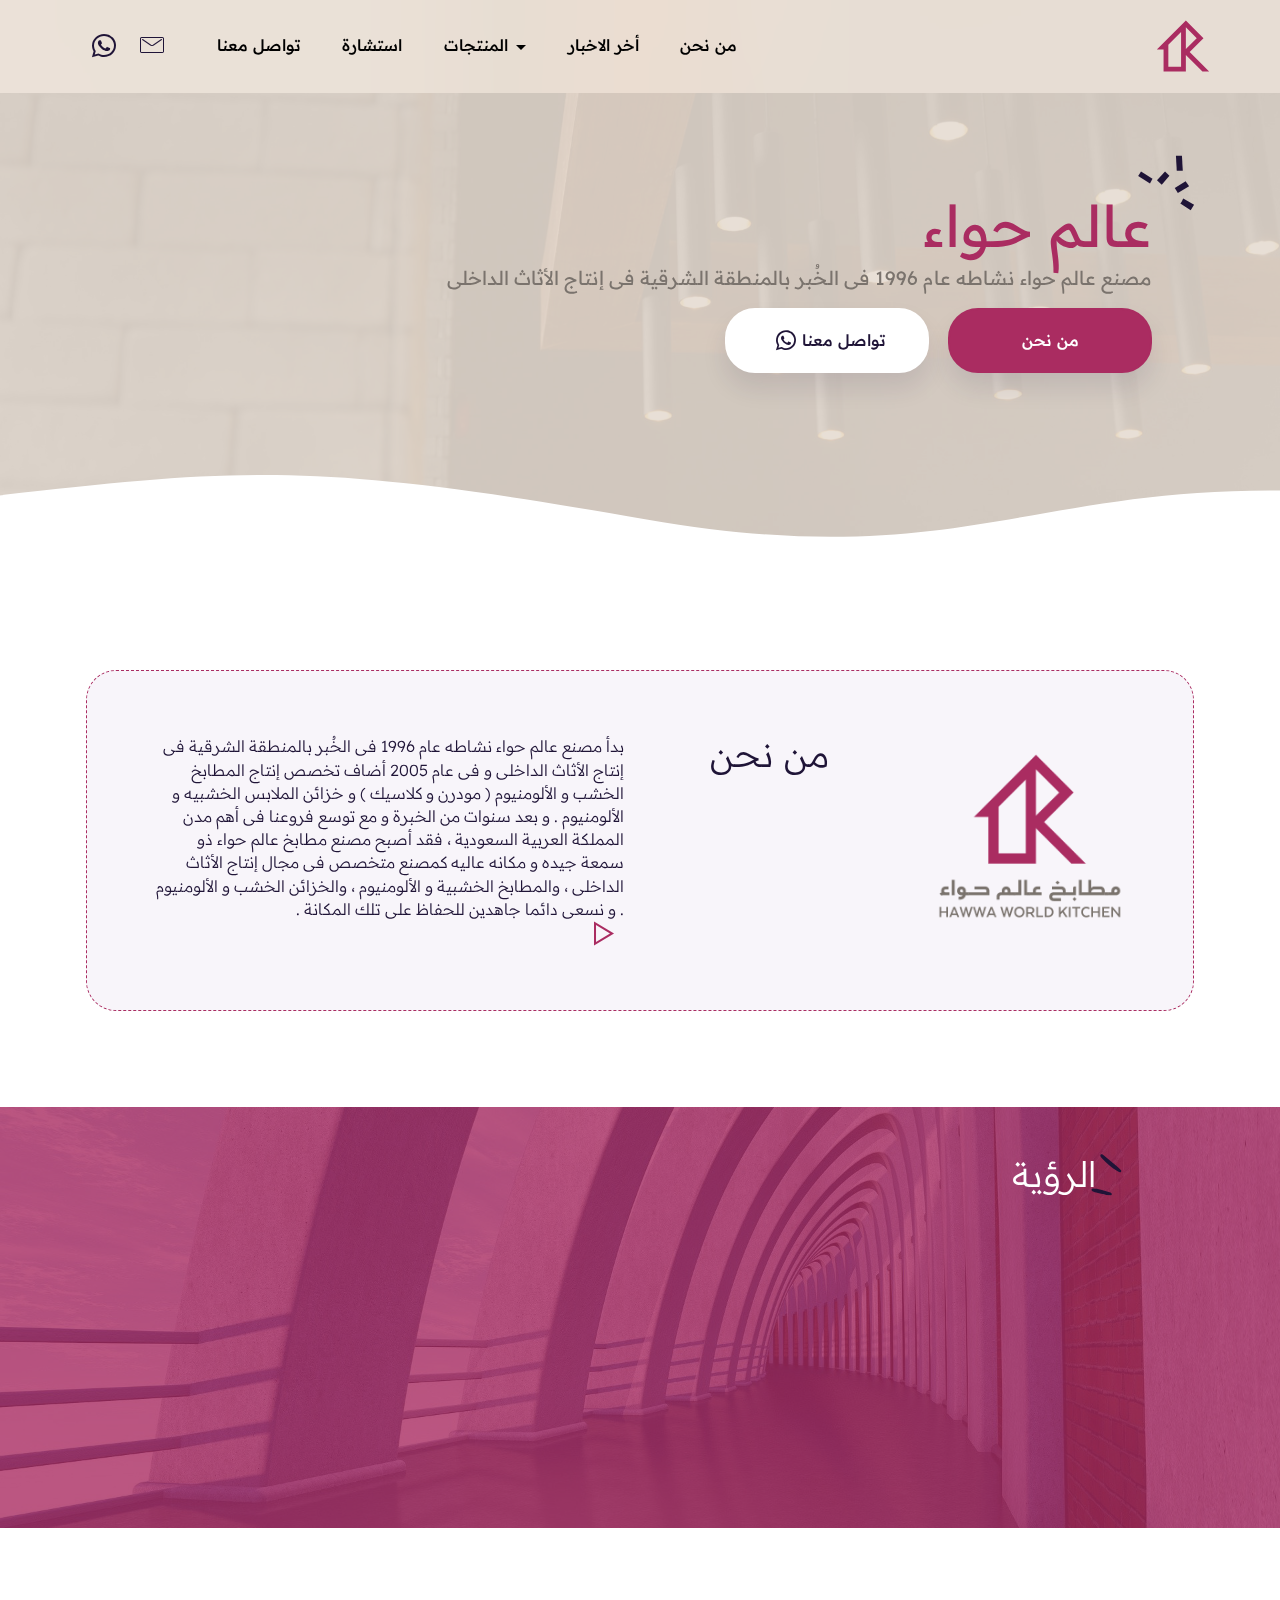
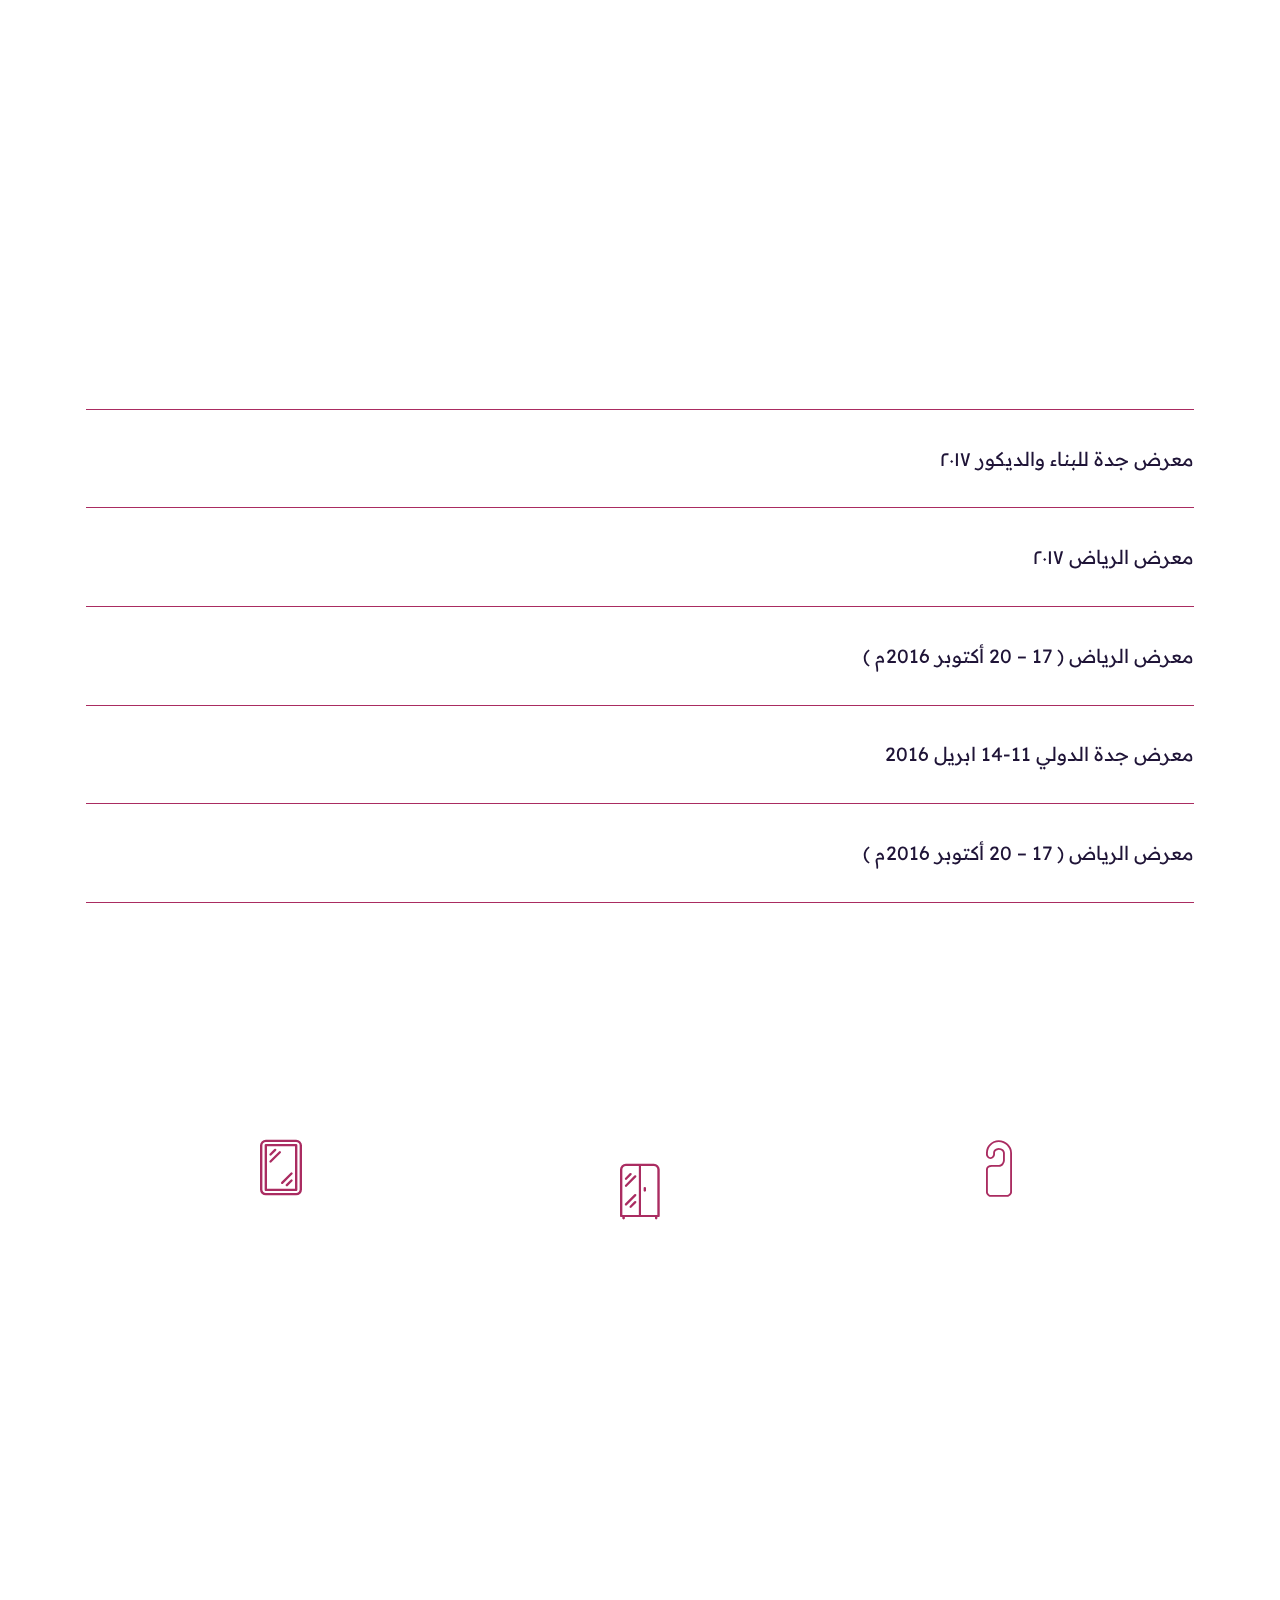
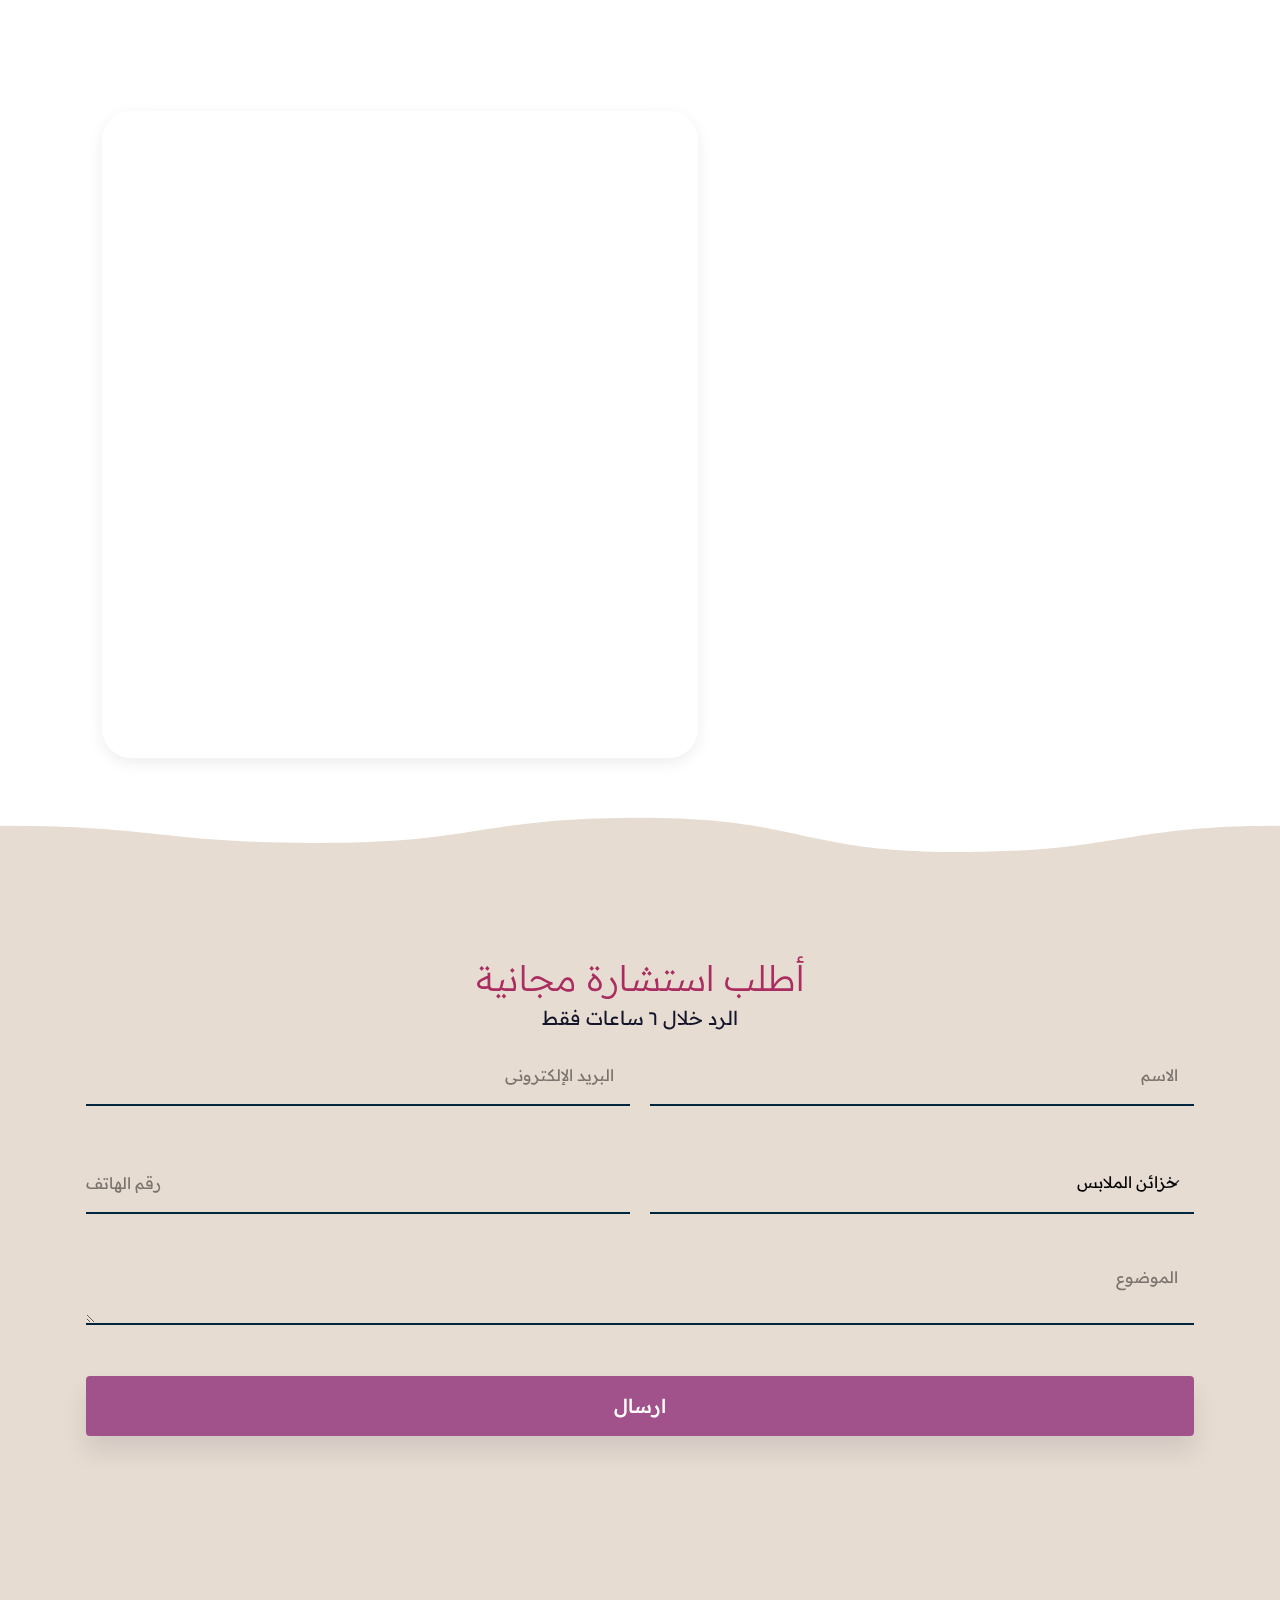
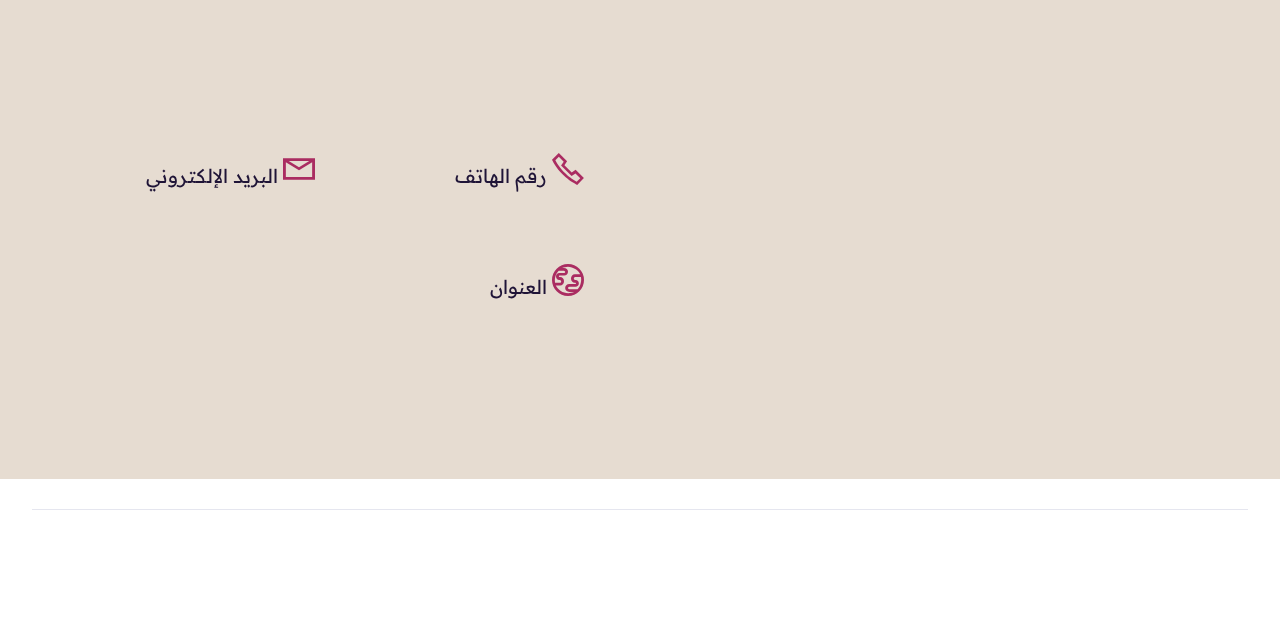
<file: index.html>
<!DOCTYPE html>
<html  >
<head>
  
  <meta charset="UTF-8">
  <meta http-equiv="X-UA-Compatible" content="IE=edge">
  
  <meta name="twitter:card" content="summary_large_image"/>
  <meta name="twitter:image:src" content="assets/images/index-meta.png">
  <meta property="og:image" content="assets/images/index-meta.png">
  <meta name="twitter:title" content="عالم حواء">
  <meta name="viewport" content="width=device-width, initial-scale=1, minimum-scale=1">
  <link rel="shortcut icon" href="assets/images/logo.svg" type="image/x-icon">
  <meta name="description" content="">
  
  
  <title>عالم حواء</title>
  <link rel="stylesheet" href="assets/web/assets/mobirise-icons2/mobirise2.css">
  <link rel="stylesheet" href="assets/web/assets/mobirise-icons/mobirise-icons.css">
  <link rel="stylesheet" href="assets/icon54-v2/style.css">
  <link rel="stylesheet" href="assets/iconsMind/style.css">
  <link rel="stylesheet" href="assets/bootstrap/css/bootstrap.min.css">
  <link rel="stylesheet" href="assets/bootstrap/css/bootstrap-grid.min.css">
  <link rel="stylesheet" href="assets/bootstrap/css/bootstrap-reboot.min.css">
  <link rel="stylesheet" href="assets/animatecss/animate.css">
  <link rel="stylesheet" href="assets/dropdown/css/style.css">
  <link rel="stylesheet" href="assets/socicon/css/styles.css">
  <link rel="stylesheet" href="assets/recaptcha.css">
  <link rel="preload" href="https://fonts.googleapis.com/css?family=Readex+Pro:200,300,400,500,600,700&display=swap" as="style" onload="this.onload=null;this.rel='stylesheet'">
  <noscript><link rel="stylesheet" href="https://fonts.googleapis.com/css?family=Readex+Pro:200,300,400,500,600,700&display=swap"></noscript>
  <link rel="preload" as="style" href="assets/mobirise/css/mbr-additional.css"><link rel="stylesheet" href="assets/mobirise/css/mbr-additional.css" type="text/css">
  
  
  <script src="https://ajax.googleapis.com/ajax/libs/jquery/3.5.1/jquery.min.js"></script>
  

</head>
<body>
  
  <section data-bs-version="5.1" class="menu menu2 cid-sQg5bZpOOl" once="menu" id="menu2-0">
    

    <nav class="navbar navbar-dropdown navbar-fixed-top navbar-expand-lg">
        <div class="container-fluid">
            <div class="navbar-brand">
                <span class="navbar-logo">
                    <a href="index.html">
                        <img src="assets/images/logo.svg" alt="عالم حواء" style="height: 4.5rem;">
                    </a>
                </span>
                
            </div>
            <button class="navbar-toggler" type="button" data-toggle="collapse" data-bs-toggle="collapse" data-target="#navbarSupportedContent" data-bs-target="#navbarSupportedContent" aria-controls="navbarNavAltMarkup" aria-expanded="false" aria-label="Toggle navigation">
                <div class="hamburger">
                    <span></span>
                    <span></span>
                    <span></span>
                    <span></span>
                </div>
            </button>
            <div class="collapse navbar-collapse" id="navbarSupportedContent" style="direction:ltr;">
                <div class="icons-menu">
                    <a class="iconfont-wrapper" href="https://wa.me/966509068860">
                        <span class="p-2 mbr-iconfont socicon-whatsapp socicon"></span>
                    </a>
                    <a class="iconfont-wrapper" href="mailto:info@hwk.com.sa">
                        <span class="p-2 mbr-iconfont mbri-letter"></span>
                    </a>
                    
                    
                </div>
                <ul class="navbar-nav nav-dropdown nav-right" data-app-modern-menu="true"><li class="nav-item"><a class="nav-link link text-black text-primary display-4" href="index.html#contact2-13">تواصل معنا</a>
                    </li><li class="nav-item"><a class="nav-link link text-black text-primary display-4" href="index.html#form02-2">استشارة</a></li><li class="nav-item dropdown"><a class="nav-link link text-black dropdown-toggle display-4" href="#" data-toggle="dropdown-submenu" data-bs-toggle="dropdown" data-bs-auto-close="outside" aria-expanded="false">المنتجات</a><div class="dropdown-menu" aria-labelledby="dropdown-undefined"><a class="text-black dropdown-item display-4" href="index.html#features1-2">Class A مطبخ</a></div></li><li class="nav-item"><a class="nav-link link text-black text-primary display-4" href="index.html#article1-14">أخر الاخبار</a></li><li class="nav-item"><a class="nav-link link text-black display-4" href="index.html#features1-2">من نحن</a></li></ul>
                
                
            </div>
        </div>
    </nav>
</section>

<section data-bs-version="5.1" class="header1 cid-sQg5cWglN6" style="direction:ltr;" id="header1-1">

    

    <div class="mbr-overlay" style="opacity: 0.9; background-color: rgb(230, 220, 209);"></div>

    

    <div class="container-fluid" style="direction:rtl">
        <div class="row">
            <div class="col-12 col-lg-9">
                <div class="content">
                    <h2 class="mbr-section-subtitle mbr-fonts-style display-2"><span><strong>عالم حواء</strong><svg xmlns="http://www.w3.org/2000/svg" viewBox="0 0 68 62" fill="none">
                                <path d="M5.71394 32.1373L4.61936 37.5076L18.2716 40.4055L18.9781 35.1003L5.71394 32.1373Z">
                                </path>
                                <path d="M38.8074 3.44825L33.1815 5.58838L39.0814 19.3616L44.7073 17.2214L38.8074 3.44825Z">
                                </path>
                                <path d="M33.9132 26.6117L28.2827 23.9648L23.7651 35.0957L29.7837 37.6775L33.9132 26.6117Z">
                                </path>
                                <path d="M55.9752 29.6956L50.9907 26.1425L43.1083 36.2416L47.7047 39.8598L55.9752 29.6956Z">
                                </path>
                                <path d="M54.6296 43.0876C54.5017 44.705 54.1169 48.1209 53.6 48.846L65.6349 51.6161L66.9874 45.4046L54.6296 43.0876Z">
                                </path>
                            </svg></span></h2>
                    <div class="title-wrap">
                        <h1 class="mbr-section-title mbr-fonts-style display-7">مصنع عالم حواء نشاطه عام 1996 فى الخُبر بالمنطقة الشرقية فى إنتاج الأثاث الداخلى</h1>
                        
                    </div>
                    
                    <div class="mbr-section-btn justify-content-start"><a class="btn btn-size btn-primary display-4" href="index.html#features1-2">من نحن<strong></strong></a> <a class="btn btn-size btn-white display-4" href="https://wa.me/966509068860"><span class="socicon socicon-whatsapp mbr-iconfont mbr-iconfont-btn"></span>تواصل معنا&nbsp;</a></div>
                </div>
            </div>
        </div>
    </div>
    
    <div class="wave-container">
        <div class="wave">
            <svg xmlns="http://www.w3.org/2000/svg" viewBox="0 0 12635 852" fill="none">
                <path d="M1488.94 101.957C980.637 -45.6519 284.521 40.4531 0 101.957V852H12635V70.4548C12393.6 115.791 11719.3 179.261 10953.5 70.4548C9996.13 -65.553 9903.74 248.965 9066.53 101.957C8229.31 -45.0517 8108.18 -11.7656 7371.48 70.4548C6717 143.5 6255 11.9509 5994.13 11.9514C5548.5 11.9514 4791.5 206 4355.23 101.957C3933.12 1.28993 3260.26 -0.215927 2955.13 70.4548C2678.19 142.459 1997.24 249.565 1488.94 101.957Z">
                </path>
            </svg>
        </div>
    </div>
</section>

<section data-bs-version="5.1" class="features3 cid-t03nmfJ3St" id="features3-16">

    

    
    <div class="container">
        <div class="card">
            <div class="row">
                <div class="col-12 col-lg-3">
                    <div class="image-wrapper">
                        <img src="assets/images/logo-with-name-1-500x500.png" alt="">
                    </div>
                </div>
                <div class="col-12 col-lg-3">
                    <div class="title-wrap">
                        <h5 class="card-title mbr-fonts-style display-5">من نحن</h5>
                        
                    </div>
                </div>
                <div class="col-12 col-lg-6">
                    <div class="text-wrapper">
                        <p class="mbr-text mbr-fonts-style display-4">بدأ مصنع عالم حواء نشاطه عام 1996 فى الخُبر بالمنطقة الشرقية فى إنتاج الأثاث الداخلى و فى عام 2005 أضاف تخصص إنتاج المطابخ الخشب و الألومنيوم ( مودرن و كلاسيك ) و خزائن الملابس الخشبيه و الألومنيوم . و بعد سنوات من الخبرة و مع توسع فروعنا فى أهم مدن المملكة العربية السعودية ، فقد أصبح مصنع مطابخ عالم حواء ذو سمعة جيده و مكانه عاليه كمصنع متخصص فى مجال إنتاج الأثاث الداخلى ، والمطابخ الخشبية و الألومنيوم ، والخزائن الخشب و الألومنيوم . و نسعى دائما جاهدين للحفاظ على تلك المكانة .&nbsp;</p>
                        <div class="icon-section">
                            <div class="podcast">
                                <div class="icon-wrapper">
                                    <span class="mbr-iconfont mobi-mbri-play mobi-mbri" style="color: rgb(170, 44, 97); fill: rgb(170, 44, 97);"></span>
                                </div>
                                <h5 class="tab-title-add mbr-fonts-style display-7">
                                    <strong>.</strong>
                                </h5>
                            </div>
                            
                        </div>
                    </div>
                </div>
            </div>
        </div>
    </div>
</section>

<section data-bs-version="5.1" class="features2 cid-sQg5CvHpue" id="features2-3">

    

    <div class="mbr-overlay" style="opacity: 0.8; background-color: rgb(170, 44, 97);">
    </div>
    <div class="container">
        <div class="row">
            <div class="col-12 col-lg">
                <div class="text-wrapper">
                    <div class="title-wrap">
                        <div class="image-wrap">
                            <svg xmlns="http://www.w3.org/2000/svg" viewBox="0 0 65 96" fill="none">
                                <path d="M8.95145 93.3669C6.99959 93.1364 5.0559 92.656 3.15657 92.0937C1.46411 91.5799 0.294488 90.3744 0.189097 88.495C0.115833 86.9084 1.75407 85.2527 3.84445 85.0708C6.64551 84.8287 9.48686 84.6297 12.273 84.8457C20.6729 85.4952 29.1091 86.3126 37.5022 87.1703C40.2856 87.4696 43.0635 87.9355 45.8388 88.4847C46.7911 88.6825 47.7797 89.0483 48.5117 89.6142C50.5879 91.1411 50.3343 93.8009 48.0099 94.7672C46.6999 95.3081 45.1092 95.5063 43.6933 95.46C39.0223 95.516 15.8468 94.1339 8.95145 93.3669Z">
                                </path>
                                <path d="M60.4863 36.9352C58.5037 36.3702 56.8891 36.0256 55.3243 35.4326C39.5095 29.4967 25.5513 20.328 12.3405 9.97468C10.796 8.75696 9.34442 7.25045 8.39799 5.59369C7.88516 4.70147 8.02556 2.95513 8.59957 1.97334C9.04049 1.23734 10.6823 0.748983 11.593 0.945475C13.3326 1.29409 15.1029 1.97723 16.6568 2.90343C26.922 8.99166 37.1441 15.1202 47.3219 21.3306C51.1227 23.6642 54.8779 26.1214 58.6344 28.5369C59.9009 29.3287 61.123 30.2024 62.2605 31.115C63.5619 32.1163 64.3055 33.5997 63.3834 35.0287C62.7691 35.9675 62.3187 36.995 60.4863 36.9352Z">
                                </path>
                            </svg>
                        </div>
                        <h6 class="card-title mbr-fonts-style display-5">الرؤية<div><br></div></h6>
                    </div>
                    <p class="mbr-text mbr-fonts-style mb-4 display-4"><br>الإستمرار فى صفوف الريادة فى مجال المطابخ الخشبية<br><br>والمطابخ الالمنيوم وخزائن الملابس الخشبية والالمنيوم مواكبين بذلك أحدث<br><br>أنظمة التصنيع و الإنتاج مستخدمين أفضل الخامات العالمية .</p>
                    
                </div>
            </div>
            <div style="display:none;" class="col-12 col-lg-4">
                <div class="image-wrapper">
                    <img src="assets/images/alanadee-logo-1000-1000-px-1-1476x1476.png" alt="">
                </div>
            </div>
        </div>
    </div>
</section>

<section data-bs-version="5.1" class="features1 cid-sQg64v9nyd" id="features1-6">

    

    

    <div class="container">
        <div class="row">
            <div class="col-12 col-lg-4">
                
                <h2 class="mbr-section-title mbr-fonts-style display-5">
                    <span class="highlight">الهدف</span></h2>
            </div>
            <div class="col-12 col-lg-8">
                <div class="text">
                    <svg xmlns="http://www.w3.org/2000/svg" viewBox="0 0 65 96" fill="none">
                        <path d="M8.95145 93.3669C6.99959 93.1364 5.0559 92.656 3.15657 92.0937C1.46411 91.5799 0.294488 90.3744 0.189097 88.495C0.115833 86.9084 1.75407 85.2527 3.84445 85.0708C6.64551 84.8287 9.48686 84.6297 12.273 84.8457C20.6729 85.4952 29.1091 86.3126 37.5022 87.1703C40.2856 87.4696 43.0635 87.9355 45.8388 88.4847C46.7911 88.6825 47.7797 89.0483 48.5117 89.6142C50.5879 91.1411 50.3343 93.8009 48.0099 94.7672C46.6999 95.3081 45.1092 95.5063 43.6933 95.46C39.0223 95.516 15.8468 94.1339 8.95145 93.3669Z">
                        </path>
                        <path d="M60.4863 36.9352C58.5037 36.3702 56.8891 36.0256 55.3243 35.4326C39.5095 29.4967 25.5513 20.328 12.3405 9.97468C10.796 8.75696 9.34442 7.25045 8.39799 5.59369C7.88516 4.70147 8.02556 2.95513 8.59957 1.97334C9.04049 1.23734 10.6823 0.748983 11.593 0.945475C13.3326 1.29409 15.1029 1.97723 16.6568 2.90343C26.922 8.99166 37.1441 15.1202 47.3219 21.3306C51.1227 23.6642 54.8779 26.1214 58.6344 28.5369C59.9009 29.3287 61.123 30.2024 62.2605 31.115C63.5619 32.1163 64.3055 33.5997 63.3834 35.0287C62.7691 35.9675 62.3187 36.995 60.4863 36.9352Z">
                        </path>
                    </svg>
                    <p class="mbr-text mbr-fonts-style display-4">تلبية إحتياجات عملائنا من خلال تقديم منتجات ذات جودة عالية فى المطابخ الخشبية والمطابخ الالمنيوم وخزائن الملابس و ذلك بتوفير خيارات متعددة .بالإضافة لسعينا الدائم لمواكبة الأفكار و التصاميم العالمية و إنتقاء فريق عمل محترف .</p>
                    
                </div>
            </div>
        </div>
    </div>
</section>

<section data-bs-version="5.1" class="article1 cid-t033J0ut0W" id="article1-14">
    
    <div class="container">
        <div class="row justify-content-center">
            <div class="col-md-12 col-lg-12">
                <div class="section-head">
                    
                    
                </div>
                <p class="mbr-text mbr-fonts-style display-5">أخر الاخبار</p>
            </div>
        </div>
    </div>
</section>

<section data-bs-version="5.1" class="list1 cid-sQg6ceyNf6" id="list1-7">

    

    

    <div class="container">

        <div class="row justify-content-center">
            <div class="col-12 col-md-12">
                

                <div id="bootstrap-toggle" class="toggle-panel accordionStyles tab-content">
                    <div class="card">
                        <div class="card-header" role="tab" id="headingOne">
                            <a role="button" class="collapsed panel-title text-black" data-toggle="collapse" data-bs-toggle="collapse" data-core="" href="#collapse1_9" aria-expanded="false" aria-controls="collapse1">
                                
                                <h5 class="panel-title-edit mbr-fonts-style display-7">معرض جدة للبناء والديكور ٢٠١٧</h5>
                                
                                <span class="mobi-mbri mobi-mbri-plus mbr-iconfont"></span>
                            </a>
                        </div>
                        <div id="collapse1_9" class="panel-collapse noScroll collapse" role="tabpanel" aria-labelledby="headingOne">
                            <div class="panel-body">
                                <div class="image-wrap">
                                    <img src="assets/images/1111111-800x400.jpg" alt="">
                                </div>
                                <div class="panel-content">
                                    <p class="mbr-fonts-style panel-text display-4">شاركت مطابخ عالم حواء في معرض البناء والديكور السعودي ( المعرض السعودى الدولى السادس و العشرون لصناعات البناء و الديكور و المفروشات ) في مدينة جدة بمركز جدة للمنتديات و الفعاليات فى الفترة من 18 مارس 2017 الى 21 مارس 2017 و قد شاركنا بأحدث موديلات المطابخ الخشبية والمطابخ الالمنيوم وخزائن الملابس .<br></p>
                                    <div class="list">
                                        <p class="mbr-list-odd mbr-fonts-style display-5"></p>
                                        <p class="mbr-list-even mbr-fonts-style display-5"></p>
                                        <p class="mbr-list-odd mbr-fonts-style display-5"></p>
                                        <p class="mbr-list-even mbr-fonts-style display-5"></p>
                                    </div>
                                </div>
                            </div>
                        </div>
                    </div>
                    <div class="card">
                        <div class="card-header" role="tab" id="headingTwo">
                            <a role="button" class="collapsed panel-title text-black" data-toggle="collapse" data-bs-toggle="collapse" data-core="" href="#collapse2_9" aria-expanded="false" aria-controls="collapse2">
                                
                                <h5 class="panel-title-edit mbr-fonts-style display-7">معرض الرياض ٢٠١٧</h5>
                                
                                <span class="mobi-mbri mobi-mbri-plus mbr-iconfont"></span>
                            </a>
                        </div>
                        <div id="collapse2_9" class="panel-collapse noScroll collapse" role="tabpanel" aria-labelledby="headingTwo">
                            <div class="panel-body">
                                <div class="image-wrap">
                                    <img src="assets/images/a-1-980x551.jpg" alt="">
                                </div>
                                <div class="panel-content">
                                    <p class="mbr-fonts-style panel-text display-4">.</p>
                                    <div class="list">
                                        <p class="mbr-list-odd mbr-fonts-style display-5">
                                            <strong>VITAMIN C</strong>
                                        </p>
                                        <p class="mbr-list-even mbr-fonts-style display-5">
                                            <strong>VITAMIN E</strong>
                                        </p>
                                        <p class="mbr-list-odd mbr-fonts-style display-5">
                                            <strong>VITAMIN A</strong>
                                        </p>
                                        <p class="mbr-list-even mbr-fonts-style display-5"><strong>OILS</strong></p>
                                    </div>
                                </div>
                            </div>
                        </div>
                    </div>
                    <div class="card">
                        <div class="card-header" role="tab" id="headingThree">
                            <a role="button" class="collapsed panel-title text-black" data-toggle="collapse" data-bs-toggle="collapse" data-core="" href="#collapse3_9" aria-expanded="false" aria-controls="collapse3">
                                
                                <h5 class="panel-title-edit mbr-fonts-style display-7">معرض الرياض ( 17 – 20 أكتوبر 2016م )</h5>
                                
                                <span class="mobi-mbri mobi-mbri-plus mbr-iconfont"></span>
                            </a>
                        </div>
                        <div id="collapse3_9" class="panel-collapse noScroll collapse" role="tabpanel" aria-labelledby="headingThree">
                            <div class="panel-body">
                                <div class="image-wrap">
                                    <img src="assets/images/4-1-980x490.jpg" alt="">
                                </div>
                                <div class="panel-content">
                                    <p class="mbr-fonts-style panel-text display-4">شاركت مطابخ عالم حواء فى معرض البناء و تقنية الحجر و المعدات الثقيلة السعودى 2016 فى الفترة من 17 – 20 أكتوبر 2016م الموافق 16 – 19 محرم 1438 هـ . بمركز الرياض الدولى للمؤتمرات و المعارض . و قد شاركنا بأحدث موديلات المطابخ الخشبية والمطابخ الالمنيوم وخزائن الملابس .</p>
                                    <div class="list">
                                        <p class="mbr-list-odd mbr-fonts-style display-5">
                                            <strong>B VITAMINS</strong>
                                        </p>
                                        <p class="mbr-list-even mbr-fonts-style display-5">
                                            <strong>PECTIN</strong>
                                        </p>
                                        <p class="mbr-list-odd mbr-fonts-style display-5">
                                            <strong>VITAMIN C</strong>
                                        </p>
                                        <p class="mbr-list-even mbr-fonts-style display-5">
                                            <strong>INULIN</strong>
                                        </p>
                                    </div>
                                </div>
                            </div>
                        </div>
                    </div>
                    <div class="card">
                        <div class="card-header" role="tab" id="headingFour">
                            <a role="button" class="collapsed panel-title text-black" data-toggle="collapse" data-bs-toggle="collapse" data-core="" href="#collapse4_9" aria-expanded="false" aria-controls="collapse4">
                                
                                <h5 class="panel-title-edit mbr-fonts-style display-7">معرض جدة الدولي 11-14 ابريل 2016</h5>
                                
                                <span class="mobi-mbri mobi-mbri-plus mbr-iconfont"></span>
                            </a>
                        </div>
                        <div id="collapse4_9" class="panel-collapse noScroll collapse" role="tabpanel" aria-labelledby="headingFour">
                            <div class="panel-body">
                                <div class="image-wrap">
                                    <img src="assets/images/slide-2-1-980x490.jpg" alt="">
                                </div>
                                <div class="panel-content">
                                    <p class="mbr-fonts-style panel-text display-4"><br>شاركت مطابخ عالم حواء في معرض البناء والديكور السعودي ( المعرض السعودى الدولى الخامس  و العشرون لصناعات البناء و الديكور و المفروشات ) في مدينة جدة بمركز جدة للمنتديات و الفعاليات فى الفترة من 11  ابريل  2016 الى 14 ابريل  2016 و قد شاركنا بأحدث موديلات المطابخ الخشبية والمطابخ الالمنيوم وخزائن الملابس</p>
                                    <div class="list">
                                        <p class="mbr-list-odd mbr-fonts-style display-5">
                                            <strong>VITAMIN E</strong>
                                        </p>
                                        <p class="mbr-list-even mbr-fonts-style display-5">
                                            <strong>ZINC</strong>
                                        </p>
                                        <p class="mbr-list-odd mbr-fonts-style display-5">
                                            <strong>MAGNUM</strong>
                                        </p>
                                        <p class="mbr-list-even mbr-fonts-style display-5">
                                            <strong>MANGANESE</strong>
                                        </p>
                                    </div>
                                </div>
                            </div>
                        </div>
                    </div>
                    <div class="card">
                        <div class="card-header" role="tab" id="headingFive">
                            <a role="button" class="collapsed panel-title text-black" data-toggle="collapse" data-bs-toggle="collapse" data-core="" href="#collapse5_9" aria-expanded="false" aria-controls="collapse5">
                                
                                <h5 class="panel-title-edit mbr-fonts-style display-7">معرض الرياض ( 17 – 20 أكتوبر 2016م )</h5>
                                
                                <span class="mobi-mbri mobi-mbri-plus mbr-iconfont"></span>
                            </a>
                        </div>
                        <div id="collapse5_9" class="panel-collapse noScroll collapse" role="tabpanel" aria-labelledby="headingFive">
                            <div class="panel-body">
                                <div class="image-wrap">
                                    <img src="assets/images/screen-shot-2022-03-14-at-10.29.28-980x579.png" alt="">
                                </div>
                                <div class="panel-content">
                                    <p class="mbr-fonts-style panel-text display-4">شاركت مطابخ عالم حواء فى معرض البناء و تقنية الحجر و المعدات الثقيلة السعودى 2016 فى الفترة من 17 – 20 أكتوبر 2016م الموافق 16 – 19 محرم 1438 هـ . بمركز الرياض الدولى للمؤتمرات و المعارض . و قد شاركنا بأحدث موديلات المطابخ الخشبية والمطابخ الالمنيوم وخزائن الملابس .</p>
                                    <div class="list">
                                        <p class="mbr-list-odd mbr-fonts-style display-5">
                                            <strong>VITAMIN E</strong>
                                        </p>
                                        <p class="mbr-list-even mbr-fonts-style display-5">
                                            <strong>MAGNUM</strong>
                                        </p>
                                        <p class="mbr-list-odd mbr-fonts-style display-5">
                                            <strong>IRON</strong>
                                        </p>
                                        <p class="mbr-list-even mbr-fonts-style display-5">
                                            <strong>B VITAMINS</strong>
                                        </p>
                                    </div>
                                </div>
                            </div>
                        </div>
                    </div>
                    
                    
                    
                </div>
            </div>
        </div>
    </div>
</section>

<section data-bs-version="5.1" class="features1 cid-sZuECTz7tC" id="features4-5">

    

    
    <div class="container">
        <div class="row">
            <div class="col-md-12 col-lg-12 title-block">
                <h2 class="mbr-section-title align-center mbr-bold mbr-fonts-style mbr-black display-5">متخصصون في إنتاج</h2>
                
                
            </div>
        </div>


        <div class="media-container-row">
            <div class="card col-12 col-md-6 col-lg-4">
                <div class="card-inner">
                <div class="card-img align-center">
                  <span class="mbr-iconfont mbr-iconfont-1 imind-door-hanger"></span>
              </div>
              <div class="card-box">
                  <h4 class="card-title align-center mbr-bold mbr-fonts-style mbr-black display-7">خزائن الملابس</h4>
                  <p class="mbr-text align-center mbr-fonts-style mbr-light mbr-black display-4">خزائن ملابس بأنواع مختلفة ومواصفات عالمية مع الاهتمام بالشكل الجمالي وتوفير تشكيلة من الاكسسوارات عالية الجودة&nbsp;</p>
                  
                  <div class="card-icon align-center">
                    <span class="mbr-iconfont mbr-iconfont-2 icon-arrow mobi-mbri-right mobi-mbri"></span>
                  </div>
              </div>
              </div>
            </div>

            <div class="card col-12 col-md-6 col-lg-4">
                <div class="card-inner">
                <div class="card-img align-center">
                    <span class="mbr-iconfont mbr-iconfont-1 icon54-v2-wardrobe-mirror"></span>
                </div>
                <div class="card-box">
                    <h4 class="card-title mbr-black align-center mbr-bold mbr-fonts-style display-7">مطابخ ألومنيوم</h4>
                    <p class="mbr-text mbr-black align-center mbr-fonts-style mbr-light display-4">جميع قطاعات الالمنيوم خاصة بعالم حواء والتي حرصنا على تصميمها ضمن افضل المعايير مع توفر تشكلية كبيرة من الالوان</p>
                    
                    <div class="card-icon align-center">
                      <span class="mbr-iconfont mbr-iconfont-2 icon-arrow mobi-mbri-right mobi-mbri"></span>
                    </div>
                </div>
              </div>
            </div>

            <div class="card card-3 col-12 col-md-6 col-lg-4">
                <div class="card-inner">

               
                <div class="card-img align-center">
                    <span class="mbr-iconfont mbr-iconfont-1 icon54-v2-mirror-2"></span>
                </div>
                <div class="card-box">
                    <h4 class="card-title mbr-black align-center mbr-bold mbr-fonts-style display-7">المطابخ الخشبية<div><br></div></h4>
                    <p class="mbr-text mbr-black align-center mbr-fonts-style mbr-light display-4">
                        نقدم مجموعة متميزة من احدث تشكيلات المطابخ الخشب مودرن وكلاسيك وبوست مودرن تظاهي كبرى المصانع العالمية</p>
                    
                    <div class="card-icon align-center">
                      <span class="mbr-iconfont mbr-iconfont-2 icon-arrow mobi-mbri-right mobi-mbri"></span>
                    </div>
                </div>
              </div>
            </div>

            

        </div>

    </div>

</section>

<section data-bs-version="5.1" class="slider1 mbr-embla cid-t02RignEtA" id="slider1-w">
    

    

    <div class="container">
        <div class="row title-block">
            <div class="col-12">
                <h4 class="mbr-section-title mbr-fonts-style display-5">
                    <strong>المنتجات</strong></h4>
                
            </div>
        </div>
        <div class="embla" data-skip-snaps="true" data-align="center" data-contain-scroll="trimSnaps" data-auto-play-interval="5" data-draggable="true">
            <div class="embla__viewport container">
                <div class="embla__container">
                    <div class="embla__slide slider-image item features-image" style="margin-left: 2rem; margin-right: 2rem;">
                        <div class="slide-content">
                            <div class="shadow item-wrapper">
                                <div class="wrap-img item-img">
                                    <img src="assets/images/dsc09891-1192x670.jpg" class="inner" alt="">
                                </div>
                                <div class="card-wrapper">
                                    
                                    <h5 class="card-title mbr-fonts-style display-5">A مطبخ كلاس</h5>
                                    <h5 class="card-text mbr-fonts-style display-4">بتعدد أشكالها وألوانها، لتناسب جميع الأذواق، كما تتميز بسهولة تركيبها لانها تعتمد على أسلوب التعشيق، وتشتهر المطابخ الكلادينج بمقاومتها لجميع أنواع الحرائق، فضلا عن مقاومة الرطوبة وجميع العوامل الجوية، والكلادينج من المواد التي لا تصدأ</h5>
                                    <div class="row link-row justify-content-between">
                                        <div class="col-auto">
                                            <h5 class="link-title mbr-fonts-style display-4"><a href="product1.html" class="text-primary">عرض الصور</a><br></h5>
                                        </div>
                                        <div class="col-auto">
                                            
                                        </div>
                                    </div>
                                </div>
                            </div>
                        </div>
                    </div>
                    
                    
                    
                </div>
            </div>
            <button class="embla__button embla__button--prev">
                <span class="mobi-mbri mobi-mbri-arrow-prev mbr-iconfont" aria-hidden="true"></span>
                <span class="sr-only visually-hidden visually-hidden">Previous</span>
            </button>
            <button class="embla__button embla__button--next">
                <span class="mobi-mbri mobi-mbri-arrow-next mbr-iconfont" aria-hidden="true"></span>
                <span class="sr-only visually-hidden visually-hidden">Next</span>
            </button>
        </div>
    </div>
</section>

<section data-bs-version="5.1" class="form2 cid-sZuwVXtnCb" id="form02-2">
    
    
    <svg class="svg-top" version="1.1" xmlns="http://www.w3.org/2000/svg" xmlns:xlink="http://www.w3.org/1999/xlink" x="0px" y="0px" viewBox="0 0 1600 40" style="enable-background:new 0 0 1600 40;" preserveAspectRatio="none">
        <style type="text/css">
            .st0 
        </style>
        <path class="st0" d="M-1,15.7c200.1,0,200.7,13.8,400.9,13.8C600,29.5,600.4,9.3,800.5,9.3S998.8,36.8,1199,36.8
	s201.9-21.1,402-21.1v24.1L-1,40V15.7z"></path>
    </svg>
    <div class="container">
        <div class="row">
            <div class="col-lg-12 mx-auto mbr-form" data-form-type="formoid">
<!--Formbuilder Form-->
<form action="https://mobirise.eu/" method="POST" class="mbr-form form-with-styler" data-form-title="Form Name"><input type="hidden" name="email" data-form-email="true" value="c33V0edwh5KLtdBHJ+xJj1ntsa1VatklGps6l8vcN3hoH4MRMswfjagrv224+rvdFyt2iKcCpixM6XiVsH3hNzKRVXo5WoBHPY8aDW8rDSVyAAv9Avh54QWy67HoUIQT.7zuUZGfYy3Cxsbe2CfF1qi+8sYblYQhNuvFDi/Aq2FJ8r6HU9aZXPhMRFKtgYDqFJ4ACMJpYsuMWfwaapJCDzir62LB/WjVofr7sMr6owBEa3DtiSrT0mxm2uizZ65Rb">
<div class="row">
<div hidden="hidden" data-form-alert="" class="alert alert-success col-12">Thanks for filling out the form!</div>
<div hidden="hidden" data-form-alert-danger="" class="alert alert-danger col-12">Oops...! some problem!</div>
</div>
<div class="dragArea row">
<div class="col-lg-12 col-md-12 col-sm-12">
<h5 class="mbr-fonts-style display-5">أطلب استشارة مجانية</h5>
</div>
<div class="col-lg-12 col-md-12 col-sm-12">
<p class="mbr-fonts-style display-7">الرد خلال ٦ ساعات فقط</p>
</div>
<div data-for="name" class="col-lg-6 col-md-12 col-sm-12 form-group mb-3">
<input type="text" name="name" placeholder="الاسم" data-form-field="name" class="form-control display-7" value="" id="name-form02-2">
</div>
<div data-for="email" class="col-lg-6 col-md-12 col-sm-12 form-group mb-3">
<input type="email" name="email" placeholder="البريد الإلكتروني" data-form-field="email" class="form-control display-7" value="" id="email-form02-2">
</div>
<div data-for="service" class="col-lg-6 col-md-12 col-sm-12 form-group">
<select name="service" data-form-field="service" class="form-control form-select display-7" id="service-form02-2">
<option value="خزائن الملابس">خزائن الملابس</option>
<option value="مطابخ ألومنيوم">مطابخ ألومنيوم</option>
<option value="المطابخ الخشبية">المطابخ الخشبية</option>
</select>
</div>
<div data-for="phone" class="col-lg-6 col-md-12 col-sm-12 form-group mb-3">
<input type="tel" name="phone" placeholder="رقم الهاتف" pattern="[0-9]{3}-[0-9]{3}-[0-9]{4}" data-form-field="phone" class="form-control display-7" value="" id="phone-form02-2">
</div>
<div class="col-lg-12 col-md-12 col-sm-12 form-group" data-for="textarea">
<textarea name="textarea" placeholder="الموضوع" data-form-field="textarea" class="form-control display-7" id="textarea-form02-2"></textarea>
</div>
<div class="col-lg-12 col-md-12 col-sm-12"><button type="submit" class="w-100 w-100 w-100 w-100 w-100 w-100 btn btn-lg btn-warning display-7">ارسال</button></div>
</div>
</form><!--Formbuilder Form-->
</div>
        </div>
    </div>
</section>

<section data-bs-version="5.1" class="contact2 cid-t02VyjpViV" id="contact2-13">

    

    

    <div class="container">
        <div class="mbr-section-head">
            <h3 class="mbr-section-title mbr-fonts-style display-5">
                <strong>تواصل معنا</strong></h3>
            
        </div>
        <div class="row justify-content-center">
            <div class="col-12 col-md-6">
                <div class="card-container">
                    <div class="card-wrapper">
                        <div class="image-wrapper">
                            <span class="mbr-iconfont mobi-mbri-phone mobi-mbri" style="color: rgb(170, 44, 97); fill: rgb(170, 44, 97);"></span>
                        </div>
                        <div class="text-wrapper">
                            <h6 class="card-title mbr-fonts-style mb-1 display-7">
                                <strong>&nbsp;رقم الهاتف</strong></h6>
                            <p class="mbr-text mbr-fonts-style display-7">
                                <a href="tel:0138900262" class="text-primary"><strong>0138900262</strong></a>
                            </p>
                        </div>
                    </div>
                    <div class="card-wrapper">
                        <div class="image-wrapper">
                            <span class="mbr-iconfont mobi-mbri-letter mobi-mbri" style="color: rgb(170, 44, 97); fill: rgb(170, 44, 97);"></span>
                        </div>
                        <div class="text-wrapper">
                            <h6 class="card-title mbr-fonts-style mb-1 display-7">&nbsp;البريد الإلكتروني</h6>
                            <p class="mbr-text mbr-fonts-style display-7">
                                <a href="mailto:info@hwk.com.sa" class="text-primary">info@hwk.com.sa</a>
                            </p>
                        </div>
                    </div>
                    <div class="card-wrapper">
                        <div class="image-wrapper">
                            <span class="mbr-iconfont mobi-mbri-globe mobi-mbri" style="color: rgb(170, 44, 97); fill: rgb(170, 44, 97);"></span>
                        </div>
                        <div class="text-wrapper">
                            <h6 class="card-title mbr-fonts-style mb-1 display-7">
                                <strong>&nbsp;العنوان</strong></h6>
                            <p class="mbr-text mbr-fonts-style display-7">
                                <a href="https://goo.gl/maps/PXEPbXotwgXjSxFw6" class="text-primary" target="_blank">F339+629، العزيزية، الدمام 32424</a>
                            </p>
                        </div>
                    </div>
                    
                </div>
            </div>
            <div class="map-wrapper col-12 col-md-6">
                <div class="google-map"><iframe frameborder="0" style="border:0" src="https://www.google.com/maps/embed/v1/place?key=AIzaSyDk89J4FSunMF33ruMVWJaJht_Ro0kvoXs&amp;q=مطابخ عالم حواء، king abdulaziz street dammam" allowfullscreen=""></iframe></div>
            </div>
        </div>
    </div>
</section>

<section data-bs-version="5.1" class="footer3 cid-sZuzlLQyKL" once="footers" id="footer3-3">
    
    
    <div class="container-fluid">
        <div class="row align-center mbr-white">
            <div class="col-12">
                <div class="line"></div>
                <p class="mbr-text mb-0 mbr-fonts-style display-4">Ratina&nbsp; © 2022.
                    All Rights Reserved<br><br><br></p>
            </div>
        </div>
    </div>
</section>


<script src="assets/bootstrap/js/bootstrap.bundle.min.js"></script>
  <script src="assets/smoothscroll/smooth-scroll.js"></script>
  <script src="assets/ytplayer/index.js"></script>
  <script src="assets/dropdown/js/navbar-dropdown.js"></script>
  <script src="assets/mbr-switch-arrow/mbr-switch-arrow.js"></script>
  <script src="assets/embla/embla.min.js"></script>
  <script src="assets/embla/script.js"></script>
  <script src="assets/theme/js/script.js"></script>
  <script src="assets/formoid.min.js"></script>
  
  <script  src="https://cdn.ratina.co/js/helper-v11.js?c=b&l=en" ></script>
  
  <input name="animation" type="hidden">
  
</body>
</html>
</file>
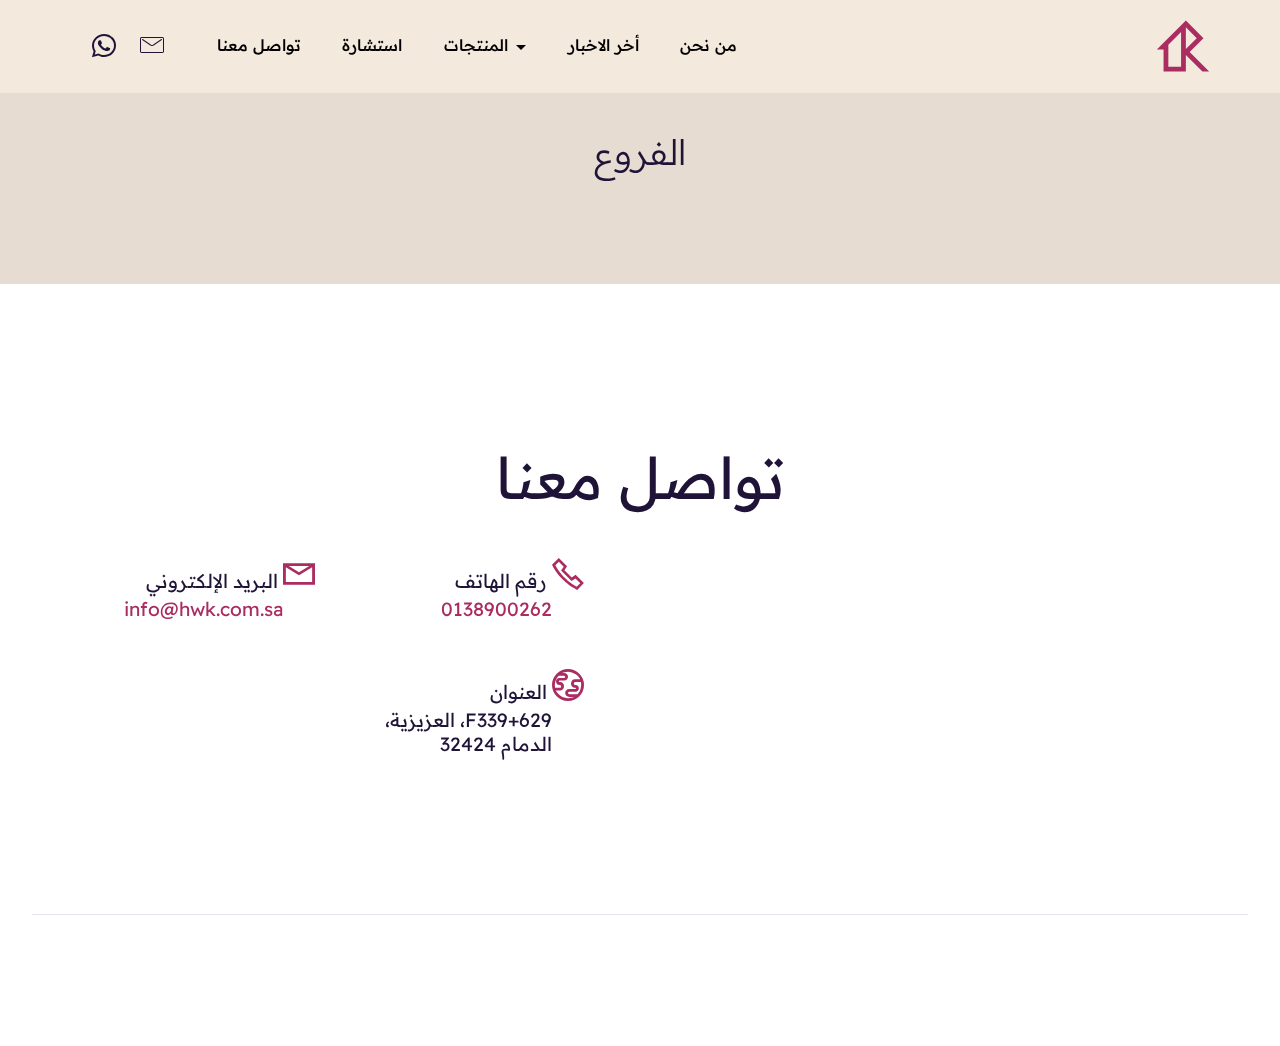
<file: page2.html>
<!DOCTYPE html>
<html  >
<head>
  
  <meta charset="UTF-8">
  <meta http-equiv="X-UA-Compatible" content="IE=edge">
  
  <meta name="viewport" content="width=device-width, initial-scale=1, minimum-scale=1">
  <link rel="shortcut icon" href="assets/images/logo.svg" type="image/x-icon">
  <meta name="description" content="">
  
  
  <title>الفروع</title>
  <link rel="stylesheet" href="assets/web/assets/mobirise-icons/mobirise-icons.css">
  <link rel="stylesheet" href="assets/web/assets/mobirise-icons2/mobirise2.css">
  <link rel="stylesheet" href="assets/bootstrap/css/bootstrap.min.css">
  <link rel="stylesheet" href="assets/bootstrap/css/bootstrap-grid.min.css">
  <link rel="stylesheet" href="assets/bootstrap/css/bootstrap-reboot.min.css">
  <link rel="stylesheet" href="assets/animatecss/animate.css">
  <link rel="stylesheet" href="assets/dropdown/css/style.css">
  <link rel="stylesheet" href="assets/socicon/css/styles.css">
  <link rel="preload" href="https://fonts.googleapis.com/css?family=Readex+Pro:200,300,400,500,600,700&display=swap" as="style" onload="this.onload=null;this.rel='stylesheet'">
  <noscript><link rel="stylesheet" href="https://fonts.googleapis.com/css?family=Readex+Pro:200,300,400,500,600,700&display=swap"></noscript>
  <link rel="preload" as="style" href="assets/mobirise/css/mbr-additional.css"><link rel="stylesheet" href="assets/mobirise/css/mbr-additional.css" type="text/css">
  
  
  <script src="https://ajax.googleapis.com/ajax/libs/jquery/3.5.1/jquery.min.js"></script>
  

</head>
<body>
  
  <section data-bs-version="5.1" class="menu menu2 cid-sQg5bZpOOl" once="menu" id="menu2-x">
    

    <nav class="navbar navbar-dropdown navbar-fixed-top navbar-expand-lg">
        <div class="container-fluid">
            <div class="navbar-brand">
                <span class="navbar-logo">
                    <a href="index.html">
                        <img src="assets/images/logo.svg" alt="عالم حواء" style="height: 4.5rem;">
                    </a>
                </span>
                
            </div>
            <button class="navbar-toggler" type="button" data-toggle="collapse" data-bs-toggle="collapse" data-target="#navbarSupportedContent" data-bs-target="#navbarSupportedContent" aria-controls="navbarNavAltMarkup" aria-expanded="false" aria-label="Toggle navigation">
                <div class="hamburger">
                    <span></span>
                    <span></span>
                    <span></span>
                    <span></span>
                </div>
            </button>
            <div class="collapse navbar-collapse" id="navbarSupportedContent" style="direction:ltr;">
                <div class="icons-menu">
                    <a class="iconfont-wrapper" href="https://wa.me/966509068860">
                        <span class="p-2 mbr-iconfont socicon-whatsapp socicon"></span>
                    </a>
                    <a class="iconfont-wrapper" href="mailto:info@hwk.com.sa">
                        <span class="p-2 mbr-iconfont mbri-letter"></span>
                    </a>
                    
                    
                </div>
                <ul class="navbar-nav nav-dropdown nav-right" data-app-modern-menu="true"><li class="nav-item"><a class="nav-link link text-black text-primary display-4" href="index.html#contact2-13">تواصل معنا</a>
                    </li><li class="nav-item"><a class="nav-link link text-black text-primary display-4" href="index.html#form02-2">استشارة</a></li><li class="nav-item dropdown"><a class="nav-link link text-black dropdown-toggle display-4" href="#" data-toggle="dropdown-submenu" data-bs-toggle="dropdown" data-bs-auto-close="outside" aria-expanded="false">المنتجات</a><div class="dropdown-menu" aria-labelledby="dropdown-undefined"><a class="text-black dropdown-item display-4" href="index.html#features1-2">Class A مطبخ</a></div></li><li class="nav-item"><a class="nav-link link text-black text-primary display-4" href="index.html#article1-14">أخر الاخبار</a></li><li class="nav-item"><a class="nav-link link text-black display-4" href="index.html#features1-2">من نحن</a></li></ul>
                
                
            </div>
        </div>
    </nav>
</section>

<section data-bs-version="5.1" class="article1 cid-t02U6HYRQ0" id="article1-12">
    
    <div class="container">
        <div class="row justify-content-center">
            <div class="col-md-12 col-lg-12">
                <div class="section-head">
                    
                    
                </div>
                <p class="mbr-text mbr-fonts-style display-5">الفروع</p>
            </div>
        </div>
    </div>
</section>

<section data-bs-version="5.1" class="contact2 cid-t02TOO4QsP" id="contact2-z">

    

    

    <div class="container">
        <div class="mbr-section-head">
            <h3 class="mbr-section-title mbr-fonts-style display-2">
                <strong>تواصل معنا</strong></h3>
            
        </div>
        <div class="row justify-content-center">
            <div class="col-12 col-md-6">
                <div class="card-container">
                    <div class="card-wrapper">
                        <div class="image-wrapper">
                            <span class="mbr-iconfont mobi-mbri-phone mobi-mbri" style="color: rgb(170, 44, 97); fill: rgb(170, 44, 97);"></span>
                        </div>
                        <div class="text-wrapper">
                            <h6 class="card-title mbr-fonts-style mb-1 display-7">
                                <strong>&nbsp;رقم الهاتف</strong></h6>
                            <p class="mbr-text mbr-fonts-style display-7">
                                <a href="tel:+1(123)1234567" class="text-primary">0138900262</a>
                            </p>
                        </div>
                    </div>
                    <div class="card-wrapper">
                        <div class="image-wrapper">
                            <span class="mbr-iconfont mobi-mbri-letter mobi-mbri" style="color: rgb(170, 44, 97); fill: rgb(170, 44, 97);"></span>
                        </div>
                        <div class="text-wrapper">
                            <h6 class="card-title mbr-fonts-style mb-1 display-7">&nbsp;البريد الإلكتروني</h6>
                            <p class="mbr-text mbr-fonts-style display-7">
                                <a href="mailto:your@mail.com" class="text-primary">info@hwk.com.sa</a>
                            </p>
                        </div>
                    </div>
                    <div class="card-wrapper">
                        <div class="image-wrapper">
                            <span class="mbr-iconfont mobi-mbri-globe mobi-mbri" style="color: rgb(170, 44, 97); fill: rgb(170, 44, 97);"></span>
                        </div>
                        <div class="text-wrapper">
                            <h6 class="card-title mbr-fonts-style mb-1 display-7">
                                <strong>&nbsp;العنوان</strong></h6>
                            <p class="mbr-text mbr-fonts-style display-7">
                                F339+629، العزيزية، الدمام 32424
                            </p>
                        </div>
                    </div>
                    
                </div>
            </div>
            <div class="map-wrapper col-12 col-md-6">
                <div class="google-map"><iframe frameborder="0" style="border:0" src="https://www.google.com/maps/embed/v1/place?key=AIzaSyDk89J4FSunMF33ruMVWJaJht_Ro0kvoXs&amp;q=مطابخ عالم حواء، king abdulaziz street dammam" allowfullscreen=""></iframe></div>
            </div>
        </div>
    </div>
</section>

<section data-bs-version="5.1" class="footer3 cid-sZuzlLQyKL" once="footers" id="footer3-y">
    
    
    <div class="container-fluid">
        <div class="row align-center mbr-white">
            <div class="col-12">
                <div class="line"></div>
                <p class="mbr-text mb-0 mbr-fonts-style display-4">Ratina&nbsp; © 2022.
                    All Rights Reserved<br><br><br></p>
            </div>
        </div>
    </div>
</section>


<script src="assets/bootstrap/js/bootstrap.bundle.min.js"></script>
  <script src="assets/smoothscroll/smooth-scroll.js"></script>
  <script src="assets/ytplayer/index.js"></script>
  <script src="assets/dropdown/js/navbar-dropdown.js"></script>
  <script src="assets/theme/js/script.js"></script>
  
  <script  src="https://cdn.ratina.co/js/helper-v11.js?c=b&l=en" ></script>
  
  <input name="animation" type="hidden">
  
</body>
</html>
</file>
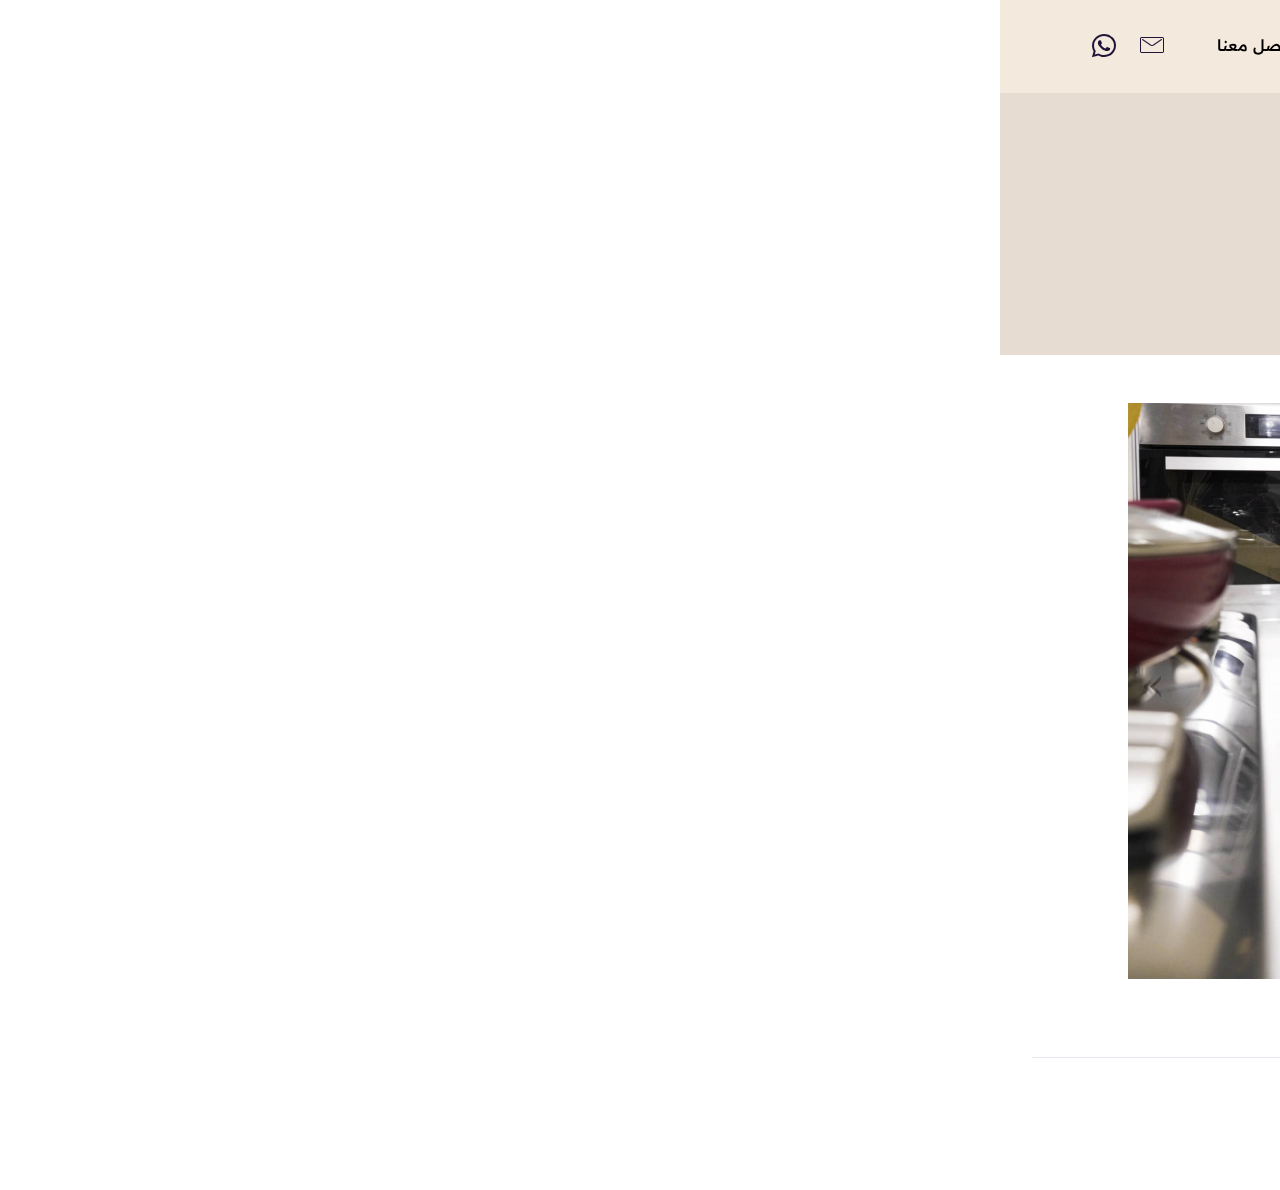
<file: product1.html>
<!DOCTYPE html>
<html  >
<head>
  
  <meta charset="UTF-8">
  <meta http-equiv="X-UA-Compatible" content="IE=edge">
  
  <meta name="viewport" content="width=device-width, initial-scale=1, minimum-scale=1">
  <link rel="shortcut icon" href="assets/images/logo.svg" type="image/x-icon">
  <meta name="description" content="">
  
  
  <title>مطبخ Class A</title>
  <link rel="stylesheet" href="assets/web/assets/mobirise-icons/mobirise-icons.css">
  <link rel="stylesheet" href="assets/bootstrap/css/bootstrap.min.css">
  <link rel="stylesheet" href="assets/bootstrap/css/bootstrap-grid.min.css">
  <link rel="stylesheet" href="assets/bootstrap/css/bootstrap-reboot.min.css">
  <link rel="stylesheet" href="assets/animatecss/animate.css">
  <link rel="stylesheet" href="assets/dropdown/css/style.css">
  <link rel="stylesheet" href="assets/socicon/css/styles.css">
  <link rel="stylesheet" href="assets/wowslider-init/style.css">
  <link rel="preload" href="https://fonts.googleapis.com/css?family=Readex+Pro:200,300,400,500,600,700&display=swap" as="style" onload="this.onload=null;this.rel='stylesheet'">
  <noscript><link rel="stylesheet" href="https://fonts.googleapis.com/css?family=Readex+Pro:200,300,400,500,600,700&display=swap"></noscript>
  <link rel="preload" as="style" href="assets/mobirise/css/mbr-additional.css"><link rel="stylesheet" href="assets/mobirise/css/mbr-additional.css" type="text/css">
  
  
  <script src="https://ajax.googleapis.com/ajax/libs/jquery/3.5.1/jquery.min.js"></script>
  
<link rel="stylesheet" href="assets/wowslider-init/cloud/style.css">
</head>
<body>
  
  <section data-bs-version="5.1" class="menu menu2 cid-sQg5bZpOOl" once="menu" id="menu2-p">
    

    <nav class="navbar navbar-dropdown navbar-fixed-top navbar-expand-lg">
        <div class="container-fluid">
            <div class="navbar-brand">
                <span class="navbar-logo">
                    <a href="index.html">
                        <img src="assets/images/logo.svg" alt="عالم حواء" style="height: 4.5rem;">
                    </a>
                </span>
                
            </div>
            <button class="navbar-toggler" type="button" data-toggle="collapse" data-bs-toggle="collapse" data-target="#navbarSupportedContent" data-bs-target="#navbarSupportedContent" aria-controls="navbarNavAltMarkup" aria-expanded="false" aria-label="Toggle navigation">
                <div class="hamburger">
                    <span></span>
                    <span></span>
                    <span></span>
                    <span></span>
                </div>
            </button>
            <div class="collapse navbar-collapse" id="navbarSupportedContent" style="direction:ltr;">
                <div class="icons-menu">
                    <a class="iconfont-wrapper" href="https://wa.me/966509068860">
                        <span class="p-2 mbr-iconfont socicon-whatsapp socicon"></span>
                    </a>
                    <a class="iconfont-wrapper" href="mailto:info@hwk.com.sa">
                        <span class="p-2 mbr-iconfont mbri-letter"></span>
                    </a>
                    
                    
                </div>
                <ul class="navbar-nav nav-dropdown nav-right" data-app-modern-menu="true"><li class="nav-item"><a class="nav-link link text-black text-primary display-4" href="index.html#contact2-13">تواصل معنا</a>
                    </li><li class="nav-item"><a class="nav-link link text-black text-primary display-4" href="index.html#form02-2">استشارة</a></li><li class="nav-item dropdown"><a class="nav-link link text-black dropdown-toggle display-4" href="#" data-toggle="dropdown-submenu" data-bs-toggle="dropdown" data-bs-auto-close="outside" aria-expanded="false">المنتجات</a><div class="dropdown-menu" aria-labelledby="dropdown-undefined"><a class="text-black dropdown-item display-4" href="index.html#features1-2">Class A مطبخ</a></div></li><li class="nav-item"><a class="nav-link link text-black text-primary display-4" href="index.html#article1-14">أخر الاخبار</a></li><li class="nav-item"><a class="nav-link link text-black display-4" href="index.html#features1-2">من نحن</a></li></ul>
                
                
            </div>
        </div>
    </nav>
</section>

<section data-bs-version="5.1" class="header2 cid-t02Qu0kfvG" id="header02-v">
    
    
    <div class="container">
        <div class="row justify-content-center">
            <div class="col-12 align-center col-lg-6">
                <h1 class="mbr-section-title mbr-fonts-style mb-3 display-5">مطبخ Class A</h1>
                <h2 class="mbr-section-subtitle mbr-fonts-style mb-3 display-4">بتعدد أشكالها وألوانها، لتناسب جميع الأذواق، كما تتميز بسهولة تركيبها لانها تعتمد على أسلوب التعشيق، وتشتهر المطابخ الكلادينج بمقاومتها لجميع أنواع الحرائق، فضلا عن مقاومة الرطوبة وجميع العوامل الجوية، والكلادينج من المواد التي لا تصدأ</h2>
                
                
            </div>
        </div>
    </div>
</section>

<section class="mbr-wowslider-container mbr-section mbr-section__container carousel slide mbr-wowslider-container--cloud mbr-section-nopadding" data-ride="carousel" data-keyboard="false" data-wrap="true" data-interval="false" id="wowslider-t" data-rv-view="80" style="background-color: rgb(255, 255, 255);">
    <div class="mbr-wowslider">
        <div class="ws_images">
            <ul>
                <li>
                    
                    <img src="assets/images/dsc09881-1-1024x576.jpg" alt="title 1" title="title 1"> text 1
                </li><li>
                    
                    <img src="assets/images/dsc09837-1-1024x576.jpg" alt="title 2" title="title 2"> text 2
                </li><li>
                    
                    <img src="assets/images/dsc09838-2-1024x576.jpg" alt="title 3" title="title 3"> text 3
                </li><li>
                    
                    <img src="assets/images/dsc09881-1-1024x576.jpg" alt="title 1" title="title 1"> text 1
                </li><li>
                    
                    <img src="assets/images/dsc09881-2-1024x576.jpg" alt="title 1" title="title 1"> text 1
                </li><li>
                    
                    <img src="assets/images/dsc09881-2-1024x576.jpg" alt="title 1" title="title 1"> text 1
                </li>
            </ul>
        </div>
        <div class="ws_bullets">
            <div>
                <a href="#" title="">
                    <span><img alt="slide1" src="assets/images/dsc09881-85x48.png"></span>
                </a><a href="#" title="">
                    <span><img alt="slide1" src="assets/images/dsc09837-85x48.png"></span>
                </a><a href="#" title="">
                    <span><img alt="slide1" src="assets/images/dsc09838-1-85x48.png"></span>
                </a><a href="#" title="">
                    <span><img alt="slide1" src="assets/images/dsc09881-85x48.png"></span>
                </a><a href="#" title="">
                    <span><img alt="slide1" src="assets/images/dsc09881-85x48.png"></span>
                </a><a href="#" title="">
                    <span><img alt="slide1" src="assets/images/dsc09881-85x48.png"></span>
                </a>
            </div>
        </div>
        <div class="ws_shadow"></div>
        <div class="mbr-wowslider-options">
            <div class="params" data-anim-type="stack" data-theme="cloud" data-autoplay="true" data-paddingtop="2" data-paddingbottom="2" data-fullscreen="true" data-showbullets="false" data-timeout="2" data-duration="2" data-height="576" data-width="1024" data-responsive="1" data-showcaptions="false" data-captionseffect="slide" data-hidecontrols="false"></div>
        </div>
</div></section>

<section data-bs-version="5.1" class="footer3 cid-sZuzlLQyKL" once="footers" id="footer3-q">
    
    
    <div class="container-fluid">
        <div class="row align-center mbr-white">
            <div class="col-12">
                <div class="line"></div>
                <p class="mbr-text mb-0 mbr-fonts-style display-4">Ratina&nbsp; © 2022.
                    All Rights Reserved<br><br><br></p>
            </div>
        </div>
    </div>
</section>


<script src="assets/web/assets/jquery/jquery.min.js"></script>
  <script src="assets/bootstrap/js/bootstrap.bundle.min.js"></script>
  <script src="assets/smoothscroll/smooth-scroll.js"></script>
  <script src="assets/ytplayer/index.js"></script>
  <script src="assets/dropdown/js/navbar-dropdown.js"></script>
  <script src="assets/wowslider-plugin/wowslider.js"></script>
  <script src="assets/theme/js/script.js"></script>
  <script src="assets/wowslider-init/script.js"></script>
  
  <script  src="https://cdn.ratina.co/js/helper-v11.js?c=b&l=en" ></script>
  
  <input name="animation" type="hidden">
  <script async src="assets/wowslider-effect/stack/script.js"></script>
</body>
</html>
</file>
<file: assets/web/assets/mobirise-icons2/mobirise2.css>
@font-face {
  font-family: 'Moririse2';
  font-display: swap;
  src:  url('mobirise2.eot?f2bix4');
  src:  url('mobirise2.eot?f2bix4#iefix') format('embedded-opentype'),
    url('mobirise2.ttf?f2bix4') format('truetype'),
    url('mobirise2.woff?f2bix4') format('woff'),
    url('mobirise2.svg?f2bix4#mobirise2') format('svg');
  font-weight: normal;
  font-style: normal;
}

[class^="mobi-"], [class*=" mobi-"] {
  /* use !important to prevent issues with browser extensions that change fonts */
  font-family: 'Moririse2' !important;
  speak: none;
  font-style: normal;
  font-weight: normal;
  font-variant: normal;
  text-transform: none;
  line-height: 1;

  /* Better Font Rendering =========== */
  -webkit-font-smoothing: antialiased;
  -moz-osx-font-smoothing: grayscale;
}

.mobi-mbri-add-submenu:before {
  content: "\e900";
}
.mobi-mbri-alert:before {
  content: "\e901";
}
.mobi-mbri-align-center:before {
  content: "\e902";
}
.mobi-mbri-align-justify:before {
  content: "\e903";
}
.mobi-mbri-align-left:before {
  content: "\e904";
}
.mobi-mbri-align-right:before {
  content: "\e905";
}
.mobi-mbri-android:before {
  content: "\e906";
}
.mobi-mbri-apple:before {
  content: "\e907";
}
.mobi-mbri-arrow-down:before {
  content: "\e908";
}
.mobi-mbri-arrow-next:before {
  content: "\e909";
}
.mobi-mbri-arrow-prev:before {
  content: "\e90a";
}
.mobi-mbri-arrow-up:before {
  content: "\e90b";
}
.mobi-mbri-bold:before {
  content: "\e90c";
}
.mobi-mbri-bookmark:before {
  content: "\e90d";
}
.mobi-mbri-bootstrap:before {
  content: "\e90e";
}
.mobi-mbri-briefcase:before {
  content: "\e90f";
}
.mobi-mbri-browse:before {
  content: "\e910";
}
.mobi-mbri-bulleted-list:before {
  content: "\e911";
}
.mobi-mbri-calendar:before {
  content: "\e912";
}
.mobi-mbri-camera:before {
  content: "\e913";
}
.mobi-mbri-cart-add:before {
  content: "\e914";
}
.mobi-mbri-cart-full:before {
  content: "\e915";
}
.mobi-mbri-cash:before {
  content: "\e916";
}
.mobi-mbri-change-style:before {
  content: "\e917";
}
.mobi-mbri-chat:before {
  content: "\e918";
}
.mobi-mbri-clock:before {
  content: "\e919";
}
.mobi-mbri-close:before {
  content: "\e91a";
}
.mobi-mbri-cloud:before {
  content: "\e91b";
}
.mobi-mbri-code:before {
  content: "\e91c";
}
.mobi-mbri-contact-form:before {
  content: "\e91d";
}
.mobi-mbri-credit-card:before {
  content: "\e91e";
}
.mobi-mbri-cursor-click:before {
  content: "\e91f";
}
.mobi-mbri-cust-feedback:before {
  content: "\e920";
}
.mobi-mbri-database:before {
  content: "\e921";
}
.mobi-mbri-delivery:before {
  content: "\e922";
}
.mobi-mbri-desktop:before {
  content: "\e923";
}
.mobi-mbri-devices:before {
  content: "\e924";
}
.mobi-mbri-down:before {
  content: "\e925";
}
.mobi-mbri-download-2:before {
  content: "\e926";
}
.mobi-mbri-download:before {
  content: "\e927";
}
.mobi-mbri-drag-n-drop-2:before {
  content: "\e928";
}
.mobi-mbri-drag-n-drop:before {
  content: "\e929";
}
.mobi-mbri-edit-2:before {
  content: "\e92a";
}
.mobi-mbri-edit:before {
  content: "\e92b";
}
.mobi-mbri-error:before {
  content: "\e92c";
}
.mobi-mbri-extension:before {
  content: "\e92d";
}
.mobi-mbri-features:before {
  content: "\e92e";
}
.mobi-mbri-file:before {
  content: "\e92f";
}
.mobi-mbri-flag:before {
  content: "\e930";
}
.mobi-mbri-folder:before {
  content: "\e931";
}
.mobi-mbri-gift:before {
  content: "\e932";
}
.mobi-mbri-github:before {
  content: "\e933";
}
.mobi-mbri-globe-2:before {
  content: "\e934";
}
.mobi-mbri-globe:before {
  content: "\e935";
}
.mobi-mbri-growing-chart:before {
  content: "\e936";
}
.mobi-mbri-hearth:before {
  content: "\e937";
}
.mobi-mbri-help:before {
  content: "\e938";
}
.mobi-mbri-home:before {
  content: "\e939";
}
.mobi-mbri-hot-cup:before {
  content: "\e93a";
}
.mobi-mbri-idea:before {
  content: "\e93b";
}
.mobi-mbri-image-gallery:before {
  content: "\e93c";
}
.mobi-mbri-image-slider:before {
  content: "\e93d";
}
.mobi-mbri-info:before {
  content: "\e93e";
}
.mobi-mbri-italic:before {
  content: "\e93f";
}
.mobi-mbri-key:before {
  content: "\e940";
}
.mobi-mbri-laptop:before {
  content: "\e941";
}
.mobi-mbri-layers:before {
  content: "\e942";
}
.mobi-mbri-left-right:before {
  content: "\e943";
}
.mobi-mbri-left:before {
  content: "\e944";
}
.mobi-mbri-letter:before {
  content: "\e945";
}
.mobi-mbri-like:before {
  content: "\e946";
}
.mobi-mbri-link:before {
  content: "\e947";
}
.mobi-mbri-lock:before {
  content: "\e948";
}
.mobi-mbri-login:before {
  content: "\e949";
}
.mobi-mbri-logout:before {
  content: "\e94a";
}
.mobi-mbri-magic-stick:before {
  content: "\e94b";
}
.mobi-mbri-map-pin:before {
  content: "\e94c";
}
.mobi-mbri-menu:before {
  content: "\e94d";
}
.mobi-mbri-mobile-2:before {
  content: "\e94e";
}
.mobi-mbri-mobile-horizontal:before {
  content: "\e94f";
}
.mobi-mbri-mobile:before {
  content: "\e950";
}
.mobi-mbri-mobirise:before {
  content: "\e951";
}
.mobi-mbri-more-horizontal:before {
  content: "\e952";
}
.mobi-mbri-more-vertical:before {
  content: "\e953";
}
.mobi-mbri-music:before {
  content: "\e954";
}
.mobi-mbri-new-file:before {
  content: "\e955";
}
.mobi-mbri-numbered-list:before {
  content: "\e956";
}
.mobi-mbri-opened-folder:before {
  content: "\e957";
}
.mobi-mbri-pages:before {
  content: "\e958";
}
.mobi-mbri-paper-plane:before {
  content: "\e959";
}
.mobi-mbri-paperclip:before {
  content: "\e95a";
}
.mobi-mbri-phone:before {
  content: "\e95b";
}
.mobi-mbri-photo:before {
  content: "\e95c";
}
.mobi-mbri-photos:before {
  content: "\e95d";
}
.mobi-mbri-pin:before {
  content: "\e95e";
}
.mobi-mbri-play:before {
  content: "\e95f";
}
.mobi-mbri-plus:before {
  content: "\e960";
}
.mobi-mbri-preview:before {
  content: "\e961";
}
.mobi-mbri-print:before {
  content: "\e962";
}
.mobi-mbri-protect:before {
  content: "\e963";
}
.mobi-mbri-question:before {
  content: "\e964";
}
.mobi-mbri-quote-left:before {
  content: "\e965";
}
.mobi-mbri-quote-right:before {
  content: "\e966";
}
.mobi-mbri-redo:before {
  content: "\e967";
}
.mobi-mbri-refresh:before {
  content: "\e968";
}
.mobi-mbri-responsive-2:before {
  content: "\e969";
}
.mobi-mbri-responsive:before {
  content: "\e96a";
}
.mobi-mbri-right:before {
  content: "\e96b";
}
.mobi-mbri-rocket:before {
  content: "\e96c";
}
.mobi-mbri-sad-face:before {
  content: "\e96d";
}
.mobi-mbri-sale:before {
  content: "\e96e";
}
.mobi-mbri-save:before {
  content: "\e96f";
}
.mobi-mbri-search:before {
  content: "\e970";
}
.mobi-mbri-setting-2:before {
  content: "\e971";
}
.mobi-mbri-setting-3:before {
  content: "\e972";
}
.mobi-mbri-setting:before {
  content: "\e973";
}
.mobi-mbri-share:before {
  content: "\e974";
}
.mobi-mbri-shopping-bag:before {
  content: "\e975";
}
.mobi-mbri-shopping-basket:before {
  content: "\e976";
}
.mobi-mbri-shopping-cart:before {
  content: "\e977";
}
.mobi-mbri-sites:before {
  content: "\e978";
}
.mobi-mbri-smile-face:before {
  content: "\e979";
}
.mobi-mbri-speed:before {
  content: "\e97a";
}
.mobi-mbri-star:before {
  content: "\e97b";
}
.mobi-mbri-success:before {
  content: "\e97c";
}
.mobi-mbri-sun:before {
  content: "\e97d";
}
.mobi-mbri-sun2:before {
  content: "\e97e";
}
.mobi-mbri-tablet-vertical:before {
  content: "\e97f";
}
.mobi-mbri-tablet:before {
  content: "\e980";
}
.mobi-mbri-target:before {
  content: "\e981";
}
.mobi-mbri-timer:before {
  content: "\e982";
}
.mobi-mbri-to-ftp:before {
  content: "\e983";
}
.mobi-mbri-to-local-drive:before {
  content: "\e984";
}
.mobi-mbri-touch-swipe:before {
  content: "\e985";
}
.mobi-mbri-touch:before {
  content: "\e986";
}
.mobi-mbri-trash:before {
  content: "\e987";
}
.mobi-mbri-underline:before {
  content: "\e988";
}
.mobi-mbri-undo:before {
  content: "\e989";
}
.mobi-mbri-unlink:before {
  content: "\e98a";
}
.mobi-mbri-unlock:before {
  content: "\e98b";
}
.mobi-mbri-up-down:before {
  content: "\e98c";
}
.mobi-mbri-up:before {
  content: "\e98d";
}
.mobi-mbri-update:before {
  content: "\e98e";
}
.mobi-mbri-upload-2:before {
  content: "\e98f";
}
.mobi-mbri-upload:before {
  content: "\e990";
}
.mobi-mbri-user-2:before {
  content: "\e991";
}
.mobi-mbri-user:before {
  content: "\e992";
}
.mobi-mbri-users:before {
  content: "\e993";
}
.mobi-mbri-video-play:before {
  content: "\e994";
}
.mobi-mbri-video:before {
  content: "\e995";
}
.mobi-mbri-watch:before {
  content: "\e996";
}
.mobi-mbri-website-theme-2:before {
  content: "\e997";
}
.mobi-mbri-website-theme:before {
  content: "\e998";
}
.mobi-mbri-wifi:before {
  content: "\e999";
}
.mobi-mbri-windows:before {
  content: "\e99a";
}
.mobi-mbri-zoom-in:before {
  content: "\e99b";
}
.mobi-mbri-zoom-out:before {
  content: "\e99c";
}
</file>
<file: assets/web/assets/mobirise-icons/mobirise-icons.css>
@font-face {
  font-family: 'MobiriseIcons';
  src:  url('mobirise-icons.eot?spat4u');
  src:  url('mobirise-icons.eot?spat4u#iefix') format('embedded-opentype'),
    url('mobirise-icons.ttf?spat4u') format('truetype'),
    url('mobirise-icons.woff?spat4u') format('woff'),
    url('mobirise-icons.svg?spat4u#MobiriseIcons') format('svg');
  font-weight: normal;
  font-style: normal;
  font-display: swap;
}

[class^="mbri-"], [class*=" mbri-"] {
  /* use !important to prevent issues with browser extensions that change fonts */
  font-family: MobiriseIcons !important;
  speak: none;
  font-style: normal;
  font-weight: normal;
  font-variant: normal;
  text-transform: none;
  line-height: 1;

  /* Better Font Rendering =========== */
  -webkit-font-smoothing: antialiased;
  -moz-osx-font-smoothing: grayscale;
}

.mbri-add-submenu:before {
  content: "\e900";
}
.mbri-alert:before {
  content: "\e901";
}
.mbri-align-center:before {
  content: "\e902";
}
.mbri-align-justify:before {
  content: "\e903";
}
.mbri-align-left:before {
  content: "\e904";
}
.mbri-align-right:before {
  content: "\e905";
}
.mbri-android:before {
  content: "\e906";
}
.mbri-apple:before {
  content: "\e907";
}
.mbri-arrow-down:before {
  content: "\e908";
}
.mbri-arrow-next:before {
  content: "\e909";
}
.mbri-arrow-prev:before {
  content: "\e90a";
}
.mbri-arrow-up:before {
  content: "\e90b";
}
.mbri-bold:before {
  content: "\e90c";
}
.mbri-bookmark:before {
  content: "\e90d";
}
.mbri-bootstrap:before {
  content: "\e90e";
}
.mbri-briefcase:before {
  content: "\e90f";
}
.mbri-browse:before {
  content: "\e910";
}
.mbri-bulleted-list:before {
  content: "\e911";
}
.mbri-calendar:before {
  content: "\e912";
}
.mbri-camera:before {
  content: "\e913";
}
.mbri-cart-add:before {
  content: "\e914";
}
.mbri-cart-full:before {
  content: "\e915";
}
.mbri-cash:before {
  content: "\e916";
}
.mbri-change-style:before {
  content: "\e917";
}
.mbri-chat:before {
  content: "\e918";
}
.mbri-clock:before {
  content: "\e919";
}
.mbri-close:before {
  content: "\e91a";
}
.mbri-cloud:before {
  content: "\e91b";
}
.mbri-code:before {
  content: "\e91c";
}
.mbri-contact-form:before {
  content: "\e91d";
}
.mbri-credit-card:before {
  content: "\e91e";
}
.mbri-cursor-click:before {
  content: "\e91f";
}
.mbri-cust-feedback:before {
  content: "\e920";
}
.mbri-database:before {
  content: "\e921";
}
.mbri-delivery:before {
  content: "\e922";
}
.mbri-desktop:before {
  content: "\e923";
}
.mbri-devices:before {
  content: "\e924";
}
.mbri-down:before {
  content: "\e925";
}
.mbri-download:before {
  content: "\e989";
}
.mbri-drag-n-drop:before {
  content: "\e927";
}
.mbri-drag-n-drop2:before {
  content: "\e928";
}
.mbri-edit:before {
  content: "\e929";
}
.mbri-edit2:before {
  content: "\e92a";
}
.mbri-error:before {
  content: "\e92b";
}
.mbri-extension:before {
  content: "\e92c";
}
.mbri-features:before {
  content: "\e92d";
}
.mbri-file:before {
  content: "\e92e";
}
.mbri-flag:before {
  content: "\e92f";
}
.mbri-folder:before {
  content: "\e930";
}
.mbri-gift:before {
  content: "\e931";
}
.mbri-github:before {
  content: "\e932";
}
.mbri-globe:before {
  content: "\e933";
}
.mbri-globe-2:before {
  content: "\e934";
}
.mbri-growing-chart:before {
  content: "\e935";
}
.mbri-hearth:before {
  content: "\e936";
}
.mbri-help:before {
  content: "\e937";
}
.mbri-home:before {
  content: "\e938";
}
.mbri-hot-cup:before {
  content: "\e939";
}
.mbri-idea:before {
  content: "\e93a";
}
.mbri-image-gallery:before {
  content: "\e93b";
}
.mbri-image-slider:before {
  content: "\e93c";
}
.mbri-info:before {
  content: "\e93d";
}
.mbri-italic:before {
  content: "\e93e";
}
.mbri-key:before {
  content: "\e93f";
}
.mbri-laptop:before {
  content: "\e940";
}
.mbri-layers:before {
  content: "\e941";
}
.mbri-left-right:before {
  content: "\e942";
}
.mbri-left:before {
  content: "\e943";
}
.mbri-letter:before {
  content: "\e944";
}
.mbri-like:before {
  content: "\e945";
}
.mbri-link:before {
  content: "\e946";
}
.mbri-lock:before {
  content: "\e947";
}
.mbri-login:before {
  content: "\e948";
}
.mbri-logout:before {
  content: "\e949";
}
.mbri-magic-stick:before {
  content: "\e94a";
}
.mbri-map-pin:before {
  content: "\e94b";
}
.mbri-menu:before {
  content: "\e94c";
}
.mbri-mobile:before {
  content: "\e94d";
}
.mbri-mobile2:before {
  content: "\e94e";
}
.mbri-mobirise:before {
  content: "\e94f";
}
.mbri-more-horizontal:before {
  content: "\e950";
}
.mbri-more-vertical:before {
  content: "\e951";
}
.mbri-music:before {
  content: "\e952";
}
.mbri-new-file:before {
  content: "\e953";
}
.mbri-numbered-list:before {
  content: "\e954";
}
.mbri-opened-folder:before {
  content: "\e955";
}
.mbri-pages:before {
  content: "\e956";
}
.mbri-paper-plane:before {
  content: "\e957";
}
.mbri-paperclip:before {
  content: "\e958";
}
.mbri-photo:before {
  content: "\e959";
}
.mbri-photos:before {
  content: "\e95a";
}
.mbri-pin:before {
  content: "\e95b";
}
.mbri-play:before {
  content: "\e95c";
}
.mbri-plus:before {
  content: "\e95d";
}
.mbri-preview:before {
  content: "\e95e";
}
.mbri-print:before {
  content: "\e95f";
}
.mbri-protect:before {
  content: "\e960";
}
.mbri-question:before {
  content: "\e961";
}
.mbri-quote-left:before {
  content: "\e962";
}
.mbri-quote-right:before {
  content: "\e963";
}
.mbri-refresh:before {
  content: "\e964";
}
.mbri-responsive:before {
  content: "\e965";
}
.mbri-right:before {
  content: "\e966";
}
.mbri-rocket:before {
  content: "\e967";
}
.mbri-sad-face:before {
  content: "\e968";
}
.mbri-sale:before {
  content: "\e969";
}
.mbri-save:before {
  content: "\e96a";
}
.mbri-search:before {
  content: "\e96b";
}
.mbri-setting:before {
  content: "\e96c";
}
.mbri-setting2:before {
  content: "\e96d";
}
.mbri-setting3:before {
  content: "\e96e";
}
.mbri-share:before {
  content: "\e96f";
}
.mbri-shopping-bag:before {
  content: "\e970";
}
.mbri-shopping-basket:before {
  content: "\e971";
}
.mbri-shopping-cart:before {
  content: "\e972";
}
.mbri-sites:before {
  content: "\e973";
}
.mbri-smile-face:before {
  content: "\e974";
}
.mbri-speed:before {
  content: "\e975";
}
.mbri-star:before {
  content: "\e976";
}
.mbri-success:before {
  content: "\e977";
}
.mbri-sun:before {
  content: "\e978";
}
.mbri-sun2:before {
  content: "\e979";
}
.mbri-tablet:before {
  content: "\e97a";
}
.mbri-tablet-vertical:before {
  content: "\e97b";
}
.mbri-target:before {
  content: "\e97c";
}
.mbri-timer:before {
  content: "\e97d";
}
.mbri-to-ftp:before {
  content: "\e97e";
}
.mbri-to-local-drive:before {
  content: "\e97f";
}
.mbri-touch-swipe:before {
  content: "\e980";
}
.mbri-touch:before {
  content: "\e981";
}
.mbri-trash:before {
  content: "\e982";
}
.mbri-underline:before {
  content: "\e983";
}
.mbri-unlink:before {
  content: "\e984";
}
.mbri-unlock:before {
  content: "\e985";
}
.mbri-up-down:before {
  content: "\e986";
}
.mbri-up:before {
  content: "\e987";
}
.mbri-update:before {
  content: "\e988";
}
.mbri-upload:before {
 content: "\e926"; 
}
.mbri-user:before {
  content: "\e98a";
}
.mbri-user2:before {
  content: "\e98b";
}
.mbri-users:before {
  content: "\e98c";
}
.mbri-video:before {
  content: "\e98d";
}
.mbri-video-play:before {
  content: "\e98e";
}
.mbri-watch:before {
  content: "\e98f";
}
.mbri-website-theme:before {
  content: "\e990";
}
.mbri-wifi:before {
  content: "\e991";
}
.mbri-windows:before {
  content: "\e992";
}
.mbri-zoom-out:before {
  content: "\e993";
}
.mbri-redo:before {
  content: "\e994";
}
.mbri-undo:before {
  content: "\e995";
}
</file>
<file: assets/icon54-v2/style.css>
@font-face {
    font-family: 'icon54-v2';
    src: url('fonts/icon54-v2.eot?3tvhdh');
    src: url('fonts/icon54-v2.eot?3tvhdh#iefix') format('embedded-opentype'),
        url('fonts/icon54-v2.ttf?3tvhdh') format('truetype'),
        url('fonts/icon54-v2.woff?3tvhdh') format('woff'),
        url('fonts/icon54-v2.svg?3tvhdh#icon54-v2') format('svg');
    font-weight: normal;
    font-style: normal;
}

[class^='icon54-v2-'],
[class*=' icon54-v2-'] {
    /* use !important to prevent issues with browser extensions that change fonts */
    font-family: 'icon54-v2' !important;
    speak: none;
    font-style: normal;
    font-weight: normal;
    font-variant: normal;
    text-transform: none;
    line-height: 1;

    /* Better Font Rendering =========== */
    -webkit-font-smoothing: antialiased;
    -moz-osx-font-smoothing: grayscale;
}

.icon54-v2-israel::before {
    content: '\e900';
}
.icon54-v2-year-aniversary-23::before {
    content: '\e901';
}
.icon54-v2-year-aniversary3::before {
    content: '\e902';
}
.icon54-v2-st-place::before {
    content: '\e903';
}
.icon54-v2-nd-place::before {
    content: '\e904';
}
.icon54-v2-rd-place::before {
    content: '\e905';
}
.icon54-v2-stars::before {
    content: '\e906';
}
.icon54-v2-year-aniversary-2::before {
    content: '\e907';
}
.icon54-v2-year-aniversary::before {
    content: '\e908';
}
.icon54-v2-year-aniversary-22::before {
    content: '\e909';
}
.icon54-v2-year-aniversary2::before {
    content: '\e90a';
}
.icon54-v2-accessibility::before {
    content: '\e90b';
}
.icon54-v2-acorn::before {
    content: '\e90c';
}
.icon54-v2-add-app::before {
    content: '\e90d';
}
.icon54-v2-add-award-badge::before {
    content: '\e90e';
}
.icon54-v2-add-heart::before {
    content: '\e90f';
}
.icon54-v2-add-rating::before {
    content: '\e910';
}
.icon54-v2-addon::before {
    content: '\e911';
}
.icon54-v2-air-balloon::before {
    content: '\e912';
}
.icon54-v2-air-condition::before {
    content: '\e913';
}
.icon54-v2-airplane::before {
    content: '\e914';
}
.icon54-v2-airport::before {
    content: '\e915';
}
.icon54-v2-allert-app::before {
    content: '\e916';
}
.icon54-v2-allow-copying::before {
    content: '\e917';
}
.icon54-v2-allow-redistribution::before {
    content: '\e918';
}
.icon54-v2-almond::before {
    content: '\e919';
}
.icon54-v2-analitics::before {
    content: '\e91a';
}
.icon54-v2-ananas::before {
    content: '\e91b';
}
.icon54-v2-anchor::before {
    content: '\e91c';
}
.icon54-v2-angle-ruler::before {
    content: '\e91d';
}
.icon54-v2-app-1::before {
    content: '\e91e';
}
.icon54-v2-app-2::before {
    content: '\e91f';
}
.icon54-v2-app-error::before {
    content: '\e920';
}
.icon54-v2-app-settings::before {
    content: '\e921';
}
.icon54-v2-app-tile-task::before {
    content: '\e922';
}
.icon54-v2-app-window::before {
    content: '\e923';
}
.icon54-v2-apple::before {
    content: '\e924';
}
.icon54-v2-application-user::before {
    content: '\e925';
}
.icon54-v2-application::before {
    content: '\e926';
}
.icon54-v2-arc-de-triomphe::before {
    content: '\e927';
}
.icon54-v2-architecture::before {
    content: '\e928';
}
.icon54-v2-arrived::before {
    content: '\e929';
}
.icon54-v2-arriving::before {
    content: '\e92a';
}
.icon54-v2-artichoke::before {
    content: '\e92b';
}
.icon54-v2-asparagus::before {
    content: '\e92c';
}
.icon54-v2-attach-app::before {
    content: '\e92d';
}
.icon54-v2-attention::before {
    content: '\e92e';
}
.icon54-v2-avocado::before {
    content: '\e92f';
}
.icon54-v2-award-1::before {
    content: '\e930';
}
.icon54-v2-award-2::before {
    content: '\e931';
}
.icon54-v2-award-badge-shopping::before {
    content: '\e932';
}
.icon54-v2-award-stamp-2::before {
    content: '\e933';
}
.icon54-v2-award-stamp::before {
    content: '\e934';
}
.icon54-v2-axe::before {
    content: '\e935';
}
.icon54-v2-badge-star::before {
    content: '\e936';
}
.icon54-v2-bag-conveyer::before {
    content: '\e937';
}
.icon54-v2-bag-weight::before {
    content: '\e938';
}
.icon54-v2-bag::before {
    content: '\e939';
}
.icon54-v2-bakelite::before {
    content: '\e93a';
}
.icon54-v2-ball::before {
    content: '\e93b';
}
.icon54-v2-banana::before {
    content: '\e93c';
}
.icon54-v2-bank-1::before {
    content: '\e93d';
}
.icon54-v2-bank-2::before {
    content: '\e93e';
}
.icon54-v2-barber-shop::before {
    content: '\e93f';
}
.icon54-v2-barber\'s-razor::before {
 content: '\e940';

}
.icon54-v2-barcode-app::before {
    content: '\e941';
}
.icon54-v2-barn::before {
    content: '\e942';
}
.icon54-v2-barrow::before {
    content: '\e943';
}
.icon54-v2-basketball-cup::before {
    content: '\e944';
}
.icon54-v2-beard-1::before {
    content: '\e945';
}
.icon54-v2-beard-2::before {
    content: '\e946';
}
.icon54-v2-beard-3::before {
    content: '\e947';
}
.icon54-v2-beard-4::before {
    content: '\e948';
}
.icon54-v2-berlin-tv-tower::before {
    content: '\e949';
}
.icon54-v2-bicycle-1::before {
    content: '\e94a';
}
.icon54-v2-bicycle-2::before {
    content: '\e94b';
}
.icon54-v2-big-ben::before {
    content: '\e94c';
}
.icon54-v2-binar-code-2::before {
    content: '\e94d';
}
.icon54-v2-binar-code::before {
    content: '\e94e';
}
.icon54-v2-bishop-1::before {
    content: '\e94f';
}
.icon54-v2-bishop-2::before {
    content: '\e950';
}
.icon54-v2-bitcoin-app::before {
    content: '\e951';
}
.icon54-v2-blueberries::before {
    content: '\e952';
}
.icon54-v2-bologna::before {
    content: '\e953';
}
.icon54-v2-booklet-female-1::before {
    content: '\e954';
}
.icon54-v2-booklet-female-2::before {
    content: '\e955';
}
.icon54-v2-booklet-male-1::before {
    content: '\e956';
}
.icon54-v2-booklet-male-2::before {
    content: '\e957';
}
.icon54-v2-bookmark-app::before {
    content: '\e958';
}
.icon54-v2-bow-1::before {
    content: '\e959';
}
.icon54-v2-bow-2::before {
    content: '\e95a';
}
.icon54-v2-brick::before {
    content: '\e95b';
}
.icon54-v2-bridge-1::before {
    content: '\e95c';
}
.icon54-v2-bridge-2::before {
    content: '\e95d';
}
.icon54-v2-broccoli::before {
    content: '\e95e';
}
.icon54-v2-bucket::before {
    content: '\e95f';
}
.icon54-v2-bug-fix::before {
    content: '\e960';
}
.icon54-v2-bug::before {
    content: '\e961';
}
.icon54-v2-bulldozer::before {
    content: '\e962';
}
.icon54-v2-burj-khalifa-dubai::before {
    content: '\e963';
}
.icon54-v2-bus-station::before {
    content: '\e964';
}
.icon54-v2-c-plus-plus-1::before {
    content: '\e965';
}
.icon54-v2-c-plus-plus-2::before {
    content: '\e966';
}
.icon54-v2-cabbage::before {
    content: '\e967';
}
.icon54-v2-calippers::before {
    content: '\e968';
}
.icon54-v2-camera::before {
    content: '\e969';
}
.icon54-v2-caravan::before {
    content: '\e96a';
}
.icon54-v2-carrot::before {
    content: '\e96b';
}
.icon54-v2-cashew::before {
    content: '\e96c';
}
.icon54-v2-castle::before {
    content: '\e96d';
}
.icon54-v2-castte::before {
    content: '\e96e';
}
.icon54-v2-cement-trovel::before {
    content: '\e96f';
}
.icon54-v2-cemetery::before {
    content: '\e970';
}
.icon54-v2-central-television-beijing::before {
    content: '\e971';
}
.icon54-v2-chain-sawe::before {
    content: '\e972';
}
.icon54-v2-chat-app::before {
    content: '\e973';
}
.icon54-v2-cherry-tomato::before {
    content: '\e974';
}
.icon54-v2-cherry::before {
    content: '\e975';
}
.icon54-v2-chess-board::before {
    content: '\e976';
}
.icon54-v2-chess-clock::before {
    content: '\e977';
}
.icon54-v2-chili::before {
    content: '\e978';
}
.icon54-v2-chinese-lettuce::before {
    content: '\e979';
}
.icon54-v2-church-1::before {
    content: '\e97a';
}
.icon54-v2-church-2::before {
    content: '\e97b';
}
.icon54-v2-circle-star::before {
    content: '\e97c';
}
.icon54-v2-clean-code::before {
    content: '\e97d';
}
.icon54-v2-clear-rating::before {
    content: '\e97e';
}
.icon54-v2-clipboard::before {
    content: '\e97f';
}
.icon54-v2-cloud-app::before {
    content: '\e980';
}
.icon54-v2-clove::before {
    content: '\e981';
}
.icon54-v2-cocktail::before {
    content: '\e982';
}
.icon54-v2-cocoa-pod::before {
    content: '\e983';
}
.icon54-v2-coconut::before {
    content: '\e984';
}
.icon54-v2-code-1::before {
    content: '\e985';
}
.icon54-v2-code-2::before {
    content: '\e986';
}
.icon54-v2-code-doc::before {
    content: '\e987';
}
.icon54-v2-colosseum::before {
    content: '\e988';
}
.icon54-v2-comb-1::before {
    content: '\e989';
}
.icon54-v2-comb-2::before {
    content: '\e98a';
}
.icon54-v2-compass::before {
    content: '\e98b';
}
.icon54-v2-computer-app::before {
    content: '\e98c';
}
.icon54-v2-computer-user::before {
    content: '\e98d';
}
.icon54-v2-connecting-users::before {
    content: '\e98e';
}
.icon54-v2-content-view::before {
    content: '\e98f';
}
.icon54-v2-cop-badge::before {
    content: '\e990';
}
.icon54-v2-copyright-app::before {
    content: '\e991';
}
.icon54-v2-copyright-doc::before {
    content: '\e992';
}
.icon54-v2-copyright::before {
    content: '\e993';
}
.icon54-v2-crain-hook::before {
    content: '\e994';
}
.icon54-v2-crain::before {
    content: '\e995';
}
.icon54-v2-creative-commun-doc::before {
    content: '\e996';
}
.icon54-v2-creative-commun::before {
    content: '\e997';
}
.icon54-v2-css-2::before {
    content: '\e998';
}
.icon54-v2-css-3::before {
    content: '\e999';
}
.icon54-v2-css1::before {
    content: '\e99a';
}
.icon54-v2-cup-2::before {
    content: '\e99b';
}
.icon54-v2-cup-3::before {
    content: '\e99c';
}
.icon54-v2-cut::before {
    content: '\e99d';
}
.icon54-v2-cutlery::before {
    content: '\e99e';
}
.icon54-v2-cutter::before {
    content: '\e99f';
}
.icon54-v2-database::before {
    content: '\e9a0';
}
.icon54-v2-deer::before {
    content: '\e9a1';
}
.icon54-v2-departed::before {
    content: '\e9a2';
}
.icon54-v2-departing::before {
    content: '\e9a3';
}
.icon54-v2-detail-view::before {
    content: '\e9a4';
}
.icon54-v2-detailes-pane::before {
    content: '\e9a5';
}
.icon54-v2-diploma::before {
    content: '\e9a6';
}
.icon54-v2-disabled-man::before {
    content: '\e9a7';
}
.icon54-v2-disc-cutter::before {
    content: '\e9a8';
}
.icon54-v2-discount-sticker::before {
    content: '\e9a9';
}
.icon54-v2-dislike::before {
    content: '\e9aa';
}
.icon54-v2-dismiss-app::before {
    content: '\e9ab';
}
.icon54-v2-dismiss-award-badge::before {
    content: '\e9ac';
}
.icon54-v2-dismiss-heart::before {
    content: '\e9ad';
}
.icon54-v2-dismiss-rating::before {
    content: '\e9ae';
}
.icon54-v2-diving-goggles::before {
    content: '\e9af';
}
.icon54-v2-dog-tag::before {
    content: '\e9b0';
}
.icon54-v2-dollar-app::before {
    content: '\e9b1';
}
.icon54-v2-done-app::before {
    content: '\e9b2';
}
.icon54-v2-done-award-badge::before {
    content: '\e9b3';
}
.icon54-v2-done-heart::before {
    content: '\e9b4';
}
.icon54-v2-done-rating::before {
    content: '\e9b5';
}
.icon54-v2-door::before {
    content: '\e9b6';
}
.icon54-v2-download-app::before {
    content: '\e9b7';
}
.icon54-v2-download::before {
    content: '\e9b8';
}
.icon54-v2-drag-and-drop::before {
    content: '\e9b9';
}
.icon54-v2-drilling-machine-2::before {
    content: '\e9ba';
}
.icon54-v2-drilling-machine::before {
    content: '\e9bb';
}
.icon54-v2-drive-app::before {
    content: '\e9bc';
}
.icon54-v2-driver-licence-female::before {
    content: '\e9bd';
}
.icon54-v2-driver-license-male::before {
    content: '\e9be';
}
.icon54-v2-dropbox-app::before {
    content: '\e9bf';
}
.icon54-v2-dubai::before {
    content: '\e9c0';
}
.icon54-v2-durian::before {
    content: '\e9c1';
}
.icon54-v2-earth-map::before {
    content: '\e9c2';
}
.icon54-v2-easter-island::before {
    content: '\e9c3';
}
.icon54-v2-eat-heart::before {
    content: '\e9c4';
}
.icon54-v2-eating-award-badge::before {
    content: '\e9c5';
}
.icon54-v2-edit-app::before {
    content: '\e9c6';
}
.icon54-v2-eggplant::before {
    content: '\e9c7';
}
.icon54-v2-egypt-pyramid::before {
    content: '\e9c8';
}
.icon54-v2-eiffel-tower::before {
    content: '\e9c9';
}
.icon54-v2-elevator::before {
    content: '\e9ca';
}
.icon54-v2-email-app-1::before {
    content: '\e9cb';
}
.icon54-v2-email-app-2::before {
    content: '\e9cc';
}
.icon54-v2-empire-state-building::before {
    content: '\e9cd';
}
.icon54-v2-empty-star::before {
    content: '\e9ce';
}
.icon54-v2-equalizer::before {
    content: '\e9cf';
}
.icon54-v2-escalator-down::before {
    content: '\e9d0';
}
.icon54-v2-escalator-up::before {
    content: '\e9d1';
}
.icon54-v2-euro-app::before {
    content: '\e9d2';
}
.icon54-v2-exhibition::before {
    content: '\e9d3';
}
.icon54-v2-exit-full-screen::before {
    content: '\e9d4';
}
.icon54-v2-exit::before {
    content: '\e9d5';
}
.icon54-v2-factory::before {
    content: '\e9d6';
}
.icon54-v2-favorite-app-1::before {
    content: '\e9d7';
}
.icon54-v2-favorite-app::before {
    content: '\e9d8';
}
.icon54-v2-favorite-restaurant::before {
    content: '\e9d9';
}
.icon54-v2-female-circle-1::before {
    content: '\e9da';
}
.icon54-v2-female-circle-2::before {
    content: '\e9db';
}
.icon54-v2-female-group-1::before {
    content: '\e9dc';
}
.icon54-v2-female-group-2::before {
    content: '\e9dd';
}
.icon54-v2-fennel::before {
    content: '\e9de';
}
.icon54-v2-ferris-wheel::before {
    content: '\e9df';
}
.icon54-v2-figs::before {
    content: '\e9e0';
}
.icon54-v2-fire-station::before {
    content: '\e9e1';
}
.icon54-v2-firewall::before {
    content: '\e9e2';
}
.icon54-v2-first-ad::before {
    content: '\e9e3';
}
.icon54-v2-flashlight::before {
    content: '\e9e4';
}
.icon54-v2-flippers::before {
    content: '\e9e5';
}
.icon54-v2-flow-chart-4::before {
    content: '\e9e6';
}
.icon54-v2-flow-chat-1::before {
    content: '\e9e7';
}
.icon54-v2-flow-chat-2::before {
    content: '\e9e8';
}
.icon54-v2-folder-female::before {
    content: '\e9e9';
}
.icon54-v2-folder-male::before {
    content: '\e9ea';
}
.icon54-v2-footer::before {
    content: '\e9eb';
}
.icon54-v2-fork-lift::before {
    content: '\e9ec';
}
.icon54-v2-fountain::before {
    content: '\e9ed';
}
.icon54-v2-fow-chat-3::before {
    content: '\e9ee';
}
.icon54-v2-fragile::before {
    content: '\e9ef';
}
.icon54-v2-free-sticker::before {
    content: '\e9f0';
}
.icon54-v2-fuel-station::before {
    content: '\e9f1';
}
.icon54-v2-full-screen::before {
    content: '\e9f2';
}
.icon54-v2-full-star::before {
    content: '\e9f3';
}
.icon54-v2-gallery-app::before {
    content: '\e9f4';
}
.icon54-v2-gallery-view::before {
    content: '\e9f5';
}
.icon54-v2-game-app::before {
    content: '\e9f6';
}
.icon54-v2-garlic::before {
    content: '\e9f7';
}
.icon54-v2-ginger::before {
    content: '\e9f8';
}
.icon54-v2-glasses-1::before {
    content: '\e9f9';
}
.icon54-v2-glasses-2::before {
    content: '\e9fa';
}
.icon54-v2-glasses-3::before {
    content: '\e9fb';
}
.icon54-v2-glasses-4::before {
    content: '\e9fc';
}
.icon54-v2-glasses-5::before {
    content: '\e9fd';
}
.icon54-v2-global-award-badge::before {
    content: '\e9fe';
}
.icon54-v2-global-heart::before {
    content: '\e9ff';
}
.icon54-v2-global-rating::before {
    content: '\ea00';
}
.icon54-v2-global-user::before {
    content: '\ea01';
}
.icon54-v2-global::before {
    content: '\ea02';
}
.icon54-v2-golden-gate-bridge::before {
    content: '\ea03';
}
.icon54-v2-golden-globe::before {
    content: '\ea04';
}
.icon54-v2-grain::before {
    content: '\ea05';
}
.icon54-v2-grape::before {
    content: '\ea06';
}
.icon54-v2-great-wall::before {
    content: '\ea07';
}
.icon54-v2-grid-1::before {
    content: '\ea08';
}
.icon54-v2-grid-2::before {
    content: '\ea09';
}
.icon54-v2-group-1::before {
    content: '\ea0a';
}
.icon54-v2-group-2::before {
    content: '\ea0b';
}
.icon54-v2-group-defense::before {
    content: '\ea0c';
}
.icon54-v2-group-download::before {
    content: '\ea0d';
}
.icon54-v2-group-shopping::before {
    content: '\ea0e';
}
.icon54-v2-group-statistics::before {
    content: '\ea0f';
}
.icon54-v2-group-upload::before {
    content: '\ea10';
}
.icon54-v2-hair-band::before {
    content: '\ea11';
}
.icon54-v2-half-star::before {
    content: '\ea12';
}
.icon54-v2-hammer::before {
    content: '\ea13';
}
.icon54-v2-hand-washing::before {
    content: '\ea14';
}
.icon54-v2-hanger::before {
    content: '\ea15';
}
.icon54-v2-haricot::before {
    content: '\ea16';
}
.icon54-v2-hat-1::before {
    content: '\ea17';
}
.icon54-v2-hat-2::before {
    content: '\ea18';
}
.icon54-v2-hat-3::before {
    content: '\ea19';
}
.icon54-v2-hat-4::before {
    content: '\ea1a';
}
.icon54-v2-hat-portrait-frame::before {
    content: '\ea1b';
}
.icon54-v2-hazelnut::before {
    content: '\ea1c';
}
.icon54-v2-header::before {
    content: '\ea1d';
}
.icon54-v2-headset::before {
    content: '\ea1e';
}
.icon54-v2-heart-flag::before {
    content: '\ea1f';
}
.icon54-v2-heart-full::before {
    content: '\ea20';
}
.icon54-v2-heart-half::before {
    content: '\ea21';
}
.icon54-v2-heart-shopping::before {
    content: '\ea22';
}
.icon54-v2-heart-waiting::before {
    content: '\ea23';
}
.icon54-v2-hearts-empty::before {
    content: '\ea24';
}
.icon54-v2-heavy::before {
    content: '\ea25';
}
.icon54-v2-helmet::before {
    content: '\ea26';
}
.icon54-v2-high-voltage::before {
    content: '\ea27';
}
.icon54-v2-hoist::before {
    content: '\ea28';
}
.icon54-v2-hoist2::before {
    content: '\ea29';
}
.icon54-v2-hold-heart::before {
    content: '\ea2a';
}
.icon54-v2-hold-male::before {
    content: '\ea2b';
}
.icon54-v2-hold-star::before {
    content: '\ea2c';
}
.icon54-v2-home-app::before {
    content: '\ea2d';
}
.icon54-v2-home::before {
    content: '\ea2e';
}
.icon54-v2-honeymelon::before {
    content: '\ea2f';
}
.icon54-v2-hospital::before {
    content: '\ea30';
}
.icon54-v2-hot-drink::before {
    content: '\ea31';
}
.icon54-v2-hot-sticker::before {
    content: '\ea32';
}
.icon54-v2-hotel-1::before {
    content: '\ea33';
}
.icon54-v2-hotel-2::before {
    content: '\ea34';
}
.icon54-v2-hotel-3::before {
    content: '\ea35';
}
.icon54-v2-hotel-4::before {
    content: '\ea36';
}
.icon54-v2-house-1::before {
    content: '\ea37';
}
.icon54-v2-house-2::before {
    content: '\ea38';
}
.icon54-v2-house-3::before {
    content: '\ea39';
}
.icon54-v2-house-4::before {
    content: '\ea3a';
}
.icon54-v2-house-5::before {
    content: '\ea3b';
}
.icon54-v2-house-6::before {
    content: '\ea3c';
}
.icon54-v2-house-7::before {
    content: '\ea3d';
}
.icon54-v2-house-8::before {
    content: '\ea3e';
}
.icon54-v2-house-9::before {
    content: '\ea3f';
}
.icon54-v2-html-1::before {
    content: '\ea40';
}
.icon54-v2-html-2::before {
    content: '\ea41';
}
.icon54-v2-html-5::before {
    content: '\ea42';
}
.icon54-v2-http-1::before {
    content: '\ea43';
}
.icon54-v2-http-2::before {
    content: '\ea44';
}
.icon54-v2-id-female::before {
    content: '\ea45';
}
.icon54-v2-id-male::before {
    content: '\ea46';
}
.icon54-v2-id-photo::before {
    content: '\ea47';
}
.icon54-v2-information-booklet::before {
    content: '\ea48';
}
.icon54-v2-information::before {
    content: '\ea49';
}
.icon54-v2-ironing-1::before {
    content: '\ea4a';
}
.icon54-v2-ironing-2::before {
    content: '\ea4b';
}
.icon54-v2-jack-hammer::before {
    content: '\ea4c';
}
.icon54-v2-java-1::before {
    content: '\ea4d';
}
.icon54-v2-java-2::before {
    content: '\ea4e';
}
.icon54-v2-java-script::before {
    content: '\ea4f';
}
.icon54-v2-jet-ski::before {
    content: '\ea50';
}
.icon54-v2-jsx-1::before {
    content: '\ea51';
}
.icon54-v2-jsx-2::before {
    content: '\ea52';
}
.icon54-v2-kenu::before {
    content: '\ea53';
}
.icon54-v2-kilimanjaro::before {
    content: '\ea54';
}
.icon54-v2-king-1::before {
    content: '\ea55';
}
.icon54-v2-king-2::before {
    content: '\ea56';
}
.icon54-v2-kiwi::before {
    content: '\ea57';
}
.icon54-v2-knight-1::before {
    content: '\ea58';
}
.icon54-v2-knight-2::before {
    content: '\ea59';
}
.icon54-v2-ladder::before {
    content: '\ea5a';
}
.icon54-v2-ladies-bag::before {
    content: '\ea5b';
}
.icon54-v2-large-icons-view::before {
    content: '\ea5c';
}
.icon54-v2-left-items::before {
    content: '\ea5d';
}
.icon54-v2-left-sidebar::before {
    content: '\ea5e';
}
.icon54-v2-lemon-1::before {
    content: '\ea5f';
}
.icon54-v2-lemon-2::before {
    content: '\ea60';
}
.icon54-v2-letter::before {
    content: '\ea61';
}
.icon54-v2-lettuce::before {
    content: '\ea62';
}
.icon54-v2-life-jacket::before {
    content: '\ea63';
}
.icon54-v2-lighthouse::before {
    content: '\ea64';
}
.icon54-v2-like::before {
    content: '\ea65';
}
.icon54-v2-lips::before {
    content: '\ea66';
}
.icon54-v2-list-view::before {
    content: '\ea67';
}
.icon54-v2-load-app::before {
    content: '\ea68';
}
.icon54-v2-lock-app-2::before {
    content: '\ea69';
}
.icon54-v2-lock-app::before {
    content: '\ea6a';
}
.icon54-v2-lock-award-badge::before {
    content: '\ea6b';
}
.icon54-v2-lock-group::before {
    content: '\ea6c';
}
.icon54-v2-lock-heart::before {
    content: '\ea6d';
}
.icon54-v2-lock-rating::before {
    content: '\ea6e';
}
.icon54-v2-lollipop-1::before {
    content: '\ea6f';
}
.icon54-v2-lollipop-2::before {
    content: '\ea70';
}
.icon54-v2-luggage-keeping::before {
    content: '\ea71';
}
.icon54-v2-luggage-weight::before {
    content: '\ea72';
}
.icon54-v2-machu-picchu::before {
    content: '\ea73';
}
.icon54-v2-mail-app::before {
    content: '\ea74';
}
.icon54-v2-maize::before {
    content: '\ea75';
}
.icon54-v2-male-and-female-1::before {
    content: '\ea76';
}
.icon54-v2-male-and-female-2::before {
    content: '\ea77';
}
.icon54-v2-male-circle-1::before {
    content: '\ea78';
}
.icon54-v2-male-circle-2::before {
    content: '\ea79';
}
.icon54-v2-male-group-1::before {
    content: '\ea7a';
}
.icon54-v2-male-group-2::before {
    content: '\ea7b';
}
.icon54-v2-man-with-briefcase::before {
    content: '\ea7c';
}
.icon54-v2-man::before {
    content: '\ea7d';
}
.icon54-v2-mango::before {
    content: '\ea7e';
}
.icon54-v2-map::before {
    content: '\ea7f';
}
.icon54-v2-mark-bubble-1::before {
    content: '\ea80';
}
.icon54-v2-mark-bubble-2::before {
    content: '\ea81';
}
.icon54-v2-mark-bubble-3::before {
    content: '\ea82';
}
.icon54-v2-mark-group::before {
    content: '\ea83';
}
.icon54-v2-maximize::before {
    content: '\ea84';
}
.icon54-v2-medal-1::before {
    content: '\ea85';
}
.icon54-v2-medal-2::before {
    content: '\ea86';
}
.icon54-v2-medal-3::before {
    content: '\ea87';
}
.icon54-v2-medal-4::before {
    content: '\ea88';
}
.icon54-v2-medal-5::before {
    content: '\ea89';
}
.icon54-v2-medium-icons-view::before {
    content: '\ea8a';
}
.icon54-v2-melon::before {
    content: '\ea8b';
}
.icon54-v2-military-award-1::before {
    content: '\ea8c';
}
.icon54-v2-military-award-2::before {
    content: '\ea8d';
}
.icon54-v2-military-award-3::before {
    content: '\ea8e';
}
.icon54-v2-military-award-4::before {
    content: '\ea8f';
}
.icon54-v2-militay-shield::before {
    content: '\ea90';
}
.icon54-v2-minimize-2::before {
    content: '\ea91';
}
.icon54-v2-minimize::before {
    content: '\ea92';
}
.icon54-v2-mosque::before {
    content: '\ea93';
}
.icon54-v2-mountains::before {
    content: '\ea94';
}
.icon54-v2-mouse-app::before {
    content: '\ea95';
}
.icon54-v2-mouve-piece::before {
    content: '\ea96';
}
.icon54-v2-multy-task-2::before {
    content: '\ea97';
}
.icon54-v2-multy-task::before {
    content: '\ea98';
}
.icon54-v2-museum::before {
    content: '\ea99';
}
.icon54-v2-mushroom-1::before {
    content: '\ea9a';
}
.icon54-v2-mushroom-2::before {
    content: '\ea9b';
}
.icon54-v2-music-app::before {
    content: '\ea9c';
}
.icon54-v2-mustache-1::before {
    content: '\ea9d';
}
.icon54-v2-mysql-1::before {
    content: '\ea9e';
}
.icon54-v2-mysql-2::before {
    content: '\ea9f';
}
.icon54-v2-mysql-database::before {
    content: '\eaa0';
}
.icon54-v2-name-plate-female-1::before {
    content: '\eaa1';
}
.icon54-v2-name-plate-female-2::before {
    content: '\eaa2';
}
.icon54-v2-name-plate-female-3::before {
    content: '\eaa3';
}
.icon54-v2-name-plate-male-1::before {
    content: '\eaa4';
}
.icon54-v2-name-plate-male-2::before {
    content: '\eaa5';
}
.icon54-v2-name-plate-male-3::before {
    content: '\eaa6';
}
.icon54-v2-nativity-facade-barcelona::before {
    content: '\eaa7';
}
.icon54-v2-network-app::before {
    content: '\eaa8';
}
.icon54-v2-new-sticker::before {
    content: '\eaa9';
}
.icon54-v2-no-air-condition::before {
    content: '\eaaa';
}
.icon54-v2-no-bleaching::before {
    content: '\eaab';
}
.icon54-v2-no-copyright-doc::before {
    content: '\eaac';
}
.icon54-v2-no-copyright::before {
    content: '\eaad';
}
.icon54-v2-no-creative-commun::before {
    content: '\eaae';
}
.icon54-v2-no-cut::before {
    content: '\eaaf';
}
.icon54-v2-no-dogs::before {
    content: '\eab0';
}
.icon54-v2-no-fishing::before {
    content: '\eab1';
}
.icon54-v2-no-food::before {
    content: '\eab2';
}
.icon54-v2-no-hoist::before {
    content: '\eab3';
}
.icon54-v2-no-icecream::before {
    content: '\eab4';
}
.icon54-v2-no-ironing::before {
    content: '\eab5';
}
.icon54-v2-no-pack-up::before {
    content: '\eab6';
}
.icon54-v2-no-phone::before {
    content: '\eab7';
}
.icon54-v2-no-resel::before {
    content: '\eab8';
}
.icon54-v2-no-resell-doc::before {
    content: '\eab9';
}
.icon54-v2-no-shower::before {
    content: '\eaba';
}
.icon54-v2-no-smoking::before {
    content: '\eabb';
}
.icon54-v2-no-step::before {
    content: '\eabc';
}
.icon54-v2-no-stream::before {
    content: '\eabd';
}
.icon54-v2-no-swimming::before {
    content: '\eabe';
}
.icon54-v2-no-touch::before {
    content: '\eabf';
}
.icon54-v2-no-wet-ironing::before {
    content: '\eac0';
}
.icon54-v2-no-wetting::before {
    content: '\eac1';
}
.icon54-v2-nophoto::before {
    content: '\eac2';
}
.icon54-v2-not-arrived::before {
    content: '\eac3';
}
.icon54-v2-not-departed::before {
    content: '\eac4';
}
.icon54-v2-not-drinking-water::before {
    content: '\eac5';
}
.icon54-v2-not-loud::before {
    content: '\eac6';
}
.icon54-v2-nuclear-reactor::before {
    content: '\eac7';
}
.icon54-v2-nuclear::before {
    content: '\eac8';
}
.icon54-v2-obelisc::before {
    content: '\eac9';
}
.icon54-v2-office-1::before {
    content: '\eaca';
}
.icon54-v2-office-2::before {
    content: '\eacb';
}
.icon54-v2-office-3::before {
    content: '\eacc';
}
.icon54-v2-office-4::before {
    content: '\eacd';
}
.icon54-v2-office-5::before {
    content: '\eace';
}
.icon54-v2-office-6::before {
    content: '\eacf';
}
.icon54-v2-old-camera-1::before {
    content: '\ead0';
}
.icon54-v2-old-camera-2::before {
    content: '\ead1';
}
.icon54-v2-old-sticky-1::before {
    content: '\ead2';
}
.icon54-v2-old-sticky-2::before {
    content: '\ead3';
}
.icon54-v2-old-sticky-3::before {
    content: '\ead4';
}
.icon54-v2-old-telephone::before {
    content: '\ead5';
}
.icon54-v2-olive::before {
    content: '\ead6';
}
.icon54-v2-onion::before {
    content: '\ead7';
}
.icon54-v2-oscar::before {
    content: '\ead8';
}
.icon54-v2-pack-up::before {
    content: '\ead9';
}
.icon54-v2-pagoda-myanmar::before {
    content: '\eada';
}
.icon54-v2-pagoda::before {
    content: '\eadb';
}
.icon54-v2-paifang-china::before {
    content: '\eadc';
}
.icon54-v2-paint-brush::before {
    content: '\eadd';
}
.icon54-v2-paint-bucket::before {
    content: '\eade';
}
.icon54-v2-paint-roller::before {
    content: '\eadf';
}
.icon54-v2-palm-tree::before {
    content: '\eae0';
}
.icon54-v2-pantheon::before {
    content: '\eae1';
}
.icon54-v2-papaya::before {
    content: '\eae2';
}
.icon54-v2-park::before {
    content: '\eae3';
}
.icon54-v2-party-glasses::before {
    content: '\eae4';
}
.icon54-v2-passport::before {
    content: '\eae5';
}
.icon54-v2-pawn-1::before {
    content: '\eae6';
}
.icon54-v2-pawn-2::before {
    content: '\eae7';
}
.icon54-v2-pay-doc::before {
    content: '\eae8';
}
.icon54-v2-pea::before {
    content: '\eae9';
}
.icon54-v2-peach-1::before {
    content: '\eaea';
}
.icon54-v2-peach-2::before {
    content: '\eaeb';
}
.icon54-v2-peanut::before {
    content: '\eaec';
}
.icon54-v2-pear::before {
    content: '\eaed';
}
.icon54-v2-pecan::before {
    content: '\eaee';
}
.icon54-v2-pentagon::before {
    content: '\eaef';
}
.icon54-v2-pepper::before {
    content: '\eaf0';
}
.icon54-v2-personal-award-badge::before {
    content: '\eaf1';
}
.icon54-v2-personal-heart::before {
    content: '\eaf2';
}
.icon54-v2-personal-use::before {
    content: '\eaf3';
}
.icon54-v2-pesronal-use-doc::before {
    content: '\eaf4';
}
.icon54-v2-phone-user::before {
    content: '\eaf5';
}
.icon54-v2-php-1::before {
    content: '\eaf6';
}
.icon54-v2-php-2::before {
    content: '\eaf7';
}
.icon54-v2-pin-app::before {
    content: '\eaf8';
}
.icon54-v2-pipe-1::before {
    content: '\eaf9';
}
.icon54-v2-pipe-2::before {
    content: '\eafa';
}
.icon54-v2-pisa::before {
    content: '\eafb';
}
.icon54-v2-pistachio::before {
    content: '\eafc';
}
.icon54-v2-playground::before {
    content: '\eafd';
}
.icon54-v2-pliers::before {
    content: '\eafe';
}
.icon54-v2-plugin::before {
    content: '\eaff';
}
.icon54-v2-plum::before {
    content: '\eb00';
}
.icon54-v2-pocket-watch::before {
    content: '\eb01';
}
.icon54-v2-podium::before {
    content: '\eb02';
}
.icon54-v2-police::before {
    content: '\eb03';
}
.icon54-v2-pomegranate::before {
    content: '\eb04';
}
.icon54-v2-port::before {
    content: '\eb05';
}
.icon54-v2-portrait-frame::before {
    content: '\eb06';
}
.icon54-v2-post-it::before {
    content: '\eb07';
}
.icon54-v2-post-office::before {
    content: '\eb08';
}
.icon54-v2-potato::before {
    content: '\eb09';
}
.icon54-v2-presentation-1::before {
    content: '\eb0a';
}
.icon54-v2-presentation-2::before {
    content: '\eb0b';
}
.icon54-v2-presentation-3::before {
    content: '\eb0c';
}
.icon54-v2-preview-pane::before {
    content: '\eb0d';
}
.icon54-v2-profile-app::before {
    content: '\eb0e';
}
.icon54-v2-profile-cardiograph::before {
    content: '\eb0f';
}
.icon54-v2-profile-economy::before {
    content: '\eb10';
}
.icon54-v2-profile-favourites::before {
    content: '\eb11';
}
.icon54-v2-profile-head::before {
    content: '\eb12';
}
.icon54-v2-profile-history::before {
    content: '\eb13';
}
.icon54-v2-profile-lightbulb::before {
    content: '\eb14';
}
.icon54-v2-profile-music::before {
    content: '\eb15';
}
.icon54-v2-profile-settings::before {
    content: '\eb16';
}
.icon54-v2-profile-star::before {
    content: '\eb17';
}
.icon54-v2-profile-voltage::before {
    content: '\eb18';
}
.icon54-v2-profile::before {
    content: '\eb19';
}
.icon54-v2-programing::before {
    content: '\eb1a';
}
.icon54-v2-property-rights::before {
    content: '\eb1b';
}
.icon54-v2-public-app::before {
    content: '\eb1c';
}
.icon54-v2-public-domain::before {
    content: '\eb1d';
}
.icon54-v2-pumpkin::before {
    content: '\eb1e';
}
.icon54-v2-puond-app::before {
    content: '\eb1f';
}
.icon54-v2-queen-1::before {
    content: '\eb20';
}
.icon54-v2-queen-2::before {
    content: '\eb21';
}
.icon54-v2-question-app::before {
    content: '\eb22';
}
.icon54-v2-radio::before {
    content: '\eb23';
}
.icon54-v2-radish::before {
    content: '\eb24';
}
.icon54-v2-raspberry::before {
    content: '\eb25';
}
.icon54-v2-razor-blade::before {
    content: '\eb26';
}
.icon54-v2-razor::before {
    content: '\eb27';
}
.icon54-v2-recording-app::before {
    content: '\eb28';
}
.icon54-v2-rectangle-star::before {
    content: '\eb29';
}
.icon54-v2-refresh-app::before {
    content: '\eb2a';
}
.icon54-v2-registered-mark::before {
    content: '\eb2b';
}
.icon54-v2-reload-app::before {
    content: '\eb2c';
}
.icon54-v2-remouve-app::before {
    content: '\eb2d';
}
.icon54-v2-remouve-rating::before {
    content: '\eb2e';
}
.icon54-v2-remove-award-badge::before {
    content: '\eb2f';
}
.icon54-v2-remove-heart::before {
    content: '\eb30';
}
.icon54-v2-restore::before {
    content: '\eb31';
}
.icon54-v2-retina-scann-app::before {
    content: '\eb32';
}
.icon54-v2-retro-perfume::before {
    content: '\eb33';
}
.icon54-v2-rialto-venice::before {
    content: '\eb34';
}
.icon54-v2-ribbon::before {
    content: '\eb35';
}
.icon54-v2-right-sidebar::before {
    content: '\eb36';
}
.icon54-v2-rio-de-jan::before {
    content: '\eb37';
}
.icon54-v2-road-roller::before {
    content: '\eb38';
}
.icon54-v2-rode-signe::before {
    content: '\eb39';
}
.icon54-v2-rook-1::before {
    content: '\eb3a';
}
.icon54-v2-rook-2::before {
    content: '\eb3b';
}
.icon54-v2-route-66::before {
    content: '\eb3c';
}
.icon54-v2-rudder::before {
    content: '\eb3d';
}
.icon54-v2-sailboat::before {
    content: '\eb3e';
}
.icon54-v2-sate-sticker::before {
    content: '\eb3f';
}
.icon54-v2-saw::before {
    content: '\eb40';
}
.icon54-v2-school::before {
    content: '\eb41';
}
.icon54-v2-scissors::before {
    content: '\eb42';
}
.icon54-v2-search-app-1::before {
    content: '\eb43';
}
.icon54-v2-search-app-2::before {
    content: '\eb44';
}
.icon54-v2-search-code::before {
    content: '\eb45';
}
.icon54-v2-search-female::before {
    content: '\eb46';
}
.icon54-v2-search-male::before {
    content: '\eb47';
}
.icon54-v2-search-within-app::before {
    content: '\eb48';
}
.icon54-v2-searching-group::before {
    content: '\eb49';
}
.icon54-v2-security-gate::before {
    content: '\eb4a';
}
.icon54-v2-sfinx::before {
    content: '\eb4b';
}
.icon54-v2-shanghai-tv-tower::before {
    content: '\eb4c';
}
.icon54-v2-share-app-1::before {
    content: '\eb4d';
}
.icon54-v2-share-app::before {
    content: '\eb4e';
}
.icon54-v2-share-with-group::before {
    content: '\eb4f';
}
.icon54-v2-sharring-rights::before {
    content: '\eb50';
}
.icon54-v2-shaving-brush::before {
    content: '\eb51';
}
.icon54-v2-sherif-star::before {
    content: '\eb52';
}
.icon54-v2-shoe-1::before {
    content: '\eb53';
}
.icon54-v2-shoe-2::before {
    content: '\eb54';
}
.icon54-v2-shop-rating::before {
    content: '\eb55';
}
.icon54-v2-shop::before {
    content: '\eb56';
}
.icon54-v2-shovel::before {
    content: '\eb57';
}
.icon54-v2-signpost::before {
    content: '\eb58';
}
.icon54-v2-sillence::before {
    content: '\eb59';
}
.icon54-v2-single-female::before {
    content: '\eb5a';
}
.icon54-v2-single-male::before {
    content: '\eb5b';
}
.icon54-v2-ski::before {
    content: '\eb5c';
}
.icon54-v2-sleeping-bag::before {
    content: '\eb5d';
}
.icon54-v2-small-icons-view::before {
    content: '\eb5e';
}
.icon54-v2-smoking-area::before {
    content: '\eb5f';
}
.icon54-v2-social-media::before {
    content: '\eb60';
}
.icon54-v2-space-needle-seattle::before {
    content: '\eb61';
}
.icon54-v2-speach-bubble-1::before {
    content: '\eb62';
}
.icon54-v2-speach-bubble-2::before {
    content: '\eb63';
}
.icon54-v2-speach-bubble-3::before {
    content: '\eb64';
}
.icon54-v2-speach-bubble-4::before {
    content: '\eb65';
}
.icon54-v2-speach-bubble-5::before {
    content: '\eb66';
}
.icon54-v2-speach-bubble-6::before {
    content: '\eb67';
}
.icon54-v2-speach-bubble-7::before {
    content: '\eb68';
}
.icon54-v2-speach-bubble-8::before {
    content: '\eb69';
}
.icon54-v2-speach-bubble-9::before {
    content: '\eb6a';
}
.icon54-v2-speach-bubble-10::before {
    content: '\eb6b';
}
.icon54-v2-speach-bubble-11::before {
    content: '\eb6c';
}
.icon54-v2-speach-bubbles-1::before {
    content: '\eb6d';
}
.icon54-v2-speach-bubbles-2::before {
    content: '\eb6e';
}
.icon54-v2-speach-bubbles-3::before {
    content: '\eb6f';
}
.icon54-v2-speach-bubbles-5::before {
    content: '\eb70';
}
.icon54-v2-speach-bubbles-6::before {
    content: '\eb71';
}
.icon54-v2-speach-bubbles-7::before {
    content: '\eb72';
}
.icon54-v2-speach-bubbles-8::before {
    content: '\eb73';
}
.icon54-v2-speach-bubbles-9::before {
    content: '\eb74';
}
.icon54-v2-speach-bubbles-10::before {
    content: '\eb75';
}
.icon54-v2-speach-bubbles-11::before {
    content: '\eb76';
}
.icon54-v2-speach-bubbles-12::before {
    content: '\eb77';
}
.icon54-v2-speash-bubbles-4::before {
    content: '\eb78';
}
.icon54-v2-speech::before {
    content: '\eb79';
}
.icon54-v2-spinach::before {
    content: '\eb7a';
}
.icon54-v2-st-petersburg::before {
    content: '\eb7b';
}
.icon54-v2-stadium::before {
    content: '\eb7c';
}
.icon54-v2-stairs-down::before {
    content: '\eb7d';
}
.icon54-v2-stairs-up::before {
    content: '\eb7e';
}
.icon54-v2-standing-position::before {
    content: '\eb7f';
}
.icon54-v2-star-bookmark::before {
    content: '\eb80';
}
.icon54-v2-star-flag::before {
    content: '\eb81';
}
.icon54-v2-star-shield-1::before {
    content: '\eb82';
}
.icon54-v2-star-shield-2::before {
    content: '\eb83';
}
.icon54-v2-star-user::before {
    content: '\eb84';
}
.icon54-v2-stonehenge::before {
    content: '\eb85';
}
.icon54-v2-storage::before {
    content: '\eb86';
}
.icon54-v2-strawberry::before {
    content: '\eb87';
}
.icon54-v2-suitcase::before {
    content: '\eb88';
}
.icon54-v2-sunflower-seed::before {
    content: '\eb89';
}
.icon54-v2-sunshade::before {
    content: '\eb8a';
}
.icon54-v2-super-bowl-cup::before {
    content: '\eb8b';
}
.icon54-v2-surfboard::before {
    content: '\eb8c';
}
.icon54-v2-surveillance::before {
    content: '\eb8d';
}
.icon54-v2-suspenders::before {
    content: '\eb8e';
}
.icon54-v2-sweet-potato::before {
    content: '\eb8f';
}
.icon54-v2-switch-app::before {
    content: '\eb90';
}
.icon54-v2-switch-males::before {
    content: '\eb91';
}
.icon54-v2-sydney::before {
    content: '\eb92';
}
.icon54-v2-synagogue::before {
    content: '\eb93';
}
.icon54-v2-tablet-user::before {
    content: '\eb94';
}
.icon54-v2-taj-mahal::before {
    content: '\eb95';
}
.icon54-v2-targeted-head::before {
    content: '\eb96';
}
.icon54-v2-task-manager::before {
    content: '\eb97';
}
.icon54-v2-telephone::before {
    content: '\eb98';
}
.icon54-v2-tent::before {
    content: '\eb99';
}
.icon54-v2-text-editor::before {
    content: '\eb9a';
}
.icon54-v2-theater::before {
    content: '\eb9b';
}
.icon54-v2-theme::before {
    content: '\eb9c';
}
.icon54-v2-ticket::before {
    content: '\eb9d';
}
.icon54-v2-tie-1::before {
    content: '\eb9e';
}
.icon54-v2-tie-2::before {
    content: '\eb9f';
}
.icon54-v2-tie-3::before {
    content: '\eba0';
}
.icon54-v2-tie-4::before {
    content: '\eba1';
}
.icon54-v2-tiles-view::before {
    content: '\eba2';
}
.icon54-v2-time-app::before {
    content: '\eba3';
}
.icon54-v2-timed-rating::before {
    content: '\eba4';
}
.icon54-v2-tomato::before {
    content: '\eba5';
}
.icon54-v2-tower-bridge::before {
    content: '\eba6';
}
.icon54-v2-trade-mark::before {
    content: '\eba7';
}
.icon54-v2-trafic-cone::before {
    content: '\eba8';
}
.icon54-v2-translate::before {
    content: '\eba9';
}
.icon54-v2-trash::before {
    content: '\ebaa';
}
.icon54-v2-tree-grid::before {
    content: '\ebab';
}
.icon54-v2-tree-view-2::before {
    content: '\ebac';
}
.icon54-v2-tree-view-3::before {
    content: '\ebad';
}
.icon54-v2-tree-view::before {
    content: '\ebae';
}
.icon54-v2-triangle-ruler::before {
    content: '\ebaf';
}
.icon54-v2-trowel-and-brick::before {
    content: '\ebb0';
}
.icon54-v2-trowel-and-wall::before {
    content: '\ebb1';
}
.icon54-v2-truck-1::before {
    content: '\ebb2';
}
.icon54-v2-turin::before {
    content: '\ebb3';
}
.icon54-v2-two-females-1::before {
    content: '\ebb4';
}
.icon54-v2-two-males-1::before {
    content: '\ebb5';
}
.icon54-v2-tyle::before {
    content: '\ebb6';
}
.icon54-v2-uefa-euro-cup::before {
    content: '\ebb7';
}
.icon54-v2-umbrella::before {
    content: '\ebb8';
}
.icon54-v2-uninstal-app::before {
    content: '\ebb9';
}
.icon54-v2-university::before {
    content: '\ebba';
}
.icon54-v2-upload-app::before {
    content: '\ebbb';
}
.icon54-v2-upload::before {
    content: '\ebbc';
}
.icon54-v2-user-app::before {
    content: '\ebbd';
}
.icon54-v2-user-budget::before {
    content: '\ebbe';
}
.icon54-v2-user-calendar::before {
    content: '\ebbf';
}
.icon54-v2-user-cloud::before {
    content: '\ebc0';
}
.icon54-v2-user-cup::before {
    content: '\ebc1';
}
.icon54-v2-user-database::before {
    content: '\ebc2';
}
.icon54-v2-user-fingerprint::before {
    content: '\ebc3';
}
.icon54-v2-user-flowchart::before {
    content: '\ebc4';
}
.icon54-v2-user-geometry::before {
    content: '\ebc5';
}
.icon54-v2-user-hierarchy::before {
    content: '\ebc6';
}
.icon54-v2-user-mail::before {
    content: '\ebc7';
}
.icon54-v2-user-password::before {
    content: '\ebc8';
}
.icon54-v2-user-path::before {
    content: '\ebc9';
}
.icon54-v2-user-place::before {
    content: '\ebca';
}
.icon54-v2-user-rating::before {
    content: '\ebcb';
}
.icon54-v2-user-security-card::before {
    content: '\ebcc';
}
.icon54-v2-user-security-female::before {
    content: '\ebcd';
}
.icon54-v2-user-security-male::before {
    content: '\ebce';
}
.icon54-v2-user-settings::before {
    content: '\ebcf';
}
.icon54-v2-user-store::before {
    content: '\ebd0';
}
.icon54-v2-user-target::before {
    content: '\ebd1';
}
.icon54-v2-vector-app::before {
    content: '\ebd2';
}
.icon54-v2-vest::before {
    content: '\ebd3';
}
.icon54-v2-victory::before {
    content: '\ebd4';
}
.icon54-v2-video-app-1::before {
    content: '\ebd5';
}
.icon54-v2-video-app-2::before {
    content: '\ebd6';
}
.icon54-v2-vip-star::before {
    content: '\ebd7';
}
.icon54-v2-vote-2::before {
    content: '\ebd8';
}
.icon54-v2-vote-3::before {
    content: '\ebd9';
}
.icon54-v2-vote-4::before {
    content: '\ebda';
}
.icon54-v2-vote-stamp-2::before {
    content: '\ebdb';
}
.icon54-v2-vote-stamp::before {
    content: '\ebdc';
}
.icon54-v2-vote::before {
    content: '\ebdd';
}
.icon54-v2-voted::before {
    content: '\ebde';
}
.icon54-v2-waiting-app::before {
    content: '\ebdf';
}
.icon54-v2-waiting-award-badge::before {
    content: '\ebe0';
}
.icon54-v2-waiting-room::before {
    content: '\ebe1';
}
.icon54-v2-washing-1::before {
    content: '\ebe2';
}
.icon54-v2-washing-2::before {
    content: '\ebe3';
}
.icon54-v2-washing-3::before {
    content: '\ebe4';
}
.icon54-v2-watch-1::before {
    content: '\ebe5';
}
.icon54-v2-watch-2::before {
    content: '\ebe6';
}
.icon54-v2-wet-ironing::before {
    content: '\ebe7';
}
.icon54-v2-white-house::before {
    content: '\ebe8';
}
.icon54-v2-white-radish::before {
    content: '\ebe9';
}
.icon54-v2-windmill::before {
    content: '\ebea';
}
.icon54-v2-wing-star::before {
    content: '\ebeb';
}
.icon54-v2-woman::before {
    content: '\ebec';
}
.icon54-v2-women\'s-collar::before {
 content: '\ebed';

}
.icon54-v2-worlld-cup::before {
    content: '\ebee';
}
.icon54-v2-wrench-tool::before {
    content: '\ebef';
}
.icon54-v2-writing-group::before {
    content: '\ebf0';
}
.icon54-v2-www-doc::before {
    content: '\ebf1';
}
.icon54-v2-xml-1::before {
    content: '\ebf2';
}
.icon54-v2-xml-2::before {
    content: '\ebf3';
}
.icon54-v2-yacht::before {
    content: '\ebf4';
}
.icon54-v2-zeppelin::before {
    content: '\ebf5';
}
.icon54-v2-zucchini::before {
    content: '\ebf6';
}
.icon54-v2-d-file::before {
    content: '\ebf7';
}
.icon54-v2-ds::before {
    content: '\ebf8';
}
.icon54-v2-add-house::before {
    content: '\ebf9';
}
.icon54-v2-add-note::before {
    content: '\ebfa';
}
.icon54-v2-add-post-it::before {
    content: '\ebfb';
}
.icon54-v2-add-task::before {
    content: '\ebfc';
}
.icon54-v2-atach-post-it::before {
    content: '\ebfd';
}
.icon54-v2-atention-note::before {
    content: '\ebfe';
}
.icon54-v2-atention-task::before {
    content: '\ebff';
}
.icon54-v2-attache-note::before {
    content: '\ec00';
}
.icon54-v2-attache-task::before {
    content: '\ec01';
}
.icon54-v2-attention-house::before {
    content: '\ec02';
}
.icon54-v2-attention-post-it::before {
    content: '\ec03';
}
.icon54-v2-bad-1::before {
    content: '\ec04';
}
.icon54-v2-bad-2::before {
    content: '\ec05';
}
.icon54-v2-bad-3::before {
    content: '\ec06';
}
.icon54-v2-bad-4::before {
    content: '\ec07';
}
.icon54-v2-basic-shape-2::before {
    content: '\ec08';
}
.icon54-v2-basic-shape::before {
    content: '\ec09';
}
.icon54-v2-bathroom-cabinet-1::before {
    content: '\ec0a';
}
.icon54-v2-batroom-cabinet-2::before {
    content: '\ec0b';
}
.icon54-v2-bench::before {
    content: '\ec0c';
}
.icon54-v2-brick-gouse::before {
    content: '\ec0d';
}
.icon54-v2-cabinet-1::before {
    content: '\ec0e';
}
.icon54-v2-cabinet-2::before {
    content: '\ec0f';
}
.icon54-v2-cabinet-3::before {
    content: '\ec10';
}
.icon54-v2-cabinet-4::before {
    content: '\ec11';
}
.icon54-v2-cabinet-5::before {
    content: '\ec12';
}
.icon54-v2-chair-1::before {
    content: '\ec13';
}
.icon54-v2-chair-2::before {
    content: '\ec14';
}
.icon54-v2-chair-3::before {
    content: '\ec15';
}
.icon54-v2-change-house::before {
    content: '\ec16';
}
.icon54-v2-circle::before {
    content: '\ec17';
}
.icon54-v2-clear-house::before {
    content: '\ec18';
}
.icon54-v2-clear-note::before {
    content: '\ec19';
}
.icon54-v2-clear-post-it::before {
    content: '\ec1a';
}
.icon54-v2-clear-task::before {
    content: '\ec1b';
}
.icon54-v2-clipboard-pencil::before {
    content: '\ec1c';
}
.icon54-v2-clipboard2::before {
    content: '\ec1d';
}
.icon54-v2-cliped-post-it::before {
    content: '\ec1e';
}
.icon54-v2-cone-2::before {
    content: '\ec1f';
}
.icon54-v2-cone-3::before {
    content: '\ec20';
}
.icon54-v2-cone::before {
    content: '\ec21';
}
.icon54-v2-corel-file::before {
    content: '\ec22';
}
.icon54-v2-couch-1::before {
    content: '\ec23';
}
.icon54-v2-couch-2::before {
    content: '\ec24';
}
.icon54-v2-couch-3::before {
    content: '\ec25';
}
.icon54-v2-cube-2::before {
    content: '\ec26';
}
.icon54-v2-cube-3::before {
    content: '\ec27';
}
.icon54-v2-cube::before {
    content: '\ec28';
}
.icon54-v2-cylinder-2::before {
    content: '\ec29';
}
.icon54-v2-cylinder-3::before {
    content: '\ec2a';
}
.icon54-v2-cylinder::before {
    content: '\ec2b';
}
.icon54-v2-dekaeder-2::before {
    content: '\ec2c';
}
.icon54-v2-dekaeder-3::before {
    content: '\ec2d';
}
.icon54-v2-dekaeder::before {
    content: '\ec2e';
}
.icon54-v2-delete-note::before {
    content: '\ec2f';
}
.icon54-v2-delete-post-it::before {
    content: '\ec30';
}
.icon54-v2-delete-task::before {
    content: '\ec31';
}
.icon54-v2-design-document::before {
    content: '\ec32';
}
.icon54-v2-dodekaeder-1::before {
    content: '\ec33';
}
.icon54-v2-dodekaeder-2::before {
    content: '\ec34';
}
.icon54-v2-dodekaeder-3::before {
    content: '\ec35';
}
.icon54-v2-dodekaeder-4::before {
    content: '\ec36';
}
.icon54-v2-dollar-house::before {
    content: '\ec37';
}
.icon54-v2-done-house::before {
    content: '\ec38';
}
.icon54-v2-done-note::before {
    content: '\ec39';
}
.icon54-v2-done-post-it::before {
    content: '\ec3a';
}
.icon54-v2-done-task::before {
    content: '\ec3b';
}
.icon54-v2-download-note::before {
    content: '\ec3c';
}
.icon54-v2-download-post-it::before {
    content: '\ec3d';
}
.icon54-v2-download-task::before {
    content: '\ec3e';
}
.icon54-v2-dream-house::before {
    content: '\ec3f';
}
.icon54-v2-dwg::before {
    content: '\ec40';
}
.icon54-v2-dxf::before {
    content: '\ec41';
}
.icon54-v2-eco-house::before {
    content: '\ec42';
}
.icon54-v2-edit-note::before {
    content: '\ec43';
}
.icon54-v2-edit-post-it::before {
    content: '\ec44';
}
.icon54-v2-edit-task::before {
    content: '\ec45';
}
.icon54-v2-emf::before {
    content: '\ec46';
}
.icon54-v2-eps::before {
    content: '\ec47';
}
.icon54-v2-euro-house::before {
    content: '\ec48';
}
.icon54-v2-favorite-house::before {
    content: '\ec49';
}
.icon54-v2-fence::before {
    content: '\ec4a';
}
.icon54-v2-for-rent::before {
    content: '\ec4b';
}
.icon54-v2-for-sale::before {
    content: '\ec4c';
}
.icon54-v2-garage::before {
    content: '\ec4d';
}
.icon54-v2-garden::before {
    content: '\ec4e';
}
.icon54-v2-globe-house::before {
    content: '\ec4f';
}
.icon54-v2-hexaeder-1::before {
    content: '\ec50';
}
.icon54-v2-hexaeder-2::before {
    content: '\ec51';
}
.icon54-v2-hexaeder-3::before {
    content: '\ec52';
}
.icon54-v2-hexaeder::before {
    content: '\ec53';
}
.icon54-v2-hexagon::before {
    content: '\ec54';
}
.icon54-v2-hexagonal-cone-2::before {
    content: '\ec55';
}
.icon54-v2-hexagonal-cone-3::before {
    content: '\ec56';
}
.icon54-v2-hexagonal-cone::before {
    content: '\ec57';
}
.icon54-v2-hexagonal-cylinder-2::before {
    content: '\ec58';
}
.icon54-v2-hexagonal-cylinder-3::before {
    content: '\ec59';
}
.icon54-v2-hexagonal-cylinder::before {
    content: '\ec5a';
}
.icon54-v2-house-12::before {
    content: '\ec5b';
}
.icon54-v2-house-22::before {
    content: '\ec5c';
}
.icon54-v2-house-care::before {
    content: '\ec5d';
}
.icon54-v2-house-delay::before {
    content: '\ec5e';
}
.icon54-v2-house-dimensions::before {
    content: '\ec5f';
}
.icon54-v2-house-discount::before {
    content: '\ec60';
}
.icon54-v2-house-insurance::before {
    content: '\ec61';
}
.icon54-v2-house-key-2::before {
    content: '\ec62';
}
.icon54-v2-house-key-3::before {
    content: '\ec63';
}
.icon54-v2-house-key::before {
    content: '\ec64';
}
.icon54-v2-house-location::before {
    content: '\ec65';
}
.icon54-v2-ikosaeder-2::before {
    content: '\ec66';
}
.icon54-v2-ikosaeder::before {
    content: '\ec67';
}
.icon54-v2-illustrator-file::before {
    content: '\ec68';
}
.icon54-v2-indesign::before {
    content: '\ec69';
}
.icon54-v2-key-hold::before {
    content: '\ec6a';
}
.icon54-v2-lamp-1::before {
    content: '\ec6b';
}
.icon54-v2-lamp-2::before {
    content: '\ec6c';
}
.icon54-v2-lamp-3::before {
    content: '\ec6d';
}
.icon54-v2-layer-43::before {
    content: '\ec6e';
}
.icon54-v2-mail-note::before {
    content: '\ec6f';
}
.icon54-v2-mail-post-it::before {
    content: '\ec70';
}
.icon54-v2-mail-task::before {
    content: '\ec71';
}
.icon54-v2-max::before {
    content: '\ec72';
}
.icon54-v2-mirror-1::before {
    content: '\ec73';
}
.icon54-v2-mirror-2::before {
    content: '\ec74';
}
.icon54-v2-note-1::before {
    content: '\ec75';
}
.icon54-v2-note-2::before {
    content: '\ec76';
}
.icon54-v2-note-book-1::before {
    content: '\ec77';
}
.icon54-v2-note-book-2::before {
    content: '\ec78';
}
.icon54-v2-note-pencil-1::before {
    content: '\ec79';
}
.icon54-v2-note-pencil-2::before {
    content: '\ec7a';
}
.icon54-v2-notebook-3::before {
    content: '\ec7b';
}
.icon54-v2-octaeder-2::before {
    content: '\ec7c';
}
.icon54-v2-octaeder-3::before {
    content: '\ec7d';
}
.icon54-v2-octaeder::before {
    content: '\ec7e';
}
.icon54-v2-office-building::before {
    content: '\ec7f';
}
.icon54-v2-office-chair::before {
    content: '\ec80';
}
.icon54-v2-office-desk-2::before {
    content: '\ec81';
}
.icon54-v2-office-desk::before {
    content: '\ec82';
}
.icon54-v2-otf::before {
    content: '\ec83';
}
.icon54-v2-pentagonal-cone-2::before {
    content: '\ec84';
}
.icon54-v2-pentagonal-cone-3::before {
    content: '\ec85';
}
.icon54-v2-pentagonal-cone::before {
    content: '\ec86';
}
.icon54-v2-pentagonal-cylinder-2::before {
    content: '\ec87';
}
.icon54-v2-pentagonal-cylinder-3::before {
    content: '\ec88';
}
.icon54-v2-pentagonal-cylinder::before {
    content: '\ec89';
}
.icon54-v2-personal-note::before {
    content: '\ec8a';
}
.icon54-v2-personal-post-it::before {
    content: '\ec8b';
}
.icon54-v2-personal-task::before {
    content: '\ec8c';
}
.icon54-v2-photoshop::before {
    content: '\ec8d';
}
.icon54-v2-pined-post-it::before {
    content: '\ec8e';
}
.icon54-v2-piramid-2::before {
    content: '\ec8f';
}
.icon54-v2-piramid-3::before {
    content: '\ec90';
}
.icon54-v2-piramyd-1::before {
    content: '\ec91';
}
.icon54-v2-post-it-block::before {
    content: '\ec92';
}
.icon54-v2-post-it-pencil::before {
    content: '\ec93';
}
.icon54-v2-post-it-settings::before {
    content: '\ec94';
}
.icon54-v2-pound-house::before {
    content: '\ec95';
}
.icon54-v2-question-house::before {
    content: '\ec96';
}
.icon54-v2-question-note::before {
    content: '\ec97';
}
.icon54-v2-question-post-it::before {
    content: '\ec98';
}
.icon54-v2-question-task::before {
    content: '\ec99';
}
.icon54-v2-qxd::before {
    content: '\ec9a';
}
.icon54-v2-rectangle-2::before {
    content: '\ec9b';
}
.icon54-v2-rectangle::before {
    content: '\ec9c';
}
.icon54-v2-remouve-house::before {
    content: '\ec9d';
}
.icon54-v2-remouve-note::before {
    content: '\ec9e';
}
.icon54-v2-remouve-post-it::before {
    content: '\ec9f';
}
.icon54-v2-remouve-task::before {
    content: '\eca0';
}
.icon54-v2-rent-hanger::before {
    content: '\eca1';
}
.icon54-v2-rent-sale-sign::before {
    content: '\eca2';
}
.icon54-v2-rent-sign-2::before {
    content: '\eca3';
}
.icon54-v2-rent-sign::before {
    content: '\eca4';
}
.icon54-v2-sale-hanger::before {
    content: '\eca5';
}
.icon54-v2-sale-sign-2::before {
    content: '\eca6';
}
.icon54-v2-sale-sign::before {
    content: '\eca7';
}
.icon54-v2-search-house-2::before {
    content: '\eca8';
}
.icon54-v2-search-house::before {
    content: '\eca9';
}
.icon54-v2-search-note::before {
    content: '\ecaa';
}
.icon54-v2-search-post-it::before {
    content: '\ecab';
}
.icon54-v2-search-task::before {
    content: '\ecac';
}
.icon54-v2-secure-house::before {
    content: '\ecad';
}
.icon54-v2-setting-house::before {
    content: '\ecae';
}
.icon54-v2-settings-note::before {
    content: '\ecaf';
}
.icon54-v2-shape-file-2::before {
    content: '\ecb0';
}
.icon54-v2-shape-file::before {
    content: '\ecb1';
}
.icon54-v2-share-note::before {
    content: '\ecb2';
}
.icon54-v2-share-post-it::before {
    content: '\ecb3';
}
.icon54-v2-share-task::before {
    content: '\ecb4';
}
.icon54-v2-sofa-1::before {
    content: '\ecb5';
}
.icon54-v2-sofa-2::before {
    content: '\ecb6';
}
.icon54-v2-sofa-3::before {
    content: '\ecb7';
}
.icon54-v2-sold-hanger::before {
    content: '\ecb8';
}
.icon54-v2-sold-sign-2::before {
    content: '\ecb9';
}
.icon54-v2-sold-sign::before {
    content: '\ecba';
}
.icon54-v2-sphere-2::before {
    content: '\ecbb';
}
.icon54-v2-sphere-3::before {
    content: '\ecbc';
}
.icon54-v2-sphere::before {
    content: '\ecbd';
}
.icon54-v2-star-house::before {
    content: '\ecbe';
}
.icon54-v2-storage2::before {
    content: '\ecbf';
}
.icon54-v2-sttings-task::before {
    content: '\ecc0';
}
.icon54-v2-svg::before {
    content: '\ecc1';
}
.icon54-v2-swf::before {
    content: '\ecc2';
}
.icon54-v2-table-1::before {
    content: '\ecc3';
}
.icon54-v2-table-2::before {
    content: '\ecc4';
}
.icon54-v2-table-3::before {
    content: '\ecc5';
}
.icon54-v2-tasks-1::before {
    content: '\ecc6';
}
.icon54-v2-tetraeder-2::before {
    content: '\ecc7';
}
.icon54-v2-tetraeder-3::before {
    content: '\ecc8';
}
.icon54-v2-tetraeder::before {
    content: '\ecc9';
}
.icon54-v2-tga::before {
    content: '\ecca';
}
.icon54-v2-tiff::before {
    content: '\eccb';
}
.icon54-v2-triangle::before {
    content: '\eccc';
}
.icon54-v2-true-type::before {
    content: '\eccd';
}
.icon54-v2-ttf::before {
    content: '\ecce';
}
.icon54-v2-tv-desk-2::before {
    content: '\eccf';
}
.icon54-v2-tv-desk::before {
    content: '\ecd0';
}
.icon54-v2-upload-note::before {
    content: '\ecd1';
}
.icon54-v2-upload-post-it::before {
    content: '\ecd2';
}
.icon54-v2-upload-task::before {
    content: '\ecd3';
}
.icon54-v2-vector-file::before {
    content: '\ecd4';
}
.icon54-v2-wardeobe-1::before {
    content: '\ecd5';
}
.icon54-v2-wardrobe-2::before {
    content: '\ecd6';
}
.icon54-v2-wardrobe-3::before {
    content: '\ecd7';
}
.icon54-v2-wardrobe-mirror::before {
    content: '\ecd8';
}
</file>
<file: assets/iconsMind/style.css>
@font-face {
	font-family: 'iconsMind';
	src:url('fonts/icon-mind.eot?-rdmvgc');
	src:url('fonts/icons-mind.eot?#iefix-rdmvgc') format('embedded-opentype'),
		url('fonts/icons-mind.woff?-rdmvgc') format('woff'),
		url('fonts/icons-mind.ttf?-rdmvgc') format('truetype'),
		url('fonts/icons-mind.svg?-rdmvgc#icons-mind') format('svg');
	font-weight: normal;
	font-style: normal;
}

[class^="imind-"], [class*=" imind-"] {
	font-family: 'iconsMind' !important;
	speak: none;
	font-style: normal;
	font-weight: normal;
	font-variant: normal;
	text-transform: none;
	line-height: 1;

	/* Better Font Rendering =========== */
	-webkit-font-smoothing: antialiased;
	-moz-osx-font-smoothing: grayscale;
}

.imind-a-z:before {
	content: "\e600";
}
.imind-aa:before {
	content: "\e601";
}
.imind-add-bag:before {
	content: "\e602";
}
.imind-add-basket:before {
	content: "\e603";
}
.imind-add-cart:before {
	content: "\e604";
}
.imind-add-file:before {
	content: "\e605";
}
.imind-add-spaceafterparagraph:before {
	content: "\e606";
}
.imind-add-spacebeforeparagraph:before {
	content: "\e607";
}
.imind-add-user:before {
	content: "\e608";
}
.imind-add-userstar:before {
	content: "\e609";
}
.imind-add-window:before {
	content: "\e60a";
}
.imind-add:before {
	content: "\e60b";
}
.imind-address-book:before {
	content: "\e60c";
}
.imind-address-book2:before {
	content: "\e60d";
}
.imind-administrator:before {
	content: "\e60e";
}
.imind-aerobics-2:before {
	content: "\e60f";
}
.imind-aerobics-3:before {
	content: "\e610";
}
.imind-aerobics:before {
	content: "\e611";
}
.imind-affiliate:before {
	content: "\e612";
}
.imind-aim:before {
	content: "\e613";
}
.imind-air-balloon:before {
	content: "\e614";
}
.imind-airbrush:before {
	content: "\e615";
}
.imind-airship:before {
	content: "\e616";
}
.imind-alarm-clock:before {
	content: "\e617";
}
.imind-alarm-clock2:before {
	content: "\e618";
}
.imind-alarm:before {
	content: "\e619";
}
.imind-alien-2:before {
	content: "\e61a";
}
.imind-alien:before {
	content: "\e61b";
}
.imind-aligator:before {
	content: "\e61c";
}
.imind-align-center:before {
	content: "\e61d";
}
.imind-align-justifyall:before {
	content: "\e61e";
}
.imind-align-justifycenter:before {
	content: "\e61f";
}
.imind-align-justifyleft:before {
	content: "\e620";
}
.imind-align-justifyright:before {
	content: "\e621";
}
.imind-align-left:before {
	content: "\e622";
}
.imind-align-right:before {
	content: "\e623";
}
.imind-alpha:before {
	content: "\e624";
}
.imind-ambulance:before {
	content: "\e625";
}
.imind-amx:before {
	content: "\e626";
}
.imind-anchor-2:before {
	content: "\e627";
}
.imind-anchor:before {
	content: "\e628";
}
.imind-android-store:before {
	content: "\e629";
}
.imind-android:before {
	content: "\e62a";
}
.imind-angel-smiley:before {
	content: "\e62b";
}
.imind-angel:before {
	content: "\e62c";
}
.imind-angry:before {
	content: "\e62d";
}
.imind-apple-bite:before {
	content: "\e62e";
}
.imind-apple-store:before {
	content: "\e62f";
}
.imind-apple:before {
	content: "\e630";
}
.imind-approved-window:before {
	content: "\e631";
}
.imind-aquarius-2:before {
	content: "\e632";
}
.imind-aquarius:before {
	content: "\e633";
}
.imind-archery-2:before {
	content: "\e634";
}
.imind-archery:before {
	content: "\e635";
}
.imind-argentina:before {
	content: "\e636";
}
.imind-aries-2:before {
	content: "\e637";
}
.imind-aries:before {
	content: "\e638";
}
.imind-army-key:before {
	content: "\e639";
}
.imind-arrow-around:before {
	content: "\e63a";
}
.imind-arrow-back3:before {
	content: "\e63b";
}
.imind-arrow-back:before {
	content: "\e63c";
}
.imind-arrow-back2:before {
	content: "\e63d";
}
.imind-arrow-barrier:before {
	content: "\e63e";
}
.imind-arrow-circle:before {
	content: "\e63f";
}
.imind-arrow-cross:before {
	content: "\e640";
}
.imind-arrow-down:before {
	content: "\e641";
}
.imind-arrow-down2:before {
	content: "\e642";
}
.imind-arrow-down3:before {
	content: "\e643";
}
.imind-arrow-downincircle:before {
	content: "\e644";
}
.imind-arrow-fork:before {
	content: "\e645";
}
.imind-arrow-forward:before {
	content: "\e646";
}
.imind-arrow-forward2:before {
	content: "\e647";
}
.imind-arrow-from:before {
	content: "\e648";
}
.imind-arrow-inside:before {
	content: "\e649";
}
.imind-arrow-inside45:before {
	content: "\e64a";
}
.imind-arrow-insidegap:before {
	content: "\e64b";
}
.imind-arrow-insidegap45:before {
	content: "\e64c";
}
.imind-arrow-into:before {
	content: "\e64d";
}
.imind-arrow-join:before {
	content: "\e64e";
}
.imind-arrow-junction:before {
	content: "\e64f";
}
.imind-arrow-left:before {
	content: "\e650";
}
.imind-arrow-left2:before {
	content: "\e651";
}
.imind-arrow-leftincircle:before {
	content: "\e652";
}
.imind-arrow-loop:before {
	content: "\e653";
}
.imind-arrow-merge:before {
	content: "\e654";
}
.imind-arrow-mix:before {
	content: "\e655";
}
.imind-arrow-next:before {
	content: "\e656";
}
.imind-arrow-outleft:before {
	content: "\e657";
}
.imind-arrow-outright:before {
	content: "\e658";
}
.imind-arrow-outside:before {
	content: "\e659";
}
.imind-arrow-outside45:before {
	content: "\e65a";
}
.imind-arrow-outsidegap:before {
	content: "\e65b";
}
.imind-arrow-outsidegap45:before {
	content: "\e65c";
}
.imind-arrow-over:before {
	content: "\e65d";
}
.imind-arrow-refresh:before {
	content: "\e65e";
}
.imind-arrow-refresh2:before {
	content: "\e65f";
}
.imind-arrow-right:before {
	content: "\e660";
}
.imind-arrow-right2:before {
	content: "\e661";
}
.imind-arrow-rightincircle:before {
	content: "\e662";
}
.imind-arrow-shuffle:before {
	content: "\e663";
}
.imind-arrow-squiggly:before {
	content: "\e664";
}
.imind-arrow-through:before {
	content: "\e665";
}
.imind-arrow-to:before {
	content: "\e666";
}
.imind-arrow-turnleft:before {
	content: "\e667";
}
.imind-arrow-turnright:before {
	content: "\e668";
}
.imind-arrow-up:before {
	content: "\e669";
}
.imind-arrow-up2:before {
	content: "\e66a";
}
.imind-arrow-up3:before {
	content: "\e66b";
}
.imind-arrow-upincircle:before {
	content: "\e66c";
}
.imind-arrow-xleft:before {
	content: "\e66d";
}
.imind-arrow-xright:before {
	content: "\e66e";
}
.imind-ask:before {
	content: "\e66f";
}
.imind-assistant:before {
	content: "\e670";
}
.imind-astronaut:before {
	content: "\e671";
}
.imind-at-sign:before {
	content: "\e672";
}
.imind-atm:before {
	content: "\e673";
}
.imind-atom:before {
	content: "\e674";
}
.imind-audio:before {
	content: "\e675";
}
.imind-auto-flash:before {
	content: "\e676";
}
.imind-autumn:before {
	content: "\e677";
}
.imind-baby-clothes:before {
	content: "\e678";
}
.imind-baby-clothes2:before {
	content: "\e679";
}
.imind-baby-cry:before {
	content: "\e67a";
}
.imind-baby:before {
	content: "\e67b";
}
.imind-back2:before {
	content: "\e67c";
}
.imind-back-media:before {
	content: "\e67d";
}
.imind-back-music:before {
	content: "\e67e";
}
.imind-back:before {
	content: "\e67f";
}
.imind-background:before {
	content: "\e680";
}
.imind-bacteria:before {
	content: "\e681";
}
.imind-bag-coins:before {
	content: "\e682";
}
.imind-bag-items:before {
	content: "\e683";
}
.imind-bag-quantity:before {
	content: "\e684";
}
.imind-bag:before {
	content: "\e685";
}
.imind-bakelite:before {
	content: "\e686";
}
.imind-ballet-shoes:before {
	content: "\e687";
}
.imind-balloon:before {
	content: "\e688";
}
.imind-banana:before {
	content: "\e689";
}
.imind-band-aid:before {
	content: "\e68a";
}
.imind-bank:before {
	content: "\e68b";
}
.imind-bar-chart:before {
	content: "\e68c";
}
.imind-bar-chart2:before {
	content: "\e68d";
}
.imind-bar-chart3:before {
	content: "\e68e";
}
.imind-bar-chart4:before {
	content: "\e68f";
}
.imind-bar-chart5:before {
	content: "\e690";
}
.imind-bar-code:before {
	content: "\e691";
}
.imind-barricade-2:before {
	content: "\e692";
}
.imind-barricade:before {
	content: "\e693";
}
.imind-baseball:before {
	content: "\e694";
}
.imind-basket-ball:before {
	content: "\e695";
}
.imind-basket-coins:before {
	content: "\e696";
}
.imind-basket-items:before {
	content: "\e697";
}
.imind-basket-quantity:before {
	content: "\e698";
}
.imind-bat-2:before {
	content: "\e699";
}
.imind-bat:before {
	content: "\e69a";
}
.imind-bathrobe:before {
	content: "\e69b";
}
.imind-batman-mask:before {
	content: "\e69c";
}
.imind-battery-0:before {
	content: "\e69d";
}
.imind-battery-25:before {
	content: "\e69e";
}
.imind-battery-50:before {
	content: "\e69f";
}
.imind-battery-75:before {
	content: "\e6a0";
}
.imind-battery-100:before {
	content: "\e6a1";
}
.imind-battery-charge:before {
	content: "\e6a2";
}
.imind-bear:before {
	content: "\e6a3";
}
.imind-beard-2:before {
	content: "\e6a4";
}
.imind-beard-3:before {
	content: "\e6a5";
}
.imind-beard:before {
	content: "\e6a6";
}
.imind-bebo:before {
	content: "\e6a7";
}
.imind-bee:before {
	content: "\e6a8";
}
.imind-beer-glass:before {
	content: "\e6a9";
}
.imind-beer:before {
	content: "\e6aa";
}
.imind-bell-2:before {
	content: "\e6ab";
}
.imind-bell:before {
	content: "\e6ac";
}
.imind-belt-2:before {
	content: "\e6ad";
}
.imind-belt-3:before {
	content: "\e6ae";
}
.imind-belt:before {
	content: "\e6af";
}
.imind-berlin-tower:before {
	content: "\e6b0";
}
.imind-beta:before {
	content: "\e6b1";
}
.imind-betvibes:before {
	content: "\e6b2";
}
.imind-bicycle-2:before {
	content: "\e6b3";
}
.imind-bicycle-3:before {
	content: "\e6b4";
}
.imind-bicycle:before {
	content: "\e6b5";
}
.imind-big-bang:before {
	content: "\e6b6";
}
.imind-big-data:before {
	content: "\e6b7";
}
.imind-bike-helmet:before {
	content: "\e6b8";
}
.imind-bikini:before {
	content: "\e6b9";
}
.imind-bilk-bottle2:before {
	content: "\e6ba";
}
.imind-billing:before {
	content: "\e6bb";
}
.imind-bing:before {
	content: "\e6bc";
}
.imind-binocular:before {
	content: "\e6bd";
}
.imind-bio-hazard:before {
	content: "\e6be";
}
.imind-biotech:before {
	content: "\e6bf";
}
.imind-bird-deliveringletter:before {
	content: "\e6c0";
}
.imind-bird:before {
	content: "\e6c1";
}
.imind-birthday-cake:before {
	content: "\e6c2";
}
.imind-bisexual:before {
	content: "\e6c3";
}
.imind-bishop:before {
	content: "\e6c4";
}
.imind-bitcoin:before {
	content: "\e6c5";
}
.imind-black-cat:before {
	content: "\e6c6";
}
.imind-blackboard:before {
	content: "\e6c7";
}
.imind-blinklist:before {
	content: "\e6c8";
}
.imind-block-cloud:before {
	content: "\e6c9";
}
.imind-block-window:before {
	content: "\e6ca";
}
.imind-blogger:before {
	content: "\e6cb";
}
.imind-blood:before {
	content: "\e6cc";
}
.imind-blouse:before {
	content: "\e6cd";
}
.imind-blueprint:before {
	content: "\e6ce";
}
.imind-board:before {
	content: "\e6cf";
}
.imind-bodybuilding:before {
	content: "\e6d0";
}
.imind-bold-text:before {
	content: "\e6d1";
}
.imind-bone:before {
	content: "\e6d2";
}
.imind-bones:before {
	content: "\e6d3";
}
.imind-book:before {
	content: "\e6d4";
}
.imind-bookmark:before {
	content: "\e6d5";
}
.imind-books-2:before {
	content: "\e6d6";
}
.imind-books:before {
	content: "\e6d7";
}
.imind-boom:before {
	content: "\e6d8";
}
.imind-boot-2:before {
	content: "\e6d9";
}
.imind-boot:before {
	content: "\e6da";
}
.imind-bottom-totop:before {
	content: "\e6db";
}
.imind-bow-2:before {
	content: "\e6dc";
}
.imind-bow-3:before {
	content: "\e6dd";
}
.imind-bow-4:before {
	content: "\e6de";
}
.imind-bow-5:before {
	content: "\e6df";
}
.imind-bow-6:before {
	content: "\e6e0";
}
.imind-bow:before {
	content: "\e6e1";
}
.imind-bowling-2:before {
	content: "\e6e2";
}
.imind-bowling:before {
	content: "\e6e3";
}
.imind-box2:before {
	content: "\e6e4";
}
.imind-box-close:before {
	content: "\e6e5";
}
.imind-box-full:before {
	content: "\e6e6";
}
.imind-box-open:before {
	content: "\e6e7";
}
.imind-box-withfolders:before {
	content: "\e6e8";
}
.imind-box:before {
	content: "\e6e9";
}
.imind-boy:before {
	content: "\e6ea";
}
.imind-bra:before {
	content: "\e6eb";
}
.imind-brain-2:before {
	content: "\e6ec";
}
.imind-brain-3:before {
	content: "\e6ed";
}
.imind-brain:before {
	content: "\e6ee";
}
.imind-brazil:before {
	content: "\e6ef";
}
.imind-bread-2:before {
	content: "\e6f0";
}
.imind-bread:before {
	content: "\e6f1";
}
.imind-bridge:before {
	content: "\e6f2";
}
.imind-brightkite:before {
	content: "\e6f3";
}
.imind-broke-link2:before {
	content: "\e6f4";
}
.imind-broken-link:before {
	content: "\e6f5";
}
.imind-broom:before {
	content: "\e6f6";
}
.imind-brush:before {
	content: "\e6f7";
}
.imind-bucket:before {
	content: "\e6f8";
}
.imind-bug:before {
	content: "\e6f9";
}
.imind-building:before {
	content: "\e6fa";
}
.imind-bulleted-list:before {
	content: "\e6fb";
}
.imind-bus-2:before {
	content: "\e6fc";
}
.imind-bus:before {
	content: "\e6fd";
}
.imind-business-man:before {
	content: "\e6fe";
}
.imind-business-manwoman:before {
	content: "\e6ff";
}
.imind-business-mens:before {
	content: "\e700";
}
.imind-business-woman:before {
	content: "\e701";
}
.imind-butterfly:before {
	content: "\e702";
}
.imind-button:before {
	content: "\e703";
}
.imind-cable-car:before {
	content: "\e704";
}
.imind-cake:before {
	content: "\e705";
}
.imind-calculator-2:before {
	content: "\e706";
}
.imind-calculator-3:before {
	content: "\e707";
}
.imind-calculator:before {
	content: "\e708";
}
.imind-calendar-2:before {
	content: "\e709";
}
.imind-calendar-3:before {
	content: "\e70a";
}
.imind-calendar-4:before {
	content: "\e70b";
}
.imind-calendar-clock:before {
	content: "\e70c";
}
.imind-calendar:before {
	content: "\e70d";
}
.imind-camel:before {
	content: "\e70e";
}
.imind-camera-2:before {
	content: "\e70f";
}
.imind-camera-3:before {
	content: "\e710";
}
.imind-camera-4:before {
	content: "\e711";
}
.imind-camera-5:before {
	content: "\e712";
}
.imind-camera-back:before {
	content: "\e713";
}
.imind-camera:before {
	content: "\e714";
}
.imind-can-2:before {
	content: "\e715";
}
.imind-can:before {
	content: "\e716";
}
.imind-canada:before {
	content: "\e717";
}
.imind-cancer-2:before {
	content: "\e718";
}
.imind-cancer-3:before {
	content: "\e719";
}
.imind-cancer:before {
	content: "\e71a";
}
.imind-candle:before {
	content: "\e71b";
}
.imind-candy-cane:before {
	content: "\e71c";
}
.imind-candy:before {
	content: "\e71d";
}
.imind-cannon:before {
	content: "\e71e";
}
.imind-cap-2:before {
	content: "\e71f";
}
.imind-cap-3:before {
	content: "\e720";
}
.imind-cap-smiley:before {
	content: "\e721";
}
.imind-cap:before {
	content: "\e722";
}
.imind-capricorn-2:before {
	content: "\e723";
}
.imind-capricorn:before {
	content: "\e724";
}
.imind-car-2:before {
	content: "\e725";
}
.imind-car-3:before {
	content: "\e726";
}
.imind-car-coins:before {
	content: "\e727";
}
.imind-car-items:before {
	content: "\e728";
}
.imind-car-wheel:before {
	content: "\e729";
}
.imind-car:before {
	content: "\e72a";
}
.imind-cardigan:before {
	content: "\e72b";
}
.imind-cardiovascular:before {
	content: "\e72c";
}
.imind-cart-quantity:before {
	content: "\e72d";
}
.imind-casette-tape:before {
	content: "\e72e";
}
.imind-cash-register:before {
	content: "\e72f";
}
.imind-cash-register2:before {
	content: "\e730";
}
.imind-castle:before {
	content: "\e731";
}
.imind-cat:before {
	content: "\e732";
}
.imind-cathedral:before {
	content: "\e733";
}
.imind-cauldron:before {
	content: "\e734";
}
.imind-cd-2:before {
	content: "\e735";
}
.imind-cd-cover:before {
	content: "\e736";
}
.imind-cd:before {
	content: "\e737";
}
.imind-cello:before {
	content: "\e738";
}
.imind-celsius:before {
	content: "\e739";
}
.imind-chacked-flag:before {
	content: "\e73a";
}
.imind-chair:before {
	content: "\e73b";
}
.imind-charger:before {
	content: "\e73c";
}
.imind-check-2:before {
	content: "\e73d";
}
.imind-check:before {
	content: "\e73e";
}
.imind-checked-user:before {
	content: "\e73f";
}
.imind-checkmate:before {
	content: "\e740";
}
.imind-checkout-bag:before {
	content: "\e741";
}
.imind-checkout-basket:before {
	content: "\e742";
}
.imind-checkout:before {
	content: "\e743";
}
.imind-cheese:before {
	content: "\e744";
}
.imind-cheetah:before {
	content: "\e745";
}
.imind-chef-hat:before {
	content: "\e746";
}
.imind-chef-hat2:before {
	content: "\e747";
}
.imind-chef:before {
	content: "\e748";
}
.imind-chemical-2:before {
	content: "\e749";
}
.imind-chemical-3:before {
	content: "\e74a";
}
.imind-chemical-4:before {
	content: "\e74b";
}
.imind-chemical-5:before {
	content: "\e74c";
}
.imind-chemical:before {
	content: "\e74d";
}
.imind-chess-board:before {
	content: "\e74e";
}
.imind-chess:before {
	content: "\e74f";
}
.imind-chicken:before {
	content: "\e750";
}
.imind-chile:before {
	content: "\e751";
}
.imind-chimney:before {
	content: "\e752";
}
.imind-china:before {
	content: "\e753";
}
.imind-chinese-temple:before {
	content: "\e754";
}
.imind-chip:before {
	content: "\e755";
}
.imind-chopsticks-2:before {
	content: "\e756";
}
.imind-chopsticks:before {
	content: "\e757";
}
.imind-christmas-ball:before {
	content: "\e758";
}
.imind-christmas-bell:before {
	content: "\e759";
}
.imind-christmas-candle:before {
	content: "\e75a";
}
.imind-christmas-hat:before {
	content: "\e75b";
}
.imind-christmas-sleigh:before {
	content: "\e75c";
}
.imind-christmas-snowman:before {
	content: "\e75d";
}
.imind-christmas-sock:before {
	content: "\e75e";
}
.imind-christmas-tree:before {
	content: "\e75f";
}
.imind-christmas:before {
	content: "\e760";
}
.imind-chrome:before {
	content: "\e761";
}
.imind-chrysler-building:before {
	content: "\e762";
}
.imind-cinema:before {
	content: "\e763";
}
.imind-circular-point:before {
	content: "\e764";
}
.imind-city-hall:before {
	content: "\e765";
}
.imind-clamp:before {
	content: "\e766";
}
.imind-clapperboard-close:before {
	content: "\e767";
}
.imind-clapperboard-open:before {
	content: "\e768";
}
.imind-claps:before {
	content: "\e769";
}
.imind-clef:before {
	content: "\e76a";
}
.imind-clinic:before {
	content: "\e76b";
}
.imind-clock-2:before {
	content: "\e76c";
}
.imind-clock-3:before {
	content: "\e76d";
}
.imind-clock-4:before {
	content: "\e76e";
}
.imind-clock-back:before {
	content: "\e76f";
}
.imind-clock-forward:before {
	content: "\e770";
}
.imind-clock:before {
	content: "\e771";
}
.imind-close-window:before {
	content: "\e772";
}
.imind-close:before {
	content: "\e773";
}
.imind-clothing-store:before {
	content: "\e774";
}
.imind-cloud--:before {
	content: "\e775";
}
.imind-cloud-:before {
	content: "\e776";
}
.imind-cloud-camera:before {
	content: "\e777";
}
.imind-cloud-computer:before {
	content: "\e778";
}
.imind-cloud-email:before {
	content: "\e779";
}
.imind-cloud-hail:before {
	content: "\e77a";
}
.imind-cloud-laptop:before {
	content: "\e77b";
}
.imind-cloud-lock:before {
	content: "\e77c";
}
.imind-cloud-moon:before {
	content: "\e77d";
}
.imind-cloud-music:before {
	content: "\e77e";
}
.imind-cloud-picture:before {
	content: "\e77f";
}
.imind-cloud-rain:before {
	content: "\e780";
}
.imind-cloud-remove:before {
	content: "\e781";
}
.imind-cloud-secure:before {
	content: "\e782";
}
.imind-cloud-settings:before {
	content: "\e783";
}
.imind-cloud-smartphone:before {
	content: "\e784";
}
.imind-cloud-snow:before {
	content: "\e785";
}
.imind-cloud-sun:before {
	content: "\e786";
}
.imind-cloud-tablet:before {
	content: "\e787";
}
.imind-cloud-video:before {
	content: "\e788";
}
.imind-cloud-weather:before {
	content: "\e789";
}
.imind-cloud:before {
	content: "\e78a";
}
.imind-clouds-weather:before {
	content: "\e78b";
}
.imind-clouds:before {
	content: "\e78c";
}
.imind-clown:before {
	content: "\e78d";
}
.imind-cmyk:before {
	content: "\e78e";
}
.imind-coat:before {
	content: "\e78f";
}
.imind-cocktail:before {
	content: "\e790";
}
.imind-coconut:before {
	content: "\e791";
}
.imind-code-window:before {
	content: "\e792";
}
.imind-coding:before {
	content: "\e793";
}
.imind-coffee-2:before {
	content: "\e794";
}
.imind-coffee-bean:before {
	content: "\e795";
}
.imind-coffee-machine:before {
	content: "\e796";
}
.imind-coffee-togo:before {
	content: "\e797";
}
.imind-coffee:before {
	content: "\e798";
}
.imind-coffin:before {
	content: "\e799";
}
.imind-coin:before {
	content: "\e79a";
}
.imind-coins-2:before {
	content: "\e79b";
}
.imind-coins-3:before {
	content: "\e79c";
}
.imind-coins:before {
	content: "\e79d";
}
.imind-colombia:before {
	content: "\e79e";
}
.imind-colosseum:before {
	content: "\e79f";
}
.imind-column-2:before {
	content: "\e7a0";
}
.imind-column-3:before {
	content: "\e7a1";
}
.imind-column:before {
	content: "\e7a2";
}
.imind-comb-2:before {
	content: "\e7a3";
}
.imind-comb:before {
	content: "\e7a4";
}
.imind-communication-tower:before {
	content: "\e7a5";
}
.imind-communication-tower2:before {
	content: "\e7a6";
}
.imind-compass-2:before {
	content: "\e7a7";
}
.imind-compass-3:before {
	content: "\e7a8";
}
.imind-compass-4:before {
	content: "\e7a9";
}
.imind-compass-rose:before {
	content: "\e7aa";
}
.imind-compass:before {
	content: "\e7ab";
}
.imind-computer-2:before {
	content: "\e7ac";
}
.imind-computer-3:before {
	content: "\e7ad";
}
.imind-computer-secure:before {
	content: "\e7ae";
}
.imind-computer:before {
	content: "\e7af";
}
.imind-conference:before {
	content: "\e7b0";
}
.imind-confused:before {
	content: "\e7b1";
}
.imind-conservation:before {
	content: "\e7b2";
}
.imind-consulting:before {
	content: "\e7b3";
}
.imind-contrast:before {
	content: "\e7b4";
}
.imind-control-2:before {
	content: "\e7b5";
}
.imind-control:before {
	content: "\e7b6";
}
.imind-cookie-man:before {
	content: "\e7b7";
}
.imind-cookies:before {
	content: "\e7b8";
}
.imind-cool-guy:before {
	content: "\e7b9";
}
.imind-cool:before {
	content: "\e7ba";
}
.imind-copyright:before {
	content: "\e7bb";
}
.imind-costume:before {
	content: "\e7bc";
}
.imind-couple-sign:before {
	content: "\e7bd";
}
.imind-cow:before {
	content: "\e7be";
}
.imind-cpu:before {
	content: "\e7bf";
}
.imind-crane:before {
	content: "\e7c0";
}
.imind-cranium:before {
	content: "\e7c1";
}
.imind-credit-card:before {
	content: "\e7c2";
}
.imind-credit-card2:before {
	content: "\e7c3";
}
.imind-credit-card3:before {
	content: "\e7c4";
}
.imind-cricket:before {
	content: "\e7c5";
}
.imind-criminal:before {
	content: "\e7c6";
}
.imind-croissant:before {
	content: "\e7c7";
}
.imind-crop-2:before {
	content: "\e7c8";
}
.imind-crop-3:before {
	content: "\e7c9";
}
.imind-crown-2:before {
	content: "\e7ca";
}
.imind-crown:before {
	content: "\e7cb";
}
.imind-crying:before {
	content: "\e7cc";
}
.imind-cube-molecule:before {
	content: "\e7cd";
}
.imind-cube-molecule2:before {
	content: "\e7ce";
}
.imind-cupcake:before {
	content: "\e7cf";
}
.imind-cursor-click:before {
	content: "\e7d0";
}
.imind-cursor-click2:before {
	content: "\e7d1";
}
.imind-cursor-move:before {
	content: "\e7d2";
}
.imind-cursor-move2:before {
	content: "\e7d3";
}
.imind-cursor-select:before {
	content: "\e7d4";
}
.imind-cursor:before {
	content: "\e7d5";
}
.imind-d-eyeglasses:before {
	content: "\e7d6";
}
.imind-d-eyeglasses2:before {
	content: "\e7d7";
}
.imind-dam:before {
	content: "\e7d8";
}
.imind-danemark:before {
	content: "\e7d9";
}
.imind-danger-2:before {
	content: "\e7da";
}
.imind-danger:before {
	content: "\e7db";
}
.imind-dashboard:before {
	content: "\e7dc";
}
.imind-data-backup:before {
	content: "\e7dd";
}
.imind-data-block:before {
	content: "\e7de";
}
.imind-data-center:before {
	content: "\e7df";
}
.imind-data-clock:before {
	content: "\e7e0";
}
.imind-data-cloud:before {
	content: "\e7e1";
}
.imind-data-compress:before {
	content: "\e7e2";
}
.imind-data-copy:before {
	content: "\e7e3";
}
.imind-data-download:before {
	content: "\e7e4";
}
.imind-data-financial:before {
	content: "\e7e5";
}
.imind-data-key:before {
	content: "\e7e6";
}
.imind-data-lock:before {
	content: "\e7e7";
}
.imind-data-network:before {
	content: "\e7e8";
}
.imind-data-password:before {
	content: "\e7e9";
}
.imind-data-power:before {
	content: "\e7ea";
}
.imind-data-refresh:before {
	content: "\e7eb";
}
.imind-data-save:before {
	content: "\e7ec";
}
.imind-data-search:before {
	content: "\e7ed";
}
.imind-data-security:before {
	content: "\e7ee";
}
.imind-data-settings:before {
	content: "\e7ef";
}
.imind-data-sharing:before {
	content: "\e7f0";
}
.imind-data-shield:before {
	content: "\e7f1";
}
.imind-data-signal:before {
	content: "\e7f2";
}
.imind-data-storage:before {
	content: "\e7f3";
}
.imind-data-stream:before {
	content: "\e7f4";
}
.imind-data-transfer:before {
	content: "\e7f5";
}
.imind-data-unlock:before {
	content: "\e7f6";
}
.imind-data-upload:before {
	content: "\e7f7";
}
.imind-data-yes:before {
	content: "\e7f8";
}
.imind-data:before {
	content: "\e7f9";
}
.imind-david-star:before {
	content: "\e7fa";
}
.imind-daylight:before {
	content: "\e7fb";
}
.imind-death:before {
	content: "\e7fc";
}
.imind-debian:before {
	content: "\e7fd";
}
.imind-dec:before {
	content: "\e7fe";
}
.imind-decrase-inedit:before {
	content: "\e7ff";
}
.imind-deer-2:before {
	content: "\e800";
}
.imind-deer:before {
	content: "\e801";
}
.imind-delete-file:before {
	content: "\e802";
}
.imind-delete-window:before {
	content: "\e803";
}
.imind-delicious:before {
	content: "\e804";
}
.imind-depression:before {
	content: "\e805";
}
.imind-deviantart:before {
	content: "\e806";
}
.imind-device-syncwithcloud:before {
	content: "\e807";
}
.imind-diamond:before {
	content: "\e808";
}
.imind-dice-2:before {
	content: "\e809";
}
.imind-dice:before {
	content: "\e80a";
}
.imind-digg:before {
	content: "\e80b";
}
.imind-digital-drawing:before {
	content: "\e80c";
}
.imind-diigo:before {
	content: "\e80d";
}
.imind-dinosaur:before {
	content: "\e80e";
}
.imind-diploma-2:before {
	content: "\e80f";
}
.imind-diploma:before {
	content: "\e810";
}
.imind-direction-east:before {
	content: "\e811";
}
.imind-direction-north:before {
	content: "\e812";
}
.imind-direction-south:before {
	content: "\e813";
}
.imind-direction-west:before {
	content: "\e814";
}
.imind-director:before {
	content: "\e815";
}
.imind-disk:before {
	content: "\e816";
}
.imind-dj:before {
	content: "\e817";
}
.imind-dna-2:before {
	content: "\e818";
}
.imind-dna-helix:before {
	content: "\e819";
}
.imind-dna:before {
	content: "\e81a";
}
.imind-doctor:before {
	content: "\e81b";
}
.imind-dog:before {
	content: "\e81c";
}
.imind-dollar-sign:before {
	content: "\e81d";
}
.imind-dollar-sign2:before {
	content: "\e81e";
}
.imind-dollar:before {
	content: "\e81f";
}
.imind-dolphin:before {
	content: "\e820";
}
.imind-domino:before {
	content: "\e821";
}
.imind-door-hanger:before {
	content: "\e822";
}
.imind-door:before {
	content: "\e823";
}
.imind-doplr:before {
	content: "\e824";
}
.imind-double-circle:before {
	content: "\e825";
}
.imind-double-tap:before {
	content: "\e826";
}
.imind-doughnut:before {
	content: "\e827";
}
.imind-dove:before {
	content: "\e828";
}
.imind-down-2:before {
	content: "\e829";
}
.imind-down-3:before {
	content: "\e82a";
}
.imind-down-4:before {
	content: "\e82b";
}
.imind-down:before {
	content: "\e82c";
}
.imind-download-2:before {
	content: "\e82d";
}
.imind-download-fromcloud:before {
	content: "\e82e";
}
.imind-download-window:before {
	content: "\e82f";
}
.imind-download:before {
	content: "\e830";
}
.imind-downward:before {
	content: "\e831";
}
.imind-drag-down:before {
	content: "\e832";
}
.imind-drag-left:before {
	content: "\e833";
}
.imind-drag-right:before {
	content: "\e834";
}
.imind-drag-up:before {
	content: "\e835";
}
.imind-drag:before {
	content: "\e836";
}
.imind-dress:before {
	content: "\e837";
}
.imind-drill-2:before {
	content: "\e838";
}
.imind-drill:before {
	content: "\e839";
}
.imind-drop:before {
	content: "\e83a";
}
.imind-dropbox:before {
	content: "\e83b";
}
.imind-drum:before {
	content: "\e83c";
}
.imind-dry:before {
	content: "\e83d";
}
.imind-duck:before {
	content: "\e83e";
}
.imind-dumbbell:before {
	content: "\e83f";
}
.imind-duplicate-layer:before {
	content: "\e840";
}
.imind-duplicate-window:before {
	content: "\e841";
}
.imind-dvd:before {
	content: "\e842";
}
.imind-eagle:before {
	content: "\e843";
}
.imind-ear:before {
	content: "\e844";
}
.imind-earphones-2:before {
	content: "\e845";
}
.imind-earphones:before {
	content: "\e846";
}
.imind-eci-icon:before {
	content: "\e847";
}
.imind-edit-map:before {
	content: "\e848";
}
.imind-edit:before {
	content: "\e849";
}
.imind-eggs:before {
	content: "\e84a";
}
.imind-egypt:before {
	content: "\e84b";
}
.imind-eifel-tower:before {
	content: "\e84c";
}
.imind-eject-2:before {
	content: "\e84d";
}
.imind-eject:before {
	content: "\e84e";
}
.imind-el-castillo:before {
	content: "\e84f";
}
.imind-elbow:before {
	content: "\e850";
}
.imind-electric-guitar:before {
	content: "\e851";
}
.imind-electricity:before {
	content: "\e852";
}
.imind-elephant:before {
	content: "\e853";
}
.imind-email:before {
	content: "\e854";
}
.imind-embassy:before {
	content: "\e855";
}
.imind-empire-statebuilding:before {
	content: "\e856";
}
.imind-empty-box:before {
	content: "\e857";
}
.imind-end2:before {
	content: "\e858";
}
.imind-end-2:before {
	content: "\e859";
}
.imind-end:before {
	content: "\e85a";
}
.imind-endways:before {
	content: "\e85b";
}
.imind-engineering:before {
	content: "\e85c";
}
.imind-envelope-2:before {
	content: "\e85d";
}
.imind-envelope:before {
	content: "\e85e";
}
.imind-environmental-2:before {
	content: "\e85f";
}
.imind-environmental-3:before {
	content: "\e860";
}
.imind-environmental:before {
	content: "\e861";
}
.imind-equalizer:before {
	content: "\e862";
}
.imind-eraser-2:before {
	content: "\e863";
}
.imind-eraser-3:before {
	content: "\e864";
}
.imind-eraser:before {
	content: "\e865";
}
.imind-error-404window:before {
	content: "\e866";
}
.imind-euro-sign:before {
	content: "\e867";
}
.imind-euro-sign2:before {
	content: "\e868";
}
.imind-euro:before {
	content: "\e869";
}
.imind-evernote:before {
	content: "\e86a";
}
.imind-evil:before {
	content: "\e86b";
}
.imind-explode:before {
	content: "\e86c";
}
.imind-eye-2:before {
	content: "\e86d";
}
.imind-eye-blind:before {
	content: "\e86e";
}
.imind-eye-invisible:before {
	content: "\e86f";
}
.imind-eye-scan:before {
	content: "\e870";
}
.imind-eye-visible:before {
	content: "\e871";
}
.imind-eye:before {
	content: "\e872";
}
.imind-eyebrow-2:before {
	content: "\e873";
}
.imind-eyebrow-3:before {
	content: "\e874";
}
.imind-eyebrow:before {
	content: "\e875";
}
.imind-eyeglasses-smiley:before {
	content: "\e876";
}
.imind-eyeglasses-smiley2:before {
	content: "\e877";
}
.imind-face-style:before {
	content: "\e878";
}
.imind-face-style2:before {
	content: "\e879";
}
.imind-face-style3:before {
	content: "\e87a";
}
.imind-face-style4:before {
	content: "\e87b";
}
.imind-face-style5:before {
	content: "\e87c";
}
.imind-face-style6:before {
	content: "\e87d";
}
.imind-facebook-2:before {
	content: "\e87e";
}
.imind-facebook:before {
	content: "\e87f";
}
.imind-factory-2:before {
	content: "\e880";
}
.imind-factory:before {
	content: "\e881";
}
.imind-fahrenheit:before {
	content: "\e882";
}
.imind-family-sign:before {
	content: "\e883";
}
.imind-fan:before {
	content: "\e884";
}
.imind-farmer:before {
	content: "\e885";
}
.imind-fashion:before {
	content: "\e886";
}
.imind-favorite-window:before {
	content: "\e887";
}
.imind-fax:before {
	content: "\e888";
}
.imind-feather:before {
	content: "\e889";
}
.imind-feedburner:before {
	content: "\e88a";
}
.imind-female-2:before {
	content: "\e88b";
}
.imind-female-sign:before {
	content: "\e88c";
}
.imind-female:before {
	content: "\e88d";
}
.imind-file-block:before {
	content: "\e88e";
}
.imind-file-bookmark:before {
	content: "\e88f";
}
.imind-file-chart:before {
	content: "\e890";
}
.imind-file-clipboard:before {
	content: "\e891";
}
.imind-file-clipboardfiletext:before {
	content: "\e892";
}
.imind-file-clipboardtextimage:before {
	content: "\e893";
}
.imind-file-cloud:before {
	content: "\e894";
}
.imind-file-copy:before {
	content: "\e895";
}
.imind-file-copy2:before {
	content: "\e896";
}
.imind-file-csv:before {
	content: "\e897";
}
.imind-file-download:before {
	content: "\e898";
}
.imind-file-edit:before {
	content: "\e899";
}
.imind-file-excel:before {
	content: "\e89a";
}
.imind-file-favorite:before {
	content: "\e89b";
}
.imind-file-fire:before {
	content: "\e89c";
}
.imind-file-graph:before {
	content: "\e89d";
}
.imind-file-hide:before {
	content: "\e89e";
}
.imind-file-horizontal:before {
	content: "\e89f";
}
.imind-file-horizontaltext:before {
	content: "\e8a0";
}
.imind-file-html:before {
	content: "\e8a1";
}
.imind-file-jpg:before {
	content: "\e8a2";
}
.imind-file-link:before {
	content: "\e8a3";
}
.imind-file-loading:before {
	content: "\e8a4";
}
.imind-file-lock:before {
	content: "\e8a5";
}
.imind-file-love:before {
	content: "\e8a6";
}
.imind-file-music:before {
	content: "\e8a7";
}
.imind-file-network:before {
	content: "\e8a8";
}
.imind-file-pictures:before {
	content: "\e8a9";
}
.imind-file-pie:before {
	content: "\e8aa";
}
.imind-file-presentation:before {
	content: "\e8ab";
}
.imind-file-refresh:before {
	content: "\e8ac";
}
.imind-file-search:before {
	content: "\e8ad";
}
.imind-file-settings:before {
	content: "\e8ae";
}
.imind-file-share:before {
	content: "\e8af";
}
.imind-file-textimage:before {
	content: "\e8b0";
}
.imind-file-trash:before {
	content: "\e8b1";
}
.imind-file-txt:before {
	content: "\e8b2";
}
.imind-file-upload:before {
	content: "\e8b3";
}
.imind-file-video:before {
	content: "\e8b4";
}
.imind-file-word:before {
	content: "\e8b5";
}
.imind-file-zip:before {
	content: "\e8b6";
}
.imind-file:before {
	content: "\e8b7";
}
.imind-files:before {
	content: "\e8b8";
}
.imind-film-board:before {
	content: "\e8b9";
}
.imind-film-cartridge:before {
	content: "\e8ba";
}
.imind-film-strip:before {
	content: "\e8bb";
}
.imind-film-video:before {
	content: "\e8bc";
}
.imind-film:before {
	content: "\e8bd";
}
.imind-filter-2:before {
	content: "\e8be";
}
.imind-filter:before {
	content: "\e8bf";
}
.imind-financial:before {
	content: "\e8c0";
}
.imind-find-user:before {
	content: "\e8c1";
}
.imind-finger-dragfoursides:before {
	content: "\e8c2";
}
.imind-finger-dragtwosides:before {
	content: "\e8c3";
}
.imind-finger-print:before {
	content: "\e8c4";
}
.imind-finger:before {
	content: "\e8c5";
}
.imind-fingerprint-2:before {
	content: "\e8c6";
}
.imind-fingerprint:before {
	content: "\e8c7";
}
.imind-fire-flame:before {
	content: "\e8c8";
}
.imind-fire-flame2:before {
	content: "\e8c9";
}
.imind-fire-hydrant:before {
	content: "\e8ca";
}
.imind-fire-staion:before {
	content: "\e8cb";
}
.imind-firefox:before {
	content: "\e8cc";
}
.imind-firewall:before {
	content: "\e8cd";
}
.imind-first-aid:before {
	content: "\e8ce";
}
.imind-first:before {
	content: "\e8cf";
}
.imind-fish-food:before {
	content: "\e8d0";
}
.imind-fish:before {
	content: "\e8d1";
}
.imind-fit-to:before {
	content: "\e8d2";
}
.imind-fit-to2:before {
	content: "\e8d3";
}
.imind-five-fingers:before {
	content: "\e8d4";
}
.imind-five-fingersdrag:before {
	content: "\e8d5";
}
.imind-five-fingersdrag2:before {
	content: "\e8d6";
}
.imind-five-fingerstouch:before {
	content: "\e8d7";
}
.imind-flag-2:before {
	content: "\e8d8";
}
.imind-flag-3:before {
	content: "\e8d9";
}
.imind-flag-4:before {
	content: "\e8da";
}
.imind-flag-5:before {
	content: "\e8db";
}
.imind-flag-6:before {
	content: "\e8dc";
}
.imind-flag:before {
	content: "\e8dd";
}
.imind-flamingo:before {
	content: "\e8de";
}
.imind-flash-2:before {
	content: "\e8df";
}
.imind-flash-video:before {
	content: "\e8e0";
}
.imind-flash:before {
	content: "\e8e1";
}
.imind-flashlight:before {
	content: "\e8e2";
}
.imind-flask-2:before {
	content: "\e8e3";
}
.imind-flask:before {
	content: "\e8e4";
}
.imind-flick:before {
	content: "\e8e5";
}
.imind-flickr:before {
	content: "\e8e6";
}
.imind-flowerpot:before {
	content: "\e8e7";
}
.imind-fluorescent:before {
	content: "\e8e8";
}
.imind-fog-day:before {
	content: "\e8e9";
}
.imind-fog-night:before {
	content: "\e8ea";
}
.imind-folder-add:before {
	content: "\e8eb";
}
.imind-folder-archive:before {
	content: "\e8ec";
}
.imind-folder-binder:before {
	content: "\e8ed";
}
.imind-folder-binder2:before {
	content: "\e8ee";
}
.imind-folder-block:before {
	content: "\e8ef";
}
.imind-folder-bookmark:before {
	content: "\e8f0";
}
.imind-folder-close:before {
	content: "\e8f1";
}
.imind-folder-cloud:before {
	content: "\e8f2";
}
.imind-folder-delete:before {
	content: "\e8f3";
}
.imind-folder-download:before {
	content: "\e8f4";
}
.imind-folder-edit:before {
	content: "\e8f5";
}
.imind-folder-favorite:before {
	content: "\e8f6";
}
.imind-folder-fire:before {
	content: "\e8f7";
}
.imind-folder-hide:before {
	content: "\e8f8";
}
.imind-folder-link:before {
	content: "\e8f9";
}
.imind-folder-loading:before {
	content: "\e8fa";
}
.imind-folder-lock:before {
	content: "\e8fb";
}
.imind-folder-love:before {
	content: "\e8fc";
}
.imind-folder-music:before {
	content: "\e8fd";
}
.imind-folder-network:before {
	content: "\e8fe";
}
.imind-folder-open:before {
	content: "\e8ff";
}
.imind-folder-open2:before {
	content: "\e900";
}
.imind-folder-organizing:before {
	content: "\e901";
}
.imind-folder-pictures:before {
	content: "\e902";
}
.imind-folder-refresh:before {
	content: "\e903";
}
.imind-folder-remove-:before {
	content: "\e904";
}
.imind-folder-search:before {
	content: "\e905";
}
.imind-folder-settings:before {
	content: "\e906";
}
.imind-folder-share:before {
	content: "\e907";
}
.imind-folder-trash:before {
	content: "\e908";
}
.imind-folder-upload:before {
	content: "\e909";
}
.imind-folder-video:before {
	content: "\e90a";
}
.imind-folder-withdocument:before {
	content: "\e90b";
}
.imind-folder-zip:before {
	content: "\e90c";
}
.imind-folder:before {
	content: "\e90d";
}
.imind-folders:before {
	content: "\e90e";
}
.imind-font-color:before {
	content: "\e90f";
}
.imind-font-name:before {
	content: "\e910";
}
.imind-font-size:before {
	content: "\e911";
}
.imind-font-style:before {
	content: "\e912";
}
.imind-font-stylesubscript:before {
	content: "\e913";
}
.imind-font-stylesuperscript:before {
	content: "\e914";
}
.imind-font-window:before {
	content: "\e915";
}
.imind-foot-2:before {
	content: "\e916";
}
.imind-foot:before {
	content: "\e917";
}
.imind-football-2:before {
	content: "\e918";
}
.imind-football:before {
	content: "\e919";
}
.imind-footprint-2:before {
	content: "\e91a";
}
.imind-footprint-3:before {
	content: "\e91b";
}
.imind-footprint:before {
	content: "\e91c";
}
.imind-forest:before {
	content: "\e91d";
}
.imind-fork:before {
	content: "\e91e";
}
.imind-formspring:before {
	content: "\e91f";
}
.imind-formula:before {
	content: "\e920";
}
.imind-forsquare:before {
	content: "\e921";
}
.imind-forward:before {
	content: "\e922";
}
.imind-fountain-pen:before {
	content: "\e923";
}
.imind-four-fingers:before {
	content: "\e924";
}
.imind-four-fingersdrag:before {
	content: "\e925";
}
.imind-four-fingersdrag2:before {
	content: "\e926";
}
.imind-four-fingerstouch:before {
	content: "\e927";
}
.imind-fox:before {
	content: "\e928";
}
.imind-frankenstein:before {
	content: "\e929";
}
.imind-french-fries:before {
	content: "\e92a";
}
.imind-friendfeed:before {
	content: "\e92b";
}
.imind-friendster:before {
	content: "\e92c";
}
.imind-frog:before {
	content: "\e92d";
}
.imind-fruits:before {
	content: "\e92e";
}
.imind-fuel:before {
	content: "\e92f";
}
.imind-full-bag:before {
	content: "\e930";
}
.imind-full-basket:before {
	content: "\e931";
}
.imind-full-cart:before {
	content: "\e932";
}
.imind-full-moon:before {
	content: "\e933";
}
.imind-full-screen:before {
	content: "\e934";
}
.imind-full-screen2:before {
	content: "\e935";
}
.imind-full-view:before {
	content: "\e936";
}
.imind-full-view2:before {
	content: "\e937";
}
.imind-full-viewwindow:before {
	content: "\e938";
}
.imind-function:before {
	content: "\e939";
}
.imind-funky:before {
	content: "\e93a";
}
.imind-funny-bicycle:before {
	content: "\e93b";
}
.imind-furl:before {
	content: "\e93c";
}
.imind-gamepad-2:before {
	content: "\e93d";
}
.imind-gamepad:before {
	content: "\e93e";
}
.imind-gas-pump:before {
	content: "\e93f";
}
.imind-gaugage-2:before {
	content: "\e940";
}
.imind-gaugage:before {
	content: "\e941";
}
.imind-gay:before {
	content: "\e942";
}
.imind-gear-2:before {
	content: "\e943";
}
.imind-gear:before {
	content: "\e944";
}
.imind-gears-2:before {
	content: "\e945";
}
.imind-gears:before {
	content: "\e946";
}
.imind-geek-2:before {
	content: "\e947";
}
.imind-geek:before {
	content: "\e948";
}
.imind-gemini-2:before {
	content: "\e949";
}
.imind-gemini:before {
	content: "\e94a";
}
.imind-genius:before {
	content: "\e94b";
}
.imind-gentleman:before {
	content: "\e94c";
}
.imind-geo--:before {
	content: "\e94d";
}
.imind-geo-:before {
	content: "\e94e";
}
.imind-geo-close:before {
	content: "\e94f";
}
.imind-geo-love:before {
	content: "\e950";
}
.imind-geo-number:before {
	content: "\e951";
}
.imind-geo-star:before {
	content: "\e952";
}
.imind-geo:before {
	content: "\e953";
}
.imind-geo2--:before {
	content: "\e954";
}
.imind-geo2-:before {
	content: "\e955";
}
.imind-geo2-close:before {
	content: "\e956";
}
.imind-geo2-love:before {
	content: "\e957";
}
.imind-geo2-number:before {
	content: "\e958";
}
.imind-geo2-star:before {
	content: "\e959";
}
.imind-geo2:before {
	content: "\e95a";
}
.imind-geo3--:before {
	content: "\e95b";
}
.imind-geo3-:before {
	content: "\e95c";
}
.imind-geo3-close:before {
	content: "\e95d";
}
.imind-geo3-love:before {
	content: "\e95e";
}
.imind-geo3-number:before {
	content: "\e95f";
}
.imind-geo3-star:before {
	content: "\e960";
}
.imind-geo3:before {
	content: "\e961";
}
.imind-gey:before {
	content: "\e962";
}
.imind-gift-box:before {
	content: "\e963";
}
.imind-giraffe:before {
	content: "\e964";
}
.imind-girl:before {
	content: "\e965";
}
.imind-glass-water:before {
	content: "\e966";
}
.imind-glasses-2:before {
	content: "\e967";
}
.imind-glasses-3:before {
	content: "\e968";
}
.imind-glasses:before {
	content: "\e969";
}
.imind-global-position:before {
	content: "\e96a";
}
.imind-globe-2:before {
	content: "\e96b";
}
.imind-globe:before {
	content: "\e96c";
}
.imind-gloves:before {
	content: "\e96d";
}
.imind-go-bottom:before {
	content: "\e96e";
}
.imind-go-top:before {
	content: "\e96f";
}
.imind-goggles:before {
	content: "\e970";
}
.imind-golf-2:before {
	content: "\e971";
}
.imind-golf:before {
	content: "\e972";
}
.imind-google-buzz:before {
	content: "\e973";
}
.imind-google-drive:before {
	content: "\e974";
}
.imind-google-play:before {
	content: "\e975";
}
.imind-google-plus:before {
	content: "\e976";
}
.imind-google:before {
	content: "\e977";
}
.imind-gopro:before {
	content: "\e978";
}
.imind-gorilla:before {
	content: "\e979";
}
.imind-gowalla:before {
	content: "\e97a";
}
.imind-grave:before {
	content: "\e97b";
}
.imind-graveyard:before {
	content: "\e97c";
}
.imind-greece:before {
	content: "\e97d";
}
.imind-green-energy:before {
	content: "\e97e";
}
.imind-green-house:before {
	content: "\e97f";
}
.imind-guitar:before {
	content: "\e980";
}
.imind-gun-2:before {
	content: "\e981";
}
.imind-gun-3:before {
	content: "\e982";
}
.imind-gun:before {
	content: "\e983";
}
.imind-gymnastics:before {
	content: "\e984";
}
.imind-hair-2:before {
	content: "\e985";
}
.imind-hair-3:before {
	content: "\e986";
}
.imind-hair-4:before {
	content: "\e987";
}
.imind-hair:before {
	content: "\e988";
}
.imind-half-moon:before {
	content: "\e989";
}
.imind-halloween-halfmoon:before {
	content: "\e98a";
}
.imind-halloween-moon:before {
	content: "\e98b";
}
.imind-hamburger:before {
	content: "\e98c";
}
.imind-hammer:before {
	content: "\e98d";
}
.imind-hand-touch:before {
	content: "\e98e";
}
.imind-hand-touch2:before {
	content: "\e98f";
}
.imind-hand-touchsmartphone:before {
	content: "\e990";
}
.imind-hand:before {
	content: "\e991";
}
.imind-hands:before {
	content: "\e992";
}
.imind-handshake:before {
	content: "\e993";
}
.imind-hanger:before {
	content: "\e994";
}
.imind-happy:before {
	content: "\e995";
}
.imind-hat-2:before {
	content: "\e996";
}
.imind-hat:before {
	content: "\e997";
}
.imind-haunted-house:before {
	content: "\e998";
}
.imind-hd-video:before {
	content: "\e999";
}
.imind-hd:before {
	content: "\e99a";
}
.imind-hdd:before {
	content: "\e99b";
}
.imind-headphone:before {
	content: "\e99c";
}
.imind-headphones:before {
	content: "\e99d";
}
.imind-headset:before {
	content: "\e99e";
}
.imind-heart-2:before {
	content: "\e99f";
}
.imind-heart:before {
	content: "\e9a0";
}
.imind-heels-2:before {
	content: "\e9a1";
}
.imind-heels:before {
	content: "\e9a2";
}
.imind-height-window:before {
	content: "\e9a3";
}
.imind-helicopter-2:before {
	content: "\e9a4";
}
.imind-helicopter:before {
	content: "\e9a5";
}
.imind-helix-2:before {
	content: "\e9a6";
}
.imind-hello:before {
	content: "\e9a7";
}
.imind-helmet-2:before {
	content: "\e9a8";
}
.imind-helmet-3:before {
	content: "\e9a9";
}
.imind-helmet:before {
	content: "\e9aa";
}
.imind-hipo:before {
	content: "\e9ab";
}
.imind-hipster-glasses:before {
	content: "\e9ac";
}
.imind-hipster-glasses2:before {
	content: "\e9ad";
}
.imind-hipster-glasses3:before {
	content: "\e9ae";
}
.imind-hipster-headphones:before {
	content: "\e9af";
}
.imind-hipster-men:before {
	content: "\e9b0";
}
.imind-hipster-men2:before {
	content: "\e9b1";
}
.imind-hipster-men3:before {
	content: "\e9b2";
}
.imind-hipster-sunglasses:before {
	content: "\e9b3";
}
.imind-hipster-sunglasses2:before {
	content: "\e9b4";
}
.imind-hipster-sunglasses3:before {
	content: "\e9b5";
}
.imind-hokey:before {
	content: "\e9b6";
}
.imind-holly:before {
	content: "\e9b7";
}
.imind-home-2:before {
	content: "\e9b8";
}
.imind-home-3:before {
	content: "\e9b9";
}
.imind-home-4:before {
	content: "\e9ba";
}
.imind-home-5:before {
	content: "\e9bb";
}
.imind-home-window:before {
	content: "\e9bc";
}
.imind-home:before {
	content: "\e9bd";
}
.imind-homosexual:before {
	content: "\e9be";
}
.imind-honey:before {
	content: "\e9bf";
}
.imind-hong-kong:before {
	content: "\e9c0";
}
.imind-hoodie:before {
	content: "\e9c1";
}
.imind-horror:before {
	content: "\e9c2";
}
.imind-horse:before {
	content: "\e9c3";
}
.imind-hospital-2:before {
	content: "\e9c4";
}
.imind-hospital:before {
	content: "\e9c5";
}
.imind-host:before {
	content: "\e9c6";
}
.imind-hot-dog:before {
	content: "\e9c7";
}
.imind-hotel:before {
	content: "\e9c8";
}
.imind-hour:before {
	content: "\e9c9";
}
.imind-hub:before {
	content: "\e9ca";
}
.imind-humor:before {
	content: "\e9cb";
}
.imind-hurt:before {
	content: "\e9cc";
}
.imind-ice-cream:before {
	content: "\e9cd";
}
.imind-icq:before {
	content: "\e9ce";
}
.imind-id-2:before {
	content: "\e9cf";
}
.imind-id-3:before {
	content: "\e9d0";
}
.imind-id-card:before {
	content: "\e9d1";
}
.imind-idea-2:before {
	content: "\e9d2";
}
.imind-idea-3:before {
	content: "\e9d3";
}
.imind-idea-4:before {
	content: "\e9d4";
}
.imind-idea-5:before {
	content: "\e9d5";
}
.imind-idea:before {
	content: "\e9d6";
}
.imind-identification-badge:before {
	content: "\e9d7";
}
.imind-imdb:before {
	content: "\e9d8";
}
.imind-inbox-empty:before {
	content: "\e9d9";
}
.imind-inbox-forward:before {
	content: "\e9da";
}
.imind-inbox-full:before {
	content: "\e9db";
}
.imind-inbox-into:before {
	content: "\e9dc";
}
.imind-inbox-out:before {
	content: "\e9dd";
}
.imind-inbox-reply:before {
	content: "\e9de";
}
.imind-inbox:before {
	content: "\e9df";
}
.imind-increase-inedit:before {
	content: "\e9e0";
}
.imind-indent-firstline:before {
	content: "\e9e1";
}
.imind-indent-leftmargin:before {
	content: "\e9e2";
}
.imind-indent-rightmargin:before {
	content: "\e9e3";
}
.imind-india:before {
	content: "\e9e4";
}
.imind-info-window:before {
	content: "\e9e5";
}
.imind-information:before {
	content: "\e9e6";
}
.imind-inifity:before {
	content: "\e9e7";
}
.imind-instagram:before {
	content: "\e9e8";
}
.imind-internet-2:before {
	content: "\e9e9";
}
.imind-internet-explorer:before {
	content: "\e9ea";
}
.imind-internet-smiley:before {
	content: "\e9eb";
}
.imind-internet:before {
	content: "\e9ec";
}
.imind-ios-apple:before {
	content: "\e9ed";
}
.imind-israel:before {
	content: "\e9ee";
}
.imind-italic-text:before {
	content: "\e9ef";
}
.imind-jacket-2:before {
	content: "\e9f0";
}
.imind-jacket:before {
	content: "\e9f1";
}
.imind-jamaica:before {
	content: "\e9f2";
}
.imind-japan:before {
	content: "\e9f3";
}
.imind-japanese-gate:before {
	content: "\e9f4";
}
.imind-jeans:before {
	content: "\e9f5";
}
.imind-jeep-2:before {
	content: "\e9f6";
}
.imind-jeep:before {
	content: "\e9f7";
}
.imind-jet:before {
	content: "\e9f8";
}
.imind-joystick:before {
	content: "\e9f9";
}
.imind-juice:before {
	content: "\e9fa";
}
.imind-jump-rope:before {
	content: "\e9fb";
}
.imind-kangoroo:before {
	content: "\e9fc";
}
.imind-kenya:before {
	content: "\e9fd";
}
.imind-key-2:before {
	content: "\e9fe";
}
.imind-key-3:before {
	content: "\e9ff";
}
.imind-key-lock:before {
	content: "\ea00";
}
.imind-key:before {
	content: "\ea01";
}
.imind-keyboard:before {
	content: "\ea02";
}
.imind-keyboard3:before {
	content: "\ea03";
}
.imind-keypad:before {
	content: "\ea04";
}
.imind-king-2:before {
	content: "\ea05";
}
.imind-king:before {
	content: "\ea06";
}
.imind-kiss:before {
	content: "\ea07";
}
.imind-knee:before {
	content: "\ea08";
}
.imind-knife-2:before {
	content: "\ea09";
}
.imind-knife:before {
	content: "\ea0a";
}
.imind-knight:before {
	content: "\ea0b";
}
.imind-koala:before {
	content: "\ea0c";
}
.imind-korea:before {
	content: "\ea0d";
}
.imind-lamp:before {
	content: "\ea0e";
}
.imind-landscape-2:before {
	content: "\ea0f";
}
.imind-landscape:before {
	content: "\ea10";
}
.imind-lantern:before {
	content: "\ea11";
}
.imind-laptop-2:before {
	content: "\ea12";
}
.imind-laptop-3:before {
	content: "\ea13";
}
.imind-laptop-phone:before {
	content: "\ea14";
}
.imind-laptop-secure:before {
	content: "\ea15";
}
.imind-laptop-tablet:before {
	content: "\ea16";
}
.imind-laptop:before {
	content: "\ea17";
}
.imind-laser:before {
	content: "\ea18";
}
.imind-last-fm:before {
	content: "\ea19";
}
.imind-last:before {
	content: "\ea1a";
}
.imind-laughing:before {
	content: "\ea1b";
}
.imind-layer-1635:before {
	content: "\ea1c";
}
.imind-layer-1646:before {
	content: "\ea1d";
}
.imind-layer-backward:before {
	content: "\ea1e";
}
.imind-layer-forward:before {
	content: "\ea1f";
}
.imind-leafs-2:before {
	content: "\ea20";
}
.imind-leafs:before {
	content: "\ea21";
}
.imind-leaning-tower:before {
	content: "\ea22";
}
.imind-left--right:before {
	content: "\ea23";
}
.imind-left--right3:before {
	content: "\ea24";
}
.imind-left-2:before {
	content: "\ea25";
}
.imind-left-3:before {
	content: "\ea26";
}
.imind-left-4:before {
	content: "\ea27";
}
.imind-left-toright:before {
	content: "\ea28";
}
.imind-left:before {
	content: "\ea29";
}
.imind-leg-2:before {
	content: "\ea2a";
}
.imind-leg:before {
	content: "\ea2b";
}
.imind-lego:before {
	content: "\ea2c";
}
.imind-lemon:before {
	content: "\ea2d";
}
.imind-len-2:before {
	content: "\ea2e";
}
.imind-len-3:before {
	content: "\ea2f";
}
.imind-len:before {
	content: "\ea30";
}
.imind-leo-2:before {
	content: "\ea31";
}
.imind-leo:before {
	content: "\ea32";
}
.imind-leopard:before {
	content: "\ea33";
}
.imind-lesbian:before {
	content: "\ea34";
}
.imind-lesbians:before {
	content: "\ea35";
}
.imind-letter-close:before {
	content: "\ea36";
}
.imind-letter-open:before {
	content: "\ea37";
}
.imind-letter-sent:before {
	content: "\ea38";
}
.imind-libra-2:before {
	content: "\ea39";
}
.imind-libra:before {
	content: "\ea3a";
}
.imind-library-2:before {
	content: "\ea3b";
}
.imind-library:before {
	content: "\ea3c";
}
.imind-life-jacket:before {
	content: "\ea3d";
}
.imind-life-safer:before {
	content: "\ea3e";
}
.imind-light-bulb:before {
	content: "\ea3f";
}
.imind-light-bulb2:before {
	content: "\ea40";
}
.imind-light-bulbleaf:before {
	content: "\ea41";
}
.imind-lighthouse:before {
	content: "\ea42";
}
.imind-like-2:before {
	content: "\ea43";
}
.imind-like:before {
	content: "\ea44";
}
.imind-line-chart:before {
	content: "\ea45";
}
.imind-line-chart2:before {
	content: "\ea46";
}
.imind-line-chart3:before {
	content: "\ea47";
}
.imind-line-chart4:before {
	content: "\ea48";
}
.imind-line-spacing:before {
	content: "\ea49";
}
.imind-line-spacingtext:before {
	content: "\ea4a";
}
.imind-link-2:before {
	content: "\ea4b";
}
.imind-link:before {
	content: "\ea4c";
}
.imind-linkedin-2:before {
	content: "\ea4d";
}
.imind-linkedin:before {
	content: "\ea4e";
}
.imind-linux:before {
	content: "\ea4f";
}
.imind-lion:before {
	content: "\ea50";
}
.imind-livejournal:before {
	content: "\ea51";
}
.imind-loading-2:before {
	content: "\ea52";
}
.imind-loading-3:before {
	content: "\ea53";
}
.imind-loading-window:before {
	content: "\ea54";
}
.imind-loading:before {
	content: "\ea55";
}
.imind-location-2:before {
	content: "\ea56";
}
.imind-location:before {
	content: "\ea57";
}
.imind-lock-2:before {
	content: "\ea58";
}
.imind-lock-3:before {
	content: "\ea59";
}
.imind-lock-user:before {
	content: "\ea5a";
}
.imind-lock-window:before {
	content: "\ea5b";
}
.imind-lock:before {
	content: "\ea5c";
}
.imind-lollipop-2:before {
	content: "\ea5d";
}
.imind-lollipop-3:before {
	content: "\ea5e";
}
.imind-lollipop:before {
	content: "\ea5f";
}
.imind-loop:before {
	content: "\ea60";
}
.imind-loud:before {
	content: "\ea61";
}
.imind-loudspeaker:before {
	content: "\ea62";
}
.imind-love-2:before {
	content: "\ea63";
}
.imind-love-user:before {
	content: "\ea64";
}
.imind-love-window:before {
	content: "\ea65";
}
.imind-love:before {
	content: "\ea66";
}
.imind-lowercase-text:before {
	content: "\ea67";
}
.imind-luggafe-front:before {
	content: "\ea68";
}
.imind-luggage-2:before {
	content: "\ea69";
}
.imind-macro:before {
	content: "\ea6a";
}
.imind-magic-wand:before {
	content: "\ea6b";
}
.imind-magnet:before {
	content: "\ea6c";
}
.imind-magnifi-glass-:before {
	content: "\ea6d";
}
.imind-magnifi-glass:before {
	content: "\ea6e";
}
.imind-magnifi-glass2:before {
	content: "\ea6f";
}
.imind-mail-2:before {
	content: "\ea70";
}
.imind-mail-3:before {
	content: "\ea71";
}
.imind-mail-add:before {
	content: "\ea72";
}
.imind-mail-attachement:before {
	content: "\ea73";
}
.imind-mail-block:before {
	content: "\ea74";
}
.imind-mail-delete:before {
	content: "\ea75";
}
.imind-mail-favorite:before {
	content: "\ea76";
}
.imind-mail-forward:before {
	content: "\ea77";
}
.imind-mail-gallery:before {
	content: "\ea78";
}
.imind-mail-inbox:before {
	content: "\ea79";
}
.imind-mail-link:before {
	content: "\ea7a";
}
.imind-mail-lock:before {
	content: "\ea7b";
}
.imind-mail-love:before {
	content: "\ea7c";
}
.imind-mail-money:before {
	content: "\ea7d";
}
.imind-mail-open:before {
	content: "\ea7e";
}
.imind-mail-outbox:before {
	content: "\ea7f";
}
.imind-mail-password:before {
	content: "\ea80";
}
.imind-mail-photo:before {
	content: "\ea81";
}
.imind-mail-read:before {
	content: "\ea82";
}
.imind-mail-removex:before {
	content: "\ea83";
}
.imind-mail-reply:before {
	content: "\ea84";
}
.imind-mail-replyall:before {
	content: "\ea85";
}
.imind-mail-search:before {
	content: "\ea86";
}
.imind-mail-send:before {
	content: "\ea87";
}
.imind-mail-settings:before {
	content: "\ea88";
}
.imind-mail-unread:before {
	content: "\ea89";
}
.imind-mail-video:before {
	content: "\ea8a";
}
.imind-mail-withatsign:before {
	content: "\ea8b";
}
.imind-mail-withcursors:before {
	content: "\ea8c";
}
.imind-mail:before {
	content: "\ea8d";
}
.imind-mailbox-empty:before {
	content: "\ea8e";
}
.imind-mailbox-full:before {
	content: "\ea8f";
}
.imind-male-2:before {
	content: "\ea90";
}
.imind-male-sign:before {
	content: "\ea91";
}
.imind-male:before {
	content: "\ea92";
}
.imind-malefemale:before {
	content: "\ea93";
}
.imind-man-sign:before {
	content: "\ea94";
}
.imind-management:before {
	content: "\ea95";
}
.imind-mans-underwear:before {
	content: "\ea96";
}
.imind-mans-underwear2:before {
	content: "\ea97";
}
.imind-map-marker:before {
	content: "\ea98";
}
.imind-map-marker2:before {
	content: "\ea99";
}
.imind-map-marker3:before {
	content: "\ea9a";
}
.imind-map:before {
	content: "\ea9b";
}
.imind-map2:before {
	content: "\ea9c";
}
.imind-marker-2:before {
	content: "\ea9d";
}
.imind-marker-3:before {
	content: "\ea9e";
}
.imind-marker:before {
	content: "\ea9f";
}
.imind-martini-glass:before {
	content: "\eaa0";
}
.imind-mask:before {
	content: "\eaa1";
}
.imind-master-card:before {
	content: "\eaa2";
}
.imind-maximize-window:before {
	content: "\eaa3";
}
.imind-maximize:before {
	content: "\eaa4";
}
.imind-medal-2:before {
	content: "\eaa5";
}
.imind-medal-3:before {
	content: "\eaa6";
}
.imind-medal:before {
	content: "\eaa7";
}
.imind-medical-sign:before {
	content: "\eaa8";
}
.imind-medicine-2:before {
	content: "\eaa9";
}
.imind-medicine-3:before {
	content: "\eaaa";
}
.imind-medicine:before {
	content: "\eaab";
}
.imind-megaphone:before {
	content: "\eaac";
}
.imind-memory-card:before {
	content: "\eaad";
}
.imind-memory-card2:before {
	content: "\eaae";
}
.imind-memory-card3:before {
	content: "\eaaf";
}
.imind-men:before {
	content: "\eab0";
}
.imind-menorah:before {
	content: "\eab1";
}
.imind-mens:before {
	content: "\eab2";
}
.imind-metacafe:before {
	content: "\eab3";
}
.imind-mexico:before {
	content: "\eab4";
}
.imind-mic:before {
	content: "\eab5";
}
.imind-microphone-2:before {
	content: "\eab6";
}
.imind-microphone-3:before {
	content: "\eab7";
}
.imind-microphone-4:before {
	content: "\eab8";
}
.imind-microphone-5:before {
	content: "\eab9";
}
.imind-microphone-6:before {
	content: "\eaba";
}
.imind-microphone-7:before {
	content: "\eabb";
}
.imind-microphone:before {
	content: "\eabc";
}
.imind-microscope:before {
	content: "\eabd";
}
.imind-milk-bottle:before {
	content: "\eabe";
}
.imind-mine:before {
	content: "\eabf";
}
.imind-minimize-maximize-close-window:before {
	content: "\eac0";
}
.imind-minimize-window:before {
	content: "\eac1";
}
.imind-minimize:before {
	content: "\eac2";
}
.imind-mirror:before {
	content: "\eac3";
}
.imind-mixer:before {
	content: "\eac4";
}
.imind-mixx:before {
	content: "\eac5";
}
.imind-money-2:before {
	content: "\eac6";
}
.imind-money-bag:before {
	content: "\eac7";
}
.imind-money-smiley:before {
	content: "\eac8";
}
.imind-money:before {
	content: "\eac9";
}
.imind-monitor-2:before {
	content: "\eaca";
}
.imind-monitor-3:before {
	content: "\eacb";
}
.imind-monitor-4:before {
	content: "\eacc";
}
.imind-monitor-5:before {
	content: "\eacd";
}
.imind-monitor-analytics:before {
	content: "\eace";
}
.imind-monitor-laptop:before {
	content: "\eacf";
}
.imind-monitor-phone:before {
	content: "\ead0";
}
.imind-monitor-tablet:before {
	content: "\ead1";
}
.imind-monitor-vertical:before {
	content: "\ead2";
}
.imind-monitor:before {
	content: "\ead3";
}
.imind-monitoring:before {
	content: "\ead4";
}
.imind-monkey:before {
	content: "\ead5";
}
.imind-monster:before {
	content: "\ead6";
}
.imind-morocco:before {
	content: "\ead7";
}
.imind-motorcycle:before {
	content: "\ead8";
}
.imind-mouse-2:before {
	content: "\ead9";
}
.imind-mouse-3:before {
	content: "\eada";
}
.imind-mouse-4:before {
	content: "\eadb";
}
.imind-mouse-pointer:before {
	content: "\eadc";
}
.imind-mouse:before {
	content: "\eadd";
}
.imind-moustache-smiley:before {
	content: "\eade";
}
.imind-movie-ticket:before {
	content: "\eadf";
}
.imind-movie:before {
	content: "\eae0";
}
.imind-mp3-file:before {
	content: "\eae1";
}
.imind-museum:before {
	content: "\eae2";
}
.imind-mushroom:before {
	content: "\eae3";
}
.imind-music-note:before {
	content: "\eae4";
}
.imind-music-note2:before {
	content: "\eae5";
}
.imind-music-note3:before {
	content: "\eae6";
}
.imind-music-note4:before {
	content: "\eae7";
}
.imind-music-player:before {
	content: "\eae8";
}
.imind-mustache-2:before {
	content: "\eae9";
}
.imind-mustache-3:before {
	content: "\eaea";
}
.imind-mustache-4:before {
	content: "\eaeb";
}
.imind-mustache-5:before {
	content: "\eaec";
}
.imind-mustache-6:before {
	content: "\eaed";
}
.imind-mustache-7:before {
	content: "\eaee";
}
.imind-mustache-8:before {
	content: "\eaef";
}
.imind-mustache:before {
	content: "\eaf0";
}
.imind-mute:before {
	content: "\eaf1";
}
.imind-myspace:before {
	content: "\eaf2";
}
.imind-navigat-start:before {
	content: "\eaf3";
}
.imind-navigate-end:before {
	content: "\eaf4";
}
.imind-navigation-leftwindow:before {
	content: "\eaf5";
}
.imind-navigation-rightwindow:before {
	content: "\eaf6";
}
.imind-nepal:before {
	content: "\eaf7";
}
.imind-netscape:before {
	content: "\eaf8";
}
.imind-network-window:before {
	content: "\eaf9";
}
.imind-network:before {
	content: "\eafa";
}
.imind-neutron:before {
	content: "\eafb";
}
.imind-new-mail:before {
	content: "\eafc";
}
.imind-new-tab:before {
	content: "\eafd";
}
.imind-newspaper-2:before {
	content: "\eafe";
}
.imind-newspaper:before {
	content: "\eaff";
}
.imind-newsvine:before {
	content: "\eb00";
}
.imind-next2:before {
	content: "\eb01";
}
.imind-next-3:before {
	content: "\eb02";
}
.imind-next-music:before {
	content: "\eb03";
}
.imind-next:before {
	content: "\eb04";
}
.imind-no-battery:before {
	content: "\eb05";
}
.imind-no-drop:before {
	content: "\eb06";
}
.imind-no-flash:before {
	content: "\eb07";
}
.imind-no-smoking:before {
	content: "\eb08";
}
.imind-noose:before {
	content: "\eb09";
}
.imind-normal-text:before {
	content: "\eb0a";
}
.imind-note:before {
	content: "\eb0b";
}
.imind-notepad-2:before {
	content: "\eb0c";
}
.imind-notepad:before {
	content: "\eb0d";
}
.imind-nuclear:before {
	content: "\eb0e";
}
.imind-numbering-list:before {
	content: "\eb0f";
}
.imind-nurse:before {
	content: "\eb10";
}
.imind-office-lamp:before {
	content: "\eb11";
}
.imind-office:before {
	content: "\eb12";
}
.imind-oil:before {
	content: "\eb13";
}
.imind-old-camera:before {
	content: "\eb14";
}
.imind-old-cassette:before {
	content: "\eb15";
}
.imind-old-clock:before {
	content: "\eb16";
}
.imind-old-radio:before {
	content: "\eb17";
}
.imind-old-sticky:before {
	content: "\eb18";
}
.imind-old-sticky2:before {
	content: "\eb19";
}
.imind-old-telephone:before {
	content: "\eb1a";
}
.imind-old-tv:before {
	content: "\eb1b";
}
.imind-on-air:before {
	content: "\eb1c";
}
.imind-on-off-2:before {
	content: "\eb1d";
}
.imind-on-off-3:before {
	content: "\eb1e";
}
.imind-on-off:before {
	content: "\eb1f";
}
.imind-one-finger:before {
	content: "\eb20";
}
.imind-one-fingertouch:before {
	content: "\eb21";
}
.imind-one-window:before {
	content: "\eb22";
}
.imind-open-banana:before {
	content: "\eb23";
}
.imind-open-book:before {
	content: "\eb24";
}
.imind-opera-house:before {
	content: "\eb25";
}
.imind-opera:before {
	content: "\eb26";
}
.imind-optimization:before {
	content: "\eb27";
}
.imind-orientation-2:before {
	content: "\eb28";
}
.imind-orientation-3:before {
	content: "\eb29";
}
.imind-orientation:before {
	content: "\eb2a";
}
.imind-orkut:before {
	content: "\eb2b";
}
.imind-ornament:before {
	content: "\eb2c";
}
.imind-over-time:before {
	content: "\eb2d";
}
.imind-over-time2:before {
	content: "\eb2e";
}
.imind-owl:before {
	content: "\eb2f";
}
.imind-pac-man:before {
	content: "\eb30";
}
.imind-paint-brush:before {
	content: "\eb31";
}
.imind-paint-bucket:before {
	content: "\eb32";
}
.imind-paintbrush:before {
	content: "\eb33";
}
.imind-palette:before {
	content: "\eb34";
}
.imind-palm-tree:before {
	content: "\eb35";
}
.imind-panda:before {
	content: "\eb36";
}
.imind-panorama:before {
	content: "\eb37";
}
.imind-pantheon:before {
	content: "\eb38";
}
.imind-pantone:before {
	content: "\eb39";
}
.imind-pants:before {
	content: "\eb3a";
}
.imind-paper-plane:before {
	content: "\eb3b";
}
.imind-paper:before {
	content: "\eb3c";
}
.imind-parasailing:before {
	content: "\eb3d";
}
.imind-parrot:before {
	content: "\eb3e";
}
.imind-password-2shopping:before {
	content: "\eb3f";
}
.imind-password-field:before {
	content: "\eb40";
}
.imind-password-shopping:before {
	content: "\eb41";
}
.imind-password:before {
	content: "\eb42";
}
.imind-pause-2:before {
	content: "\eb43";
}
.imind-pause:before {
	content: "\eb44";
}
.imind-paw:before {
	content: "\eb45";
}
.imind-pawn:before {
	content: "\eb46";
}
.imind-paypal:before {
	content: "\eb47";
}
.imind-pen-2:before {
	content: "\eb48";
}
.imind-pen-3:before {
	content: "\eb49";
}
.imind-pen-4:before {
	content: "\eb4a";
}
.imind-pen-5:before {
	content: "\eb4b";
}
.imind-pen-6:before {
	content: "\eb4c";
}
.imind-pen:before {
	content: "\eb4d";
}
.imind-pencil-ruler:before {
	content: "\eb4e";
}
.imind-pencil:before {
	content: "\eb4f";
}
.imind-penguin:before {
	content: "\eb50";
}
.imind-pentagon:before {
	content: "\eb51";
}
.imind-people-oncloud:before {
	content: "\eb52";
}
.imind-pepper-withfire:before {
	content: "\eb53";
}
.imind-pepper:before {
	content: "\eb54";
}
.imind-petrol:before {
	content: "\eb55";
}
.imind-petronas-tower:before {
	content: "\eb56";
}
.imind-philipines:before {
	content: "\eb57";
}
.imind-phone-2:before {
	content: "\eb58";
}
.imind-phone-3:before {
	content: "\eb59";
}
.imind-phone-3g:before {
	content: "\eb5a";
}
.imind-phone-4g:before {
	content: "\eb5b";
}
.imind-phone-simcard:before {
	content: "\eb5c";
}
.imind-phone-sms:before {
	content: "\eb5d";
}
.imind-phone-wifi:before {
	content: "\eb5e";
}
.imind-phone:before {
	content: "\eb5f";
}
.imind-photo-2:before {
	content: "\eb60";
}
.imind-photo-3:before {
	content: "\eb61";
}
.imind-photo-album:before {
	content: "\eb62";
}
.imind-photo-album2:before {
	content: "\eb63";
}
.imind-photo-album3:before {
	content: "\eb64";
}
.imind-photo:before {
	content: "\eb65";
}
.imind-photos:before {
	content: "\eb66";
}
.imind-physics:before {
	content: "\eb67";
}
.imind-pi:before {
	content: "\eb68";
}
.imind-piano:before {
	content: "\eb69";
}
.imind-picasa:before {
	content: "\eb6a";
}
.imind-pie-chart:before {
	content: "\eb6b";
}
.imind-pie-chart2:before {
	content: "\eb6c";
}
.imind-pie-chart3:before {
	content: "\eb6d";
}
.imind-pilates-2:before {
	content: "\eb6e";
}
.imind-pilates-3:before {
	content: "\eb6f";
}
.imind-pilates:before {
	content: "\eb70";
}
.imind-pilot:before {
	content: "\eb71";
}
.imind-pinch:before {
	content: "\eb72";
}
.imind-ping-pong:before {
	content: "\eb73";
}
.imind-pinterest:before {
	content: "\eb74";
}
.imind-pipe:before {
	content: "\eb75";
}
.imind-pipette:before {
	content: "\eb76";
}
.imind-piramids:before {
	content: "\eb77";
}
.imind-pisces-2:before {
	content: "\eb78";
}
.imind-pisces:before {
	content: "\eb79";
}
.imind-pizza-slice:before {
	content: "\eb7a";
}
.imind-pizza:before {
	content: "\eb7b";
}
.imind-plane-2:before {
	content: "\eb7c";
}
.imind-plane:before {
	content: "\eb7d";
}
.imind-plant:before {
	content: "\eb7e";
}
.imind-plasmid:before {
	content: "\eb7f";
}
.imind-plaster:before {
	content: "\eb80";
}
.imind-plastic-cupphone:before {
	content: "\eb81";
}
.imind-plastic-cupphone2:before {
	content: "\eb82";
}
.imind-plate:before {
	content: "\eb83";
}
.imind-plates:before {
	content: "\eb84";
}
.imind-plaxo:before {
	content: "\eb85";
}
.imind-play-music:before {
	content: "\eb86";
}
.imind-plug-in:before {
	content: "\eb87";
}
.imind-plug-in2:before {
	content: "\eb88";
}
.imind-plurk:before {
	content: "\eb89";
}
.imind-pointer:before {
	content: "\eb8a";
}
.imind-poland:before {
	content: "\eb8b";
}
.imind-police-man:before {
	content: "\eb8c";
}
.imind-police-station:before {
	content: "\eb8d";
}
.imind-police-woman:before {
	content: "\eb8e";
}
.imind-police:before {
	content: "\eb8f";
}
.imind-polo-shirt:before {
	content: "\eb90";
}
.imind-portrait:before {
	content: "\eb91";
}
.imind-portugal:before {
	content: "\eb92";
}
.imind-post-mail:before {
	content: "\eb93";
}
.imind-post-mail2:before {
	content: "\eb94";
}
.imind-post-office:before {
	content: "\eb95";
}
.imind-post-sign:before {
	content: "\eb96";
}
.imind-post-sign2ways:before {
	content: "\eb97";
}
.imind-posterous:before {
	content: "\eb98";
}
.imind-pound-sign:before {
	content: "\eb99";
}
.imind-pound-sign2:before {
	content: "\eb9a";
}
.imind-pound:before {
	content: "\eb9b";
}
.imind-power-2:before {
	content: "\eb9c";
}
.imind-power-3:before {
	content: "\eb9d";
}
.imind-power-cable:before {
	content: "\eb9e";
}
.imind-power-station:before {
	content: "\eb9f";
}
.imind-power:before {
	content: "\eba0";
}
.imind-prater:before {
	content: "\eba1";
}
.imind-present:before {
	content: "\eba2";
}
.imind-presents:before {
	content: "\eba3";
}
.imind-press:before {
	content: "\eba4";
}
.imind-preview:before {
	content: "\eba5";
}
.imind-previous:before {
	content: "\eba6";
}
.imind-pricing:before {
	content: "\eba7";
}
.imind-printer:before {
	content: "\eba8";
}
.imind-professor:before {
	content: "\eba9";
}
.imind-profile:before {
	content: "\ebaa";
}
.imind-project:before {
	content: "\ebab";
}
.imind-projector-2:before {
	content: "\ebac";
}
.imind-projector:before {
	content: "\ebad";
}
.imind-pulse:before {
	content: "\ebae";
}
.imind-pumpkin:before {
	content: "\ebaf";
}
.imind-punk:before {
	content: "\ebb0";
}
.imind-punker:before {
	content: "\ebb1";
}
.imind-puzzle:before {
	content: "\ebb2";
}
.imind-qik:before {
	content: "\ebb3";
}
.imind-qr-code:before {
	content: "\ebb4";
}
.imind-queen-2:before {
	content: "\ebb5";
}
.imind-queen:before {
	content: "\ebb6";
}
.imind-quill-2:before {
	content: "\ebb7";
}
.imind-quill-3:before {
	content: "\ebb8";
}
.imind-quill:before {
	content: "\ebb9";
}
.imind-quotes-2:before {
	content: "\ebba";
}
.imind-quotes:before {
	content: "\ebbb";
}
.imind-radio:before {
	content: "\ebbc";
}
.imind-radioactive:before {
	content: "\ebbd";
}
.imind-rafting:before {
	content: "\ebbe";
}
.imind-rain-drop:before {
	content: "\ebbf";
}
.imind-rainbow-2:before {
	content: "\ebc0";
}
.imind-rainbow:before {
	content: "\ebc1";
}
.imind-ram:before {
	content: "\ebc2";
}
.imind-razzor-blade:before {
	content: "\ebc3";
}
.imind-receipt-2:before {
	content: "\ebc4";
}
.imind-receipt-3:before {
	content: "\ebc5";
}
.imind-receipt-4:before {
	content: "\ebc6";
}
.imind-receipt:before {
	content: "\ebc7";
}
.imind-record2:before {
	content: "\ebc8";
}
.imind-record-3:before {
	content: "\ebc9";
}
.imind-record-music:before {
	content: "\ebca";
}
.imind-record:before {
	content: "\ebcb";
}
.imind-recycling-2:before {
	content: "\ebcc";
}
.imind-recycling:before {
	content: "\ebcd";
}
.imind-reddit:before {
	content: "\ebce";
}
.imind-redhat:before {
	content: "\ebcf";
}
.imind-redirect:before {
	content: "\ebd0";
}
.imind-redo:before {
	content: "\ebd1";
}
.imind-reel:before {
	content: "\ebd2";
}
.imind-refinery:before {
	content: "\ebd3";
}
.imind-refresh-window:before {
	content: "\ebd4";
}
.imind-refresh:before {
	content: "\ebd5";
}
.imind-reload-2:before {
	content: "\ebd6";
}
.imind-reload-3:before {
	content: "\ebd7";
}
.imind-reload:before {
	content: "\ebd8";
}
.imind-remote-controll:before {
	content: "\ebd9";
}
.imind-remote-controll2:before {
	content: "\ebda";
}
.imind-remove-bag:before {
	content: "\ebdb";
}
.imind-remove-basket:before {
	content: "\ebdc";
}
.imind-remove-cart:before {
	content: "\ebdd";
}
.imind-remove-file:before {
	content: "\ebde";
}
.imind-remove-user:before {
	content: "\ebdf";
}
.imind-remove-window:before {
	content: "\ebe0";
}
.imind-remove:before {
	content: "\ebe1";
}
.imind-rename:before {
	content: "\ebe2";
}
.imind-repair:before {
	content: "\ebe3";
}
.imind-repeat-2:before {
	content: "\ebe4";
}
.imind-repeat-3:before {
	content: "\ebe5";
}
.imind-repeat-4:before {
	content: "\ebe6";
}
.imind-repeat-5:before {
	content: "\ebe7";
}
.imind-repeat-6:before {
	content: "\ebe8";
}
.imind-repeat-7:before {
	content: "\ebe9";
}
.imind-repeat:before {
	content: "\ebea";
}
.imind-reset:before {
	content: "\ebeb";
}
.imind-resize:before {
	content: "\ebec";
}
.imind-restore-window:before {
	content: "\ebed";
}
.imind-retouching:before {
	content: "\ebee";
}
.imind-retro-camera:before {
	content: "\ebef";
}
.imind-retro:before {
	content: "\ebf0";
}
.imind-retweet:before {
	content: "\ebf1";
}
.imind-reverbnation:before {
	content: "\ebf2";
}
.imind-rewind:before {
	content: "\ebf3";
}
.imind-rgb:before {
	content: "\ebf4";
}
.imind-ribbon-2:before {
	content: "\ebf5";
}
.imind-ribbon-3:before {
	content: "\ebf6";
}
.imind-ribbon:before {
	content: "\ebf7";
}
.imind-right-2:before {
	content: "\ebf8";
}
.imind-right-3:before {
	content: "\ebf9";
}
.imind-right-4:before {
	content: "\ebfa";
}
.imind-right-toleft:before {
	content: "\ebfb";
}
.imind-right:before {
	content: "\ebfc";
}
.imind-road-2:before {
	content: "\ebfd";
}
.imind-road-3:before {
	content: "\ebfe";
}
.imind-road:before {
	content: "\ebff";
}
.imind-robot-2:before {
	content: "\ec00";
}
.imind-robot:before {
	content: "\ec01";
}
.imind-rock-androll:before {
	content: "\ec02";
}
.imind-rocket:before {
	content: "\ec03";
}
.imind-roller:before {
	content: "\ec04";
}
.imind-roof:before {
	content: "\ec05";
}
.imind-rook:before {
	content: "\ec06";
}
.imind-rotate-gesture:before {
	content: "\ec07";
}
.imind-rotate-gesture2:before {
	content: "\ec08";
}
.imind-rotate-gesture3:before {
	content: "\ec09";
}
.imind-rotation-390:before {
	content: "\ec0a";
}
.imind-rotation:before {
	content: "\ec0b";
}
.imind-router-2:before {
	content: "\ec0c";
}
.imind-router:before {
	content: "\ec0d";
}
.imind-rss:before {
	content: "\ec0e";
}
.imind-ruler-2:before {
	content: "\ec0f";
}
.imind-ruler:before {
	content: "\ec10";
}
.imind-running-shoes:before {
	content: "\ec11";
}
.imind-running:before {
	content: "\ec12";
}
.imind-safari:before {
	content: "\ec13";
}
.imind-safe-box:before {
	content: "\ec14";
}
.imind-safe-box2:before {
	content: "\ec15";
}
.imind-safety-pinclose:before {
	content: "\ec16";
}
.imind-safety-pinopen:before {
	content: "\ec17";
}
.imind-sagittarus-2:before {
	content: "\ec18";
}
.imind-sagittarus:before {
	content: "\ec19";
}
.imind-sailing-ship:before {
	content: "\ec1a";
}
.imind-sand-watch:before {
	content: "\ec1b";
}
.imind-sand-watch2:before {
	content: "\ec1c";
}
.imind-santa-claus:before {
	content: "\ec1d";
}
.imind-santa-claus2:before {
	content: "\ec1e";
}
.imind-santa-onsled:before {
	content: "\ec1f";
}
.imind-satelite-2:before {
	content: "\ec20";
}
.imind-satelite:before {
	content: "\ec21";
}
.imind-save-window:before {
	content: "\ec22";
}
.imind-save:before {
	content: "\ec23";
}
.imind-saw:before {
	content: "\ec24";
}
.imind-saxophone:before {
	content: "\ec25";
}
.imind-scale:before {
	content: "\ec26";
}
.imind-scarf:before {
	content: "\ec27";
}
.imind-scissor:before {
	content: "\ec28";
}
.imind-scooter-front:before {
	content: "\ec29";
}
.imind-scooter:before {
	content: "\ec2a";
}
.imind-scorpio-2:before {
	content: "\ec2b";
}
.imind-scorpio:before {
	content: "\ec2c";
}
.imind-scotland:before {
	content: "\ec2d";
}
.imind-screwdriver:before {
	content: "\ec2e";
}
.imind-scroll-fast:before {
	content: "\ec2f";
}
.imind-scroll:before {
	content: "\ec30";
}
.imind-scroller-2:before {
	content: "\ec31";
}
.imind-scroller:before {
	content: "\ec32";
}
.imind-sea-dog:before {
	content: "\ec33";
}
.imind-search-oncloud:before {
	content: "\ec34";
}
.imind-search-people:before {
	content: "\ec35";
}
.imind-secound:before {
	content: "\ec36";
}
.imind-secound2:before {
	content: "\ec37";
}
.imind-security-block:before {
	content: "\ec38";
}
.imind-security-bug:before {
	content: "\ec39";
}
.imind-security-camera:before {
	content: "\ec3a";
}
.imind-security-check:before {
	content: "\ec3b";
}
.imind-security-settings:before {
	content: "\ec3c";
}
.imind-security-smiley:before {
	content: "\ec3d";
}
.imind-securiy-remove:before {
	content: "\ec3e";
}
.imind-seed:before {
	content: "\ec3f";
}
.imind-selfie:before {
	content: "\ec40";
}
.imind-serbia:before {
	content: "\ec41";
}
.imind-server-2:before {
	content: "\ec42";
}
.imind-server:before {
	content: "\ec43";
}
.imind-servers:before {
	content: "\ec44";
}
.imind-settings-window:before {
	content: "\ec45";
}
.imind-sewing-machine:before {
	content: "\ec46";
}
.imind-sexual:before {
	content: "\ec47";
}
.imind-share-oncloud:before {
	content: "\ec48";
}
.imind-share-window:before {
	content: "\ec49";
}
.imind-share:before {
	content: "\ec4a";
}
.imind-sharethis:before {
	content: "\ec4b";
}
.imind-shark:before {
	content: "\ec4c";
}
.imind-sheep:before {
	content: "\ec4d";
}
.imind-sheriff-badge:before {
	content: "\ec4e";
}
.imind-shield:before {
	content: "\ec4f";
}
.imind-ship-2:before {
	content: "\ec50";
}
.imind-ship:before {
	content: "\ec51";
}
.imind-shirt:before {
	content: "\ec52";
}
.imind-shoes-2:before {
	content: "\ec53";
}
.imind-shoes-3:before {
	content: "\ec54";
}
.imind-shoes:before {
	content: "\ec55";
}
.imind-shop-2:before {
	content: "\ec56";
}
.imind-shop-3:before {
	content: "\ec57";
}
.imind-shop-4:before {
	content: "\ec58";
}
.imind-shop:before {
	content: "\ec59";
}
.imind-shopping-bag:before {
	content: "\ec5a";
}
.imind-shopping-basket:before {
	content: "\ec5b";
}
.imind-shopping-cart:before {
	content: "\ec5c";
}
.imind-short-pants:before {
	content: "\ec5d";
}
.imind-shoutwire:before {
	content: "\ec5e";
}
.imind-shovel:before {
	content: "\ec5f";
}
.imind-shuffle-2:before {
	content: "\ec60";
}
.imind-shuffle-3:before {
	content: "\ec61";
}
.imind-shuffle-4:before {
	content: "\ec62";
}
.imind-shuffle:before {
	content: "\ec63";
}
.imind-shutter:before {
	content: "\ec64";
}
.imind-sidebar-window:before {
	content: "\ec65";
}
.imind-signal:before {
	content: "\ec66";
}
.imind-singapore:before {
	content: "\ec67";
}
.imind-skate-shoes:before {
	content: "\ec68";
}
.imind-skateboard-2:before {
	content: "\ec69";
}
.imind-skateboard:before {
	content: "\ec6a";
}
.imind-skeleton:before {
	content: "\ec6b";
}
.imind-ski:before {
	content: "\ec6c";
}
.imind-skirt:before {
	content: "\ec6d";
}
.imind-skrill:before {
	content: "\ec6e";
}
.imind-skull:before {
	content: "\ec6f";
}
.imind-skydiving:before {
	content: "\ec70";
}
.imind-skype:before {
	content: "\ec71";
}
.imind-sled-withgifts:before {
	content: "\ec72";
}
.imind-sled:before {
	content: "\ec73";
}
.imind-sleeping:before {
	content: "\ec74";
}
.imind-sleet:before {
	content: "\ec75";
}
.imind-slippers:before {
	content: "\ec76";
}
.imind-smart:before {
	content: "\ec77";
}
.imind-smartphone-2:before {
	content: "\ec78";
}
.imind-smartphone-3:before {
	content: "\ec79";
}
.imind-smartphone-4:before {
	content: "\ec7a";
}
.imind-smartphone-secure:before {
	content: "\ec7b";
}
.imind-smartphone:before {
	content: "\ec7c";
}
.imind-smile:before {
	content: "\ec7d";
}
.imind-smoking-area:before {
	content: "\ec7e";
}
.imind-smoking-pipe:before {
	content: "\ec7f";
}
.imind-snake:before {
	content: "\ec80";
}
.imind-snorkel:before {
	content: "\ec81";
}
.imind-snow-2:before {
	content: "\ec82";
}
.imind-snow-dome:before {
	content: "\ec83";
}
.imind-snow-storm:before {
	content: "\ec84";
}
.imind-snow:before {
	content: "\ec85";
}
.imind-snowflake-2:before {
	content: "\ec86";
}
.imind-snowflake-3:before {
	content: "\ec87";
}
.imind-snowflake-4:before {
	content: "\ec88";
}
.imind-snowflake:before {
	content: "\ec89";
}
.imind-snowman:before {
	content: "\ec8a";
}
.imind-soccer-ball:before {
	content: "\ec8b";
}
.imind-soccer-shoes:before {
	content: "\ec8c";
}
.imind-socks:before {
	content: "\ec8d";
}
.imind-solar:before {
	content: "\ec8e";
}
.imind-sound-wave:before {
	content: "\ec8f";
}
.imind-sound:before {
	content: "\ec90";
}
.imind-soundcloud:before {
	content: "\ec91";
}
.imind-soup:before {
	content: "\ec92";
}
.imind-south-africa:before {
	content: "\ec93";
}
.imind-space-needle:before {
	content: "\ec94";
}
.imind-spain:before {
	content: "\ec95";
}
.imind-spam-mail:before {
	content: "\ec96";
}
.imind-speach-bubble:before {
	content: "\ec97";
}
.imind-speach-bubble2:before {
	content: "\ec98";
}
.imind-speach-bubble3:before {
	content: "\ec99";
}
.imind-speach-bubble4:before {
	content: "\ec9a";
}
.imind-speach-bubble5:before {
	content: "\ec9b";
}
.imind-speach-bubble6:before {
	content: "\ec9c";
}
.imind-speach-bubble7:before {
	content: "\ec9d";
}
.imind-speach-bubble8:before {
	content: "\ec9e";
}
.imind-speach-bubble9:before {
	content: "\ec9f";
}
.imind-speach-bubble10:before {
	content: "\eca0";
}
.imind-speach-bubble11:before {
	content: "\eca1";
}
.imind-speach-bubble12:before {
	content: "\eca2";
}
.imind-speach-bubble13:before {
	content: "\eca3";
}
.imind-speach-bubbleasking:before {
	content: "\eca4";
}
.imind-speach-bubblecomic:before {
	content: "\eca5";
}
.imind-speach-bubblecomic2:before {
	content: "\eca6";
}
.imind-speach-bubblecomic3:before {
	content: "\eca7";
}
.imind-speach-bubblecomic4:before {
	content: "\eca8";
}
.imind-speach-bubbledialog:before {
	content: "\eca9";
}
.imind-speach-bubbles:before {
	content: "\ecaa";
}
.imind-speak-2:before {
	content: "\ecab";
}
.imind-speak:before {
	content: "\ecac";
}
.imind-speaker-2:before {
	content: "\ecad";
}
.imind-speaker:before {
	content: "\ecae";
}
.imind-spell-check:before {
	content: "\ecaf";
}
.imind-spell-checkabc:before {
	content: "\ecb0";
}
.imind-spermium:before {
	content: "\ecb1";
}
.imind-spider:before {
	content: "\ecb2";
}
.imind-spiderweb:before {
	content: "\ecb3";
}
.imind-split-foursquarewindow:before {
	content: "\ecb4";
}
.imind-split-horizontal:before {
	content: "\ecb5";
}
.imind-split-horizontal2window:before {
	content: "\ecb6";
}
.imind-split-vertical:before {
	content: "\ecb7";
}
.imind-split-vertical2:before {
	content: "\ecb8";
}
.imind-split-window:before {
	content: "\ecb9";
}
.imind-spoder:before {
	content: "\ecba";
}
.imind-spoon:before {
	content: "\ecbb";
}
.imind-sport-mode:before {
	content: "\ecbc";
}
.imind-sports-clothings1:before {
	content: "\ecbd";
}
.imind-sports-clothings2:before {
	content: "\ecbe";
}
.imind-sports-shirt:before {
	content: "\ecbf";
}
.imind-spot:before {
	content: "\ecc0";
}
.imind-spray:before {
	content: "\ecc1";
}
.imind-spread:before {
	content: "\ecc2";
}
.imind-spring:before {
	content: "\ecc3";
}
.imind-spurl:before {
	content: "\ecc4";
}
.imind-spy:before {
	content: "\ecc5";
}
.imind-squirrel:before {
	content: "\ecc6";
}
.imind-ssl:before {
	content: "\ecc7";
}
.imind-st-basilscathedral:before {
	content: "\ecc8";
}
.imind-st-paulscathedral:before {
	content: "\ecc9";
}
.imind-stamp-2:before {
	content: "\ecca";
}
.imind-stamp:before {
	content: "\eccb";
}
.imind-stapler:before {
	content: "\eccc";
}
.imind-star-track:before {
	content: "\eccd";
}
.imind-star:before {
	content: "\ecce";
}
.imind-starfish:before {
	content: "\eccf";
}
.imind-start2:before {
	content: "\ecd0";
}
.imind-start-3:before {
	content: "\ecd1";
}
.imind-start-ways:before {
	content: "\ecd2";
}
.imind-start:before {
	content: "\ecd3";
}
.imind-statistic:before {
	content: "\ecd4";
}
.imind-stethoscope:before {
	content: "\ecd5";
}
.imind-stop--2:before {
	content: "\ecd6";
}
.imind-stop-music:before {
	content: "\ecd7";
}
.imind-stop:before {
	content: "\ecd8";
}
.imind-stopwatch-2:before {
	content: "\ecd9";
}
.imind-stopwatch:before {
	content: "\ecda";
}
.imind-storm:before {
	content: "\ecdb";
}
.imind-street-view:before {
	content: "\ecdc";
}
.imind-street-view2:before {
	content: "\ecdd";
}
.imind-strikethrough-text:before {
	content: "\ecde";
}
.imind-stroller:before {
	content: "\ecdf";
}
.imind-structure:before {
	content: "\ece0";
}
.imind-student-female:before {
	content: "\ece1";
}
.imind-student-hat:before {
	content: "\ece2";
}
.imind-student-hat2:before {
	content: "\ece3";
}
.imind-student-male:before {
	content: "\ece4";
}
.imind-student-malefemale:before {
	content: "\ece5";
}
.imind-students:before {
	content: "\ece6";
}
.imind-studio-flash:before {
	content: "\ece7";
}
.imind-studio-lightbox:before {
	content: "\ece8";
}
.imind-stumbleupon:before {
	content: "\ece9";
}
.imind-suit:before {
	content: "\ecea";
}
.imind-suitcase:before {
	content: "\eceb";
}
.imind-sum-2:before {
	content: "\ecec";
}
.imind-sum:before {
	content: "\eced";
}
.imind-summer:before {
	content: "\ecee";
}
.imind-sun-cloudyrain:before {
	content: "\ecef";
}
.imind-sun:before {
	content: "\ecf0";
}
.imind-sunglasses-2:before {
	content: "\ecf1";
}
.imind-sunglasses-3:before {
	content: "\ecf2";
}
.imind-sunglasses-smiley:before {
	content: "\ecf3";
}
.imind-sunglasses-smiley2:before {
	content: "\ecf4";
}
.imind-sunglasses-w:before {
	content: "\ecf5";
}
.imind-sunglasses-w2:before {
	content: "\ecf6";
}
.imind-sunglasses-w3:before {
	content: "\ecf7";
}
.imind-sunglasses:before {
	content: "\ecf8";
}
.imind-sunrise:before {
	content: "\ecf9";
}
.imind-sunset:before {
	content: "\ecfa";
}
.imind-superman:before {
	content: "\ecfb";
}
.imind-support:before {
	content: "\ecfc";
}
.imind-surprise:before {
	content: "\ecfd";
}
.imind-sushi:before {
	content: "\ecfe";
}
.imind-sweden:before {
	content: "\ecff";
}
.imind-swimming-short:before {
	content: "\ed00";
}
.imind-swimming:before {
	content: "\ed01";
}
.imind-swimmwear:before {
	content: "\ed02";
}
.imind-switch:before {
	content: "\ed03";
}
.imind-switzerland:before {
	content: "\ed04";
}
.imind-sync-cloud:before {
	content: "\ed05";
}
.imind-sync:before {
	content: "\ed06";
}
.imind-synchronize-2:before {
	content: "\ed07";
}
.imind-synchronize:before {
	content: "\ed08";
}
.imind-t-shirt:before {
	content: "\ed09";
}
.imind-tablet-2:before {
	content: "\ed0a";
}
.imind-tablet-3:before {
	content: "\ed0b";
}
.imind-tablet-orientation:before {
	content: "\ed0c";
}
.imind-tablet-phone:before {
	content: "\ed0d";
}
.imind-tablet-secure:before {
	content: "\ed0e";
}
.imind-tablet-vertical:before {
	content: "\ed0f";
}
.imind-tablet:before {
	content: "\ed10";
}
.imind-tactic:before {
	content: "\ed11";
}
.imind-tag-2:before {
	content: "\ed12";
}
.imind-tag-3:before {
	content: "\ed13";
}
.imind-tag-4:before {
	content: "\ed14";
}
.imind-tag-5:before {
	content: "\ed15";
}
.imind-tag:before {
	content: "\ed16";
}
.imind-taj-mahal:before {
	content: "\ed17";
}
.imind-talk-man:before {
	content: "\ed18";
}
.imind-tap:before {
	content: "\ed19";
}
.imind-target-market:before {
	content: "\ed1a";
}
.imind-target:before {
	content: "\ed1b";
}
.imind-taurus-2:before {
	content: "\ed1c";
}
.imind-taurus:before {
	content: "\ed1d";
}
.imind-taxi-2:before {
	content: "\ed1e";
}
.imind-taxi-sign:before {
	content: "\ed1f";
}
.imind-taxi:before {
	content: "\ed20";
}
.imind-teacher:before {
	content: "\ed21";
}
.imind-teapot:before {
	content: "\ed22";
}
.imind-technorati:before {
	content: "\ed23";
}
.imind-teddy-bear:before {
	content: "\ed24";
}
.imind-tee-mug:before {
	content: "\ed25";
}
.imind-telephone-2:before {
	content: "\ed26";
}
.imind-telephone:before {
	content: "\ed27";
}
.imind-telescope:before {
	content: "\ed28";
}
.imind-temperature-2:before {
	content: "\ed29";
}
.imind-temperature-3:before {
	content: "\ed2a";
}
.imind-temperature:before {
	content: "\ed2b";
}
.imind-temple:before {
	content: "\ed2c";
}
.imind-tennis-ball:before {
	content: "\ed2d";
}
.imind-tennis:before {
	content: "\ed2e";
}
.imind-tent:before {
	content: "\ed2f";
}
.imind-test-tube:before {
	content: "\ed30";
}
.imind-test-tube2:before {
	content: "\ed31";
}
.imind-testimonal:before {
	content: "\ed32";
}
.imind-text-box:before {
	content: "\ed33";
}
.imind-text-effect:before {
	content: "\ed34";
}
.imind-text-highlightcolor:before {
	content: "\ed35";
}
.imind-text-paragraph:before {
	content: "\ed36";
}
.imind-thailand:before {
	content: "\ed37";
}
.imind-the-whitehouse:before {
	content: "\ed38";
}
.imind-this-sideup:before {
	content: "\ed39";
}
.imind-thread:before {
	content: "\ed3a";
}
.imind-three-arrowfork:before {
	content: "\ed3b";
}
.imind-three-fingers:before {
	content: "\ed3c";
}
.imind-three-fingersdrag:before {
	content: "\ed3d";
}
.imind-three-fingersdrag2:before {
	content: "\ed3e";
}
.imind-three-fingerstouch:before {
	content: "\ed3f";
}
.imind-thumb:before {
	content: "\ed40";
}
.imind-thumbs-downsmiley:before {
	content: "\ed41";
}
.imind-thumbs-upsmiley:before {
	content: "\ed42";
}
.imind-thunder:before {
	content: "\ed43";
}
.imind-thunderstorm:before {
	content: "\ed44";
}
.imind-ticket:before {
	content: "\ed45";
}
.imind-tie-2:before {
	content: "\ed46";
}
.imind-tie-3:before {
	content: "\ed47";
}
.imind-tie-4:before {
	content: "\ed48";
}
.imind-tie:before {
	content: "\ed49";
}
.imind-tiger:before {
	content: "\ed4a";
}
.imind-time-backup:before {
	content: "\ed4b";
}
.imind-time-bomb:before {
	content: "\ed4c";
}
.imind-time-clock:before {
	content: "\ed4d";
}
.imind-time-fire:before {
	content: "\ed4e";
}
.imind-time-machine:before {
	content: "\ed4f";
}
.imind-time-window:before {
	content: "\ed50";
}
.imind-timer-2:before {
	content: "\ed51";
}
.imind-timer:before {
	content: "\ed52";
}
.imind-to-bottom:before {
	content: "\ed53";
}
.imind-to-bottom2:before {
	content: "\ed54";
}
.imind-to-left:before {
	content: "\ed55";
}
.imind-to-right:before {
	content: "\ed56";
}
.imind-to-top:before {
	content: "\ed57";
}
.imind-to-top2:before {
	content: "\ed58";
}
.imind-token-:before {
	content: "\ed59";
}
.imind-tomato:before {
	content: "\ed5a";
}
.imind-tongue:before {
	content: "\ed5b";
}
.imind-tooth-2:before {
	content: "\ed5c";
}
.imind-tooth:before {
	content: "\ed5d";
}
.imind-top-tobottom:before {
	content: "\ed5e";
}
.imind-touch-window:before {
	content: "\ed5f";
}
.imind-tourch:before {
	content: "\ed60";
}
.imind-tower-2:before {
	content: "\ed61";
}
.imind-tower-bridge:before {
	content: "\ed62";
}
.imind-tower:before {
	content: "\ed63";
}
.imind-trace:before {
	content: "\ed64";
}
.imind-tractor:before {
	content: "\ed65";
}
.imind-traffic-light:before {
	content: "\ed66";
}
.imind-traffic-light2:before {
	content: "\ed67";
}
.imind-train-2:before {
	content: "\ed68";
}
.imind-train:before {
	content: "\ed69";
}
.imind-tram:before {
	content: "\ed6a";
}
.imind-transform-2:before {
	content: "\ed6b";
}
.imind-transform-3:before {
	content: "\ed6c";
}
.imind-transform-4:before {
	content: "\ed6d";
}
.imind-transform:before {
	content: "\ed6e";
}
.imind-trash-withmen:before {
	content: "\ed6f";
}
.imind-tree-2:before {
	content: "\ed70";
}
.imind-tree-3:before {
	content: "\ed71";
}
.imind-tree-4:before {
	content: "\ed72";
}
.imind-tree-5:before {
	content: "\ed73";
}
.imind-tree:before {
	content: "\ed74";
}
.imind-trekking:before {
	content: "\ed75";
}
.imind-triangle-arrowdown:before {
	content: "\ed76";
}
.imind-triangle-arrowleft:before {
	content: "\ed77";
}
.imind-triangle-arrowright:before {
	content: "\ed78";
}
.imind-triangle-arrowup:before {
	content: "\ed79";
}
.imind-tripod-2:before {
	content: "\ed7a";
}
.imind-tripod-andvideo:before {
	content: "\ed7b";
}
.imind-tripod-withcamera:before {
	content: "\ed7c";
}
.imind-tripod-withgopro:before {
	content: "\ed7d";
}
.imind-trophy-2:before {
	content: "\ed7e";
}
.imind-trophy:before {
	content: "\ed7f";
}
.imind-truck:before {
	content: "\ed80";
}
.imind-trumpet:before {
	content: "\ed81";
}
.imind-tumblr:before {
	content: "\ed82";
}
.imind-turkey:before {
	content: "\ed83";
}
.imind-turn-down:before {
	content: "\ed84";
}
.imind-turn-down2:before {
	content: "\ed85";
}
.imind-turn-downfromleft:before {
	content: "\ed86";
}
.imind-turn-downfromright:before {
	content: "\ed87";
}
.imind-turn-left:before {
	content: "\ed88";
}
.imind-turn-left3:before {
	content: "\ed89";
}
.imind-turn-right:before {
	content: "\ed8a";
}
.imind-turn-right3:before {
	content: "\ed8b";
}
.imind-turn-up:before {
	content: "\ed8c";
}
.imind-turn-up2:before {
	content: "\ed8d";
}
.imind-turtle:before {
	content: "\ed8e";
}
.imind-tuxedo:before {
	content: "\ed8f";
}
.imind-tv:before {
	content: "\ed90";
}
.imind-twister:before {
	content: "\ed91";
}
.imind-twitter-2:before {
	content: "\ed92";
}
.imind-twitter:before {
	content: "\ed93";
}
.imind-two-fingers:before {
	content: "\ed94";
}
.imind-two-fingersdrag:before {
	content: "\ed95";
}
.imind-two-fingersdrag2:before {
	content: "\ed96";
}
.imind-two-fingersscroll:before {
	content: "\ed97";
}
.imind-two-fingerstouch:before {
	content: "\ed98";
}
.imind-two-windows:before {
	content: "\ed99";
}
.imind-type-pass:before {
	content: "\ed9a";
}
.imind-ukraine:before {
	content: "\ed9b";
}
.imind-umbrela:before {
	content: "\ed9c";
}
.imind-umbrella-2:before {
	content: "\ed9d";
}
.imind-umbrella-3:before {
	content: "\ed9e";
}
.imind-under-linetext:before {
	content: "\ed9f";
}
.imind-undo:before {
	content: "\eda0";
}
.imind-united-kingdom:before {
	content: "\eda1";
}
.imind-united-states:before {
	content: "\eda2";
}
.imind-university-2:before {
	content: "\eda3";
}
.imind-university:before {
	content: "\eda4";
}
.imind-unlike-2:before {
	content: "\eda5";
}
.imind-unlike:before {
	content: "\eda6";
}
.imind-unlock-2:before {
	content: "\eda7";
}
.imind-unlock-3:before {
	content: "\eda8";
}
.imind-unlock:before {
	content: "\eda9";
}
.imind-up--down:before {
	content: "\edaa";
}
.imind-up--down3:before {
	content: "\edab";
}
.imind-up-2:before {
	content: "\edac";
}
.imind-up-3:before {
	content: "\edad";
}
.imind-up-4:before {
	content: "\edae";
}
.imind-up:before {
	content: "\edaf";
}
.imind-upgrade:before {
	content: "\edb0";
}
.imind-upload-2:before {
	content: "\edb1";
}
.imind-upload-tocloud:before {
	content: "\edb2";
}
.imind-upload-window:before {
	content: "\edb3";
}
.imind-upload:before {
	content: "\edb4";
}
.imind-uppercase-text:before {
	content: "\edb5";
}
.imind-upward:before {
	content: "\edb6";
}
.imind-url-window:before {
	content: "\edb7";
}
.imind-usb-2:before {
	content: "\edb8";
}
.imind-usb-cable:before {
	content: "\edb9";
}
.imind-usb:before {
	content: "\edba";
}
.imind-user:before {
	content: "\edbb";
}
.imind-ustream:before {
	content: "\edbc";
}
.imind-vase:before {
	content: "\edbd";
}
.imind-vector-2:before {
	content: "\edbe";
}
.imind-vector-3:before {
	content: "\edbf";
}
.imind-vector-4:before {
	content: "\edc0";
}
.imind-vector-5:before {
	content: "\edc1";
}
.imind-vector:before {
	content: "\edc2";
}
.imind-venn-diagram:before {
	content: "\edc3";
}
.imind-vest-2:before {
	content: "\edc4";
}
.imind-vest:before {
	content: "\edc5";
}
.imind-viddler:before {
	content: "\edc6";
}
.imind-video-2:before {
	content: "\edc7";
}
.imind-video-3:before {
	content: "\edc8";
}
.imind-video-4:before {
	content: "\edc9";
}
.imind-video-5:before {
	content: "\edca";
}
.imind-video-6:before {
	content: "\edcb";
}
.imind-video-gamecontroller:before {
	content: "\edcc";
}
.imind-video-len:before {
	content: "\edcd";
}
.imind-video-len2:before {
	content: "\edce";
}
.imind-video-photographer:before {
	content: "\edcf";
}
.imind-video-tripod:before {
	content: "\edd0";
}
.imind-video:before {
	content: "\edd1";
}
.imind-vietnam:before {
	content: "\edd2";
}
.imind-view-height:before {
	content: "\edd3";
}
.imind-view-width:before {
	content: "\edd4";
}
.imind-vimeo:before {
	content: "\edd5";
}
.imind-virgo-2:before {
	content: "\edd6";
}
.imind-virgo:before {
	content: "\edd7";
}
.imind-virus-2:before {
	content: "\edd8";
}
.imind-virus-3:before {
	content: "\edd9";
}
.imind-virus:before {
	content: "\edda";
}
.imind-visa:before {
	content: "\eddb";
}
.imind-voice:before {
	content: "\eddc";
}
.imind-voicemail:before {
	content: "\eddd";
}
.imind-volleyball:before {
	content: "\edde";
}
.imind-volume-down:before {
	content: "\eddf";
}
.imind-volume-up:before {
	content: "\ede0";
}
.imind-vpn:before {
	content: "\ede1";
}
.imind-wacom-tablet:before {
	content: "\ede2";
}
.imind-waiter:before {
	content: "\ede3";
}
.imind-walkie-talkie:before {
	content: "\ede4";
}
.imind-wallet-2:before {
	content: "\ede5";
}
.imind-wallet-3:before {
	content: "\ede6";
}
.imind-wallet:before {
	content: "\ede7";
}
.imind-warehouse:before {
	content: "\ede8";
}
.imind-warning-window:before {
	content: "\ede9";
}
.imind-watch-2:before {
	content: "\edea";
}
.imind-watch-3:before {
	content: "\edeb";
}
.imind-watch:before {
	content: "\edec";
}
.imind-wave-2:before {
	content: "\eded";
}
.imind-wave:before {
	content: "\edee";
}
.imind-webcam:before {
	content: "\edef";
}
.imind-weight-lift:before {
	content: "\edf0";
}
.imind-wheelbarrow:before {
	content: "\edf1";
}
.imind-wheelchair:before {
	content: "\edf2";
}
.imind-width-window:before {
	content: "\edf3";
}
.imind-wifi-2:before {
	content: "\edf4";
}
.imind-wifi-keyboard:before {
	content: "\edf5";
}
.imind-wifi:before {
	content: "\edf6";
}
.imind-wind-turbine:before {
	content: "\edf7";
}
.imind-windmill:before {
	content: "\edf8";
}
.imind-window-2:before {
	content: "\edf9";
}
.imind-window:before {
	content: "\edfa";
}
.imind-windows-2:before {
	content: "\edfb";
}
.imind-windows-microsoft:before {
	content: "\edfc";
}
.imind-windows:before {
	content: "\edfd";
}
.imind-windsock:before {
	content: "\edfe";
}
.imind-windy:before {
	content: "\edff";
}
.imind-wine-bottle:before {
	content: "\ee00";
}
.imind-wine-glass:before {
	content: "\ee01";
}
.imind-wink:before {
	content: "\ee02";
}
.imind-winter-2:before {
	content: "\ee03";
}
.imind-winter:before {
	content: "\ee04";
}
.imind-wireless:before {
	content: "\ee05";
}
.imind-witch-hat:before {
	content: "\ee06";
}
.imind-witch:before {
	content: "\ee07";
}
.imind-wizard:before {
	content: "\ee08";
}
.imind-wolf:before {
	content: "\ee09";
}
.imind-woman-sign:before {
	content: "\ee0a";
}
.imind-womanman:before {
	content: "\ee0b";
}
.imind-womans-underwear:before {
	content: "\ee0c";
}
.imind-womans-underwear2:before {
	content: "\ee0d";
}
.imind-women:before {
	content: "\ee0e";
}
.imind-wonder-woman:before {
	content: "\ee0f";
}
.imind-wordpress:before {
	content: "\ee10";
}
.imind-worker-clothes:before {
	content: "\ee11";
}
.imind-worker:before {
	content: "\ee12";
}
.imind-wrap-text:before {
	content: "\ee13";
}
.imind-wreath:before {
	content: "\ee14";
}
.imind-wrench:before {
	content: "\ee15";
}
.imind-x-box:before {
	content: "\ee16";
}
.imind-x-ray:before {
	content: "\ee17";
}
.imind-xanga:before {
	content: "\ee18";
}
.imind-xing:before {
	content: "\ee19";
}
.imind-yacht:before {
	content: "\ee1a";
}
.imind-yahoo-buzz:before {
	content: "\ee1b";
}
.imind-yahoo:before {
	content: "\ee1c";
}
.imind-yelp:before {
	content: "\ee1d";
}
.imind-yes:before {
	content: "\ee1e";
}
.imind-ying-yang:before {
	content: "\ee1f";
}
.imind-youtube:before {
	content: "\ee20";
}
.imind-z-a:before {
	content: "\ee21";
}
.imind-zebra:before {
	content: "\ee22";
}
.imind-zombie:before {
	content: "\ee23";
}
.imind-zoom-gesture:before {
	content: "\ee24";
}
.imind-zootool:before {
	content: "\ee25";
}
</file>
<file: assets/dropdown/css/style.css>
.navbar-dropdown {
  left: 0;
  padding: 0;
  position: absolute;
  right: 0;
  top: 0;
  transition: all 0.45s ease;
  z-index: 1030;
  background: #282828; }
  .navbar-dropdown .navbar-logo {
    margin-right: 0.8rem;
    transition: margin 0.3s ease-in-out;
    vertical-align: middle; }
    .navbar-dropdown .navbar-logo img {
      height: 3.125rem;
      transition: all 0.3s ease-in-out; }
    .navbar-dropdown .navbar-logo.mbr-iconfont {
      font-size: 3.125rem;
      line-height: 3.125rem; }
  .navbar-dropdown .navbar-caption {
    font-weight: 700;
    white-space: normal;
    vertical-align: -4px;
    line-height: 3.125rem !important; }
    .navbar-dropdown .navbar-caption, .navbar-dropdown .navbar-caption:hover {
      color: inherit;
      text-decoration: none; }
  .navbar-dropdown .mbr-iconfont + .navbar-caption {
    vertical-align: -1px; }
  .navbar-dropdown.navbar-fixed-top {
    position: fixed; }
  .navbar-dropdown .navbar-brand span {
    vertical-align: -4px; }
  .navbar-dropdown.bg-color.transparent {
    background: none; }
  .navbar-dropdown.navbar-short .navbar-brand {
    padding: 0.625rem 0; }
    .navbar-dropdown.navbar-short .navbar-brand span {
      vertical-align: -1px; }
  .navbar-dropdown.navbar-short .navbar-caption {
    line-height: 2.375rem !important;
    vertical-align: -2px; }
  .navbar-dropdown.navbar-short .navbar-logo {
    margin-right: 0.5rem; }
    .navbar-dropdown.navbar-short .navbar-logo img {
      height: 2.375rem; }
    .navbar-dropdown.navbar-short .navbar-logo.mbr-iconfont {
      font-size: 2.375rem;
      line-height: 2.375rem; }
  .navbar-dropdown.navbar-short .mbr-table-cell {
    height: 3.625rem; }
  .navbar-dropdown .navbar-close {
    left: 0.6875rem;
    position: fixed;
    top: 0.75rem;
    z-index: 1000; }
  .navbar-dropdown .hamburger-icon {
    content: "";
    display: inline-block;
    vertical-align: middle;
    width: 16px;
    -webkit-box-shadow: 0 -6px 0 1px #282828,0 0 0 1px #282828,0 6px 0 1px #282828;
    -moz-box-shadow: 0 -6px 0 1px #282828,0 0 0 1px #282828,0 6px 0 1px #282828;
    box-shadow: 0 -6px 0 1px #282828,0 0 0 1px #282828,0 6px 0 1px #282828; }

.dropdown-menu .dropdown-toggle[data-toggle="dropdown-submenu"]::after {
  border-bottom: 0.35em solid transparent;
  border-left: 0.35em solid;
  border-right: 0;
  border-top: 0.35em solid transparent;
  margin-left: 0.3rem; }

.dropdown-menu .dropdown-item:focus {
  outline: 0; }

.nav-dropdown {
  font-size: 0.75rem;
  font-weight: 500;
  height: auto !important; }
  .nav-dropdown .nav-btn {
    padding-left: 1rem; }
  .nav-dropdown .link {
    margin: .667em 1.667em;
    font-weight: 500;
    padding: 0;
    transition: color .2s ease-in-out; }
    .nav-dropdown .link.dropdown-toggle {
      margin-right: 2.583em; }
      .nav-dropdown .link.dropdown-toggle::after {
        margin-left: .25rem;
        border-top: 0.35em solid;
        border-right: 0.35em solid transparent;
        border-left: 0.35em solid transparent;
        border-bottom: 0; }
      .nav-dropdown .link.dropdown-toggle[aria-expanded="true"] {
        margin: 0;
        padding: 0.667em 3.263em  0.667em 1.667em; }
  .nav-dropdown .link::after,
  .nav-dropdown .dropdown-item::after {
    color: inherit; }
  .nav-dropdown .btn {
    font-size: 0.75rem;
    font-weight: 700;
    letter-spacing: 0;
    margin-bottom: 0;
    padding-left: 1.25rem;
    padding-right: 1.25rem; }
  .nav-dropdown .dropdown-menu {
    border-radius: 0;
    border: 0;
    left: 0;
    margin: 0;
    padding-bottom: 1.25rem;
    padding-top: 1.25rem;
    position: relative; }
  .nav-dropdown .dropdown-submenu {
    margin-left: 0.125rem;
    top: 0; }
  .nav-dropdown .dropdown-item {
    font-weight: 500;
    line-height: 2;
    padding: 0.3846em 4.615em 0.3846em 1.5385em;
    position: relative;
    transition: color .2s ease-in-out, background-color .2s ease-in-out; }
    .nav-dropdown .dropdown-item::after {
      margin-top: -0.3077em;
      position: absolute;
      right: 1.1538em;
      top: 50%; }
    .nav-dropdown .dropdown-item:focus, .nav-dropdown .dropdown-item:hover {
      background: none; }

@media (max-width: 767px) {
  .nav-dropdown.navbar-toggleable-sm {
    bottom: 0;
    display: none;
    left: 0;
    overflow-x: hidden;
    position: fixed;
    top: 0;
    transform: translateX(-100%);
    -ms-transform: translateX(-100%);
    -webkit-transform: translateX(-100%);
    width: 18.75rem;
    z-index: 999; } }
.nav-dropdown.navbar-toggleable-xl {
  bottom: 0;
  display: none;
  left: 0;
  overflow-x: hidden;
  position: fixed;
  top: 0;
  transform: translateX(-100%);
  -ms-transform: translateX(-100%);
  -webkit-transform: translateX(-100%);
  width: 18.75rem;
  z-index: 999; }

.nav-dropdown-sm {
  display: block !important;
  overflow-x: hidden;
  overflow: auto;
  padding-top: 3.875rem; }
  .nav-dropdown-sm::after {
    content: "";
    display: block;
    height: 3rem;
    width: 100%; }
  .nav-dropdown-sm.collapse.in ~ .navbar-close {
    display: block !important; }
  .nav-dropdown-sm.collapsing, .nav-dropdown-sm.collapse.in {
    transform: translateX(0);
    -ms-transform: translateX(0);
    -webkit-transform: translateX(0);
    transition: all 0.25s ease-out;
    -webkit-transition: all 0.25s ease-out;
    background: #282828; }
  .nav-dropdown-sm.collapsing[aria-expanded="false"] {
    transform: translateX(-100%);
    -ms-transform: translateX(-100%);
    -webkit-transform: translateX(-100%); }
  .nav-dropdown-sm .nav-item {
    display: block;
    margin-left: 0 !important;
    padding-left: 0; }
  .nav-dropdown-sm .link,
  .nav-dropdown-sm .dropdown-item {
    border-top: 1px dotted rgba(255, 255, 255, 0.1);
    font-size: 0.8125rem;
    line-height: 1.6;
    margin: 0 !important;
    padding: 0.875rem 2.4rem 0.875rem 1.5625rem !important;
    position: relative;
    white-space: normal; }
    .nav-dropdown-sm .link:focus, .nav-dropdown-sm .link:hover,
    .nav-dropdown-sm .dropdown-item:focus,
    .nav-dropdown-sm .dropdown-item:hover {
      background: rgba(0, 0, 0, 0.2) !important;
      color: #c0a375; }
  .nav-dropdown-sm .nav-btn {
    position: relative;
    padding: 1.5625rem 1.5625rem 0 1.5625rem; }
    .nav-dropdown-sm .nav-btn::before {
      border-top: 1px dotted rgba(255, 255, 255, 0.1);
      content: "";
      left: 0;
      position: absolute;
      top: 0;
      width: 100%; }
    .nav-dropdown-sm .nav-btn + .nav-btn {
      padding-top: 0.625rem; }
      .nav-dropdown-sm .nav-btn + .nav-btn::before {
        display: none; }
  .nav-dropdown-sm .btn {
    padding: 0.625rem 0; }
  .nav-dropdown-sm .dropdown-toggle[data-toggle="dropdown-submenu"]::after {
    margin-left: .25rem;
    border-top: 0.35em solid;
    border-right: 0.35em solid transparent;
    border-left: 0.35em solid transparent;
    border-bottom: 0; }
  .nav-dropdown-sm .dropdown-toggle[data-toggle="dropdown-submenu"][aria-expanded="true"]::after {
    border-top: 0;
    border-right: 0.35em solid transparent;
    border-left: 0.35em solid transparent;
    border-bottom: 0.35em solid; }
  .nav-dropdown-sm .dropdown-menu {
    margin: 0;
    padding: 0;
    position: relative;
    top: 0;
    left: 0;
    width: 100%;
    border: 0;
    float: none;
    border-radius: 0;
    background: none; }
  .nav-dropdown-sm .dropdown-submenu {
    left: 100%;
    margin-left: 0.125rem;
    margin-top: -1.25rem;
    top: 0; }

.navbar-toggleable-sm .nav-dropdown .dropdown-menu {
  position: absolute; }

.navbar-toggleable-sm .nav-dropdown .dropdown-submenu {
  left: 100%;
  margin-left: 0.125rem;
  margin-top: -1.25rem;
  top: 0; }

.navbar-toggleable-sm.opened .nav-dropdown .dropdown-menu {
  position: relative; }

.navbar-toggleable-sm.opened .nav-dropdown .dropdown-submenu {
  left: 0;
  margin-left: 00rem;
  margin-top: 0rem;
  top: 0; }

.is-builder .nav-dropdown.collapsing {
  transition: none !important; }
</file>
<file: assets/socicon/css/styles.css>
@charset "UTF-8";

@font-face {
  font-family: 'Socicon';
  src:  url('../fonts/socicon.eot');
  src:  url('../fonts/socicon.eot?#iefix') format('embedded-opentype'),
    url('../fonts/socicon.woff2') format('woff2'),
    url('../fonts/socicon.ttf') format('truetype'),
    url('../fonts/socicon.woff') format('woff'),
    url('../fonts/socicon.svg#socicon') format('svg');
  font-weight: normal;
  font-style: normal;
  font-display: swap;
}

[data-icon]:before {
  font-family: "socicon" !important;
  content: attr(data-icon);
  font-style: normal !important;
  font-weight: normal !important;
  font-variant: normal !important;
  text-transform: none !important;
  speak: none;
  line-height: 1;
  -webkit-font-smoothing: antialiased;
  -moz-osx-font-smoothing: grayscale;
}

[class^="socicon-"], [class*=" socicon-"] {
  /* use !important to prevent issues with browser extensions that change fonts */
  font-family: 'Socicon' !important;
  speak: none;
  font-style: normal;
  font-weight: normal;
  font-variant: normal;
  text-transform: none;
  line-height: 1;

  /* Better Font Rendering =========== */
  -webkit-font-smoothing: antialiased;
  -moz-osx-font-smoothing: grayscale;
}

.socicon-eitaa:before {
  content: "\e97c";
}
.socicon-soroush:before {
  content: "\e97d";
}
.socicon-bale:before {
  content: "\e97e";
}
.socicon-zazzle:before {
  content: "\e97b";
}
.socicon-society6:before {
  content: "\e97a";
}
.socicon-redbubble:before {
  content: "\e979";
}
.socicon-avvo:before {
  content: "\e978";
}
.socicon-stitcher:before {
  content: "\e977";
}
.socicon-googlehangouts:before {
  content: "\e974";
}
.socicon-dlive:before {
  content: "\e975";
}
.socicon-vsco:before {
  content: "\e976";
}
.socicon-flipboard:before {
  content: "\e973";
}
.socicon-ubuntu:before {
  content: "\e958";
}
.socicon-artstation:before {
  content: "\e959";
}
.socicon-invision:before {
  content: "\e95a";
}
.socicon-torial:before {
  content: "\e95b";
}
.socicon-collectorz:before {
  content: "\e95c";
}
.socicon-seenthis:before {
  content: "\e95d";
}
.socicon-googleplaymusic:before {
  content: "\e95e";
}
.socicon-debian:before {
  content: "\e95f";
}
.socicon-filmfreeway:before {
  content: "\e960";
}
.socicon-gnome:before {
  content: "\e961";
}
.socicon-itchio:before {
  content: "\e962";
}
.socicon-jamendo:before {
  content: "\e963";
}
.socicon-mix:before {
  content: "\e964";
}
.socicon-sharepoint:before {
  content: "\e965";
}
.socicon-tinder:before {
  content: "\e966";
}
.socicon-windguru:before {
  content: "\e967";
}
.socicon-cdbaby:before {
  content: "\e968";
}
.socicon-elementaryos:before {
  content: "\e969";
}
.socicon-stage32:before {
  content: "\e96a";
}
.socicon-tiktok:before {
  content: "\e96b";
}
.socicon-gitter:before {
  content: "\e96c";
}
.socicon-letterboxd:before {
  content: "\e96d";
}
.socicon-threema:before {
  content: "\e96e";
}
.socicon-splice:before {
  content: "\e96f";
}
.socicon-metapop:before {
  content: "\e970";
}
.socicon-naver:before {
  content: "\e971";
}
.socicon-remote:before {
  content: "\e972";
}
.socicon-internet:before {
  content: "\e957";
}
.socicon-moddb:before {
  content: "\e94b";
}
.socicon-indiedb:before {
  content: "\e94c";
}
.socicon-traxsource:before {
  content: "\e94d";
}
.socicon-gamefor:before {
  content: "\e94e";
}
.socicon-pixiv:before {
  content: "\e94f";
}
.socicon-myanimelist:before {
  content: "\e950";
}
.socicon-blackberry:before {
  content: "\e951";
}
.socicon-wickr:before {
  content: "\e952";
}
.socicon-spip:before {
  content: "\e953";
}
.socicon-napster:before {
  content: "\e954";
}
.socicon-beatport:before {
  content: "\e955";
}
.socicon-hackerone:before {
  content: "\e956";
}
.socicon-hackernews:before {
  content: "\e946";
}
.socicon-smashwords:before {
  content: "\e947";
}
.socicon-kobo:before {
  content: "\e948";
}
.socicon-bookbub:before {
  content: "\e949";
}
.socicon-mailru:before {
  content: "\e94a";
}
.socicon-gitlab:before {
  content: "\e945";
}
.socicon-instructables:before {
  content: "\e944";
}
.socicon-portfolio:before {
  content: "\e943";
}
.socicon-codered:before {
  content: "\e940";
}
.socicon-origin:before {
  content: "\e941";
}
.socicon-nextdoor:before {
  content: "\e942";
}
.socicon-udemy:before {
  content: "\e93f";
}
.socicon-livemaster:before {
  content: "\e93e";
}
.socicon-crunchbase:before {
  content: "\e93b";
}
.socicon-homefy:before {
  content: "\e93c";
}
.socicon-calendly:before {
  content: "\e93d";
}
.socicon-realtor:before {
  content: "\e90f";
}
.socicon-tidal:before {
  content: "\e910";
}
.socicon-qobuz:before {
  content: "\e911";
}
.socicon-natgeo:before {
  content: "\e912";
}
.socicon-mastodon:before {
  content: "\e913";
}
.socicon-unsplash:before {
  content: "\e914";
}
.socicon-homeadvisor:before {
  content: "\e915";
}
.socicon-angieslist:before {
  content: "\e916";
}
.socicon-codepen:before {
  content: "\e917";
}
.socicon-slack:before {
  content: "\e918";
}
.socicon-openaigym:before {
  content: "\e919";
}
.socicon-logmein:before {
  content: "\e91a";
}
.socicon-fiverr:before {
  content: "\e91b";
}
.socicon-gotomeeting:before {
  content: "\e91c";
}
.socicon-aliexpress:before {
  content: "\e91d";
}
.socicon-guru:before {
  content: "\e91e";
}
.socicon-appstore:before {
  content: "\e91f";
}
.socicon-homes:before {
  content: "\e920";
}
.socicon-zoom:before {
  content: "\e921";
}
.socicon-alibaba:before {
  content: "\e922";
}
.socicon-craigslist:before {
  content: "\e923";
}
.socicon-wix:before {
  content: "\e924";
}
.socicon-redfin:before {
  content: "\e925";
}
.socicon-googlecalendar:before {
  content: "\e926";
}
.socicon-shopify:before {
  content: "\e927";
}
.socicon-freelancer:before {
  content: "\e928";
}
.socicon-seedrs:before {
  content: "\e929";
}
.socicon-bing:before {
  content: "\e92a";
}
.socicon-doodle:before {
  content: "\e92b";
}
.socicon-bonanza:before {
  content: "\e92c";
}
.socicon-squarespace:before {
  content: "\e92d";
}
.socicon-toptal:before {
  content: "\e92e";
}
.socicon-gust:before {
  content: "\e92f";
}
.socicon-ask:before {
  content: "\e930";
}
.socicon-trulia:before {
  content: "\e931";
}
.socicon-loomly:before {
  content: "\e932";
}
.socicon-ghost:before {
  content: "\e933";
}
.socicon-upwork:before {
  content: "\e934";
}
.socicon-fundable:before {
  content: "\e935";
}
.socicon-booking:before {
  content: "\e936";
}
.socicon-googlemaps:before {
  content: "\e937";
}
.socicon-zillow:before {
  content: "\e938";
}
.socicon-niconico:before {
  content: "\e939";
}
.socicon-toneden:before {
  content: "\e93a";
}
.socicon-augment:before {
  content: "\e908";
}
.socicon-bitbucket:before {
  content: "\e909";
}
.socicon-fyuse:before {
  content: "\e90a";
}
.socicon-yt-gaming:before {
  content: "\e90b";
}
.socicon-sketchfab:before {
  content: "\e90c";
}
.socicon-mobcrush:before {
  content: "\e90d";
}
.socicon-microsoft:before {
  content: "\e90e";
}
.socicon-pandora:before {
  content: "\e907";
}
.socicon-messenger:before {
  content: "\e906";
}
.socicon-gamewisp:before {
  content: "\e905";
}
.socicon-bloglovin:before {
  content: "\e904";
}
.socicon-tunein:before {
  content: "\e903";
}
.socicon-gamejolt:before {
  content: "\e901";
}
.socicon-trello:before {
  content: "\e902";
}
.socicon-spreadshirt:before {
  content: "\e900";
}
.socicon-500px:before {
  content: "\e000";
}
.socicon-8tracks:before {
  content: "\e001";
}
.socicon-airbnb:before {
  content: "\e002";
}
.socicon-alliance:before {
  content: "\e003";
}
.socicon-amazon:before {
  content: "\e004";
}
.socicon-amplement:before {
  content: "\e005";
}
.socicon-android:before {
  content: "\e006";
}
.socicon-angellist:before {
  content: "\e007";
}
.socicon-apple:before {
  content: "\e008";
}
.socicon-appnet:before {
  content: "\e009";
}
.socicon-baidu:before {
  content: "\e00a";
}
.socicon-bandcamp:before {
  content: "\e00b";
}
.socicon-battlenet:before {
  content: "\e00c";
}
.socicon-mixer:before {
  content: "\e00d";
}
.socicon-bebee:before {
  content: "\e00e";
}
.socicon-bebo:before {
  content: "\e00f";
}
.socicon-behance:before {
  content: "\e010";
}
.socicon-blizzard:before {
  content: "\e011";
}
.socicon-blogger:before {
  content: "\e012";
}
.socicon-buffer:before {
  content: "\e013";
}
.socicon-chrome:before {
  content: "\e014";
}
.socicon-coderwall:before {
  content: "\e015";
}
.socicon-curse:before {
  content: "\e016";
}
.socicon-dailymotion:before {
  content: "\e017";
}
.socicon-deezer:before {
  content: "\e018";
}
.socicon-delicious:before {
  content: "\e019";
}
.socicon-deviantart:before {
  content: "\e01a";
}
.socicon-diablo:before {
  content: "\e01b";
}
.socicon-digg:before {
  content: "\e01c";
}
.socicon-discord:before {
  content: "\e01d";
}
.socicon-disqus:before {
  content: "\e01e";
}
.socicon-douban:before {
  content: "\e01f";
}
.socicon-draugiem:before {
  content: "\e020";
}
.socicon-dribbble:before {
  content: "\e021";
}
.socicon-drupal:before {
  content: "\e022";
}
.socicon-ebay:before {
  content: "\e023";
}
.socicon-ello:before {
  content: "\e024";
}
.socicon-endomodo:before {
  content: "\e025";
}
.socicon-envato:before {
  content: "\e026";
}
.socicon-etsy:before {
  content: "\e027";
}
.socicon-facebook:before {
  content: "\e028";
}
.socicon-feedburner:before {
  content: "\e029";
}
.socicon-filmweb:before {
  content: "\e02a";
}
.socicon-firefox:before {
  content: "\e02b";
}
.socicon-flattr:before {
  content: "\e02c";
}
.socicon-flickr:before {
  content: "\e02d";
}
.socicon-formulr:before {
  content: "\e02e";
}
.socicon-forrst:before {
  content: "\e02f";
}
.socicon-foursquare:before {
  content: "\e030";
}
.socicon-friendfeed:before {
  content: "\e031";
}
.socicon-github:before {
  content: "\e032";
}
.socicon-goodreads:before {
  content: "\e033";
}
.socicon-google:before {
  content: "\e034";
}
.socicon-googlescholar:before {
  content: "\e035";
}
.socicon-googlegroups:before {
  content: "\e036";
}
.socicon-googlephotos:before {
  content: "\e037";
}
.socicon-googleplus:before {
  content: "\e038";
}
.socicon-grooveshark:before {
  content: "\e039";
}
.socicon-hackerrank:before {
  content: "\e03a";
}
.socicon-hearthstone:before {
  content: "\e03b";
}
.socicon-hellocoton:before {
  content: "\e03c";
}
.socicon-heroes:before {
  content: "\e03d";
}
.socicon-smashcast:before {
  content: "\e03e";
}
.socicon-horde:before {
  content: "\e03f";
}
.socicon-houzz:before {
  content: "\e040";
}
.socicon-icq:before {
  content: "\e041";
}
.socicon-identica:before {
  content: "\e042";
}
.socicon-imdb:before {
  content: "\e043";
}
.socicon-instagram:before {
  content: "\e044";
}
.socicon-issuu:before {
  content: "\e045";
}
.socicon-istock:before {
  content: "\e046";
}
.socicon-itunes:before {
  content: "\e047";
}
.socicon-keybase:before {
  content: "\e048";
}
.socicon-lanyrd:before {
  content: "\e049";
}
.socicon-lastfm:before {
  content: "\e04a";
}
.socicon-line:before {
  content: "\e04b";
}
.socicon-linkedin:before {
  content: "\e04c";
}
.socicon-livejournal:before {
  content: "\e04d";
}
.socicon-lyft:before {
  content: "\e04e";
}
.socicon-macos:before {
  content: "\e04f";
}
.socicon-mail:before {
  content: "\e050";
}
.socicon-medium:before {
  content: "\e051";
}
.socicon-meetup:before {
  content: "\e052";
}
.socicon-mixcloud:before {
  content: "\e053";
}
.socicon-modelmayhem:before {
  content: "\e054";
}
.socicon-mumble:before {
  content: "\e055";
}
.socicon-myspace:before {
  content: "\e056";
}
.socicon-newsvine:before {
  content: "\e057";
}
.socicon-nintendo:before {
  content: "\e058";
}
.socicon-npm:before {
  content: "\e059";
}
.socicon-odnoklassniki:before {
  content: "\e05a";
}
.socicon-openid:before {
  content: "\e05b";
}
.socicon-opera:before {
  content: "\e05c";
}
.socicon-outlook:before {
  content: "\e05d";
}
.socicon-overwatch:before {
  content: "\e05e";
}
.socicon-patreon:before {
  content: "\e05f";
}
.socicon-paypal:before {
  content: "\e060";
}
.socicon-periscope:before {
  content: "\e061";
}
.socicon-persona:before {
  content: "\e062";
}
.socicon-pinterest:before {
  content: "\e063";
}
.socicon-play:before {
  content: "\e064";
}
.socicon-player:before {
  content: "\e065";
}
.socicon-playstation:before {
  content: "\e066";
}
.socicon-pocket:before {
  content: "\e067";
}
.socicon-qq:before {
  content: "\e068";
}
.socicon-quora:before {
  content: "\e069";
}
.socicon-raidcall:before {
  content: "\e06a";
}
.socicon-ravelry:before {
  content: "\e06b";
}
.socicon-reddit:before {
  content: "\e06c";
}
.socicon-renren:before {
  content: "\e06d";
}
.socicon-researchgate:before {
  content: "\e06e";
}
.socicon-residentadvisor:before {
  content: "\e06f";
}
.socicon-reverbnation:before {
  content: "\e070";
}
.socicon-rss:before {
  content: "\e071";
}
.socicon-sharethis:before {
  content: "\e072";
}
.socicon-skype:before {
  content: "\e073";
}
.socicon-slideshare:before {
  content: "\e074";
}
.socicon-smugmug:before {
  content: "\e075";
}
.socicon-snapchat:before {
  content: "\e076";
}
.socicon-songkick:before {
  content: "\e077";
}
.socicon-soundcloud:before {
  content: "\e078";
}
.socicon-spotify:before {
  content: "\e079";
}
.socicon-stackexchange:before {
  content: "\e07a";
}
.socicon-stackoverflow:before {
  content: "\e07b";
}
.socicon-starcraft:before {
  content: "\e07c";
}
.socicon-stayfriends:before {
  content: "\e07d";
}
.socicon-steam:before {
  content: "\e07e";
}
.socicon-storehouse:before {
  content: "\e07f";
}
.socicon-strava:before {
  content: "\e080";
}
.socicon-streamjar:before {
  content: "\e081";
}
.socicon-stumbleupon:before {
  content: "\e082";
}
.socicon-swarm:before {
  content: "\e083";
}
.socicon-teamspeak:before {
  content: "\e084";
}
.socicon-teamviewer:before {
  content: "\e085";
}
.socicon-technorati:before {
  content: "\e086";
}
.socicon-telegram:before {
  content: "\e087";
}
.socicon-tripadvisor:before {
  content: "\e088";
}
.socicon-tripit:before {
  content: "\e089";
}
.socicon-triplej:before {
  content: "\e08a";
}
.socicon-tumblr:before {
  content: "\e08b";
}
.socicon-twitch:before {
  content: "\e08c";
}
.socicon-twitter:before {
  content: "\e08d";
}
.socicon-uber:before {
  content: "\e08e";
}
.socicon-ventrilo:before {
  content: "\e08f";
}
.socicon-viadeo:before {
  content: "\e090";
}
.socicon-viber:before {
  content: "\e091";
}
.socicon-viewbug:before {
  content: "\e092";
}
.socicon-vimeo:before {
  content: "\e093";
}
.socicon-vine:before {
  content: "\e094";
}
.socicon-vkontakte:before {
  content: "\e095";
}
.socicon-warcraft:before {
  content: "\e096";
}
.socicon-wechat:before {
  content: "\e097";
}
.socicon-weibo:before {
  content: "\e098";
}
.socicon-whatsapp:before {
  content: "\e099";
}
.socicon-wikipedia:before {
  content: "\e09a";
}
.socicon-windows:before {
  content: "\e09b";
}
.socicon-wordpress:before {
  content: "\e09c";
}
.socicon-wykop:before {
  content: "\e09d";
}
.socicon-xbox:before {
  content: "\e09e";
}
.socicon-xing:before {
  content: "\e09f";
}
.socicon-yahoo:before {
  content: "\e0a0";
}
.socicon-yammer:before {
  content: "\e0a1";
}
.socicon-yandex:before {
  content: "\e0a2";
}
.socicon-yelp:before {
  content: "\e0a3";
}
.socicon-younow:before {
  content: "\e0a4";
}
.socicon-youtube:before {
  content: "\e0a5";
}
.socicon-zapier:before {
  content: "\e0a6";
}
.socicon-zerply:before {
  content: "\e0a7";
}
.socicon-zomato:before {
  content: "\e0a8";
}
.socicon-zynga:before {
  content: "\e0a9";
}
</file>
<file: assets/recaptcha.css>
.grecaptcha-badge{
	visibility: collapse !important;  
}
</file>
<file: assets/mobirise/css/mbr-additional.css>
section{background-color:#fff}body{font-style:normal;line-height:1.5;font-weight:400;color:#1f1437;position:relative}button{background-color:transparent;border-color:transparent}section,.container,.container-fluid{position:relative;word-wrap:break-word}a.mbr-iconfont:hover{text-decoration:none}.article .lead p,.article .lead ul,.article .lead ol,.article .lead pre,.article .lead blockquote{margin-bottom:0}a{font-style:normal;font-weight:400;cursor:pointer}a,a:hover{text-decoration:none}.mbr-section-title{font-style:normal;line-height:1.3}.mbr-section-subtitle{line-height:1.3}.mbr-text{font-style:normal;line-height:1.7}h1,h2,h3,h4,h5,h6,span,p,a{word-break:break-word;word-wrap:break-word;font-weight:400}.display-1{line-height:1.05}.display-2{line-height:1.15}.display-4{line-height:1.45}.display-5{line-height:1.1}.display-7{line-height:1.25}b,strong{font-weight:400}input:-webkit-autofill,input:-webkit-autofill:hover,input:-webkit-autofill:focus,input:-webkit-autofill:active{transition-delay:9999s;-webkit-transition-property:background-color,color;transition-property:background-color,color}textarea[type=hidden]{display:none}section{background-position:50% 50%;background-repeat:no-repeat;background-size:cover}section .mbr-background-video,section .mbr-background-video-preview{position:absolute;bottom:0;left:0;right:0;top:0}.hidden{visibility:hidden}.mbr-z-index20{z-index:20}/*! Base colors */.mbr-white{color:#fff}.mbr-black{color:#000}.mbr-bg-white{background-color:#fff}.mbr-bg-black{background-color:#000}/*! Text-aligns */.align-left{text-align:left}.align-center{text-align:center}.align-right{text-align:right}/*! Font-weight  */.mbr-light{font-weight:300}.mbr-regular{font-weight:400}.mbr-semibold{font-weight:500}.mbr-bold{font-weight:400}/*! Media  */.media-content{flex-basis:100%}.media-container-row{display:flex;flex-direction:row;flex-wrap:wrap;justify-content:center;align-content:center;align-items:start}.media-container-row .media-size-item{width:400px}.media-container-column{display:flex;flex-direction:column;flex-wrap:wrap;justify-content:center;align-content:center;align-items:stretch}.media-container-column>*{width:100%}@media(min-width: 992px){.media-container-row{flex-wrap:nowrap}}figure{margin-bottom:0;overflow:hidden}figure[mbr-media-size]{transition:width .1s}img,iframe{display:block;width:100%}.card{background-color:transparent;border:none}.card-box{width:100%}.card-img{text-align:center;flex-shrink:0;-webkit-flex-shrink:0}.media{max-width:100%;margin:0 auto}.mbr-figure{align-self:center}.media-container>div{max-width:100%}.mbr-figure img,.card-img img{width:100%}@media(max-width: 991px){.media-size-item{width:auto !important}.media{width:auto}.mbr-figure{width:100% !important}}/*! Buttons */.mbr-section-btn{margin-left:-0.6rem;margin-right:-0.6rem;font-size:0}.btn{font-weight:500;letter-spacing:1.5px;border-width:2px;font-style:normal;margin:.6rem .6rem;white-space:normal;transition:all .2s ease-in-out;display:inline-flex;align-items:center;justify-content:center;word-break:break-word}.btn-size{min-width:204px;min-height:65px}.btn-sm{font-weight:500;letter-spacing:1.5px;transition:all .3s ease-in-out}.btn-md{font-weight:500;letter-spacing:1.5px;transition:all .3s ease-in-out}.btn-lg{font-weight:500;letter-spacing:1.5px;transition:all .3s ease-in-out}.btn-form{margin:0}.btn-form:hover{cursor:pointer}nav .mbr-section-btn{margin-left:0rem;margin-right:0rem}/*! Btn icon margin */.btn .mbr-iconfont,.btn.btn-sm .mbr-iconfont{order:1;cursor:pointer;margin-left:.5rem;vertical-align:sub}.btn.btn-md .mbr-iconfont,.btn.btn-md .mbr-iconfont{margin-left:.8rem}.mbr-regular{font-weight:400}.mbr-semibold{font-weight:500}.mbr-bold{font-weight:500}[type=submit]{-webkit-appearance:none}/*! Full-screen */.mbr-fullscreen .mbr-overlay{min-height:100vh}.mbr-fullscreen{display:flex;display:-moz-flex;display:-ms-flex;display:-o-flex;align-items:center;min-height:100vh;padding-top:3rem;padding-bottom:3rem}/*! Map */.map{height:25rem;position:relative}.map iframe{width:100%;height:100%}/*! Scroll to top arrow */.mbr-arrow-up{bottom:25px;right:90px;position:fixed;text-align:right;z-index:5000;color:#fff;font-size:22px}.mbr-arrow-up a{background:rgba(0,0,0,.2);border-radius:50%;color:#fff;display:inline-block;height:60px;width:60px;border:2px solid #fff;outline-style:none !important;position:relative;text-decoration:none;transition:all .3s ease-in-out;cursor:pointer;text-align:center}.mbr-arrow-up a:hover{background-color:rgba(0,0,0,.4)}.mbr-arrow-up a i{line-height:60px}.mbr-arrow-up-icon{display:block;color:#fff}.mbr-arrow-up-icon::before{content:"›";display:inline-block;font-family:serif;font-size:22px;line-height:1;font-style:normal;position:relative;top:6px;left:-4px;transform:rotate(-90deg)}/*! Arrow Down */.mbr-arrow{position:absolute;bottom:45px;left:50%;width:60px;height:60px;cursor:pointer;background-color:rgba(80,80,80,.5);border-radius:50%;transform:translateX(-50%)}@media(max-width: 767px){.mbr-arrow{display:none}}.mbr-arrow>a{display:inline-block;text-decoration:none;outline-style:none;-webkit-animation:arrowdown 1.7s ease-in-out infinite;animation:arrowdown 1.7s ease-in-out infinite;color:#fff}.mbr-arrow>a>i{position:absolute;top:-2px;left:15px;font-size:2rem}#scrollToTop a i::before{content:"";position:absolute;display:block;border-bottom:2.5px solid #fff;border-left:2.5px solid #fff;width:27.8%;height:27.8%;left:50%;top:51%;transform:translateY(-30%) translateX(-50%) rotate(135deg)}@keyframes arrowdown{0%{transform:translateY(0px)}50%{transform:translateY(-5px)}100%{transform:translateY(0px)}}@-webkit-keyframes arrowdown{0%{transform:translateY(0px)}50%{transform:translateY(-5px)}100%{transform:translateY(0px)}}@media(max-width: 500px){.mbr-arrow-up{left:0;right:0;text-align:center}}@keyframes gradient-animation{from{background-position:0% 100%;-webkit-animation-timing-function:ease-in-out;animation-timing-function:ease-in-out}to{background-position:100% 0%;-webkit-animation-timing-function:ease-in-out;animation-timing-function:ease-in-out}}@-webkit-keyframes gradient-animation{from{background-position:0% 100%;-webkit-animation-timing-function:ease-in-out;animation-timing-function:ease-in-out}to{background-position:100% 0%;-webkit-animation-timing-function:ease-in-out;animation-timing-function:ease-in-out}}.bg-gradient{background-size:200% 200%;animation:gradient-animation 5s infinite alternate;-webkit-animation:gradient-animation 5s infinite alternate}.menu .navbar-brand{display:-webkit-flex}.menu .navbar-brand span{display:flex;display:-webkit-flex}.menu .navbar-brand .navbar-caption-wrap{display:-webkit-flex}.menu .navbar-brand .navbar-logo img{display:-webkit-flex;width:auto}@media(min-width: 768px)and (max-width: 991px){.menu .navbar-toggleable-sm .navbar-nav{display:-ms-flexbox}}@media(max-width: 991px){.menu .navbar-collapse{max-height:93.5vh}.menu .navbar-collapse.show{overflow:auto}}@media(min-width: 992px){.menu .navbar-nav.nav-dropdown{display:-webkit-flex}.menu .navbar-toggleable-sm .navbar-collapse{display:-webkit-flex !important}.menu .collapsed .navbar-collapse{max-height:93.5vh}.menu .collapsed .navbar-collapse.show{overflow:auto}}@media(max-width: 767px){.menu .navbar-collapse{max-height:80vh}}.nav-link .mbr-iconfont{margin-right:.5rem}.navbar{display:-webkit-flex;-webkit-flex-wrap:wrap;-webkit-align-items:center;-webkit-justify-content:space-between}.navbar-collapse{-webkit-flex-basis:100%;-webkit-flex-grow:1;-webkit-align-items:center}.nav-dropdown .link{padding:.667em 1.667em !important;margin:0 !important}.nav{display:-webkit-flex;-webkit-flex-wrap:wrap}.row{display:-webkit-flex;-webkit-flex-wrap:wrap}.justify-content-center{-webkit-justify-content:center}.form-inline{display:-webkit-flex}.card-wrapper{-webkit-flex:1}.carousel-control{z-index:10;display:-webkit-flex}.carousel-controls{display:-webkit-flex}.media{display:-webkit-flex}.form-group:focus{outline:none}.jq-selectbox__select{padding:7px 0;position:relative}.jq-selectbox__dropdown{overflow:hidden;border-radius:10px;position:absolute;top:100%;left:0 !important;width:100% !important}.jq-selectbox__trigger-arrow{right:0;transform:translateY(-50%)}.jq-selectbox li{padding:1.07em .5em}input[type=range]{padding-left:0 !important;padding-right:0 !important}.modal-dialog,.modal-content{height:100%}.modal-dialog .carousel-inner{height:calc(100vh - 1.75rem)}@media(max-width: 575px){.modal-dialog .carousel-inner{height:calc(100vh - 1rem)}}.carousel-item{text-align:center}.carousel-item img{margin:auto}.navbar-toggler{align-self:flex-start;padding:.25rem .75rem;font-size:1.25rem;line-height:1;background:transparent;border:1px solid transparent;border-radius:.25rem}.navbar-toggler:focus,.navbar-toggler:hover{text-decoration:none;box-shadow:none}.navbar-toggler-icon{display:inline-block;width:1.5em;height:1.5em;vertical-align:middle;content:"";background:no-repeat center center;background-size:100% 100%}.navbar-toggler-left{position:absolute;left:1rem}.navbar-toggler-right{position:absolute;right:1rem}.card-img{width:auto}.menu .navbar.collapsed:not(.beta-menu){flex-direction:column}.carousel-item.active,.carousel-item-next,.carousel-item-prev{display:flex}.note-air-layout .dropup .dropdown-menu,.note-air-layout .navbar-fixed-bottom .dropdown .dropdown-menu{bottom:initial !important}html,body{direction:rtl;
    height:auto;min-height:100vh}.dropup .dropdown-toggle::after{display:none}.form-asterisk{font-family:initial;position:absolute;top:-2px;font-weight:normal}.form-control-label{position:relative;cursor:pointer;margin-bottom:.357em;padding:0}.alert{color:#fff;border-radius:0;border:0;font-size:1.1rem;line-height:1.5;margin-bottom:1.875rem;padding:1.25rem;position:relative;text-align:center}.alert.alert-form::after{background-color:inherit;bottom:-7px;content:"";display:block;height:14px;left:50%;margin-left:-7px;position:absolute;transform:rotate(45deg);width:14px}.form-control{background-color:#4f426b;background-clip:border-box;color:rgba(255,255,255,.5);line-height:1.33rem !important;height:55px;padding:0 20px;transition:border-color .25s ease 0s;border:1px solid transparent !important;border-radius:55px;box-shadow:none;outline:none}.form-active .form-control:invalid{border-color:red}form .row{margin-left:-0.6rem;margin-right:-0.6rem}form .row [class*=col]{padding-left:.6rem;padding-right:.6rem}form .mbr-section-btn{margin:0;padding-left:.6rem;padding-right:.6rem}form .btn{display:flex;padding:.6rem 1.2rem;margin:0}form .form-check-input{margin-top:.5}textarea.form-control{line-height:1.5rem !important}.form-group{margin-bottom:1.2rem}.form-control,form .btn{min-height:55px}.gdpr-block label span.textGDPR input[name=gdpr]{top:7px}.form-control:focus{box-shadow:none}:focus{outline:none}.mbr-overlay{background-color:#000;bottom:0;left:0;opacity:.5;position:absolute;right:0;top:0;z-index:0;pointer-events:none}blockquote{font-style:italic;padding:3rem;font-size:1.09rem;position:relative;border-left:3px solid}ul,ol,pre,blockquote{margin-bottom:2.3125rem}.mt-4{margin-top:2rem !important}.mb-4{margin-bottom:2rem !important}@media(min-width: 992px){.container{padding-left:16px;padding-right:16px}.row{margin-left:-16px;margin-right:-16px}.row>[class*=col]{padding-left:16px;padding-right:16px}}@media(min-width: 768px){.container-fluid{padding-left:32px;padding-right:32px}}@media(min-width: 768px)and (max-width: 991px){.mbr-container{padding-left:32px;padding-right:32px}}@media(max-width: 767px){.mbr-container{padding-left:16px;padding-right:16px}}.card-wrapper,.item-wrapper{overflow:hidden}.app-video-wrapper>img{opacity:1}.item{position:relative}.dropdown-menu .dropdown-menu{left:100%}.dropdown-item+.dropdown-menu{display:none}.dropdown-item:hover+.dropdown-menu,.dropdown-menu:hover{display:block}.btn {
  border-width: 2px;
}
body {
  font-family: Outfit;
}
.display-1 {
  font-family: 'Readex Pro', sans-serif;
  font-size: 4.8rem;
  line-height: 1.05;
}
.display-1 > .mbr-iconfont {
  font-size: 6rem;
}
.display-2 {
  font-family: 'Readex Pro', sans-serif;
  font-size: 3.6rem;
  line-height: 1.15;
}
.display-2 > .mbr-iconfont {
  font-size: 4.5rem;
}
.display-4 {
  font-family: 'Readex Pro', sans-serif;
  font-size: 1rem;
  line-height: 1.45;
}
.display-4 > .mbr-iconfont {
  font-size: 1.25rem;
}
.display-5 {
  font-family: 'Readex Pro', sans-serif;
  font-size: 2.2rem;
  line-height: 1.1;
}
.display-5 > .mbr-iconfont {
  font-size: 2.75rem;
}
.display-7 {
  font-family: 'Readex Pro', sans-serif;
  font-size: 1.2rem;
  line-height: 1.25;
}
.display-7 > .mbr-iconfont {
  font-size: 1.5rem;
}
/* ---- Fluid typography for mobile devices ---- */
/* 1.4 - font scale ratio ( bootstrap == 1.42857 ) */
/* 100vw - current viewport width */
/* (48 - 20)  48 == 48rem == 768px, 20 == 20rem == 320px(minimal supported viewport) */
/* 0.65 - min scale variable, may vary */
@media (max-width: 992px) {
  .display-1 {
    font-size: 3.84rem;
  }
}
@media (max-width: 768px) {
  .display-1 {
    font-size: 3.36rem;
    font-size: calc( 2.33rem + (4.8 - 2.33) * ((100vw - 20rem) / (48 - 20)));
    line-height: calc( 1.1 * (2.33rem + (4.8 - 2.33) * ((100vw - 20rem) / (48 - 20))));
  }
  .display-2 {
    font-size: 2.88rem;
    font-size: calc( 1.91rem + (3.6 - 1.91) * ((100vw - 20rem) / (48 - 20)));
    line-height: calc( 1.3 * (1.91rem + (3.6 - 1.91) * ((100vw - 20rem) / (48 - 20))));
  }
  .display-4 {
    font-size: 0.8rem;
    font-size: calc( 1rem + (1 - 1) * ((100vw - 20rem) / (48 - 20)));
    line-height: calc( 1.4 * (1rem + (1 - 1) * ((100vw - 20rem) / (48 - 20))));
  }
  .display-5 {
    font-size: 1.76rem;
    font-size: calc( 1.42rem + (2.2 - 1.42) * ((100vw - 20rem) / (48 - 20)));
    line-height: calc( 1.4 * (1.42rem + (2.2 - 1.42) * ((100vw - 20rem) / (48 - 20))));
  }
  .display-7 {
    font-size: 0.96rem;
    font-size: calc( 1.07rem + (1.2 - 1.07) * ((100vw - 20rem) / (48 - 20)));
    line-height: calc( 1.4 * (1.07rem + (1.2 - 1.07) * ((100vw - 20rem) / (48 - 20))));
  }
}
/* Buttons */
.btn {
  padding: 0.6rem 1.2rem;
  border-radius: 0;
}
.btn-sm {
  padding: 0.6rem 1.2rem;
  border-radius: 4px;
}
.btn-md {
  padding: 0.6rem 1.2rem;
  border-radius: 4px;
}
.btn-lg {
  padding: 1rem 2.6rem;
  border-radius: 4px;
}
.bg-primary {
  background-color: #aa2c61 !important;
}
.bg-success {
  background-color: #7a736d !important;
}
.bg-info {
  background-color: #e8e8e8 !important;
}
.bg-warning {
  background-color: #a2528a !important;
}
.bg-danger {
  background-color: #aa2c61 !important;
}
.btn-primary {
  box-shadow: 0px 15px 25px 0px rgba(31, 20, 55, 0.1);
}
.btn-primary,
.btn-primary:active {
  background-color: #aa2c61 !important;
  border-color: #aa2c61 !important;
  color: #ffffff !important;
  box-shadow: 0px 15px 25px 0px rgba(31, 20, 55, 0.1);
}
.btn-primary:hover,
.btn-primary:focus,
.btn-primary.focus,
.btn-primary.active {
  color: #ffffff !important;
  background-color: #33d5ad !important;
  border-color: #33d5ad !important;
  box-shadow: 0px 15px 25px 0px rgba(31, 20, 55, 0.1);
}
.btn-primary.disabled,
.btn-primary:disabled {
  color: #ffffff !important;
  background-color: #33d5ad !important;
  border-color: #33d5ad !important;
}
.btn-secondary {
  box-shadow: 0px 15px 25px 0px rgba(31, 20, 55, 0.1);
}
.btn-secondary,
.btn-secondary:active {
  background-color: #e6dcd1 !important;
  border-color: #e6dcd1 !important;
  color: #ffffff !important;
  box-shadow: 0px 15px 25px 0px rgba(31, 20, 55, 0.1);
}
.btn-secondary:hover,
.btn-secondary:focus,
.btn-secondary.focus,
.btn-secondary.active {
  color: #ffffff !important;
  background-color: #1f1437 !important;
  border-color: #1f1437 !important;
  box-shadow: 0px 15px 25px 0px rgba(31, 20, 55, 0.1);
}
.btn-secondary.disabled,
.btn-secondary:disabled {
  color: #ffffff !important;
  background-color: #1f1437 !important;
  border-color: #1f1437 !important;
}
.btn-info {
  box-shadow: 0px 15px 25px 0px rgba(31, 20, 55, 0.1);
}
.btn-info,
.btn-info:active {
  background-color: #e8e8e8 !important;
  border-color: #e8e8e8 !important;
  color: #ffffff !important;
  box-shadow: 0px 15px 25px 0px rgba(31, 20, 55, 0.1);
}
.btn-info:hover,
.btn-info:focus,
.btn-info.focus,
.btn-info.active {
  color: #ffffff !important;
  background-color: #33d5ad !important;
  border-color: #33d5ad !important;
  box-shadow: 0px 15px 25px 0px rgba(31, 20, 55, 0.1);
}
.btn-info.disabled,
.btn-info:disabled {
  color: #ffffff !important;
  background-color: #33d5ad !important;
  border-color: #33d5ad !important;
}
.btn-success {
  box-shadow: 0px 15px 25px 0px rgba(31, 20, 55, 0.1);
}
.btn-success,
.btn-success:active {
  background-color: #7a736d !important;
  border-color: #7a736d !important;
  color: #ffffff !important;
  box-shadow: 0px 15px 25px 0px rgba(31, 20, 55, 0.1);
}
.btn-success:hover,
.btn-success:focus,
.btn-success.focus,
.btn-success.active {
  color: #ffffff !important;
  background-color: #33d5ad !important;
  border-color: #33d5ad !important;
  box-shadow: 0px 15px 25px 0px rgba(31, 20, 55, 0.1);
}
.btn-success.disabled,
.btn-success:disabled {
  color: #ffffff !important;
  background-color: #33d5ad !important;
  border-color: #33d5ad !important;
}
.btn-warning {
  box-shadow: 0px 15px 25px 0px rgba(31, 20, 55, 0.1);
}
.btn-warning,
.btn-warning:active {
  background-color: #a2528a !important;
  border-color: #a2528a !important;
  color: #ffffff !important;
  box-shadow: 0px 15px 25px 0px rgba(31, 20, 55, 0.1);
}
.btn-warning:hover,
.btn-warning:focus,
.btn-warning.focus,
.btn-warning.active {
  color: #ffffff !important;
  background-color: #33d5ad !important;
  border-color: #33d5ad !important;
  box-shadow: 0px 15px 25px 0px rgba(31, 20, 55, 0.1);
}
.btn-warning.disabled,
.btn-warning:disabled {
  color: #ffffff !important;
  background-color: #33d5ad !important;
  border-color: #33d5ad !important;
}
.btn-danger {
  box-shadow: 0px 15px 25px 0px rgba(31, 20, 55, 0.1);
}
.btn-danger,
.btn-danger:active {
  background-color: #aa2c61 !important;
  border-color: #aa2c61 !important;
  color: #ffffff !important;
  box-shadow: 0px 15px 25px 0px rgba(31, 20, 55, 0.1);
}
.btn-danger:hover,
.btn-danger:focus,
.btn-danger.focus,
.btn-danger.active {
  color: #ffffff !important;
  background-color: #33d5ad !important;
  border-color: #33d5ad !important;
  box-shadow: 0px 15px 25px 0px rgba(31, 20, 55, 0.1);
}
.btn-danger.disabled,
.btn-danger:disabled {
  color: #ffffff !important;
  background-color: #33d5ad !important;
  border-color: #33d5ad !important;
}
.btn-white {
  box-shadow: 0px 15px 25px 0px rgba(31, 20, 55, 0.1);
}
.btn-white,
.btn-white:active {
  background-color: #ffffff !important;
  border-color: #ffffff !important;
  color: #1f1437 !important;
  box-shadow: 0px 15px 25px 0px rgba(31, 20, 55, 0.1);
}
.btn-white:hover,
.btn-white:focus,
.btn-white.focus,
.btn-white.active {
  color: #ffffff !important;
  background-color: #33d5ad !important;
  border-color: #33d5ad !important;
  box-shadow: 0px 15px 25px 0px rgba(31, 20, 55, 0.1);
}
.btn-white.disabled,
.btn-white:disabled {
  color: #1f1437 !important;
  background-color: #33d5ad !important;
  border-color: #33d5ad !important;
}
.btn-black {
  box-shadow: 0px 15px 25px 0px rgba(31, 20, 55, 0.1);
}
.btn-black,
.btn-black:active {
  background-color: #000000 !important;
  border-color: #000000 !important;
  color: #ffffff !important;
  box-shadow: 0px 15px 25px 0px rgba(31, 20, 55, 0.1);
}
.btn-black:hover,
.btn-black:focus,
.btn-black.focus,
.btn-black.active {
  color: #ffffff !important;
  background-color: #33d5ad !important;
  border-color: #33d5ad !important;
  box-shadow: 0px 15px 25px 0px rgba(31, 20, 55, 0.1);
}
.btn-black.disabled,
.btn-black:disabled {
  color: #ffffff !important;
  background-color: #33d5ad !important;
  border-color: #33d5ad !important;
}
.btn-primary-outline {
  background-color: transparent !important;
  border-color: #aa2c61;
  color: #aa2c61;
}
.btn-primary-outline:hover,
.btn-primary-outline:focus,
.btn-primary-outline.focus,
.btn-primary-outline.active {
  color: #ffffff;
  background-color: #33d5ad !important;
  border-color: #33d5ad;
  box-shadow: none!important;
}
.btn-primary-outline.disabled,
.btn-primary-outline:disabled {
  color: #ffffff !important;
  background-color: #33d5ad !important;
  border-color: #33d5ad !important;
}
.btn-secondary-outline {
  background-color: transparent !important;
  border-color: #e6dcd1;
  color: #e6dcd1;
}
.btn-secondary-outline:hover,
.btn-secondary-outline:focus,
.btn-secondary-outline.focus,
.btn-secondary-outline.active {
  color: #ffffff;
  background-color: #33d5ad !important;
  border-color: #33d5ad;
  box-shadow: none!important;
}
.btn-secondary-outline.disabled,
.btn-secondary-outline:disabled {
  color: #ffffff !important;
  background-color: #33d5ad !important;
  border-color: #33d5ad !important;
}
.btn-info-outline {
  background-color: transparent !important;
  border-color: #e8e8e8;
  color: #e8e8e8;
}
.btn-info-outline:hover,
.btn-info-outline:focus,
.btn-info-outline.focus,
.btn-info-outline.active {
  color: #ffffff;
  background-color: #33d5ad !important;
  border-color: #33d5ad;
  box-shadow: none!important;
}
.btn-info-outline.disabled,
.btn-info-outline:disabled {
  color: #ffffff !important;
  background-color: #33d5ad !important;
  border-color: #33d5ad !important;
}
.btn-success-outline {
  background-color: transparent !important;
  border-color: #7a736d;
  color: #7a736d;
}
.btn-success-outline:hover,
.btn-success-outline:focus,
.btn-success-outline.focus,
.btn-success-outline.active {
  color: #ffffff;
  background-color: #33d5ad !important;
  border-color: #33d5ad;
  box-shadow: none!important;
}
.btn-success-outline.disabled,
.btn-success-outline:disabled {
  color: #ffffff !important;
  background-color: #33d5ad !important;
  border-color: #33d5ad !important;
}
.btn-warning-outline {
  background-color: transparent !important;
  border-color: #a2528a;
  color: #a2528a;
}
.btn-warning-outline:hover,
.btn-warning-outline:focus,
.btn-warning-outline.focus,
.btn-warning-outline.active {
  color: #ffffff;
  background-color: #33d5ad !important;
  border-color: #33d5ad;
  box-shadow: none!important;
}
.btn-warning-outline.disabled,
.btn-warning-outline:disabled {
  color: #ffffff !important;
  background-color: #33d5ad !important;
  border-color: #33d5ad !important;
}
.btn-danger-outline {
  background-color: transparent !important;
  border-color: #aa2c61;
  color: #aa2c61;
}
.btn-danger-outline:hover,
.btn-danger-outline:focus,
.btn-danger-outline.focus,
.btn-danger-outline.active {
  color: #ffffff;
  background-color: #33d5ad !important;
  border-color: #33d5ad;
  box-shadow: none!important;
}
.btn-danger-outline.disabled,
.btn-danger-outline:disabled {
  color: #ffffff !important;
  background-color: #33d5ad !important;
  border-color: #33d5ad !important;
}
.btn-black-outline {
  background-color: transparent !important;
  border-color: #000000;
  color: #000000;
}
.btn-black-outline:hover,
.btn-black-outline:focus,
.btn-black-outline.focus,
.btn-black-outline.active {
  color: #ffffff;
  background-color: #33d5ad !important;
  border-color: #33d5ad;
  box-shadow: none!important;
}
.btn-black-outline.disabled,
.btn-black-outline:disabled {
  color: #ffffff !important;
  background-color: #33d5ad !important;
  border-color: #33d5ad !important;
}
.btn-white-outline {
  background-color: transparent !important;
  border-color: #ffffff;
  color: #ffffff;
}
.btn-white-outline:hover,
.btn-white-outline:focus,
.btn-white-outline.focus,
.btn-white-outline.active {
  color: #ffffff;
  background-color: #33d5ad !important;
  border-color: #33d5ad;
  box-shadow: none!important;
}
.btn-white-outline.disabled,
.btn-white-outline:disabled {
  color: #ffffff !important;
  background-color: #33d5ad !important;
  border-color: #33d5ad !important;
}
.text-primary {
  color: #aa2c61 !important;
}
.text-secondary {
  color: #e6dcd1 !important;
}
.text-success {
  color: #7a736d !important;
}
.text-info {
  color: #e8e8e8 !important;
}
.text-warning {
  color: #a2528a !important;
}
.text-danger {
  color: #aa2c61 !important;
}
.text-white {
  color: #ffffff !important;
}
.text-black {
  color: #000000 !important;
}
a.text-primary:hover,
a.text-primary:focus,
a.text-primary.active {
  color: #be316d !important;
}
a.text-secondary:hover,
a.text-secondary:focus,
a.text-secondary.active {
  color: #efe9e2 !important;
}
a.text-success:hover,
a.text-success:focus,
a.text-success.active {
  color: #878079 !important;
}
a.text-info:hover,
a.text-info:focus,
a.text-info.active {
  color: #f5f5f5 !important;
}
a.text-warning:hover,
a.text-warning:focus,
a.text-warning.active {
  color: #ae5f97 !important;
}
a.text-danger:hover,
a.text-danger:focus,
a.text-danger.active {
  color: #be316d !important;
}
a.text-white:hover,
a.text-white:focus,
a.text-white.active {
  color: #ffffff !important;
}
a.text-black:hover,
a.text-black:focus,
a.text-black.active {
  color: #333333 !important;
}
a[class*="text-"]:not(.nav-link):not(.dropdown-item):not([role]):not(.navbar-caption) {
  position: relative;
  background-image: transparent;
  background-size: 10000px 2px;
  background-repeat: no-repeat;
  background-position: 0px 1.2em;
  background-position: -10000px 1.2em;
}
a[class*="text-"]:not(.nav-link):not(.dropdown-item):not([role]):not(.navbar-caption):hover {
  transition: background-position 2s ease-in-out;
  background-image: linear-gradient(currentColor 50%, currentColor 50%);
  background-position: 0px 1.2em;
}
.nav-tabs .nav-link.active {
  color: #aa2c61;
}
.nav-tabs .nav-link:not(.active) {
  color: #000000;
}
.alert-success {
  background-color: #8dd168;
}
.alert-info {
  background-color: #e8e8e8;
}
.alert-warning {
  background-color: #a2528a;
}
.alert-danger {
  background-color: #aa2c61;
}
.mbr-section-btn a.btn:not(.btn-form) {
  border-radius: 30px;
}
.mbr-gallery-filter li a {
  border-radius: 30px !important;
}
.mbr-gallery-filter li.active .btn {
  background-color: #aa2c61;
  border-color: #aa2c61;
  color: #ffffff;
}
.mbr-gallery-filter li.active .btn:focus {
  box-shadow: none;
}
.nav-tabs .nav-link {
  border-radius: 30px !important;
}
a,
a:hover {
  color: #aa2c61;
}
.mbr-plan-header.bg-primary .mbr-plan-subtitle,
.mbr-plan-header.bg-primary .mbr-plan-price-desc {
  color: #dc79a3;
}
.mbr-plan-header.bg-success .mbr-plan-subtitle,
.mbr-plan-header.bg-success .mbr-plan-price-desc {
  color: #b8b3af;
}
.mbr-plan-header.bg-info .mbr-plan-subtitle,
.mbr-plan-header.bg-info .mbr-plan-price-desc {
  color: #ffffff;
}
.mbr-plan-header.bg-warning .mbr-plan-subtitle,
.mbr-plan-header.bg-warning .mbr-plan-price-desc {
  color: #d0a3c3;
}
.mbr-plan-header.bg-danger .mbr-plan-subtitle,
.mbr-plan-header.bg-danger .mbr-plan-price-desc {
  color: #dc79a3;
}
/* Scroll to top button*/
.scrollToTop_wraper {
  display: none;
}
.form-control {
  font-family: 'Readex Pro', sans-serif;
  font-size: 1rem;
  line-height: 1.45;
  font-weight: 400;
}
.form-control > .mbr-iconfont {
  font-size: 1.25rem;
}
.form-control:hover,
.form-control:focus {
  box-shadow: rgba(0, 0, 0, 0.07) 0px 1px 1px 0px, rgba(0, 0, 0, 0.07) 0px 1px 3px 0px, rgba(0, 0, 0, 0.03) 0px 0px 0px 1px;
  border-color: #aa2c61 !important;
}
.form-control:-webkit-input-placeholder {
  font-family: 'Readex Pro', sans-serif;
  font-size: 1rem;
  line-height: 1.45;
  font-weight: 400;
}
.form-control:-webkit-input-placeholder > .mbr-iconfont {
  font-size: 1.25rem;
}
blockquote {
  border-color: #aa2c61;
}
/* Forms */
.mbr-form .input-group-btn a.btn {
  border-radius: 30px !important;
}
.mbr-form .input-group-btn a.btn:hover {
  box-shadow: 0 10px 40px 0 rgba(0, 0, 0, 0.2);
}
.mbr-form .input-group-btn button[type="submit"] {
  border-radius: 30px !important;
  padding: 1rem 3rem;
}
.mbr-form .input-group-btn button[type="submit"]:hover {
  box-shadow: 0 10px 40px 0 rgba(0, 0, 0, 0.2);
}
.jq-selectbox li:hover,
.jq-selectbox li.selected {
  background-color: #aa2c61;
  color: #ffffff;
}
.jq-number__spin {
  transition: 0.25s ease;
}
.jq-number__spin:hover {
  border-color: #aa2c61;
}
.jq-selectbox .jq-selectbox__trigger-arrow,
.jq-number__spin.minus:after,
.jq-number__spin.plus:after {
  transition: 0.4s;
  border-top-color: #353535;
  border-bottom-color: #353535;
}
.jq-selectbox:hover .jq-selectbox__trigger-arrow,
.jq-number__spin.minus:hover:after,
.jq-number__spin.plus:hover:after {
  border-top-color: #aa2c61;
  border-bottom-color: #aa2c61;
}
.xdsoft_datetimepicker .xdsoft_calendar td.xdsoft_default,
.xdsoft_datetimepicker .xdsoft_calendar td.xdsoft_current,
.xdsoft_datetimepicker .xdsoft_timepicker .xdsoft_time_box > div > div.xdsoft_current {
  color: #ffffff !important;
  background-color: #aa2c61 !important;
  box-shadow: none !important;
}
.xdsoft_datetimepicker .xdsoft_calendar td:hover,
.xdsoft_datetimepicker .xdsoft_timepicker .xdsoft_time_box > div > div:hover {
  color: #000000 !important;
  background: #e6dcd1 !important;
  box-shadow: none !important;
}
.lazy-bg {
  background-image: none !important;
}
.lazy-placeholder:not(section),
.lazy-none {
  display: block;
  position: relative;
  padding-bottom: 56.25%;
  width: 100%;
  height: auto;
}
iframe.lazy-placeholder,
.lazy-placeholder:after {
  content: '';
  position: absolute;
  width: 200px;
  height: 200px;
  background: transparent no-repeat center;
  background-size: contain;
  top: 50%;
  left: 50%;
  transform: translateX(-50%) translateY(-50%);
  background-image: url("data:image/svg+xml;charset=UTF-8,%3csvg width='32' height='32' viewBox='0 0 64 64' xmlns='http://www.w3.org/2000/svg' stroke='%23aa2c61' %3e%3cg fill='none' fill-rule='evenodd'%3e%3cg transform='translate(16 16)' stroke-width='2'%3e%3ccircle stroke-opacity='.5' cx='16' cy='16' r='16'/%3e%3cpath d='M32 16c0-9.94-8.06-16-16-16'%3e%3canimateTransform attributeName='transform' type='rotate' from='0 16 16' to='360 16 16' dur='1s' repeatCount='indefinite'/%3e%3c/path%3e%3c/g%3e%3c/g%3e%3c/svg%3e");
}
section.lazy-placeholder:after {
  opacity: 0.5;
}
body {
  overflow-x: hidden;
}
a {
  transition: color 0.6s;
}
.cid-sQg5bZpOOl {
  z-index: 1000;
  width: 100%;
}
.cid-sQg5bZpOOl nav.navbar {
  position: fixed;
}
.cid-sQg5bZpOOl .dropdown-item:before {
  font-family: Moririse2 !important;
  content: "\e966";
  display: inline-block;
  width: 0;
  position: absolute;
  left: 1rem;
  top: 0.5rem;
  margin-right: 0.5rem;
  line-height: 1;
  font-size: inherit;
  vertical-align: middle;
  text-align: center;
  overflow: hidden;
  transform: scale(0, 1);
  transition: all 0.25s ease-in-out;
}
.cid-sQg5bZpOOl .dropdown-menu {
  padding: 0;
  border-radius: 4px;
  box-shadow: 0 1px 3px 0 rgba(0, 0, 0, 0.1);
}
.cid-sQg5bZpOOl .dropdown-item {
  border-bottom: 1px solid #e6e6e6;
}
.cid-sQg5bZpOOl .dropdown-item:hover,
.cid-sQg5bZpOOl .dropdown-item:focus {
  background: #aa2c61 !important;
  color: white !important;
}
.cid-sQg5bZpOOl .dropdown-item:hover span {
  color: white;
}
.cid-sQg5bZpOOl .dropdown-item:first-child {
  border-top-left-radius: 4px;
  border-top-right-radius: 4px;
}
.cid-sQg5bZpOOl .dropdown-item:last-child {
  border-bottom: none;
  border-bottom-left-radius: 4px;
  border-bottom-right-radius: 4px;
}
.cid-sQg5bZpOOl .nav-dropdown .link {
  padding: 0 0.3em !important;
  margin: 0.667em 1em !important;
}
.cid-sQg5bZpOOl .nav-dropdown .link.dropdown-toggle::after {
  margin-left: 0.5rem;
  margin-top: 0.2rem;
}
.cid-sQg5bZpOOl .nav-link {
  position: relative;
}
.cid-sQg5bZpOOl .container {
  display: flex;
  margin: auto;
}
.cid-sQg5bZpOOl .iconfont-wrapper {
  color: #1f1437 !important;
  font-size: 1.5rem;
  padding-right: 0.5rem;
}
.cid-sQg5bZpOOl .dropdown-menu,
.cid-sQg5bZpOOl .navbar.opened {
  background: #ffffff !important;
}
.cid-sQg5bZpOOl .nav-item:focus,
.cid-sQg5bZpOOl .nav-link:focus {
  outline: none;
}
.cid-sQg5bZpOOl .dropdown .dropdown-menu .dropdown-item {
  width: auto;
  transition: all 0.25s ease-in-out;
}
.cid-sQg5bZpOOl .dropdown .dropdown-menu .dropdown-item::after {
  right: 0.5rem;
}
.cid-sQg5bZpOOl .dropdown .dropdown-menu .dropdown-item .mbr-iconfont {
  margin-right: 0.5rem;
  vertical-align: sub;
}
.cid-sQg5bZpOOl .dropdown .dropdown-menu .dropdown-item .mbr-iconfont:before {
  display: inline-block;
  transform: scale(1, 1);
  transition: all 0.25s ease-in-out;
}
.cid-sQg5bZpOOl .collapsed .dropdown-menu .dropdown-item:before {
  display: none;
}
.cid-sQg5bZpOOl .collapsed .dropdown .dropdown-menu .dropdown-item {
  padding: 0.235em 1.5em 0.235em 1.5em !important;
  transition: none;
  margin: 0 !important;
}
.cid-sQg5bZpOOl .navbar {
  min-height: 70px;
  transition: all 0.3s;
  border-bottom: 1px solid transparent;
  position: absolute;
  background: rgba(255, 255, 255, 0.4);
  -webkit-backdrop-filter: saturate(180%) blur(50px);
  backdrop-filter: saturate(180%) blur(50px);
}
.cid-sQg5bZpOOl .navbar.opened {
  transition: all 0.3s;
}
.cid-sQg5bZpOOl .navbar .dropdown-item {
  padding: 0.5rem 1.8rem;
}
.cid-sQg5bZpOOl .navbar .navbar-logo img {
  width: auto;
}
.cid-sQg5bZpOOl .navbar .navbar-collapse {
  justify-content: flex-start;
  z-index: 1;
  margin-left: 20px;
}
.cid-sQg5bZpOOl .navbar.collapsed {
  justify-content: center;
}
.cid-sQg5bZpOOl .navbar.collapsed .nav-item .nav-link::before {
  display: none;
}
.cid-sQg5bZpOOl .navbar.collapsed.opened .dropdown-menu {
  top: 0;
}
@media (min-width: 992px) {
  .cid-sQg5bZpOOl .navbar.collapsed.opened:not(.navbar-short) .navbar-collapse {
    max-height: calc(98.5vh - 4.5rem);
  }
}
.cid-sQg5bZpOOl .navbar.collapsed .dropdown-menu .dropdown-submenu {
  left: 0 !important;
}
.cid-sQg5bZpOOl .navbar.collapsed .dropdown-menu .dropdown-item:after {
  right: auto;
}
.cid-sQg5bZpOOl .navbar.collapsed .dropdown-menu .dropdown-toggle[data-toggle="dropdown-submenu"]:after {
  margin-left: 0.5rem;
  margin-top: 0.2rem;
  border-top: 0.35em solid;
  border-right: 0.35em solid transparent;
  border-left: 0.35em solid transparent;
  border-bottom: 0;
  top: 41%;
}
.cid-sQg5bZpOOl .navbar.collapsed ul.navbar-nav li {
  margin: auto;
}
.cid-sQg5bZpOOl .navbar.collapsed .dropdown-menu .dropdown-item {
  padding: 0.25rem 1.5rem;
  text-align: center;
}
.cid-sQg5bZpOOl .navbar.collapsed .icons-menu {
  padding-left: 0;
  padding-right: 0;
  padding-top: 0.5rem;
  padding-bottom: 0.5rem;
}
@media (max-width: 991px) {
  .cid-sQg5bZpOOl .navbar .nav-item .nav-link::before {
    display: none;
  }
  .cid-sQg5bZpOOl .navbar.opened .dropdown-menu {
    top: 0;
  }
  .cid-sQg5bZpOOl .navbar .dropdown-menu .dropdown-submenu {
    left: 0 !important;
  }
  .cid-sQg5bZpOOl .navbar .dropdown-menu .dropdown-item:after {
    right: auto;
  }
  .cid-sQg5bZpOOl .navbar .dropdown-menu .dropdown-toggle[data-toggle="dropdown-submenu"]:after {
    margin-left: 0.5rem;
    margin-top: 0.2rem;
    border-top: 0.35em solid;
    border-right: 0.35em solid transparent;
    border-left: 0.35em solid transparent;
    border-bottom: 0;
    top: 40%;
  }
  .cid-sQg5bZpOOl .navbar .navbar-logo img {
    height: 3rem !important;
  }
  .cid-sQg5bZpOOl .navbar ul.navbar-nav li {
    margin: auto;
  }
  .cid-sQg5bZpOOl .navbar .dropdown-menu .dropdown-item {
    padding: 0.25rem 1.5rem !important;
    text-align: center;
  }
  .cid-sQg5bZpOOl .navbar .navbar-brand {
    flex-shrink: initial;
    flex-basis: auto;
    word-break: break-word;
    padding-left: 2rem;
  }
  .cid-sQg5bZpOOl .navbar .navbar-toggler {
    flex-basis: auto;
  }
  .cid-sQg5bZpOOl .navbar .icons-menu {
    padding-left: 0;
    padding-top: 0.5rem;
    padding-bottom: 0.5rem;
  }
}
.cid-sQg5bZpOOl .navbar.navbar-short {
  min-height: 60px;
}
.cid-sQg5bZpOOl .navbar.navbar-short .navbar-logo img {
  height: 2.5rem !important;
}
.cid-sQg5bZpOOl .navbar.navbar-short .navbar-brand {
  min-height: 60px;
  padding: 0;
}
.cid-sQg5bZpOOl .navbar-brand {
  min-height: 70px;
  flex-shrink: 0;
  align-items: center;
  margin-right: 0;
  padding: 10px 0;
  transition: all 0.3s;
  word-break: break-word;
  z-index: 1;
}
.cid-sQg5bZpOOl .navbar-brand .navbar-caption {
  line-height: inherit !important;
}
.cid-sQg5bZpOOl .navbar-brand .navbar-logo a {
  outline: none;
}
.cid-sQg5bZpOOl .dropdown-item.active,
.cid-sQg5bZpOOl .dropdown-item:active {
  background-color: transparent;
}
.cid-sQg5bZpOOl .navbar-expand-lg .navbar-nav .nav-link {
  padding: 0;
}
.cid-sQg5bZpOOl .nav-dropdown .link.dropdown-toggle {
  margin-right: 1.667em;
}
.cid-sQg5bZpOOl .nav-dropdown .link.dropdown-toggle[aria-expanded="true"] {
  margin-right: 0;
  padding: 0.667em 1.667em;
}
.cid-sQg5bZpOOl .navbar.navbar-expand-lg .dropdown .dropdown-menu {
  background: #ffffff;
}
.cid-sQg5bZpOOl .navbar.navbar-expand-lg .dropdown .dropdown-menu .dropdown-submenu {
  margin: 0;
  left: 100%;
}
.cid-sQg5bZpOOl .navbar .dropdown.open > .dropdown-menu {
  display: block;
}
.cid-sQg5bZpOOl ul.navbar-nav {
  flex-wrap: wrap;
}
.cid-sQg5bZpOOl .navbar-buttons {
  text-align: center;
  min-width: 170px;
}
.cid-sQg5bZpOOl button.navbar-toggler {
  outline: none;
  width: 31px;
  height: 20px;
  cursor: pointer;
  transition: all 0.2s;
  position: relative;
  align-self: center;
}
.cid-sQg5bZpOOl button.navbar-toggler .hamburger span {
  position: absolute;
  right: 0;
  width: 30px;
  height: 2px;
  border-right: 5px;
  background-color: #1f1437;
}
.cid-sQg5bZpOOl button.navbar-toggler .hamburger span:nth-child(1) {
  top: 0;
  transition: all 0.2s;
}
.cid-sQg5bZpOOl button.navbar-toggler .hamburger span:nth-child(2) {
  top: 8px;
  transition: all 0.15s;
}
.cid-sQg5bZpOOl button.navbar-toggler .hamburger span:nth-child(3) {
  top: 8px;
  transition: all 0.15s;
}
.cid-sQg5bZpOOl button.navbar-toggler .hamburger span:nth-child(4) {
  top: 16px;
  transition: all 0.2s;
}
.cid-sQg5bZpOOl nav.opened .hamburger span:nth-child(1) {
  top: 8px;
  width: 0;
  opacity: 0;
  right: 50%;
  transition: all 0.2s;
}
.cid-sQg5bZpOOl nav.opened .hamburger span:nth-child(2) {
  transform: rotate(45deg);
  transition: all 0.25s;
}
.cid-sQg5bZpOOl nav.opened .hamburger span:nth-child(3) {
  transform: rotate(-45deg);
  transition: all 0.25s;
}
.cid-sQg5bZpOOl nav.opened .hamburger span:nth-child(4) {
  top: 8px;
  width: 0;
  opacity: 0;
  right: 50%;
  transition: all 0.2s;
}
.cid-sQg5bZpOOl .navbar-dropdown {
  padding: 0 1rem;
  position: fixed;
}
.cid-sQg5bZpOOl a.nav-link {
  display: flex;
  align-items: center;
  justify-content: center;
}
.cid-sQg5bZpOOl .icons-menu {
  flex-wrap: nowrap;
  display: flex;
  justify-content: center;
  padding-left: 1rem;
  padding-right: 1rem;
  padding-top: 0.3rem;
  text-align: center;
}
@media screen and (-ms-high-contrast: active), (-ms-high-contrast: none) {
  .cid-sQg5bZpOOl .navbar {
    height: 70px;
  }
  .cid-sQg5bZpOOl .navbar.opened {
    height: auto;
  }
  .cid-sQg5bZpOOl .nav-item .nav-link:hover::before {
    width: 175%;
    max-width: calc(100% + 2rem);
    left: -1rem;
  }
}
.cid-sQg5cWglN6 {
  padding-top: 12rem;
  padding-bottom: 12rem;
  direction: ltr;
  background-image: url("../../../assets/images/photo-2022-03-06-02.56.55-pm-2000x1333.jpg");
}
.cid-sQg5cWglN6 .content {
  margin-right: 6rem;
}
@media (max-width: 1199px) {
  .cid-sQg5cWglN6 .content {
    margin-right: 35px;
  }
}
@media (max-width: 959px) {
  .cid-sQg5cWglN6 .content {
    margin-left: auto;
    margin-right: auto;
    text-align: center;
  }
}
.cid-sQg5cWglN6 .mbr-section-title {
  color: #7a736d;
  text-align: right;
}
.cid-sQg5cWglN6 .mbr-title-addition {
  color: #1f1437;
  align-self: flex-end;
  margin-bottom: 20px;
}
.cid-sQg5cWglN6 .mbr-title-addition span {
  position: relative;
}
.cid-sQg5cWglN6 .mbr-title-addition span svg {
  position: absolute;
  left: 0;
  bottom: -12px;
  width: 150%;
  height: 9px;
}
@media (max-width: 959px) {
  .cid-sQg5cWglN6 .mbr-title-addition span svg {
    left: -12px;
  }
}
.cid-sQg5cWglN6 .mbr-title-addition span svg path {
  fill: #33d5ad;
}
.cid-sQg5cWglN6 .mbr-section-subtitle {
  color: #aa2c61;
  text-align: right;
}
.cid-sQg5cWglN6 .mbr-section-subtitle span {
  position: relative;
}
.cid-sQg5cWglN6 .mbr-section-subtitle span svg {
  position: absolute;
  right: -50px;
  bottom: 50px;
  transform: rotate(20deg);
  width: 68px;
  height: 62px;
}
.cid-sQg5cWglN6 .mbr-section-subtitle span svg path {
  fill: #1f1437;
}
@media (max-width: 599px) {
  .cid-sQg5cWglN6 .mbr-section-subtitle span svg {
    display: none;
  }
}
.cid-sQg5cWglN6 .mbr-text {
  color: #1f1437;
  margin: 40px 0;
}
.cid-sQg5cWglN6 .mbr-section-btn {
  display: flex;
  flex-wrap: wrap;
}
@media (max-width: 959px) {
  .cid-sQg5cWglN6 .mbr-section-btn {
    justify-content: center!important;
  }
}
.cid-sQg5cWglN6 .right-images {
  position: absolute;
  width: 65%;
  height: 100%;
  top: 0;
  right: 0;
  overflow: hidden;
}
@media (max-width: 959px) {
  .cid-sQg5cWglN6 .right-images {
    display: none;
  }
}
.cid-sQg5cWglN6 .animated-container {
  width: 150%;
  height: 200%;
  display: flex;
  flex-direction: column;
  flex-wrap: wrap;
  align-content: flex-start;
  transform: rotate(25deg);
}
.cid-sQg5cWglN6 .img {
  width: 270px;
  height: 200px;
  margin: 0.5rem;
  background-position: center;
  background-repeat: no-repeat;
  background-size: contain;
}
.cid-sQg5cWglN6 .img1 {
  background-image: url("../../../assets/images/anim.png");
}
.cid-sQg5cWglN6 .img2 {
  background-image: url("../../../assets/images/anim.png");
}
.cid-sQg5cWglN6 .bottom-images {
  display: none;
}
@media (max-width: 959px) {
  .cid-sQg5cWglN6 .bottom-images {
    display: block;
    position: absolute;
    width: 100%;
    height: 400px;
    left: 0;
    bottom: 0;
    overflow: hidden;
  }
}
@media (max-width: 690px) {
  .cid-sQg5cWglN6 .bottom-images {
    display: none;
  }
}
.cid-sQg5cWglN6 .wave-container {
  position: absolute;
  width: 100%;
  height: 100px;
  left: 0;
  bottom: -1px;
  overflow: hidden;
}
.cid-sQg5cWglN6 .wave-container .wave {
  width: 5500px;
  position: relative;
  left: -3300px;
}
.cid-sQg5cWglN6 .wave-container .wave svg {
  width: 100%;
  height: 100%;
  object-fit: cover;
  animation: wavy 35s infinite linear;
  backface-visibility: hidden;
}
.cid-sQg5cWglN6 .wave-container .wave svg path {
  fill: #ffffff;
}
@keyframes wavy {
  0% {
    opacity: 1;
    transform: translateX(0px) translateY(0px) rotate(0deg) scale(1, 1);
    animation-timing-function: linear;
  }
  100% {
    opacity: 1;
    transform: translateX(3230px) translateY(0px) rotate(0deg) scale(1, 1);
  }
}
@keyframes cooky {
  0% {
    opacity: 1;
    transform: translateX(0px) translateY(0px) rotate(0deg) scale(1, 1);
    animation-timing-function: linear;
  }
  25% {
    opacity: 1;
    transform: translateX(0px) translateY(0px) rotate(5deg) scale(1, 1);
    animation-timing-function: linear;
  }
  50% {
    opacity: 1;
    transform: translateX(0px) translateY(0px) rotate(0deg) scale(1, 1);
    animation-timing-function: linear;
  }
  75% {
    opacity: 1;
    transform: translateX(0px) translateY(0px) rotate(-5deg) scale(1, 1);
    animation-timing-function: linear;
  }
  100% {
    opacity: 1;
    transform: translateX(0px) translateY(0px) rotate(0deg) scale(1, 1);
  }
}
.cid-t03nmfJ3St {
  padding-top: 6rem;
  padding-bottom: 6rem;
  background-color: #ffffff;
}
.cid-t03nmfJ3St h5,
.cid-t03nmfJ3St h6,
.cid-t03nmfJ3St p {
  margin: 0;
}
.cid-t03nmfJ3St .card {
  background-color: #f8f5fa;
  border-width: 1px;
  border-style: dashed;
  border-color: #aa2c61;
  border-radius: 30px;
  padding: 0 3rem;
}
.cid-t03nmfJ3St .image-wrapper {
  height: 100%;
  display: flex;
  align-items: center;
}
@media (max-width: 991px) {
  .cid-t03nmfJ3St .image-wrapper {
    margin-top: 50px;
    max-width: 330px;
    margin: 2rem auto;
  }
}
.cid-t03nmfJ3St .image-wrapper img {
  width: 100%;
  object-fit: cover;
  border-radius: 15px;
}
.cid-t03nmfJ3St .title-wrap {
  height: 100%;
  display: flex;
  flex-direction: column;
  padding: 4rem 2rem;
}
@media (max-width: 991px) {
  .cid-t03nmfJ3St .title-wrap {
    justify-content: center;
    text-align: center;
    padding-right: 0;
    padding-left: 0;
    padding-bottom: 2rem;
  }
}
.cid-t03nmfJ3St .text-wrapper {
  height: 100%;
  padding: 4rem 0 4rem 3rem;
  display: flex;
  flex-direction: column;
  justify-content: space-between;
}
@media (max-width: 1399px) {
  .cid-t03nmfJ3St .text-wrapper {
    padding-left: 1rem;
  }
}
@media (max-width: 991px) {
  .cid-t03nmfJ3St .text-wrapper {
    text-align: center;
    padding-top: 0;
    padding-left: 0;
  }
}
.cid-t03nmfJ3St .icon-section {
  display: flex;
  align-items: center;
  justify-content: space-between;
}
@media (min-width: 992px) and (max-width: 1199px) {
  .cid-t03nmfJ3St .icon-section {
    flex-wrap: wrap;
  }
}
@media (max-width: 991px) {
  .cid-t03nmfJ3St .icon-section {
    justify-content: center;
    margin-top: 2rem;
  }
}
@media (max-width: 449px) {
  .cid-t03nmfJ3St .icon-section {
    flex-wrap: wrap;
  }
}
.cid-t03nmfJ3St .icon-section .podcast {
  display: flex;
  align-items: center;
}
@media (max-width: 449px) {
  .cid-t03nmfJ3St .icon-section .podcast {
    width: 100%;
    justify-content: center;
  }
}
.cid-t03nmfJ3St .mbr-iconfont {
  color: #33d5ad;
  font-size: 1.5rem;
  margin-right: 0.5rem;
  vertical-align: middle;
}
.cid-t03nmfJ3St .social-row {
  display: flex;
  justify-content: space-between;
}
@media (min-width: 992px) and (max-width: 1199px) {
  .cid-t03nmfJ3St .social-row {
    margin-top: 1rem;
  }
}
@media (max-width: 991px) {
  .cid-t03nmfJ3St .social-row {
    margin-left: 2rem;
  }
}
@media (max-width: 449px) {
  .cid-t03nmfJ3St .social-row {
    margin-left: 0;
    margin-top: 2rem;
  }
}
.cid-t03nmfJ3St .social-row .soc-item {
  display: flex;
  align-items: center;
  justify-content: center;
  margin-right: 0rem;
}
.cid-t03nmfJ3St .social-row .soc-item .mbr-iconfont {
  color: #e3d6eb;
  font-size: 2rem;
}
.cid-t03nmfJ3St .card-title {
  margin-bottom: 2.2rem;
  text-align: center;
}
.cid-t03nmfJ3St .mbr-section-btn {
  margin-top: 45.4px;
}
.cid-t03nmfJ3St .card-subtitle {
  color: #7a736d;
}
.cid-sQg5CvHpue {
  padding-top: 3rem;
  padding-bottom: 6rem;
  background-image: url("../../../assets/images/mbr-1920x1008.jpg");
}
.cid-sQg5CvHpue .text-wrapper {
  padding-left: 2rem;
  padding-right: 3rem;
}
@media (max-width: 921px) {
  .cid-sQg5CvHpue .text-wrapper {
    text-align: center;
    padding-left: 0;
    padding-right: 0;
  }
}
.cid-sQg5CvHpue .title-wrap {
  display: flex;
  margin-bottom: 20px;
}
@media (max-width: 921px) {
  .cid-sQg5CvHpue .title-wrap {
    justify-content: center;
  }
}
.cid-sQg5CvHpue .image-wrap {
  width: 34px;
  height: 34px;
  margin-right: 1rem;
}
@media (max-width: 349px) {
  .cid-sQg5CvHpue .image-wrap {
    display: none;
  }
}
.cid-sQg5CvHpue .image-wrap svg {
  width: 45px;
  height: 40px;
  transform: rotate(9deg);
}
.cid-sQg5CvHpue .image-wrap svg path {
  fill: #1f1437;
}
@media (max-width: 921px) {
  .cid-sQg5CvHpue .image-wrapper {
    margin-top: 50px;
  }
}
.cid-sQg5CvHpue .image-wrapper img {
  width: 100%;
  object-fit: cover;
  border-radius: 15px;
}
.cid-sQg5CvHpue .mbr-section-btn {
  margin-top: 45.4px;
}
.cid-sQg5CvHpue .mbr-text,
.cid-sQg5CvHpue .mbr-section-btn {
  text-align: right;
  color: #f8f5fa;
}
.cid-sQg5CvHpue .card-title {
  color: #ffffff;
}
.cid-sQg64v9nyd {
  padding-top: 6rem;
  padding-bottom: 4rem;
  background-color: #ffffff;
}
.cid-sQg64v9nyd .mbr-section-title {
  padding-left: 2rem;
  color: #ffffff;
}
@media (max-width: 991px) {
  .cid-sQg64v9nyd .mbr-section-title {
    text-align: center;
  }
}
.cid-sQg64v9nyd .mbr-section-title .highlight {
  display: inline-block;
  background-color: #aa2c61;
  border-radius: 10px;
  padding: 0 10px;
  margin-left: -10px;
}
.cid-sQg64v9nyd .mbr-section-subtitle {
  padding-left: 2rem;
}
@media (max-width: 991px) {
  .cid-sQg64v9nyd .mbr-section-subtitle {
    text-align: center;
    padding-left: 0;
  }
}
.cid-sQg64v9nyd .text {
  position: relative;
}
@media (max-width: 991px) {
  .cid-sQg64v9nyd .text {
    margin-top: 40px;
    text-align: center;
  }
}
.cid-sQg64v9nyd .text svg {
  position: absolute;
  top: -25px;
  left: -40px;
  width: 45px;
  height: 40px;
  transform: rotate(9deg);
  display: none;
}
@media (max-width: 585px) {
  .cid-sQg64v9nyd .text svg {
    display: none;
  }
}
.cid-sQg64v9nyd .text svg path {
  fill: #cd8ad1;
}
@media (max-width: 991px) {
  .cid-sQg64v9nyd .mbr-section-btn {
    justify-content: center!important;
  }
}
.cid-sQg64v9nyd .mbr-text,
.cid-sQg64v9nyd .mbr-section-btn {
  text-align: right;
}
.cid-t033J0ut0W {
  padding-top: 6rem;
  padding-bottom: 1rem;
  background-color: #ffffff;
}
.cid-t033J0ut0W .section-head {
  margin-bottom: 2.3rem;
}
@media (max-width: 991px) {
  .cid-t033J0ut0W .row {
    text-align: center;
  }
}
.cid-t033J0ut0W .mbr-text {
  text-align: center;
}
.cid-sQg6ceyNf6 {
  padding-top: 2rem;
  padding-bottom: 6rem;
  background-color: #ffffff;
}
.cid-sQg6ceyNf6 h3,
.cid-sQg6ceyNf6 h4,
.cid-sQg6ceyNf6 h5,
.cid-sQg6ceyNf6 h6,
.cid-sQg6ceyNf6 p {
  margin: 0;
}
.cid-sQg6ceyNf6 .section-head {
  margin-bottom: 2.5rem;
}
.cid-sQg6ceyNf6 .mbr-section-subtitle {
  margin-top: 0.5rem;
}
.cid-sQg6ceyNf6 .toggle-panel {
  border-top: 1px solid #aa2c61;
}
.cid-sQg6ceyNf6 .card .card-header {
  background-color: transparent;
  margin-bottom: 0;
  padding: 2.3rem 0;
  border-bottom: 1px solid #aa2c61;
}
@media (max-width: 991px) {
  .cid-sQg6ceyNf6 .card .card-header {
    padding: 1rem 0 1.5rem;
  }
}
.cid-sQg6ceyNf6 .show {
  border-bottom: 1px solid #33d5ad;
}
.cid-sQg6ceyNf6 .panel-title {
  width: 100%;
  display: flex;
  align-items: center;
}
@media (max-width: 991px) {
  .cid-sQg6ceyNf6 .panel-title {
    flex-direction: column;
    text-align: center;
  }
}
.cid-sQg6ceyNf6 .mbr-number {
  color: #33d5ad;
  width: 20%;
}
@media (max-width: 991px) {
  .cid-sQg6ceyNf6 .mbr-number {
    width: 100%;
    margin-bottom: 0.3rem;
  }
}
.cid-sQg6ceyNf6 .panel-title-edit {
  color: #1f1437;
  width: 47%;
  width: 67%;
}
@media (max-width: 991px) {
  .cid-sQg6ceyNf6 .panel-title-edit {
    width: 100%;
    margin-bottom: 0.6rem;
  }
}
.cid-sQg6ceyNf6 .panel-subtitle-edit {
  color: #1f1437;
  width: 33%;
}
@media (max-width: 991px) {
  .cid-sQg6ceyNf6 .panel-subtitle-edit {
    width: 100%;
  }
}
.cid-sQg6ceyNf6 .mbr-iconfont {
  display: none;
  padding: 0.5rem;
  font-family: 'Moririse2' !important;
  font-size: 0.8rem !important;
  color: #ffffff;
  background-color: #aa2c61;
  border-radius: 50%;
  margin-left: 33%;
}
@media (max-width: 991px) {
  .cid-sQg6ceyNf6 .mbr-iconfont {
    margin-top: 1rem;
  }
}
.cid-sQg6ceyNf6 .panel-body,
.cid-sQg6ceyNf6 .card-header {
  padding: 2rem 0 3rem;
  display: flex;
}
@media (max-width: 991px) {
  .cid-sQg6ceyNf6 .panel-body,
  .cid-sQg6ceyNf6 .card-header {
    flex-direction: column;
    align-items: center;
    text-align: center;
  }
}
.cid-sQg6ceyNf6 .image-wrap {
  width: 490px;
  margin-right: 3rem;
  flex-shrink: 0;
}
.cid-sQg6ceyNf6 .image-wrap img {
  width: 100%;
  border-radius: 15px;
}
@media (max-width: 991px) {
  .cid-sQg6ceyNf6 .image-wrap {
    margin-bottom: 2.5rem;
    margin-left: auto;
    margin-right: auto;
  }
}
@media (max-width: 521px) {
  .cid-sQg6ceyNf6 .image-wrap {
    width: 100%;
  }
}
.cid-sQg6ceyNf6 .panel-content {
  display: flex;
  flex-direction: column;
  justify-content: space-between;
}
.cid-sQg6ceyNf6 .list {
  display: none;
  justify-content: space-between;
}
@media (max-width: 1399px) {
  .cid-sQg6ceyNf6 .list {
    flex-wrap: wrap;
    justify-content: space-evenly;
  }
}
@media (max-width: 991px) {
  .cid-sQg6ceyNf6 .list {
    margin-top: 2.5rem;
    justify-content: space-between;
  }
}
@media (max-width: 767px) {
  .cid-sQg6ceyNf6 .list {
    justify-content: center;
  }
}
.cid-sQg6ceyNf6 .mbr-list-odd {
  color: #33d5ad;
  margin-top: 0.6rem;
  margin-right: 0.5rem;
}
@media (max-width: 1399px) {
  .cid-sQg6ceyNf6 .mbr-list-odd {
    width: 50%;
    margin-right: 0;
  }
}
@media (min-width: 992px) and (max-width: 1199px) {
  .cid-sQg6ceyNf6 .mbr-list-odd {
    width: 100%;
    margin-right: 0;
  }
}
@media (max-width: 767px) {
  .cid-sQg6ceyNf6 .mbr-list-odd {
    width: 100%;
    margin-right: 0;
  }
}
.cid-sQg6ceyNf6 .mbr-list-even {
  color: #cd8ad1;
  margin-top: 0.6rem;
  margin-right: 0.5rem;
}
@media (max-width: 1399px) {
  .cid-sQg6ceyNf6 .mbr-list-even {
    width: 50%;
    margin-right: 0;
  }
}
@media (min-width: 992px) and (max-width: 1199px) {
  .cid-sQg6ceyNf6 .mbr-list-even {
    width: 100%;
    margin-right: 0;
  }
}
@media (max-width: 767px) {
  .cid-sQg6ceyNf6 .mbr-list-even {
    width: 100%;
    margin-right: 0;
  }
}
.cid-sQg6ceyNf6 .panel-text {
  padding-right: 10px;
  text-align: right;
}
.cid-sZuECTz7tC {
  padding-top: 0px;
  padding-bottom: 0px;
  background-color: #ffffff;
}
.cid-sZuECTz7tC .mbr-iconfont-1 {
  color: #aa2c61;
  font-size: 3.5rem;
  transition: 0.7s;
}
.cid-sZuECTz7tC .mbr-iconfont-2 {
  color: #ffffff;
  font-size: 1.5rem;
  opacity: 0;
  transition: 0.7s;
}
.cid-sZuECTz7tC .card-inner {
  transition: 0.7s;
  z-index: 10;
}
.cid-sZuECTz7tC .link {
  margin: 0;
}
.cid-sZuECTz7tC .card-title {
  position: relative;
  margin-bottom: 1.3rem;
  padding-bottom: 0.5rem;
}
.cid-sZuECTz7tC .mbr-iconfont {
  transition: 700ms cubic-bezier(0.17, 0.67, 0, 1.01);
}
.cid-sZuECTz7tC .card-img {
  margin-bottom: 3.2rem;
  transition: 700ms cubic-bezier(0.17, 0.67, 0, 1.01);
}
.cid-sZuECTz7tC .link a {
  position: relative;
  letter-spacing: 2px;
}
.cid-sZuECTz7tC .card:hover {
  background-color: #aa2c61;
}
.cid-sZuECTz7tC .card:hover .mbr-iconfont {
  color: #ffffff;
}
.cid-sZuECTz7tC .card:hover .card-title {
  color: #ffffff;
}
.cid-sZuECTz7tC .card:hover .card-title:after {
  background: #fff;
}
.cid-sZuECTz7tC .card:hover .mbr-text {
  color: #ffffff;
}
.cid-sZuECTz7tC .card:hover .mbr-iconfont-2 {
  opacity: 1;
}
.cid-sZuECTz7tC .card:hover .card-box {
  transform: translateY(-25px);
}
.cid-sZuECTz7tC .card:hover .card-img {
  transform: translateY(-5px);
}
.cid-sZuECTz7tC .media-container-row {
  align-items: flex-end;
}
@media (max-width: 767px) {
  .cid-sZuECTz7tC .card {
    padding: 0;
  }
  .cid-sZuECTz7tC .card-inner {
    padding: 2.4rem 1rem;
  }
}
@media (min-width: 767px) {
  .cid-sZuECTz7tC .card-inner {
    padding: 3.4rem 2.5rem;
  }
  .cid-sZuECTz7tC .media-container-row {
    padding: 0 1rem;
  }
}
@media (min-width: 992px) {
  .cid-sZuECTz7tC .row {
    margin: 0;
  }
}
.cid-sZuECTz7tC .card {
  background-color: #ffffff;
  position: relative;
  border-radius: 0px;
  transition: 0.7s;
}
.cid-sZuECTz7tC .mbr-section-subtitle {
  color: #b539cf;
}
.cid-sZuECTz7tC .mbr-section-title {
  font-weight: 500;
}
.cid-sZuECTz7tC h2 {
  margin-bottom: 0;
}
.cid-sZuECTz7tC .title-block {
  margin-bottom: 3rem;
}
.cid-sZuECTz7tC .card-box {
  transition: 700ms cubic-bezier(0.17, 0.67, 0, 1.01);
}
.cid-t02RignEtA {
  padding-top: 6rem;
  padding-bottom: 6rem;
  background-color: #ffffff;
  direction: ltr;
  overflow-y: hidden;
}
.cid-t02RignEtA .item:focus,
.cid-t02RignEtA span:focus {
  outline: none;
}
.cid-t02RignEtA .item-wrapper {
  position: relative;
}
.cid-t02RignEtA .slide-content {
  position: relative;
  border-radius: 4px;
  background: transparent;
  height: 100%;
  display: flex;
  overflow: visible;
  flex-flow: column nowrap;
}
.cid-t02RignEtA .mbr-section-btn {
  margin-top: auto !important;
}
.cid-t02RignEtA .mbr-section-title {
  color: #14142b;
  text-align: center;
  margin-bottom: 24px;
}
.cid-t02RignEtA .mbr-text,
.cid-t02RignEtA .mbr-section-btn {
  text-align: left;
}
.cid-t02RignEtA .item-title {
  text-align: left;
}
.cid-t02RignEtA .item-subtitle {
  text-align: left;
}
.cid-t02RignEtA .embla__slide {
  display: flex;
  justify-content: center;
  position: relative;
  min-width: 40%;
  max-width: 596px;
}
@media (max-width: 768px) {
  .cid-t02RignEtA .embla__slide {
    min-width: 70%;
    max-width: initial;
    margin-left: 1rem !important;
    margin-right: 1rem !important;
  }
}
@media (max-width: 900px) {
  .cid-t02RignEtA .embla__slide {
    min-width: 60%;
  }
}
@media (max-width: 630px) {
  .cid-t02RignEtA .embla__slide {
    min-width: 375px;
  }
}
.cid-t02RignEtA .embla__button--next,
.cid-t02RignEtA .embla__button--prev {
  display: flex;
}
.cid-t02RignEtA .embla__button {
  transition: background-color 300ms ease, transform 300ms ease, -webkit-transform 300ms ease;
  border: none;
  width: 64px;
  height: 64px;
  font-size: 22px;
  border-radius: 50%;
  top: 50%;
  margin-top: -1.5rem;
  background-color: #14142b;
  color: #fff;
  position: absolute;
  display: flex;
  justify-content: center;
  align-items: center;
  display: none;
}
.cid-t02RignEtA .embla__button:disabled {
  cursor: default;
  display: none;
}
.cid-t02RignEtA .embla__button:hover {
  background: #e8e8e8;
  color: #fff;
  transform: scale(1.05);
}
.cid-t02RignEtA .embla__button.embla__button--prev {
  left: 0;
  margin-left: 2.5rem;
}
.cid-t02RignEtA .embla__button.embla__button--next {
  right: 0;
  margin-right: 2.5rem;
}
@media (max-width: 767px) {
  .cid-t02RignEtA .embla__button {
    top: auto;
  }
}
.cid-t02RignEtA .mobi-mbri-arrow-prev {
  margin-right: 5px;
}
.cid-t02RignEtA .mobi-mbri-arrow-next {
  margin-left: 5px;
}
.cid-t02RignEtA .embla {
  position: relative;
  width: 100%;
}
.cid-t02RignEtA .embla__viewport {
  overflow: visible;
  width: 100%;
}
.cid-t02RignEtA .embla__viewport.is-draggable {
  cursor: grab;
}
.cid-t02RignEtA .embla__viewport.is-dragging {
  cursor: grabbing;
}
.cid-t02RignEtA .embla__container {
  display: flex;
  user-select: none;
  -webkit-touch-callout: none;
  -khtml-user-select: none;
  -webkit-tap-highlight-color: transparent;
}
.cid-t02RignEtA .mbr-section-subtitle {
  text-align: center;
  color: #8c8c95;
}
.cid-t02RignEtA .title-block {
  justify-content: space-between;
  margin-bottom: 32px;
  align-items: center;
  padding-bottom: 56px;
  max-width: 715px;
  margin: auto;
}
.cid-t02RignEtA .shadow {
  border-radius: 30px;
  box-shadow: 0 5px 16px 0 rgba(8, 15, 52, 0.07) !important;
  transition: all 300ms ease, transform 300ms ease, -webkit-transform 300ms ease;
  overflow: visible;
}
.cid-t02RignEtA .card-title {
  margin-bottom: 18px;
  color: #14142b;
  transition: 0.35s;
  text-align: right;
}
.cid-t02RignEtA .card-text {
  margin-bottom: 17px;
  color: #8c8c95;
  text-align: right;
}
.cid-t02RignEtA H3 {
  color: #14142b;
  text-align: center;
}
.cid-t02RignEtA .card-wrapper {
  border-radius: 0 0 30px 30px;
  background-color: #ffffff;
  padding: 34px 25px 54px 31px;
}
.cid-t02RignEtA .date {
  margin-bottom: 24px;
  color: #8c8c95;
}
.cid-t02RignEtA .link-title {
  display: inline-block;
}
.cid-t02RignEtA .margin {
  margin-right: 14px;
}
.cid-t02RignEtA .button-color {
  padding: 1rem 1.5625rem !important;
  border-radius: 1000px !important;
  display: inline-block;
  line-height: 20px;
  background-color: #eff0f6;
}
.cid-t02RignEtA .link-row {
  align-items: center;
}
@media (max-width: 530px) {
  .cid-t02RignEtA .card-wrapper {
    border-radius: 0 0 30px 30px;
  }
}
@media (max-width: 480px) {
  .cid-t02RignEtA .card-wrapper {
    border-radius: 0 0 30px 30px;
  }
}
.cid-t02RignEtA .wrap-img {
  transition: all 300ms ease !important;
  overflow: hidden;
  border-radius: 30px 30px 0 0;
  height: 385px;
  display: flex;
  flex-direction: column;
  justify-content: space-between;
  transform: translate(0px, 0px);
}
.cid-t02RignEtA .inner {
  width: 100%;
  height: 100%;
  object-fit: cover;
  transition: 0.4s;
}
.cid-t02RignEtA .shadow:hover {
  transform: translate(0px, -6px);
  box-shadow: 0 10px 20px 0 rgba(8, 15, 52, 0.1) !important;
}
.cid-t02RignEtA .shadow:hover a[class*="text-"]:not(.nav-link):not(.dropdown-item):not([role]):not(.navbar-caption),
.cid-t02RignEtA .shadow:hover .mbr-iconfont,
.cid-t02RignEtA .shadow:hover .number,
.cid-t02RignEtA .shadow:hover .card-title {
  color: #e8e8e8 !important;
}
.cid-t02RignEtA .shadow:hover .inner {
  transform: scale(1.1);
}
.cid-sZuwVXtnCb {
  padding-top: 105px;
  padding-bottom: 150px;
  background-color: #e6dcd1;
}
.cid-sZuwVXtnCb .mbr-overlay {
  background-color: #ffffff;
  opacity: 0.4;
}
.cid-sZuwVXtnCb .wrapper {
  border: 2px solid #00253e;
  padding: 6rem 4rem;
}
@media (max-width: 767px) {
  .cid-sZuwVXtnCb .wrapper {
    padding: 4rem 1rem;
  }
}
@media (max-width: 767px) {
  .cid-sZuwVXtnCb .col-auto {
    margin: auto;
  }
}
.cid-sZuwVXtnCb .btn {
  min-height: 60px;
}
.cid-sZuwVXtnCb .svg-top {
  width: 100%;
  position: absolute;
  left: 0;
  top: -48px;
  height: 50px;
  transform-origin: bottom;
  animation: 1.5s ease-in-out infinite alternate svg-wave;
  fill: #aa2c61;
}
.cid-sZuwVXtnCb .svg-top .st0 {
  fill: #e6dcd1;
}
@media (max-width: 992px) {
  .cid-sZuwVXtnCb .svg-top {
    width: 1000px;
  }
}
.cid-sZuwVXtnCb .form-row > .col,
.cid-sZuwVXtnCb .form-row > [class*=col-] {
  padding-right: 1rem;
  padding-left: 1rem;
}
.cid-sZuwVXtnCb .form-control,
.cid-sZuwVXtnCb .field-input {
  padding: 0rem;
  padding-right: 1rem;
  background-color: #e6dcd1;
  border: none!important;
  border-bottom: 2px solid #00253e !important;
  border-color: #00253e !important;
  color: #000000;
  transition: 0.4s;
  height: 60px;
  border-radius: 0;
  box-shadow: none;
  margin-bottom: 2rem;
  outline: none;
}
.cid-sZuwVXtnCb .form-control::-webkit-input-placeholder,
.cid-sZuwVXtnCb .field-input::-webkit-input-placeholder,
.cid-sZuwVXtnCb .form-control::-webkit-input-placeholder,
.cid-sZuwVXtnCb .field-input::-webkit-input-placeholder {
  color: #7a736d;
}
.cid-sZuwVXtnCb .form-control:-moz-placeholder,
.cid-sZuwVXtnCb .field-input:-moz-placeholder,
.cid-sZuwVXtnCb .form-control:-moz-placeholder,
.cid-sZuwVXtnCb .field-input:-moz-placeholder {
  color: #7a736d;
}
.cid-sZuwVXtnCb .form-control:hover,
.cid-sZuwVXtnCb .field-input:hover,
.cid-sZuwVXtnCb .form-control:focus,
.cid-sZuwVXtnCb .field-input:focus {
  background-color: #aa2c61;
  border-color: #7a736d !important;
  color: #232323;
  box-shadow: none;
  outline: none;
}
.cid-sZuwVXtnCb .form-control:hover::-webkit-input-placeholder,
.cid-sZuwVXtnCb .field-input:hover::-webkit-input-placeholder,
.cid-sZuwVXtnCb .form-control:focus::-webkit-input-placeholder,
.cid-sZuwVXtnCb .field-input:focus::-webkit-input-placeholder,
.cid-sZuwVXtnCb .form-control:hover::-webkit-input-placeholder,
.cid-sZuwVXtnCb .field-input:hover::-webkit-input-placeholder,
.cid-sZuwVXtnCb .form-control:focus::-webkit-input-placeholder,
.cid-sZuwVXtnCb .field-input:focus::-webkit-input-placeholder {
  color: #ffffff;
}
.cid-sZuwVXtnCb .form-control:hover:-moz-placeholder,
.cid-sZuwVXtnCb .field-input:hover:-moz-placeholder,
.cid-sZuwVXtnCb .form-control:focus:-moz-placeholder,
.cid-sZuwVXtnCb .field-input:focus:-moz-placeholder,
.cid-sZuwVXtnCb .form-control:hover:-moz-placeholder,
.cid-sZuwVXtnCb .field-input:hover:-moz-placeholder,
.cid-sZuwVXtnCb .form-control:focus:-moz-placeholder,
.cid-sZuwVXtnCb .field-input:focus:-moz-placeholder {
  color: #ffffff;
}
.cid-sZuwVXtnCb .jq-number__spin:hover,
.cid-sZuwVXtnCb .jq-number__spin:focus {
  background-color: #aa2c61;
  border-color: #7a736d !important;
  color: #ffffff;
  box-shadow: none;
  outline: none;
}
.cid-sZuwVXtnCb .jq-number__spin {
  background-color: #e6dcd1;
  border-color: #00253e !important;
  color: #000000;
  transition: 0.4s;
  box-shadow: none;
  outline: none;
}
.cid-sZuwVXtnCb .jq-selectbox li,
.cid-sZuwVXtnCb .jq-selectbox li {
  background-color: #e6dcd1;
  color: #000000;
}
.cid-sZuwVXtnCb .jq-selectbox li:hover,
.cid-sZuwVXtnCb .jq-selectbox li.selected {
  background-color: #aa2c61;
  color: #ffffff;
}
.cid-sZuwVXtnCb .jq-selectbox:hover .jq-selectbox__trigger-arrow,
.cid-sZuwVXtnCb .jq-number__spin.minus:hover:after,
.cid-sZuwVXtnCb .jq-number__spin.plus:hover:after {
  border-top-color: #e6dcd1;
  border-bottom-color: #e6dcd1;
}
.cid-sZuwVXtnCb .jq-selectbox .jq-selectbox__trigger-arrow,
.cid-sZuwVXtnCb .jq-number__spin.minus:after,
.cid-sZuwVXtnCb .jq-number__spin.plus:after {
  border-top-color: #aa2c61;
  border-bottom-color: #aa2c61;
}
.cid-sZuwVXtnCb input::-webkit-clear-button {
  display: none;
}
.cid-sZuwVXtnCb input::-webkit-inner-spin-button {
  display: none;
}
.cid-sZuwVXtnCb input::-webkit-outer-spin-button {
  display: none;
}
.cid-sZuwVXtnCb input::-webkit-calendar-picker-indicator {
  display: none;
}
.cid-sZuwVXtnCb H5 {
  text-align: center;
  color: #aa2c61;
}
.cid-sZuwVXtnCb P {
  color: #14142b;
  text-align: center;
}
.cid-t02VyjpViV {
  padding-top: 5rem;
  padding-bottom: 6rem;
  background: #e6dcd1;
}
.cid-t02VyjpViV .row {
  flex-direction: row-reverse;
}
.cid-t02VyjpViV p {
  margin: 0;
}
.cid-t02VyjpViV .mbr-section-head {
  margin-bottom: 2rem;
}
.cid-t02VyjpViV .mbr-section-title {
  text-align: center;
  color: #000000;
}
.cid-t02VyjpViV .mbr-section-subtitle {
  text-align: center;
}
.cid-t02VyjpViV .card-container {
  display: flex;
  flex-wrap: wrap;
}
@media (max-width: 767px) {
  .cid-t02VyjpViV .card-container {
    margin-bottom: 2rem;
  }
}
.cid-t02VyjpViV .card-wrapper {
  width: 50%;
  display: flex;
  flex: auto;
  flex-grow: 0;
  padding: 1rem 1rem 2rem 0;
  align-items: baseline;
}
@media (max-width: 991px) {
  .cid-t02VyjpViV .card-wrapper {
    width: 100%;
    padding-right: 0;
  }
}
@media (max-width: 767px) {
  .cid-t02VyjpViV .card-wrapper {
    padding-bottom: 1rem;
  }
}
.cid-t02VyjpViV .mbr-iconfont {
  font-size: 2rem;
  padding-right: 1.5rem;
  color: #33d5ad;
}
.cid-t02VyjpViV .google-map {
  height: 100%;
  position: relative;
}
.cid-t02VyjpViV .google-map iframe {
  height: 100%;
  width: 100%;
}
.cid-t02VyjpViV .google-map [data-state-details] {
  color: #1f1437;
  height: 1.5em;
  margin-top: -0.75em;
  padding-left: 1.25rem;
  padding-right: 1.25rem;
  position: absolute;
  text-align: center;
  top: 50%;
  width: 100%;
}
.cid-t02VyjpViV .google-map[data-state] {
  background: #f3edf7;
}
.cid-t02VyjpViV .google-map[data-state="loading"] [data-state-details] {
  display: none;
}
.cid-t02VyjpViV .image-wrapper {
  display: flex;
  align-items: center;
}
.cid-t02VyjpViV P {
  color: #170f2b;
}
.cid-sZuzlLQyKL {
  padding-top: 30px;
  padding-bottom: 30px;
  background-color: #ffffff;
}
.cid-sZuzlLQyKL .mbr-text {
  color: #909190;
}
.cid-sZuzlLQyKL .line {
  height: 1px;
  width: 100%;
  background-color: #e5e6ef;
  margin-bottom: 32px;
}
.cid-sZuzlLQyKL a {
  font-weight: 400 !important;
}
section{background-color:#fff}body{font-style:normal;line-height:1.5;font-weight:400;color:#1f1437;position:relative}button{background-color:transparent;border-color:transparent}section,.container,.container-fluid{position:relative;word-wrap:break-word}a.mbr-iconfont:hover{text-decoration:none}.article .lead p,.article .lead ul,.article .lead ol,.article .lead pre,.article .lead blockquote{margin-bottom:0}a{font-style:normal;font-weight:400;cursor:pointer}a,a:hover{text-decoration:none}.mbr-section-title{font-style:normal;line-height:1.3}.mbr-section-subtitle{line-height:1.3}.mbr-text{font-style:normal;line-height:1.7}h1,h2,h3,h4,h5,h6,span,p,a{word-break:break-word;word-wrap:break-word;font-weight:400}.display-1{line-height:1.05}.display-2{line-height:1.15}.display-4{line-height:1.45}.display-5{line-height:1.1}.display-7{line-height:1.25}b,strong{font-weight:400}input:-webkit-autofill,input:-webkit-autofill:hover,input:-webkit-autofill:focus,input:-webkit-autofill:active{transition-delay:9999s;-webkit-transition-property:background-color,color;transition-property:background-color,color}textarea[type=hidden]{display:none}section{background-position:50% 50%;background-repeat:no-repeat;background-size:cover}section .mbr-background-video,section .mbr-background-video-preview{position:absolute;bottom:0;left:0;right:0;top:0}.hidden{visibility:hidden}.mbr-z-index20{z-index:20}/*! Base colors */.mbr-white{color:#fff}.mbr-black{color:#000}.mbr-bg-white{background-color:#fff}.mbr-bg-black{background-color:#000}/*! Text-aligns */.align-left{text-align:left}.align-center{text-align:center}.align-right{text-align:right}/*! Font-weight  */.mbr-light{font-weight:300}.mbr-regular{font-weight:400}.mbr-semibold{font-weight:500}.mbr-bold{font-weight:400}/*! Media  */.media-content{flex-basis:100%}.media-container-row{display:flex;flex-direction:row;flex-wrap:wrap;justify-content:center;align-content:center;align-items:start}.media-container-row .media-size-item{width:400px}.media-container-column{display:flex;flex-direction:column;flex-wrap:wrap;justify-content:center;align-content:center;align-items:stretch}.media-container-column>*{width:100%}@media(min-width: 992px){.media-container-row{flex-wrap:nowrap}}figure{margin-bottom:0;overflow:hidden}figure[mbr-media-size]{transition:width .1s}img,iframe{display:block;width:100%}.card{background-color:transparent;border:none}.card-box{width:100%}.card-img{text-align:center;flex-shrink:0;-webkit-flex-shrink:0}.media{max-width:100%;margin:0 auto}.mbr-figure{align-self:center}.media-container>div{max-width:100%}.mbr-figure img,.card-img img{width:100%}@media(max-width: 991px){.media-size-item{width:auto !important}.media{width:auto}.mbr-figure{width:100% !important}}/*! Buttons */.mbr-section-btn{margin-left:-0.6rem;margin-right:-0.6rem;font-size:0}.btn{font-weight:500;letter-spacing:1.5px;border-width:2px;font-style:normal;margin:.6rem .6rem;white-space:normal;transition:all .2s ease-in-out;display:inline-flex;align-items:center;justify-content:center;word-break:break-word}.btn-size{min-width:204px;min-height:65px}.btn-sm{font-weight:500;letter-spacing:1.5px;transition:all .3s ease-in-out}.btn-md{font-weight:500;letter-spacing:1.5px;transition:all .3s ease-in-out}.btn-lg{font-weight:500;letter-spacing:1.5px;transition:all .3s ease-in-out}.btn-form{margin:0}.btn-form:hover{cursor:pointer}nav .mbr-section-btn{margin-left:0rem;margin-right:0rem}/*! Btn icon margin */.btn .mbr-iconfont,.btn.btn-sm .mbr-iconfont{order:1;cursor:pointer;margin-left:.5rem;vertical-align:sub}.btn.btn-md .mbr-iconfont,.btn.btn-md .mbr-iconfont{margin-left:.8rem}.mbr-regular{font-weight:400}.mbr-semibold{font-weight:500}.mbr-bold{font-weight:500}[type=submit]{-webkit-appearance:none}/*! Full-screen */.mbr-fullscreen .mbr-overlay{min-height:100vh}.mbr-fullscreen{display:flex;display:-moz-flex;display:-ms-flex;display:-o-flex;align-items:center;min-height:100vh;padding-top:3rem;padding-bottom:3rem}/*! Map */.map{height:25rem;position:relative}.map iframe{width:100%;height:100%}/*! Scroll to top arrow */.mbr-arrow-up{bottom:25px;right:90px;position:fixed;text-align:right;z-index:5000;color:#fff;font-size:22px}.mbr-arrow-up a{background:rgba(0,0,0,.2);border-radius:50%;color:#fff;display:inline-block;height:60px;width:60px;border:2px solid #fff;outline-style:none !important;position:relative;text-decoration:none;transition:all .3s ease-in-out;cursor:pointer;text-align:center}.mbr-arrow-up a:hover{background-color:rgba(0,0,0,.4)}.mbr-arrow-up a i{line-height:60px}.mbr-arrow-up-icon{display:block;color:#fff}.mbr-arrow-up-icon::before{content:"›";display:inline-block;font-family:serif;font-size:22px;line-height:1;font-style:normal;position:relative;top:6px;left:-4px;transform:rotate(-90deg)}/*! Arrow Down */.mbr-arrow{position:absolute;bottom:45px;left:50%;width:60px;height:60px;cursor:pointer;background-color:rgba(80,80,80,.5);border-radius:50%;transform:translateX(-50%)}@media(max-width: 767px){.mbr-arrow{display:none}}.mbr-arrow>a{display:inline-block;text-decoration:none;outline-style:none;-webkit-animation:arrowdown 1.7s ease-in-out infinite;animation:arrowdown 1.7s ease-in-out infinite;color:#fff}.mbr-arrow>a>i{position:absolute;top:-2px;left:15px;font-size:2rem}#scrollToTop a i::before{content:"";position:absolute;display:block;border-bottom:2.5px solid #fff;border-left:2.5px solid #fff;width:27.8%;height:27.8%;left:50%;top:51%;transform:translateY(-30%) translateX(-50%) rotate(135deg)}@keyframes arrowdown{0%{transform:translateY(0px)}50%{transform:translateY(-5px)}100%{transform:translateY(0px)}}@-webkit-keyframes arrowdown{0%{transform:translateY(0px)}50%{transform:translateY(-5px)}100%{transform:translateY(0px)}}@media(max-width: 500px){.mbr-arrow-up{left:0;right:0;text-align:center}}@keyframes gradient-animation{from{background-position:0% 100%;-webkit-animation-timing-function:ease-in-out;animation-timing-function:ease-in-out}to{background-position:100% 0%;-webkit-animation-timing-function:ease-in-out;animation-timing-function:ease-in-out}}@-webkit-keyframes gradient-animation{from{background-position:0% 100%;-webkit-animation-timing-function:ease-in-out;animation-timing-function:ease-in-out}to{background-position:100% 0%;-webkit-animation-timing-function:ease-in-out;animation-timing-function:ease-in-out}}.bg-gradient{background-size:200% 200%;animation:gradient-animation 5s infinite alternate;-webkit-animation:gradient-animation 5s infinite alternate}.menu .navbar-brand{display:-webkit-flex}.menu .navbar-brand span{display:flex;display:-webkit-flex}.menu .navbar-brand .navbar-caption-wrap{display:-webkit-flex}.menu .navbar-brand .navbar-logo img{display:-webkit-flex;width:auto}@media(min-width: 768px)and (max-width: 991px){.menu .navbar-toggleable-sm .navbar-nav{display:-ms-flexbox}}@media(max-width: 991px){.menu .navbar-collapse{max-height:93.5vh}.menu .navbar-collapse.show{overflow:auto}}@media(min-width: 992px){.menu .navbar-nav.nav-dropdown{display:-webkit-flex}.menu .navbar-toggleable-sm .navbar-collapse{display:-webkit-flex !important}.menu .collapsed .navbar-collapse{max-height:93.5vh}.menu .collapsed .navbar-collapse.show{overflow:auto}}@media(max-width: 767px){.menu .navbar-collapse{max-height:80vh}}.nav-link .mbr-iconfont{margin-right:.5rem}.navbar{display:-webkit-flex;-webkit-flex-wrap:wrap;-webkit-align-items:center;-webkit-justify-content:space-between}.navbar-collapse{-webkit-flex-basis:100%;-webkit-flex-grow:1;-webkit-align-items:center}.nav-dropdown .link{padding:.667em 1.667em !important;margin:0 !important}.nav{display:-webkit-flex;-webkit-flex-wrap:wrap}.row{display:-webkit-flex;-webkit-flex-wrap:wrap}.justify-content-center{-webkit-justify-content:center}.form-inline{display:-webkit-flex}.card-wrapper{-webkit-flex:1}.carousel-control{z-index:10;display:-webkit-flex}.carousel-controls{display:-webkit-flex}.media{display:-webkit-flex}.form-group:focus{outline:none}.jq-selectbox__select{padding:7px 0;position:relative}.jq-selectbox__dropdown{overflow:hidden;border-radius:10px;position:absolute;top:100%;left:0 !important;width:100% !important}.jq-selectbox__trigger-arrow{right:0;transform:translateY(-50%)}.jq-selectbox li{padding:1.07em .5em}input[type=range]{padding-left:0 !important;padding-right:0 !important}.modal-dialog,.modal-content{height:100%}.modal-dialog .carousel-inner{height:calc(100vh - 1.75rem)}@media(max-width: 575px){.modal-dialog .carousel-inner{height:calc(100vh - 1rem)}}.carousel-item{text-align:center}.carousel-item img{margin:auto}.navbar-toggler{align-self:flex-start;padding:.25rem .75rem;font-size:1.25rem;line-height:1;background:transparent;border:1px solid transparent;border-radius:.25rem}.navbar-toggler:focus,.navbar-toggler:hover{text-decoration:none;box-shadow:none}.navbar-toggler-icon{display:inline-block;width:1.5em;height:1.5em;vertical-align:middle;content:"";background:no-repeat center center;background-size:100% 100%}.navbar-toggler-left{position:absolute;left:1rem}.navbar-toggler-right{position:absolute;right:1rem}.card-img{width:auto}.menu .navbar.collapsed:not(.beta-menu){flex-direction:column}.carousel-item.active,.carousel-item-next,.carousel-item-prev{display:flex}.note-air-layout .dropup .dropdown-menu,.note-air-layout .navbar-fixed-bottom .dropdown .dropdown-menu{bottom:initial !important}html,body{direction:rtl;
    height:auto;min-height:100vh}.dropup .dropdown-toggle::after{display:none}.form-asterisk{font-family:initial;position:absolute;top:-2px;font-weight:normal}.form-control-label{position:relative;cursor:pointer;margin-bottom:.357em;padding:0}.alert{color:#fff;border-radius:0;border:0;font-size:1.1rem;line-height:1.5;margin-bottom:1.875rem;padding:1.25rem;position:relative;text-align:center}.alert.alert-form::after{background-color:inherit;bottom:-7px;content:"";display:block;height:14px;left:50%;margin-left:-7px;position:absolute;transform:rotate(45deg);width:14px}.form-control{background-color:#4f426b;background-clip:border-box;color:rgba(255,255,255,.5);line-height:1.33rem !important;height:55px;padding:0 20px;transition:border-color .25s ease 0s;border:1px solid transparent !important;border-radius:55px;box-shadow:none;outline:none}.form-active .form-control:invalid{border-color:red}form .row{margin-left:-0.6rem;margin-right:-0.6rem}form .row [class*=col]{padding-left:.6rem;padding-right:.6rem}form .mbr-section-btn{margin:0;padding-left:.6rem;padding-right:.6rem}form .btn{display:flex;padding:.6rem 1.2rem;margin:0}form .form-check-input{margin-top:.5}textarea.form-control{line-height:1.5rem !important}.form-group{margin-bottom:1.2rem}.form-control,form .btn{min-height:55px}.gdpr-block label span.textGDPR input[name=gdpr]{top:7px}.form-control:focus{box-shadow:none}:focus{outline:none}.mbr-overlay{background-color:#000;bottom:0;left:0;opacity:.5;position:absolute;right:0;top:0;z-index:0;pointer-events:none}blockquote{font-style:italic;padding:3rem;font-size:1.09rem;position:relative;border-left:3px solid}ul,ol,pre,blockquote{margin-bottom:2.3125rem}.mt-4{margin-top:2rem !important}.mb-4{margin-bottom:2rem !important}@media(min-width: 992px){.container{padding-left:16px;padding-right:16px}.row{margin-left:-16px;margin-right:-16px}.row>[class*=col]{padding-left:16px;padding-right:16px}}@media(min-width: 768px){.container-fluid{padding-left:32px;padding-right:32px}}@media(min-width: 768px)and (max-width: 991px){.mbr-container{padding-left:32px;padding-right:32px}}@media(max-width: 767px){.mbr-container{padding-left:16px;padding-right:16px}}.card-wrapper,.item-wrapper{overflow:hidden}.app-video-wrapper>img{opacity:1}.item{position:relative}.dropdown-menu .dropdown-menu{left:100%}.dropdown-item+.dropdown-menu{display:none}.dropdown-item:hover+.dropdown-menu,.dropdown-menu:hover{display:block}.cid-t02Qu0kfvG {
  padding-top: 10rem;
  padding-bottom: 2rem;
  background-color: #e6dcd1;
}
.cid-t02Qu0kfvG .mbr-text,
.cid-t02Qu0kfvG .mbr-section-btn {
  color: #353535;
}
.cid-t02Qu0kfvG .mbr-section-title {
  color: #aa2c61;
}
.cid-t02Qu0kfvG .mbr-section-subtitle {
  color: #7a736d;
}
.cid-sQg5bZpOOl {
  z-index: 1000;
  width: 100%;
}
.cid-sQg5bZpOOl nav.navbar {
  position: fixed;
}
.cid-sQg5bZpOOl .dropdown-item:before {
  font-family: Moririse2 !important;
  content: "\e966";
  display: inline-block;
  width: 0;
  position: absolute;
  left: 1rem;
  top: 0.5rem;
  margin-right: 0.5rem;
  line-height: 1;
  font-size: inherit;
  vertical-align: middle;
  text-align: center;
  overflow: hidden;
  transform: scale(0, 1);
  transition: all 0.25s ease-in-out;
}
.cid-sQg5bZpOOl .dropdown-menu {
  padding: 0;
  border-radius: 4px;
  box-shadow: 0 1px 3px 0 rgba(0, 0, 0, 0.1);
}
.cid-sQg5bZpOOl .dropdown-item {
  border-bottom: 1px solid #e6e6e6;
}
.cid-sQg5bZpOOl .dropdown-item:hover,
.cid-sQg5bZpOOl .dropdown-item:focus {
  background: #aa2c61 !important;
  color: white !important;
}
.cid-sQg5bZpOOl .dropdown-item:hover span {
  color: white;
}
.cid-sQg5bZpOOl .dropdown-item:first-child {
  border-top-left-radius: 4px;
  border-top-right-radius: 4px;
}
.cid-sQg5bZpOOl .dropdown-item:last-child {
  border-bottom: none;
  border-bottom-left-radius: 4px;
  border-bottom-right-radius: 4px;
}
.cid-sQg5bZpOOl .nav-dropdown .link {
  padding: 0 0.3em !important;
  margin: 0.667em 1em !important;
}
.cid-sQg5bZpOOl .nav-dropdown .link.dropdown-toggle::after {
  margin-left: 0.5rem;
  margin-top: 0.2rem;
}
.cid-sQg5bZpOOl .nav-link {
  position: relative;
}
.cid-sQg5bZpOOl .container {
  display: flex;
  margin: auto;
}
.cid-sQg5bZpOOl .iconfont-wrapper {
  color: #1f1437 !important;
  font-size: 1.5rem;
  padding-right: 0.5rem;
}
.cid-sQg5bZpOOl .dropdown-menu,
.cid-sQg5bZpOOl .navbar.opened {
  background: #ffffff !important;
}
.cid-sQg5bZpOOl .nav-item:focus,
.cid-sQg5bZpOOl .nav-link:focus {
  outline: none;
}
.cid-sQg5bZpOOl .dropdown .dropdown-menu .dropdown-item {
  width: auto;
  transition: all 0.25s ease-in-out;
}
.cid-sQg5bZpOOl .dropdown .dropdown-menu .dropdown-item::after {
  right: 0.5rem;
}
.cid-sQg5bZpOOl .dropdown .dropdown-menu .dropdown-item .mbr-iconfont {
  margin-right: 0.5rem;
  vertical-align: sub;
}
.cid-sQg5bZpOOl .dropdown .dropdown-menu .dropdown-item .mbr-iconfont:before {
  display: inline-block;
  transform: scale(1, 1);
  transition: all 0.25s ease-in-out;
}
.cid-sQg5bZpOOl .collapsed .dropdown-menu .dropdown-item:before {
  display: none;
}
.cid-sQg5bZpOOl .collapsed .dropdown .dropdown-menu .dropdown-item {
  padding: 0.235em 1.5em 0.235em 1.5em !important;
  transition: none;
  margin: 0 !important;
}
.cid-sQg5bZpOOl .navbar {
  min-height: 70px;
  transition: all 0.3s;
  border-bottom: 1px solid transparent;
  position: absolute;
  background: rgba(255, 255, 255, 0.4);
  -webkit-backdrop-filter: saturate(180%) blur(50px);
  backdrop-filter: saturate(180%) blur(50px);
}
.cid-sQg5bZpOOl .navbar.opened {
  transition: all 0.3s;
}
.cid-sQg5bZpOOl .navbar .dropdown-item {
  padding: 0.5rem 1.8rem;
}
.cid-sQg5bZpOOl .navbar .navbar-logo img {
  width: auto;
}
.cid-sQg5bZpOOl .navbar .navbar-collapse {
  justify-content: flex-start;
  z-index: 1;
  margin-left: 20px;
}
.cid-sQg5bZpOOl .navbar.collapsed {
  justify-content: center;
}
.cid-sQg5bZpOOl .navbar.collapsed .nav-item .nav-link::before {
  display: none;
}
.cid-sQg5bZpOOl .navbar.collapsed.opened .dropdown-menu {
  top: 0;
}
@media (min-width: 992px) {
  .cid-sQg5bZpOOl .navbar.collapsed.opened:not(.navbar-short) .navbar-collapse {
    max-height: calc(98.5vh - 4.5rem);
  }
}
.cid-sQg5bZpOOl .navbar.collapsed .dropdown-menu .dropdown-submenu {
  left: 0 !important;
}
.cid-sQg5bZpOOl .navbar.collapsed .dropdown-menu .dropdown-item:after {
  right: auto;
}
.cid-sQg5bZpOOl .navbar.collapsed .dropdown-menu .dropdown-toggle[data-toggle="dropdown-submenu"]:after {
  margin-left: 0.5rem;
  margin-top: 0.2rem;
  border-top: 0.35em solid;
  border-right: 0.35em solid transparent;
  border-left: 0.35em solid transparent;
  border-bottom: 0;
  top: 41%;
}
.cid-sQg5bZpOOl .navbar.collapsed ul.navbar-nav li {
  margin: auto;
}
.cid-sQg5bZpOOl .navbar.collapsed .dropdown-menu .dropdown-item {
  padding: 0.25rem 1.5rem;
  text-align: center;
}
.cid-sQg5bZpOOl .navbar.collapsed .icons-menu {
  padding-left: 0;
  padding-right: 0;
  padding-top: 0.5rem;
  padding-bottom: 0.5rem;
}
@media (max-width: 991px) {
  .cid-sQg5bZpOOl .navbar .nav-item .nav-link::before {
    display: none;
  }
  .cid-sQg5bZpOOl .navbar.opened .dropdown-menu {
    top: 0;
  }
  .cid-sQg5bZpOOl .navbar .dropdown-menu .dropdown-submenu {
    left: 0 !important;
  }
  .cid-sQg5bZpOOl .navbar .dropdown-menu .dropdown-item:after {
    right: auto;
  }
  .cid-sQg5bZpOOl .navbar .dropdown-menu .dropdown-toggle[data-toggle="dropdown-submenu"]:after {
    margin-left: 0.5rem;
    margin-top: 0.2rem;
    border-top: 0.35em solid;
    border-right: 0.35em solid transparent;
    border-left: 0.35em solid transparent;
    border-bottom: 0;
    top: 40%;
  }
  .cid-sQg5bZpOOl .navbar .navbar-logo img {
    height: 3rem !important;
  }
  .cid-sQg5bZpOOl .navbar ul.navbar-nav li {
    margin: auto;
  }
  .cid-sQg5bZpOOl .navbar .dropdown-menu .dropdown-item {
    padding: 0.25rem 1.5rem !important;
    text-align: center;
  }
  .cid-sQg5bZpOOl .navbar .navbar-brand {
    flex-shrink: initial;
    flex-basis: auto;
    word-break: break-word;
    padding-left: 2rem;
  }
  .cid-sQg5bZpOOl .navbar .navbar-toggler {
    flex-basis: auto;
  }
  .cid-sQg5bZpOOl .navbar .icons-menu {
    padding-left: 0;
    padding-top: 0.5rem;
    padding-bottom: 0.5rem;
  }
}
.cid-sQg5bZpOOl .navbar.navbar-short {
  min-height: 60px;
}
.cid-sQg5bZpOOl .navbar.navbar-short .navbar-logo img {
  height: 2.5rem !important;
}
.cid-sQg5bZpOOl .navbar.navbar-short .navbar-brand {
  min-height: 60px;
  padding: 0;
}
.cid-sQg5bZpOOl .navbar-brand {
  min-height: 70px;
  flex-shrink: 0;
  align-items: center;
  margin-right: 0;
  padding: 10px 0;
  transition: all 0.3s;
  word-break: break-word;
  z-index: 1;
}
.cid-sQg5bZpOOl .navbar-brand .navbar-caption {
  line-height: inherit !important;
}
.cid-sQg5bZpOOl .navbar-brand .navbar-logo a {
  outline: none;
}
.cid-sQg5bZpOOl .dropdown-item.active,
.cid-sQg5bZpOOl .dropdown-item:active {
  background-color: transparent;
}
.cid-sQg5bZpOOl .navbar-expand-lg .navbar-nav .nav-link {
  padding: 0;
}
.cid-sQg5bZpOOl .nav-dropdown .link.dropdown-toggle {
  margin-right: 1.667em;
}
.cid-sQg5bZpOOl .nav-dropdown .link.dropdown-toggle[aria-expanded="true"] {
  margin-right: 0;
  padding: 0.667em 1.667em;
}
.cid-sQg5bZpOOl .navbar.navbar-expand-lg .dropdown .dropdown-menu {
  background: #ffffff;
}
.cid-sQg5bZpOOl .navbar.navbar-expand-lg .dropdown .dropdown-menu .dropdown-submenu {
  margin: 0;
  left: 100%;
}
.cid-sQg5bZpOOl .navbar .dropdown.open > .dropdown-menu {
  display: block;
}
.cid-sQg5bZpOOl ul.navbar-nav {
  flex-wrap: wrap;
}
.cid-sQg5bZpOOl .navbar-buttons {
  text-align: center;
  min-width: 170px;
}
.cid-sQg5bZpOOl button.navbar-toggler {
  outline: none;
  width: 31px;
  height: 20px;
  cursor: pointer;
  transition: all 0.2s;
  position: relative;
  align-self: center;
}
.cid-sQg5bZpOOl button.navbar-toggler .hamburger span {
  position: absolute;
  right: 0;
  width: 30px;
  height: 2px;
  border-right: 5px;
  background-color: #1f1437;
}
.cid-sQg5bZpOOl button.navbar-toggler .hamburger span:nth-child(1) {
  top: 0;
  transition: all 0.2s;
}
.cid-sQg5bZpOOl button.navbar-toggler .hamburger span:nth-child(2) {
  top: 8px;
  transition: all 0.15s;
}
.cid-sQg5bZpOOl button.navbar-toggler .hamburger span:nth-child(3) {
  top: 8px;
  transition: all 0.15s;
}
.cid-sQg5bZpOOl button.navbar-toggler .hamburger span:nth-child(4) {
  top: 16px;
  transition: all 0.2s;
}
.cid-sQg5bZpOOl nav.opened .hamburger span:nth-child(1) {
  top: 8px;
  width: 0;
  opacity: 0;
  right: 50%;
  transition: all 0.2s;
}
.cid-sQg5bZpOOl nav.opened .hamburger span:nth-child(2) {
  transform: rotate(45deg);
  transition: all 0.25s;
}
.cid-sQg5bZpOOl nav.opened .hamburger span:nth-child(3) {
  transform: rotate(-45deg);
  transition: all 0.25s;
}
.cid-sQg5bZpOOl nav.opened .hamburger span:nth-child(4) {
  top: 8px;
  width: 0;
  opacity: 0;
  right: 50%;
  transition: all 0.2s;
}
.cid-sQg5bZpOOl .navbar-dropdown {
  padding: 0 1rem;
  position: fixed;
}
.cid-sQg5bZpOOl a.nav-link {
  display: flex;
  align-items: center;
  justify-content: center;
}
.cid-sQg5bZpOOl .icons-menu {
  flex-wrap: nowrap;
  display: flex;
  justify-content: center;
  padding-left: 1rem;
  padding-right: 1rem;
  padding-top: 0.3rem;
  text-align: center;
}
@media screen and (-ms-high-contrast: active), (-ms-high-contrast: none) {
  .cid-sQg5bZpOOl .navbar {
    height: 70px;
  }
  .cid-sQg5bZpOOl .navbar.opened {
    height: auto;
  }
  .cid-sQg5bZpOOl .nav-item .nav-link:hover::before {
    width: 175%;
    max-width: calc(100% + 2rem);
    left: -1rem;
  }
}
#wowslider-t {
  overflow-y: hidden;
}
.cid-sZuzlLQyKL {
  padding-top: 30px;
  padding-bottom: 30px;
  background-color: #ffffff;
}
.cid-sZuzlLQyKL .mbr-text {
  color: #909190;
}
.cid-sZuzlLQyKL .line {
  height: 1px;
  width: 100%;
  background-color: #e5e6ef;
  margin-bottom: 32px;
}
.cid-sZuzlLQyKL a {
  font-weight: 400 !important;
}
section{background-color:#fff}body{font-style:normal;line-height:1.5;font-weight:400;color:#1f1437;position:relative}button{background-color:transparent;border-color:transparent}section,.container,.container-fluid{position:relative;word-wrap:break-word}a.mbr-iconfont:hover{text-decoration:none}.article .lead p,.article .lead ul,.article .lead ol,.article .lead pre,.article .lead blockquote{margin-bottom:0}a{font-style:normal;font-weight:400;cursor:pointer}a,a:hover{text-decoration:none}.mbr-section-title{font-style:normal;line-height:1.3}.mbr-section-subtitle{line-height:1.3}.mbr-text{font-style:normal;line-height:1.7}h1,h2,h3,h4,h5,h6,span,p,a{word-break:break-word;word-wrap:break-word;font-weight:400}.display-1{line-height:1.05}.display-2{line-height:1.15}.display-4{line-height:1.45}.display-5{line-height:1.1}.display-7{line-height:1.25}b,strong{font-weight:400}input:-webkit-autofill,input:-webkit-autofill:hover,input:-webkit-autofill:focus,input:-webkit-autofill:active{transition-delay:9999s;-webkit-transition-property:background-color,color;transition-property:background-color,color}textarea[type=hidden]{display:none}section{background-position:50% 50%;background-repeat:no-repeat;background-size:cover}section .mbr-background-video,section .mbr-background-video-preview{position:absolute;bottom:0;left:0;right:0;top:0}.hidden{visibility:hidden}.mbr-z-index20{z-index:20}/*! Base colors */.mbr-white{color:#fff}.mbr-black{color:#000}.mbr-bg-white{background-color:#fff}.mbr-bg-black{background-color:#000}/*! Text-aligns */.align-left{text-align:left}.align-center{text-align:center}.align-right{text-align:right}/*! Font-weight  */.mbr-light{font-weight:300}.mbr-regular{font-weight:400}.mbr-semibold{font-weight:500}.mbr-bold{font-weight:400}/*! Media  */.media-content{flex-basis:100%}.media-container-row{display:flex;flex-direction:row;flex-wrap:wrap;justify-content:center;align-content:center;align-items:start}.media-container-row .media-size-item{width:400px}.media-container-column{display:flex;flex-direction:column;flex-wrap:wrap;justify-content:center;align-content:center;align-items:stretch}.media-container-column>*{width:100%}@media(min-width: 992px){.media-container-row{flex-wrap:nowrap}}figure{margin-bottom:0;overflow:hidden}figure[mbr-media-size]{transition:width .1s}img,iframe{display:block;width:100%}.card{background-color:transparent;border:none}.card-box{width:100%}.card-img{text-align:center;flex-shrink:0;-webkit-flex-shrink:0}.media{max-width:100%;margin:0 auto}.mbr-figure{align-self:center}.media-container>div{max-width:100%}.mbr-figure img,.card-img img{width:100%}@media(max-width: 991px){.media-size-item{width:auto !important}.media{width:auto}.mbr-figure{width:100% !important}}/*! Buttons */.mbr-section-btn{margin-left:-0.6rem;margin-right:-0.6rem;font-size:0}.btn{font-weight:500;letter-spacing:1.5px;border-width:2px;font-style:normal;margin:.6rem .6rem;white-space:normal;transition:all .2s ease-in-out;display:inline-flex;align-items:center;justify-content:center;word-break:break-word}.btn-size{min-width:204px;min-height:65px}.btn-sm{font-weight:500;letter-spacing:1.5px;transition:all .3s ease-in-out}.btn-md{font-weight:500;letter-spacing:1.5px;transition:all .3s ease-in-out}.btn-lg{font-weight:500;letter-spacing:1.5px;transition:all .3s ease-in-out}.btn-form{margin:0}.btn-form:hover{cursor:pointer}nav .mbr-section-btn{margin-left:0rem;margin-right:0rem}/*! Btn icon margin */.btn .mbr-iconfont,.btn.btn-sm .mbr-iconfont{order:1;cursor:pointer;margin-left:.5rem;vertical-align:sub}.btn.btn-md .mbr-iconfont,.btn.btn-md .mbr-iconfont{margin-left:.8rem}.mbr-regular{font-weight:400}.mbr-semibold{font-weight:500}.mbr-bold{font-weight:500}[type=submit]{-webkit-appearance:none}/*! Full-screen */.mbr-fullscreen .mbr-overlay{min-height:100vh}.mbr-fullscreen{display:flex;display:-moz-flex;display:-ms-flex;display:-o-flex;align-items:center;min-height:100vh;padding-top:3rem;padding-bottom:3rem}/*! Map */.map{height:25rem;position:relative}.map iframe{width:100%;height:100%}/*! Scroll to top arrow */.mbr-arrow-up{bottom:25px;right:90px;position:fixed;text-align:right;z-index:5000;color:#fff;font-size:22px}.mbr-arrow-up a{background:rgba(0,0,0,.2);border-radius:50%;color:#fff;display:inline-block;height:60px;width:60px;border:2px solid #fff;outline-style:none !important;position:relative;text-decoration:none;transition:all .3s ease-in-out;cursor:pointer;text-align:center}.mbr-arrow-up a:hover{background-color:rgba(0,0,0,.4)}.mbr-arrow-up a i{line-height:60px}.mbr-arrow-up-icon{display:block;color:#fff}.mbr-arrow-up-icon::before{content:"›";display:inline-block;font-family:serif;font-size:22px;line-height:1;font-style:normal;position:relative;top:6px;left:-4px;transform:rotate(-90deg)}/*! Arrow Down */.mbr-arrow{position:absolute;bottom:45px;left:50%;width:60px;height:60px;cursor:pointer;background-color:rgba(80,80,80,.5);border-radius:50%;transform:translateX(-50%)}@media(max-width: 767px){.mbr-arrow{display:none}}.mbr-arrow>a{display:inline-block;text-decoration:none;outline-style:none;-webkit-animation:arrowdown 1.7s ease-in-out infinite;animation:arrowdown 1.7s ease-in-out infinite;color:#fff}.mbr-arrow>a>i{position:absolute;top:-2px;left:15px;font-size:2rem}#scrollToTop a i::before{content:"";position:absolute;display:block;border-bottom:2.5px solid #fff;border-left:2.5px solid #fff;width:27.8%;height:27.8%;left:50%;top:51%;transform:translateY(-30%) translateX(-50%) rotate(135deg)}@keyframes arrowdown{0%{transform:translateY(0px)}50%{transform:translateY(-5px)}100%{transform:translateY(0px)}}@-webkit-keyframes arrowdown{0%{transform:translateY(0px)}50%{transform:translateY(-5px)}100%{transform:translateY(0px)}}@media(max-width: 500px){.mbr-arrow-up{left:0;right:0;text-align:center}}@keyframes gradient-animation{from{background-position:0% 100%;-webkit-animation-timing-function:ease-in-out;animation-timing-function:ease-in-out}to{background-position:100% 0%;-webkit-animation-timing-function:ease-in-out;animation-timing-function:ease-in-out}}@-webkit-keyframes gradient-animation{from{background-position:0% 100%;-webkit-animation-timing-function:ease-in-out;animation-timing-function:ease-in-out}to{background-position:100% 0%;-webkit-animation-timing-function:ease-in-out;animation-timing-function:ease-in-out}}.bg-gradient{background-size:200% 200%;animation:gradient-animation 5s infinite alternate;-webkit-animation:gradient-animation 5s infinite alternate}.menu .navbar-brand{display:-webkit-flex}.menu .navbar-brand span{display:flex;display:-webkit-flex}.menu .navbar-brand .navbar-caption-wrap{display:-webkit-flex}.menu .navbar-brand .navbar-logo img{display:-webkit-flex;width:auto}@media(min-width: 768px)and (max-width: 991px){.menu .navbar-toggleable-sm .navbar-nav{display:-ms-flexbox}}@media(max-width: 991px){.menu .navbar-collapse{max-height:93.5vh}.menu .navbar-collapse.show{overflow:auto}}@media(min-width: 992px){.menu .navbar-nav.nav-dropdown{display:-webkit-flex}.menu .navbar-toggleable-sm .navbar-collapse{display:-webkit-flex !important}.menu .collapsed .navbar-collapse{max-height:93.5vh}.menu .collapsed .navbar-collapse.show{overflow:auto}}@media(max-width: 767px){.menu .navbar-collapse{max-height:80vh}}.nav-link .mbr-iconfont{margin-right:.5rem}.navbar{display:-webkit-flex;-webkit-flex-wrap:wrap;-webkit-align-items:center;-webkit-justify-content:space-between}.navbar-collapse{-webkit-flex-basis:100%;-webkit-flex-grow:1;-webkit-align-items:center}.nav-dropdown .link{padding:.667em 1.667em !important;margin:0 !important}.nav{display:-webkit-flex;-webkit-flex-wrap:wrap}.row{display:-webkit-flex;-webkit-flex-wrap:wrap}.justify-content-center{-webkit-justify-content:center}.form-inline{display:-webkit-flex}.card-wrapper{-webkit-flex:1}.carousel-control{z-index:10;display:-webkit-flex}.carousel-controls{display:-webkit-flex}.media{display:-webkit-flex}.form-group:focus{outline:none}.jq-selectbox__select{padding:7px 0;position:relative}.jq-selectbox__dropdown{overflow:hidden;border-radius:10px;position:absolute;top:100%;left:0 !important;width:100% !important}.jq-selectbox__trigger-arrow{right:0;transform:translateY(-50%)}.jq-selectbox li{padding:1.07em .5em}input[type=range]{padding-left:0 !important;padding-right:0 !important}.modal-dialog,.modal-content{height:100%}.modal-dialog .carousel-inner{height:calc(100vh - 1.75rem)}@media(max-width: 575px){.modal-dialog .carousel-inner{height:calc(100vh - 1rem)}}.carousel-item{text-align:center}.carousel-item img{margin:auto}.navbar-toggler{align-self:flex-start;padding:.25rem .75rem;font-size:1.25rem;line-height:1;background:transparent;border:1px solid transparent;border-radius:.25rem}.navbar-toggler:focus,.navbar-toggler:hover{text-decoration:none;box-shadow:none}.navbar-toggler-icon{display:inline-block;width:1.5em;height:1.5em;vertical-align:middle;content:"";background:no-repeat center center;background-size:100% 100%}.navbar-toggler-left{position:absolute;left:1rem}.navbar-toggler-right{position:absolute;right:1rem}.card-img{width:auto}.menu .navbar.collapsed:not(.beta-menu){flex-direction:column}.carousel-item.active,.carousel-item-next,.carousel-item-prev{display:flex}.note-air-layout .dropup .dropdown-menu,.note-air-layout .navbar-fixed-bottom .dropdown .dropdown-menu{bottom:initial !important}html,body{direction:rtl;
    height:auto;min-height:100vh}.dropup .dropdown-toggle::after{display:none}.form-asterisk{font-family:initial;position:absolute;top:-2px;font-weight:normal}.form-control-label{position:relative;cursor:pointer;margin-bottom:.357em;padding:0}.alert{color:#fff;border-radius:0;border:0;font-size:1.1rem;line-height:1.5;margin-bottom:1.875rem;padding:1.25rem;position:relative;text-align:center}.alert.alert-form::after{background-color:inherit;bottom:-7px;content:"";display:block;height:14px;left:50%;margin-left:-7px;position:absolute;transform:rotate(45deg);width:14px}.form-control{background-color:#4f426b;background-clip:border-box;color:rgba(255,255,255,.5);line-height:1.33rem !important;height:55px;padding:0 20px;transition:border-color .25s ease 0s;border:1px solid transparent !important;border-radius:55px;box-shadow:none;outline:none}.form-active .form-control:invalid{border-color:red}form .row{margin-left:-0.6rem;margin-right:-0.6rem}form .row [class*=col]{padding-left:.6rem;padding-right:.6rem}form .mbr-section-btn{margin:0;padding-left:.6rem;padding-right:.6rem}form .btn{display:flex;padding:.6rem 1.2rem;margin:0}form .form-check-input{margin-top:.5}textarea.form-control{line-height:1.5rem !important}.form-group{margin-bottom:1.2rem}.form-control,form .btn{min-height:55px}.gdpr-block label span.textGDPR input[name=gdpr]{top:7px}.form-control:focus{box-shadow:none}:focus{outline:none}.mbr-overlay{background-color:#000;bottom:0;left:0;opacity:.5;position:absolute;right:0;top:0;z-index:0;pointer-events:none}blockquote{font-style:italic;padding:3rem;font-size:1.09rem;position:relative;border-left:3px solid}ul,ol,pre,blockquote{margin-bottom:2.3125rem}.mt-4{margin-top:2rem !important}.mb-4{margin-bottom:2rem !important}@media(min-width: 992px){.container{padding-left:16px;padding-right:16px}.row{margin-left:-16px;margin-right:-16px}.row>[class*=col]{padding-left:16px;padding-right:16px}}@media(min-width: 768px){.container-fluid{padding-left:32px;padding-right:32px}}@media(min-width: 768px)and (max-width: 991px){.mbr-container{padding-left:32px;padding-right:32px}}@media(max-width: 767px){.mbr-container{padding-left:16px;padding-right:16px}}.card-wrapper,.item-wrapper{overflow:hidden}.app-video-wrapper>img{opacity:1}.item{position:relative}.dropdown-menu .dropdown-menu{left:100%}.dropdown-item+.dropdown-menu{display:none}.dropdown-item:hover+.dropdown-menu,.dropdown-menu:hover{display:block}.cid-sQg5bZpOOl {
  z-index: 1000;
  width: 100%;
}
.cid-sQg5bZpOOl nav.navbar {
  position: fixed;
}
.cid-sQg5bZpOOl .dropdown-item:before {
  font-family: Moririse2 !important;
  content: "\e966";
  display: inline-block;
  width: 0;
  position: absolute;
  left: 1rem;
  top: 0.5rem;
  margin-right: 0.5rem;
  line-height: 1;
  font-size: inherit;
  vertical-align: middle;
  text-align: center;
  overflow: hidden;
  transform: scale(0, 1);
  transition: all 0.25s ease-in-out;
}
.cid-sQg5bZpOOl .dropdown-menu {
  padding: 0;
  border-radius: 4px;
  box-shadow: 0 1px 3px 0 rgba(0, 0, 0, 0.1);
}
.cid-sQg5bZpOOl .dropdown-item {
  border-bottom: 1px solid #e6e6e6;
}
.cid-sQg5bZpOOl .dropdown-item:hover,
.cid-sQg5bZpOOl .dropdown-item:focus {
  background: #aa2c61 !important;
  color: white !important;
}
.cid-sQg5bZpOOl .dropdown-item:hover span {
  color: white;
}
.cid-sQg5bZpOOl .dropdown-item:first-child {
  border-top-left-radius: 4px;
  border-top-right-radius: 4px;
}
.cid-sQg5bZpOOl .dropdown-item:last-child {
  border-bottom: none;
  border-bottom-left-radius: 4px;
  border-bottom-right-radius: 4px;
}
.cid-sQg5bZpOOl .nav-dropdown .link {
  padding: 0 0.3em !important;
  margin: 0.667em 1em !important;
}
.cid-sQg5bZpOOl .nav-dropdown .link.dropdown-toggle::after {
  margin-left: 0.5rem;
  margin-top: 0.2rem;
}
.cid-sQg5bZpOOl .nav-link {
  position: relative;
}
.cid-sQg5bZpOOl .container {
  display: flex;
  margin: auto;
}
.cid-sQg5bZpOOl .iconfont-wrapper {
  color: #1f1437 !important;
  font-size: 1.5rem;
  padding-right: 0.5rem;
}
.cid-sQg5bZpOOl .dropdown-menu,
.cid-sQg5bZpOOl .navbar.opened {
  background: #ffffff !important;
}
.cid-sQg5bZpOOl .nav-item:focus,
.cid-sQg5bZpOOl .nav-link:focus {
  outline: none;
}
.cid-sQg5bZpOOl .dropdown .dropdown-menu .dropdown-item {
  width: auto;
  transition: all 0.25s ease-in-out;
}
.cid-sQg5bZpOOl .dropdown .dropdown-menu .dropdown-item::after {
  right: 0.5rem;
}
.cid-sQg5bZpOOl .dropdown .dropdown-menu .dropdown-item .mbr-iconfont {
  margin-right: 0.5rem;
  vertical-align: sub;
}
.cid-sQg5bZpOOl .dropdown .dropdown-menu .dropdown-item .mbr-iconfont:before {
  display: inline-block;
  transform: scale(1, 1);
  transition: all 0.25s ease-in-out;
}
.cid-sQg5bZpOOl .collapsed .dropdown-menu .dropdown-item:before {
  display: none;
}
.cid-sQg5bZpOOl .collapsed .dropdown .dropdown-menu .dropdown-item {
  padding: 0.235em 1.5em 0.235em 1.5em !important;
  transition: none;
  margin: 0 !important;
}
.cid-sQg5bZpOOl .navbar {
  min-height: 70px;
  transition: all 0.3s;
  border-bottom: 1px solid transparent;
  position: absolute;
  background: rgba(255, 255, 255, 0.4);
  -webkit-backdrop-filter: saturate(180%) blur(50px);
  backdrop-filter: saturate(180%) blur(50px);
}
.cid-sQg5bZpOOl .navbar.opened {
  transition: all 0.3s;
}
.cid-sQg5bZpOOl .navbar .dropdown-item {
  padding: 0.5rem 1.8rem;
}
.cid-sQg5bZpOOl .navbar .navbar-logo img {
  width: auto;
}
.cid-sQg5bZpOOl .navbar .navbar-collapse {
  justify-content: flex-start;
  z-index: 1;
  margin-left: 20px;
}
.cid-sQg5bZpOOl .navbar.collapsed {
  justify-content: center;
}
.cid-sQg5bZpOOl .navbar.collapsed .nav-item .nav-link::before {
  display: none;
}
.cid-sQg5bZpOOl .navbar.collapsed.opened .dropdown-menu {
  top: 0;
}
@media (min-width: 992px) {
  .cid-sQg5bZpOOl .navbar.collapsed.opened:not(.navbar-short) .navbar-collapse {
    max-height: calc(98.5vh - 4.5rem);
  }
}
.cid-sQg5bZpOOl .navbar.collapsed .dropdown-menu .dropdown-submenu {
  left: 0 !important;
}
.cid-sQg5bZpOOl .navbar.collapsed .dropdown-menu .dropdown-item:after {
  right: auto;
}
.cid-sQg5bZpOOl .navbar.collapsed .dropdown-menu .dropdown-toggle[data-toggle="dropdown-submenu"]:after {
  margin-left: 0.5rem;
  margin-top: 0.2rem;
  border-top: 0.35em solid;
  border-right: 0.35em solid transparent;
  border-left: 0.35em solid transparent;
  border-bottom: 0;
  top: 41%;
}
.cid-sQg5bZpOOl .navbar.collapsed ul.navbar-nav li {
  margin: auto;
}
.cid-sQg5bZpOOl .navbar.collapsed .dropdown-menu .dropdown-item {
  padding: 0.25rem 1.5rem;
  text-align: center;
}
.cid-sQg5bZpOOl .navbar.collapsed .icons-menu {
  padding-left: 0;
  padding-right: 0;
  padding-top: 0.5rem;
  padding-bottom: 0.5rem;
}
@media (max-width: 991px) {
  .cid-sQg5bZpOOl .navbar .nav-item .nav-link::before {
    display: none;
  }
  .cid-sQg5bZpOOl .navbar.opened .dropdown-menu {
    top: 0;
  }
  .cid-sQg5bZpOOl .navbar .dropdown-menu .dropdown-submenu {
    left: 0 !important;
  }
  .cid-sQg5bZpOOl .navbar .dropdown-menu .dropdown-item:after {
    right: auto;
  }
  .cid-sQg5bZpOOl .navbar .dropdown-menu .dropdown-toggle[data-toggle="dropdown-submenu"]:after {
    margin-left: 0.5rem;
    margin-top: 0.2rem;
    border-top: 0.35em solid;
    border-right: 0.35em solid transparent;
    border-left: 0.35em solid transparent;
    border-bottom: 0;
    top: 40%;
  }
  .cid-sQg5bZpOOl .navbar .navbar-logo img {
    height: 3rem !important;
  }
  .cid-sQg5bZpOOl .navbar ul.navbar-nav li {
    margin: auto;
  }
  .cid-sQg5bZpOOl .navbar .dropdown-menu .dropdown-item {
    padding: 0.25rem 1.5rem !important;
    text-align: center;
  }
  .cid-sQg5bZpOOl .navbar .navbar-brand {
    flex-shrink: initial;
    flex-basis: auto;
    word-break: break-word;
    padding-left: 2rem;
  }
  .cid-sQg5bZpOOl .navbar .navbar-toggler {
    flex-basis: auto;
  }
  .cid-sQg5bZpOOl .navbar .icons-menu {
    padding-left: 0;
    padding-top: 0.5rem;
    padding-bottom: 0.5rem;
  }
}
.cid-sQg5bZpOOl .navbar.navbar-short {
  min-height: 60px;
}
.cid-sQg5bZpOOl .navbar.navbar-short .navbar-logo img {
  height: 2.5rem !important;
}
.cid-sQg5bZpOOl .navbar.navbar-short .navbar-brand {
  min-height: 60px;
  padding: 0;
}
.cid-sQg5bZpOOl .navbar-brand {
  min-height: 70px;
  flex-shrink: 0;
  align-items: center;
  margin-right: 0;
  padding: 10px 0;
  transition: all 0.3s;
  word-break: break-word;
  z-index: 1;
}
.cid-sQg5bZpOOl .navbar-brand .navbar-caption {
  line-height: inherit !important;
}
.cid-sQg5bZpOOl .navbar-brand .navbar-logo a {
  outline: none;
}
.cid-sQg5bZpOOl .dropdown-item.active,
.cid-sQg5bZpOOl .dropdown-item:active {
  background-color: transparent;
}
.cid-sQg5bZpOOl .navbar-expand-lg .navbar-nav .nav-link {
  padding: 0;
}
.cid-sQg5bZpOOl .nav-dropdown .link.dropdown-toggle {
  margin-right: 1.667em;
}
.cid-sQg5bZpOOl .nav-dropdown .link.dropdown-toggle[aria-expanded="true"] {
  margin-right: 0;
  padding: 0.667em 1.667em;
}
.cid-sQg5bZpOOl .navbar.navbar-expand-lg .dropdown .dropdown-menu {
  background: #ffffff;
}
.cid-sQg5bZpOOl .navbar.navbar-expand-lg .dropdown .dropdown-menu .dropdown-submenu {
  margin: 0;
  left: 100%;
}
.cid-sQg5bZpOOl .navbar .dropdown.open > .dropdown-menu {
  display: block;
}
.cid-sQg5bZpOOl ul.navbar-nav {
  flex-wrap: wrap;
}
.cid-sQg5bZpOOl .navbar-buttons {
  text-align: center;
  min-width: 170px;
}
.cid-sQg5bZpOOl button.navbar-toggler {
  outline: none;
  width: 31px;
  height: 20px;
  cursor: pointer;
  transition: all 0.2s;
  position: relative;
  align-self: center;
}
.cid-sQg5bZpOOl button.navbar-toggler .hamburger span {
  position: absolute;
  right: 0;
  width: 30px;
  height: 2px;
  border-right: 5px;
  background-color: #1f1437;
}
.cid-sQg5bZpOOl button.navbar-toggler .hamburger span:nth-child(1) {
  top: 0;
  transition: all 0.2s;
}
.cid-sQg5bZpOOl button.navbar-toggler .hamburger span:nth-child(2) {
  top: 8px;
  transition: all 0.15s;
}
.cid-sQg5bZpOOl button.navbar-toggler .hamburger span:nth-child(3) {
  top: 8px;
  transition: all 0.15s;
}
.cid-sQg5bZpOOl button.navbar-toggler .hamburger span:nth-child(4) {
  top: 16px;
  transition: all 0.2s;
}
.cid-sQg5bZpOOl nav.opened .hamburger span:nth-child(1) {
  top: 8px;
  width: 0;
  opacity: 0;
  right: 50%;
  transition: all 0.2s;
}
.cid-sQg5bZpOOl nav.opened .hamburger span:nth-child(2) {
  transform: rotate(45deg);
  transition: all 0.25s;
}
.cid-sQg5bZpOOl nav.opened .hamburger span:nth-child(3) {
  transform: rotate(-45deg);
  transition: all 0.25s;
}
.cid-sQg5bZpOOl nav.opened .hamburger span:nth-child(4) {
  top: 8px;
  width: 0;
  opacity: 0;
  right: 50%;
  transition: all 0.2s;
}
.cid-sQg5bZpOOl .navbar-dropdown {
  padding: 0 1rem;
  position: fixed;
}
.cid-sQg5bZpOOl a.nav-link {
  display: flex;
  align-items: center;
  justify-content: center;
}
.cid-sQg5bZpOOl .icons-menu {
  flex-wrap: nowrap;
  display: flex;
  justify-content: center;
  padding-left: 1rem;
  padding-right: 1rem;
  padding-top: 0.3rem;
  text-align: center;
}
@media screen and (-ms-high-contrast: active), (-ms-high-contrast: none) {
  .cid-sQg5bZpOOl .navbar {
    height: 70px;
  }
  .cid-sQg5bZpOOl .navbar.opened {
    height: auto;
  }
  .cid-sQg5bZpOOl .nav-item .nav-link:hover::before {
    width: 175%;
    max-width: calc(100% + 2rem);
    left: -1rem;
  }
}
.cid-t02U6HYRQ0 {
  padding-top: 6rem;
  padding-bottom: 6rem;
  background-color: #e6dcd1;
}
.cid-t02U6HYRQ0 .section-head {
  margin-bottom: 2.3rem;
}
@media (max-width: 991px) {
  .cid-t02U6HYRQ0 .row {
    text-align: center;
  }
}
.cid-t02U6HYRQ0 .mbr-section-title {
  text-align: center;
}
.cid-t02U6HYRQ0 .mbr-text {
  text-align: center;
}
.cid-t02TOO4QsP {
  padding-top: 10rem;
  padding-bottom: 6rem;
  background: #ffffff;
}
.cid-t02TOO4QsP .row {
  flex-direction: row-reverse;
}
.cid-t02TOO4QsP p {
  margin: 0;
}
.cid-t02TOO4QsP .mbr-section-head {
  margin-bottom: 2rem;
}
.cid-t02TOO4QsP .mbr-section-title {
  text-align: center;
}
.cid-t02TOO4QsP .mbr-section-subtitle {
  text-align: center;
}
.cid-t02TOO4QsP .card-container {
  display: flex;
  flex-wrap: wrap;
}
@media (max-width: 767px) {
  .cid-t02TOO4QsP .card-container {
    margin-bottom: 2rem;
  }
}
.cid-t02TOO4QsP .card-wrapper {
  width: 50%;
  display: flex;
  flex: auto;
  flex-grow: 0;
  padding: 1rem 1rem 2rem 0;
  align-items: baseline;
}
@media (max-width: 991px) {
  .cid-t02TOO4QsP .card-wrapper {
    width: 100%;
    padding-right: 0;
  }
}
@media (max-width: 767px) {
  .cid-t02TOO4QsP .card-wrapper {
    padding-bottom: 1rem;
  }
}
.cid-t02TOO4QsP .mbr-iconfont {
  font-size: 2rem;
  padding-right: 1.5rem;
  color: #33d5ad;
}
.cid-t02TOO4QsP .google-map {
  height: 100%;
  position: relative;
}
.cid-t02TOO4QsP .google-map iframe {
  height: 100%;
  width: 100%;
}
.cid-t02TOO4QsP .google-map [data-state-details] {
  color: #1f1437;
  height: 1.5em;
  margin-top: -0.75em;
  padding-left: 1.25rem;
  padding-right: 1.25rem;
  position: absolute;
  text-align: center;
  top: 50%;
  width: 100%;
}
.cid-t02TOO4QsP .google-map[data-state] {
  background: #f3edf7;
}
.cid-t02TOO4QsP .google-map[data-state="loading"] [data-state-details] {
  display: none;
}
.cid-t02TOO4QsP .image-wrapper {
  display: flex;
  align-items: center;
}
.cid-sZuzlLQyKL {
  padding-top: 30px;
  padding-bottom: 30px;
  background-color: #ffffff;
}
.cid-sZuzlLQyKL .mbr-text {
  color: #909190;
}
.cid-sZuzlLQyKL .line {
  height: 1px;
  width: 100%;
  background-color: #e5e6ef;
  margin-bottom: 32px;
}
.cid-sZuzlLQyKL a {
  font-weight: 400 !important;
}
</file>
<file: assets/wowslider-init/style.css>
.ws_images {
    display: block;
    display: -webkit-box;
}
</file>
<file: assets/wowslider-init/cloud/style.css>
/*
 *	generated by WOW Slider 8.7
 *	template Cloud
 */
@import url(https://fonts.googleapis.com/css?family=Donegal+One&subset=latin,latin-ext);
.mbr-wowslider-container--cloud .mbr-wowslider { 
	display: block;
	zoom: 1; 
	position: relative;
	width: 100%;
	max-width: 100%;
	max-height:none;
	margin:0px auto 0px;
	z-index:90;
	text-align:left; /* reset align=center */
	font-size: 10px;
	text-shadow: none; /* fix some user styles */

	/* reset box-sizing (to boostrap friendly) */
	-webkit-box-sizing: content-box;
	-moz-box-sizing: content-box;
	box-sizing: content-box; 
}
* html .mbr-wowslider-container--cloud .mbr-wowslider{ width:640px }
.mbr-wowslider-container--cloud .mbr-wowslider .ws_images ul{
	position:relative;
	width: 10000%; 
	height:100%;
	left:0;
	list-style:none;
	margin:0;
	padding:0;
	border-spacing:0;
	overflow: visible;
	/*table-layout:fixed;*/
}
.mbr-wowslider-container--cloud .mbr-wowslider .ws_images ul li{
	position: relative;
	width:1%;
	height:100%;
	line-height:0; /*opera*/
	overflow: hidden;
	float:left;
	/*font-size:0;*/
	padding:0 0 0 0 !important;
	margin:0 0 0 0 !important;
}

.mbr-wowslider-container--cloud .mbr-wowslider .ws_images{
	position: relative;
	left:0;
	top:0;
	height:100%;
	max-height:none;
	max-width: 100%;
	vertical-align: top;
	border:none;
	overflow: hidden;
}
.mbr-wowslider-container--cloud .mbr-wowslider .ws_images ul a{
	width:100%;
	height:100%;
	max-height:none;
	display:block;
	color:transparent;
}
.mbr-wowslider-container--cloud .mbr-wowslider img{
	max-width: none !important;
}
.mbr-wowslider-container--cloud .mbr-wowslider .ws_images .ws_list img,
.mbr-wowslider-container--cloud .mbr-wowslider .ws_images > div > img{
	width:100%;
	border:none 0;
	max-width: none;
	padding:0;
	margin:0;
}
.mbr-wowslider-container--cloud .mbr-wowslider .ws_images > div > img {
	max-height:none;
}

.mbr-wowslider-container--cloud .mbr-wowslider .ws_images iframe {
	position: absolute;
	z-index: -1;
}

.mbr-wowslider-container--cloud .mbr-wowslider .ws-title > div {
	display: inline-block !important;
}

.mbr-wowslider-container--cloud .mbr-wowslider a{ 
	text-decoration: none; 
	outline: none; 
	border: none; 
}

.mbr-wowslider-container--cloud .mbr-wowslider  .ws_bullets { 
	float: left;
	position:absolute;
	z-index:70;
}
.mbr-wowslider-container--cloud .mbr-wowslider  .ws_bullets div{
	position:relative;
	float:left;
	font-size: 0px;
}
/* compatibility with Joomla styles */
.mbr-wowslider-container--cloud .mbr-wowslider  .ws_bullets a {
	line-height: 0;
}

.mbr-wowslider-container--cloud .mbr-wowslider  .ws_script{
	display:none;
}
.mbr-wowslider-container--cloud .mbr-wowslider sound, 
.mbr-wowslider-container--cloud .mbr-wowslider object{
	position:absolute;
}

/* prevent some of users reset styles */
.mbr-wowslider-container--cloud .mbr-wowslider .ws_effect {
	position: static;
	width: 100%;
	height: 100%;
}

.mbr-wowslider-container--cloud .mbr-wowslider .ws_photoItem {
	border: 2em solid #fff;
	margin-left: -2em;
	margin-top: -2em;
}
.mbr-wowslider-container--cloud .mbr-wowslider .ws_cube_side {
	background: #A6A5A9;
}


.mbr-wowslider-container--cloud .mbr-wowslider.ws_gestures {
	cursor: -webkit-grab;
	cursor: -moz-grab;
	cursor: url("[data-uri]"), move;
}
.mbr-wowslider-container--cloud .mbr-wowslider.ws_gestures.ws_grabbing {
	cursor: -webkit-grabbing;
	cursor: -moz-grabbing;
	cursor: url("[data-uri]"), move;
}

/* hide controls when video start play */
.mbr-wowslider-container--cloud .mbr-wowslider.ws_video_playing .ws_bullets,
.mbr-wowslider-container--cloud .mbr-wowslider.ws_video_playing .ws_fullscreen,
.mbr-wowslider-container--cloud .mbr-wowslider.ws_video_playing .ws_next,
.mbr-wowslider-container--cloud .mbr-wowslider.ws_video_playing .ws_prev {
	display: none;
}


/* youtube/vimeo buttons */
.mbr-wowslider-container--cloud .mbr-wowslider .ws_video_btn {
	position: absolute;
	display: none;
	cursor: pointer;
	top: 0;
	left: 0;
	width: 100%;
	height: 100%;
	z-index: 55;
}
.mbr-wowslider-container--cloud .mbr-wowslider .ws_video_btn.ws_youtube,
.mbr-wowslider-container--cloud .mbr-wowslider .ws_video_btn.ws_vimeo {
	display: block;
}
.mbr-wowslider-container--cloud .mbr-wowslider .ws_video_btn div {
	position: absolute;
	background-image: url(./playvideo.png);
	background-size: 200%;
	top: 50%;
	left: 50%;
	width: 7em;
	height: 5em;
	margin-left: -3.5em;
	margin-top: -2.5em;
}
.mbr-wowslider-container--cloud .mbr-wowslider .ws_video_btn.ws_youtube div {
	background-position: 0 0;
}
.mbr-wowslider-container--cloud .mbr-wowslider .ws_video_btn.ws_youtube:hover div {
	background-position: 100% 0;
}
.mbr-wowslider-container--cloud .mbr-wowslider .ws_video_btn.ws_vimeo div {
	background-position: 0 100%;
}
.mbr-wowslider-container--cloud .mbr-wowslider .ws_video_btn.ws_vimeo:hover div {
	background-position: 100% 100%;
}

.mbr-wowslider-container--cloud .mbr-wowslider .ws_playpause.ws_hide {
	display: none !important;
}
.mbr-wowslider-container--cloud .mbr-wowslider  .ws_bullets { 
	padding: 10px; 
}
.mbr-wowslider-container--cloud .mbr-wowslider .ws_bullets a { 
	margin-left:5px;
	width:13px;
	height:13px;
	background: url(./bullet.png) left top;
	float: left; 
	text-indent: -4000px; 
	position:relative;
	color:transparent;
}
.mbr-wowslider-container--cloud .mbr-wowslider .ws_bullets a:hover{
	background-position: 0 50%;
}
.mbr-wowslider-container--cloud .mbr-wowslider .ws_bullets a.ws_selbull{
	background-position: 0 100%;
} 
.mbr-wowslider-container--cloud .mbr-wowslider a.ws_next, .mbr-wowslider-container--cloud .mbr-wowslider a.ws_prev {
	position:absolute;
	top:50%;
	margin-top:-1.5em;
	z-index:60;
	height: 2.2em;
	width: 1.8em;
	background-image: url(./arrows.png);
	background-size: 200%;
}
.mbr-wowslider-container--cloud .mbr-wowslider a.ws_next{
	background-position: 100% 0; 
	right:1.5em;
}
.mbr-wowslider-container--cloud .mbr-wowslider a.ws_prev {
	left:1.5em;
	background-position: 0 0; 
}
.mbr-wowslider-container--cloud .mbr-wowslider a.ws_next:hover{
	background-position: 100% 100%;
}
.mbr-wowslider-container--cloud .mbr-wowslider a.ws_prev:hover {
	background-position: 0 100%; 
}

/*playpause*/
.mbr-wowslider-container--cloud .mbr-wowslider .ws_playpause {
    width: 1.8em;
    height: 2.2em;
    position: absolute;
    top: 50%;
    left: 50%;
    margin-left: -0.9em;
    margin-top: -1.5em;
    z-index: 59;
	background-size: 100%;
}

.mbr-wowslider-container--cloud .mbr-wowslider .ws_pause {
    background-image: url(./pause.png);
}

.mbr-wowslider-container--cloud .mbr-wowslider .ws_play {
    background-image: url(./play.png);
}

.mbr-wowslider-container--cloud .mbr-wowslider .ws_pause:hover, .mbr-wowslider-container--cloud .mbr-wowslider .ws_play:hover {
    background-position: 100% 100% !important;
}
/* bottom center */
.mbr-wowslider-container--cloud .mbr-wowslider  .ws_bullets {
    bottom:-2px;
	left:50%;
}
.mbr-wowslider-container--cloud .mbr-wowslider  .ws_bullets div{
	left:-50%;
}
.mbr-wowslider-container--cloud .mbr-wowslider .ws_bullets .ws_bulframe {
	bottom: 20px;
}
.mbr-wowslider-container--cloud .mbr-wowslider .ws-title{
	position: absolute;
    font: 2em 'Donegal One', Georgia, serif;
	bottom:1.2em;
	left: 1em;
	margin-right:1em;
	z-index: 50;
	color: #fff;
	text-shadow: -0.05em -0.05em 0 #000000;
	line-height: 1.1em;
	font-weight: bold;
}
.mbr-wowslider-container--cloud .mbr-wowslider .ws-title div,.mbr-wowslider-container--cloud .mbr-wowslider .ws-title span{
	display:inline-block;
	padding:0.25em;
	background:#555555;
	-webkit-border-radius: 0.25em;
	-moz-border-radius: 0.25em;
	border-radius:0.25em;
	opacity:0.6;
	filter:progid:DXImageTransform.Microsoft.Alpha(opacity=80);
	-webkit-box-shadow:0 0.05em 0.05em rgba(225, 225, 225, 0.3) inset, 0 0.05em 0.15em rgba(0, 0, 0, 0.8);
	-moz-border-radius:0 0.05em 0.05em rgba(225, 225, 225, 0.3) inset, 0 0.05em 0.15em rgba(0, 0, 0, 0.8);
	box-shadow: 0 0.05em 0.05em rgba(225, 225, 225, 0.3) inset, 0 0.05em 0.15em rgba(0, 0, 0, 0.8);
}
.mbr-wowslider-container--cloud .mbr-wowslider .ws-title div{
	display:block;
	margin-top:0.25em;
    font-size: 0.8em;
    font-weight: normal;
}.mbr-wowslider-container--cloud .mbr-wowslider .ws_images > ul{
	animation: wsBasic 16s infinite;
	-moz-animation: wsBasic 16s infinite;
	-webkit-animation: wsBasic 16s infinite;
}
@keyframes wsBasic{0%{left:-0%} 12.5%{left:-0%} 25%{left:-100%} 37.5%{left:-100%} 50%{left:-200%} 62.5%{left:-200%} 75%{left:-300%} 87.5%{left:-300%} }
@-moz-keyframes wsBasic{0%{left:-0%} 12.5%{left:-0%} 25%{left:-100%} 37.5%{left:-100%} 50%{left:-200%} 62.5%{left:-200%} 75%{left:-300%} 87.5%{left:-300%} }
@-webkit-keyframes wsBasic{0%{left:-0%} 12.5%{left:-0%} 25%{left:-100%} 37.5%{left:-100%} 50%{left:-200%} 62.5%{left:-200%} 75%{left:-300%} 87.5%{left:-300%} }

.mbr-wowslider-container--cloud .mbr-wowslider .ws_bullets  a img{
	text-indent:0;
	display:block;
	bottom:15px;
	left:-43px;
	visibility:hidden;
	position:absolute;
    -moz-box-shadow: 0 0 5px #000000;
    box-shadow: 0 0 5px #000000;
    border: 3px solid #818285;
	max-width:none;
	border-radius:5px;
	-webkit-border-radius: 5px;
	-moz-border-radius: 5px;
}
.mbr-wowslider-container--cloud .mbr-wowslider .ws_bullets a:hover img{
	visibility:visible;
}

.mbr-wowslider-container--cloud .mbr-wowslider .ws_bulframe div div{
	height:48px;
	overflow:visible;
	position:relative;
}
.mbr-wowslider-container--cloud .mbr-wowslider .ws_bulframe div {
	left:0;
	overflow:hidden;
	position:relative;
	width:85px;
	background-color:#818285;
}
.mbr-wowslider-container--cloud .mbr-wowslider  .ws_bullets .ws_bulframe{
	display:none;
	overflow:visible;
	position:absolute;
	cursor:pointer;
    -moz-box-shadow: 0 0 5px #000000;
    box-shadow: 0 0 5px #000000;
    border: 3px solid #818285;
	border-radius:5px;
	-webkit-border-radius: 5px;
	-moz-border-radius: 5px;
}
.mbr-wowslider-container--cloud .mbr-wowslider .ws_bulframe span{
	display:block;
	position:absolute;
	bottom:-9px;
	margin-left:-5px;
	left:43px;
	background:url(./triangle.png);
	width:15px;
	height:6px;
}.mbr-wowslider-container--cloud .mbr-wowslider .ws_bulframe div div{
	height: auto;
}

@media all and (max-width:760px) {
	.mbr-wowslider-container--cloud .mbr-wowslider .ws_fullscreen {
		display: block;
	}
}
@media all and (max-width:400px){
	.mbr-wowslider-container--cloud .mbr-wowslider .ws_controls,
	.mbr-wowslider-container--cloud .mbr-wowslider .ws_bullets,
	.mbr-wowslider-container--cloud .mbr-wowslider .ws_thumbs{
		display: none
	}
}
</file>
